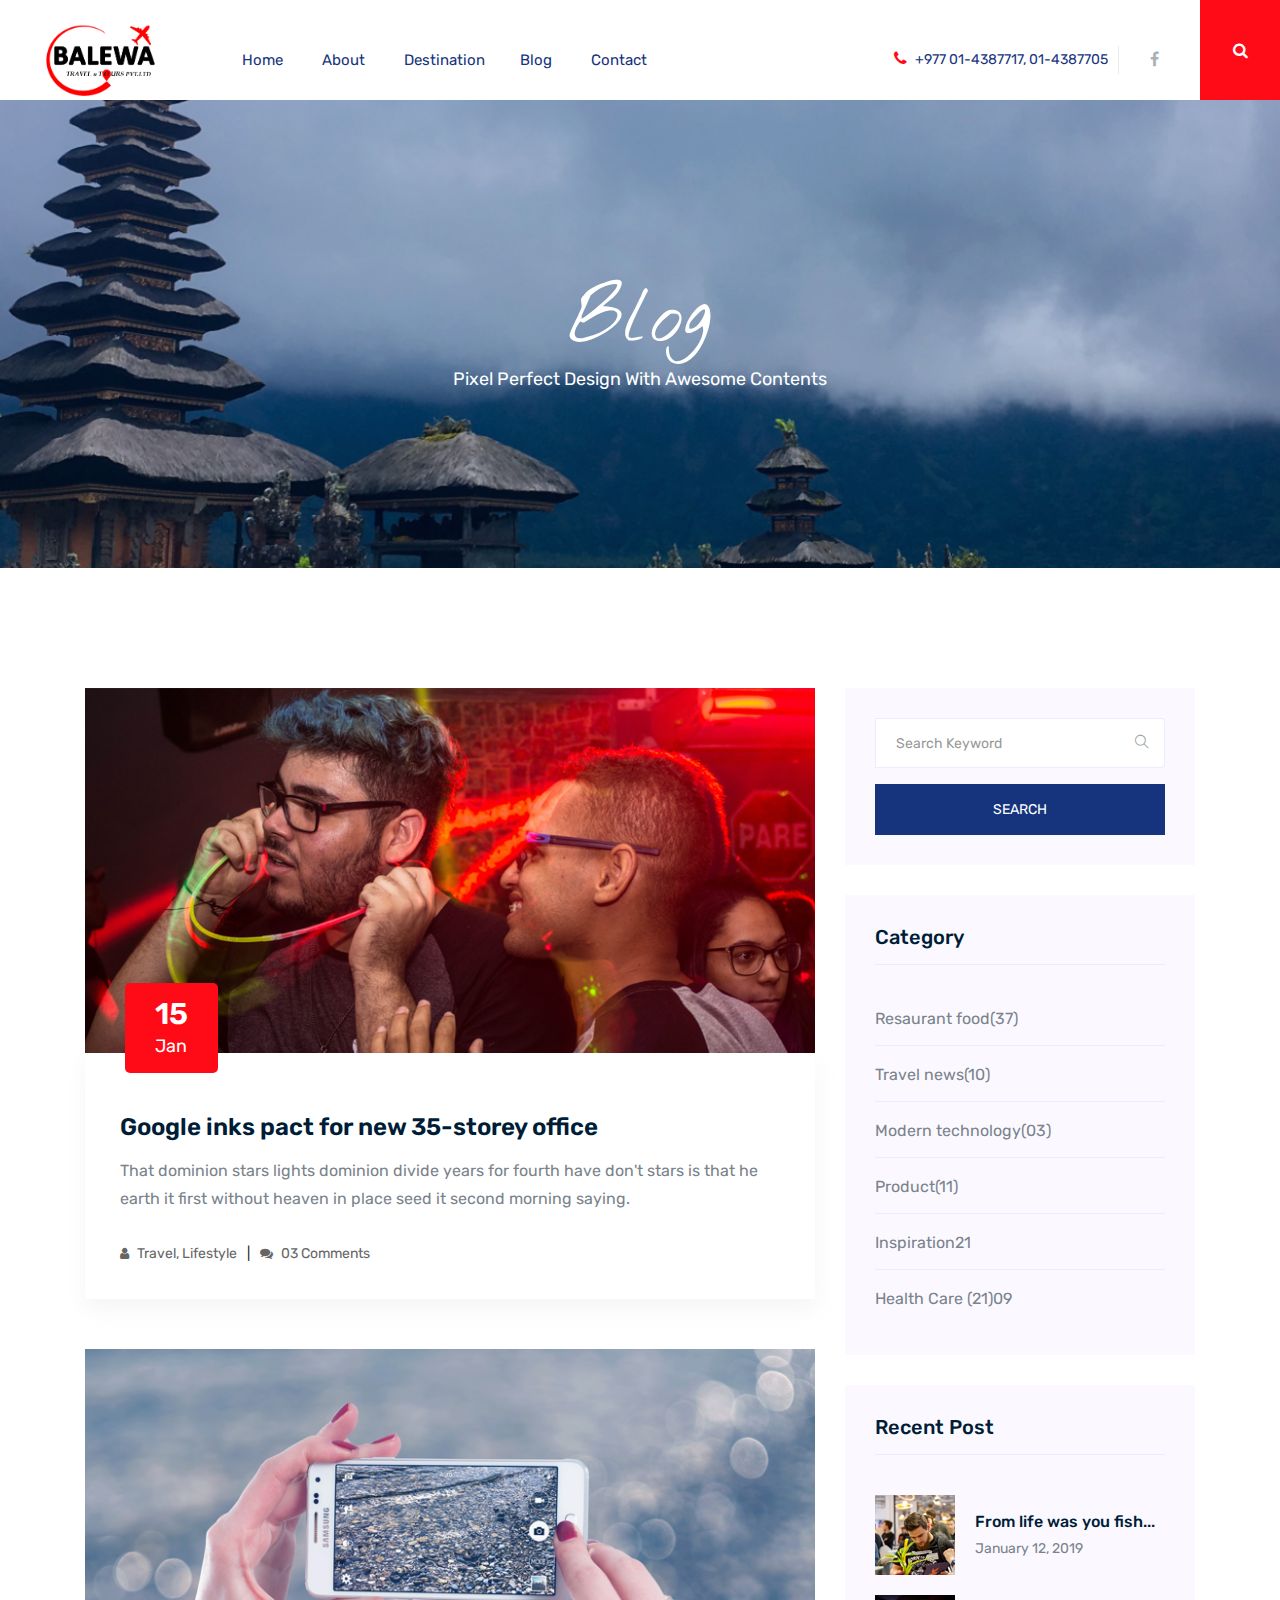
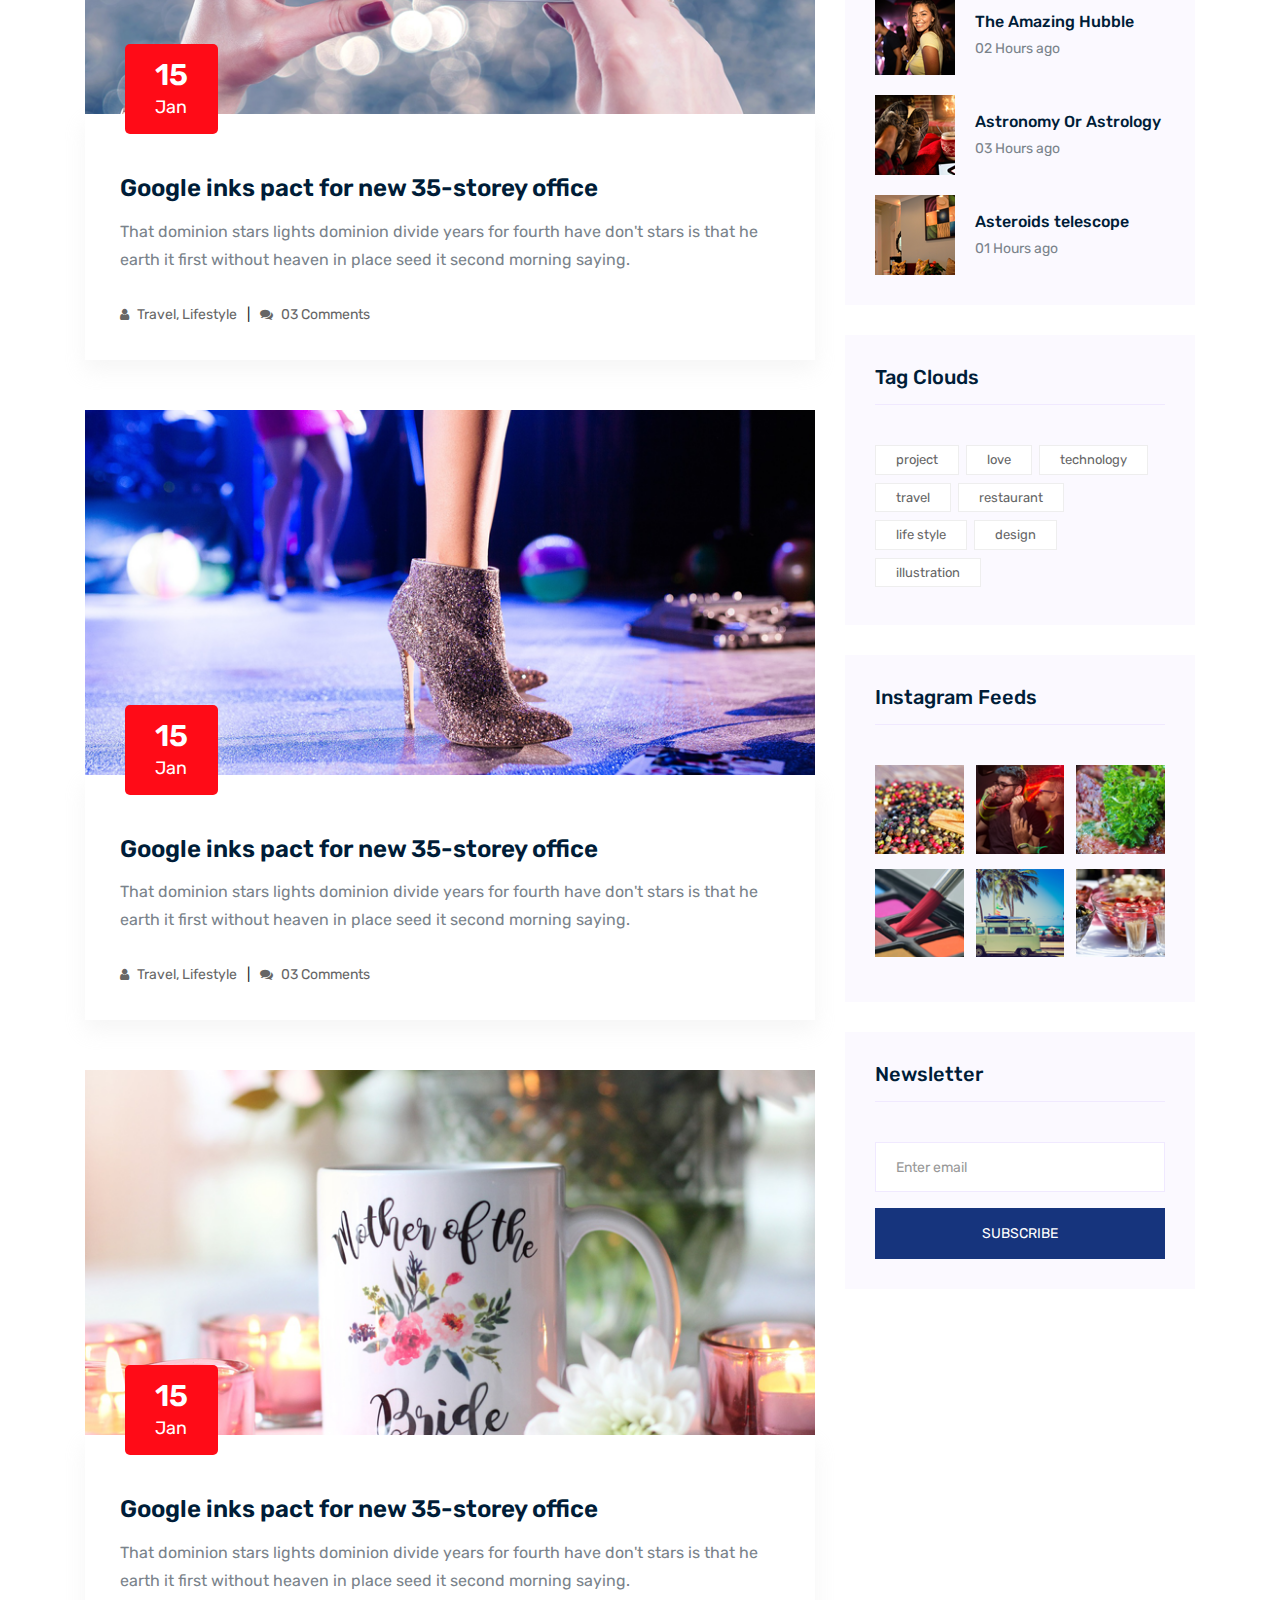
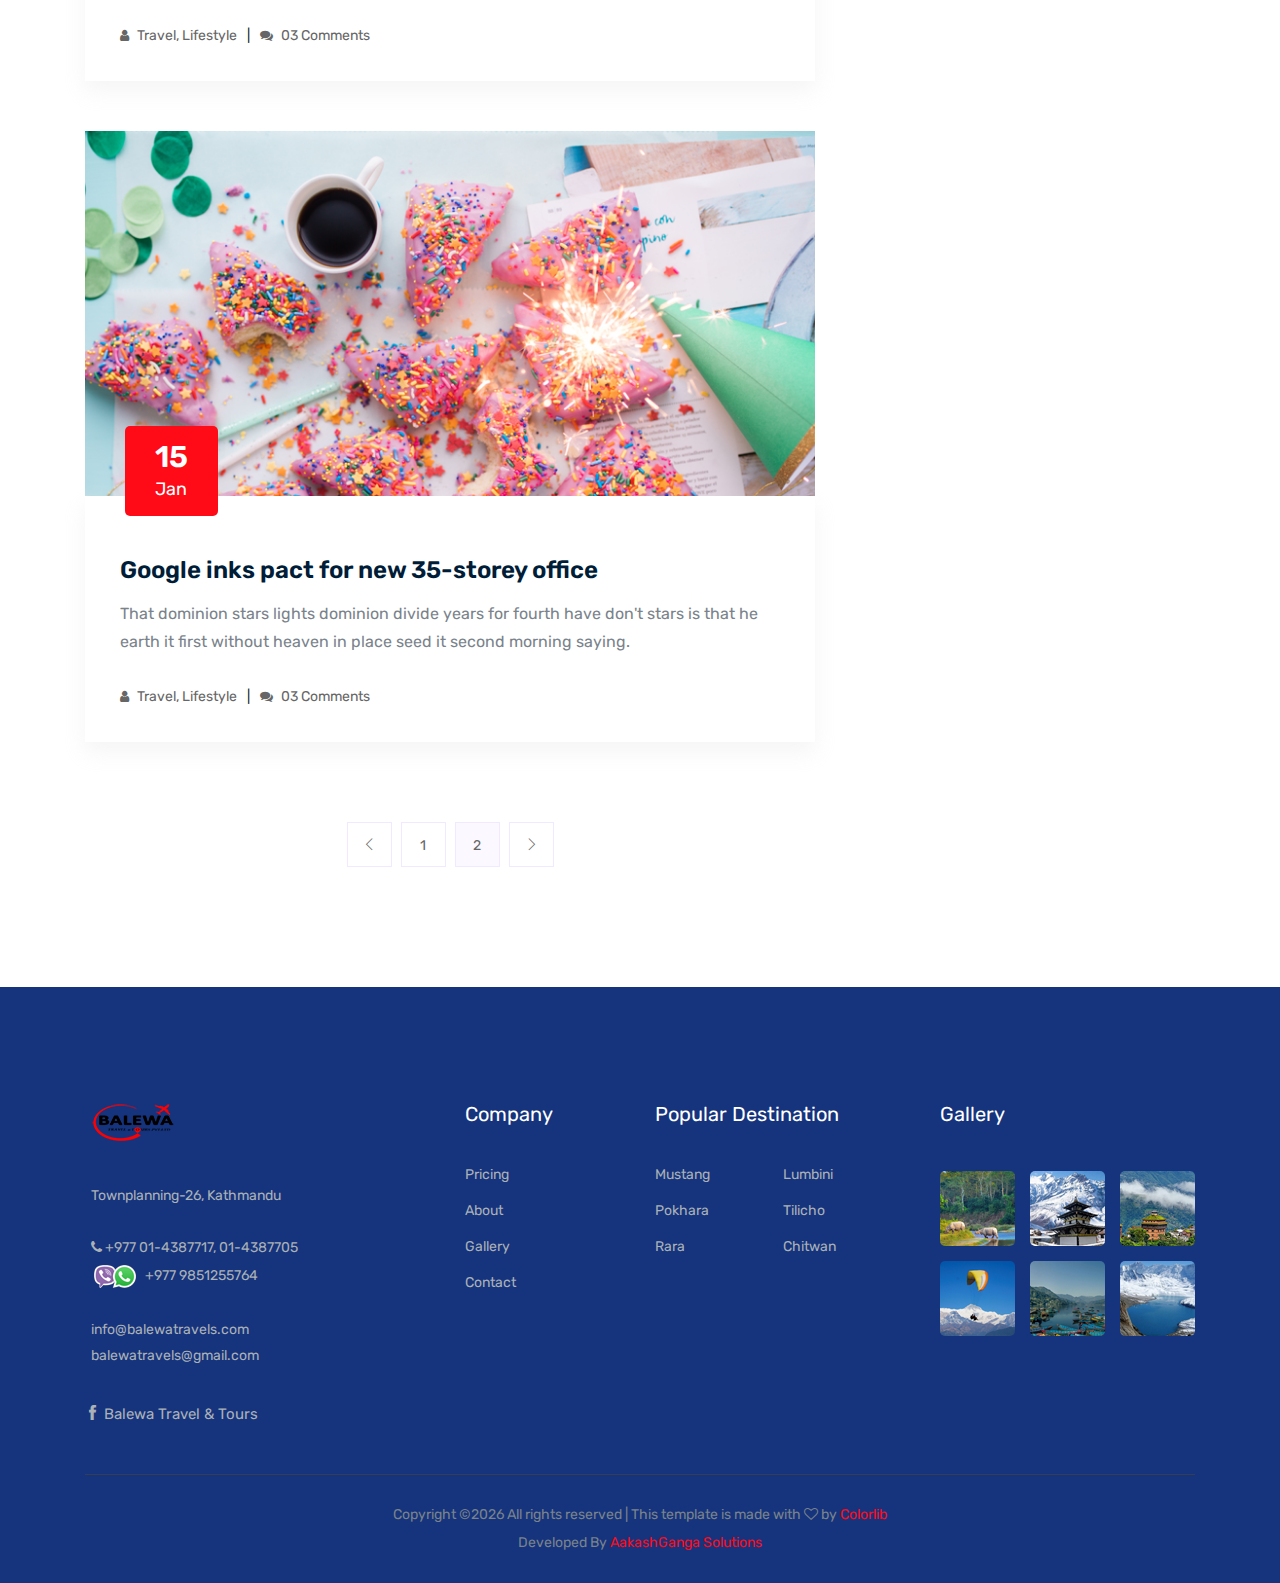
<file: blog.html>
<!doctype html>
<html class="no-js" lang="zxx">

<head>
    <meta charset="utf-8">
    <meta http-equiv="x-ua-compatible" content="ie=edge">
    <title>Balewa Travel and Tours</title>
    <meta name="description" content="">
    <meta name="viewport" content="width=device-width, initial-scale=1">

    <!-- <link rel="manifest" href="site.webmanifest"> -->
    <link rel="shortcut icon" type="image/png" href="img/favicon.png">
    <!-- Place favicon.ico in the root directory -->

    <!-- CSS here -->
    <link rel="stylesheet" href="css/bootstrap.min.css">
    <link rel="stylesheet" href="css/owl.carousel.min.css">
    <link rel="stylesheet" href="css/magnific-popup.css">
    <link rel="stylesheet" href="css/font-awesome.min.css">
    <link rel="stylesheet" href="css/themify-icons.css">
    <link rel="stylesheet" href="css/nice-select.css">
    <link rel="stylesheet" href="css/flaticon.css">
    <link rel="stylesheet" href="css/gijgo.css">
    <link rel="stylesheet" href="css/animate.css">
    <link rel="stylesheet" href="css/slicknav.css">
    <link rel="stylesheet" href="css/style.css">
    <!-- <link rel="stylesheet" href="css/responsive.css"> -->
</head>

<body>
    <!--[if lte IE 9]>
            <p class="browserupgrade">You are using an <strong>outdated</strong> browser. Please <a href="https://browsehappy.com/">upgrade your browser</a> to improve your experience and security.</p>
        <![endif]-->

    <!-- header-start -->
    <header>
        <div class="header-area ">
            <div id="sticky-header" class="main-header-area">
                <div class="container-fluid">
                    <div class="header_bottom_border">
                        <div class="row align-items-center">
                            <div class="col-xl-2 col-lg-2">
                                <div class="logo">
                                    <a href="index.html">
                                        <img src="img/logo.png" style='height:80px; width:auto;' alt="">
                                    </a>
                                </div>
                            </div>
                            <div class="col-xl-6 col-lg-6">
                                <div class="main-menu  d-none d-lg-block">
                                    <nav>
                                        <ul id="navigation">
                                            <li><a class="active" href="index.html">home</a></li>
                                            <li><a href="about.html">About</a></li>
                                            <li><a class="" href="#">Destination</a></l/li>
                                            <!-- <li><a href="#">pages <i class="ti-angle-down"></i></a>
                                                <ul class="submenu">
                                                        <li><a href="destination_details.html">Destinations details</a></li>
                                                        <li><a href="elements.html">elements</a></li>
                                                </ul>
                                            </li> -->
                                            <li><a href="#">blog </i></a>
                                                <!-- <ul class="submenu">
                                                    <li><a href="blog.html">blog</a></li>
                                                    <li><a href="single-blog.html">single-blog</a></li>
                                                </ul> -->
                                            </li>
                                            <li><a href="contact.html">Contact</a></li>
                                        </ul>
                                    </nav>
                                </div>
                            </div>
                            <div class="col-xl-4 col-lg-4 d-none d-lg-block">
                                <div class="social_wrap d-flex align-items-center justify-content-end">
                                    <div class="number">
                                        <p> <i class="fa fa-phone"></i> +977 01-4387717, 01-4387705 </p>
                                    </div>
                                    <div class="social_links d-none d-xl-block">
                                        <ul>
                                            <li>  </li>
                                            <li>  </li>
                                            <li>  </li>
                                            <li> &nbsp; </li>
                                            
                                            <!-- <li><a href="#"> <i class="fa fa-instagram"></i> </a></li> -->
                                            <!-- <li><a href="#"> <i class="fa fa-linkedin"></i> </a></li> -->
                                            <li><a href="https://www.facebook.com/balewatravel/"> <i class="fa fa-facebook"></i> </a></li>
                                            
                                            <li> &nbsp; </li>
                                            <li> &nbsp; </li>

                                            <!-- <li><a href="#"> <i class="fa fa-google-plus"></i> </a></li> -->
                                        </ul>
                                    </div>
                                </div>
                            </div>
                            <div class="seach_icon">
                                <a data-toggle="modal" data-target="#exampleModalCenter" href="#">
                                    <i class="fa fa-search"></i>
                                </a>
                            </div>
                            <div class="col-12">
                                <div class="mobile_menu d-block d-lg-none"></div>
                            </div>
                        </div>
                    </div>

                </div>
            </div>
        </div>
    </header>
    <!-- header-end -->

    <!-- bradcam_area  -->
    <div class="bradcam_area bradcam_bg_4">
        <div class="container">
            <div class="row">
                <div class="col-xl-12">
                    <div class="bradcam_text text-center">
                        <h3>blog</h3>
                        <p>Pixel perfect design with awesome contents</p>
                    </div>
                </div>
            </div>
        </div>
    </div>
    <!--/ bradcam_area  -->


    <!--================Blog Area =================-->
    <section class="blog_area section-padding">
        <div class="container">
            <div class="row">
                <div class="col-lg-8 mb-5 mb-lg-0">
                    <div class="blog_left_sidebar">
                        <article class="blog_item">
                            <div class="blog_item_img">
                                <img class="card-img rounded-0" src="img/blog/single_blog_1.png" alt="">
                                <a href="#" class="blog_item_date">
                                    <h3>15</h3>
                                    <p>Jan</p>
                                </a>
                            </div>

                            <div class="blog_details">
                                <a class="d-inline-block" href="single-blog.html">
                                    <h2>Google inks pact for new 35-storey office</h2>
                                </a>
                                <p>That dominion stars lights dominion divide years for fourth have don't stars is that
                                    he earth it first without heaven in place seed it second morning saying.</p>
                                <ul class="blog-info-link">
                                    <li><a href="#"><i class="fa fa-user"></i> Travel, Lifestyle</a></li>
                                    <li><a href="#"><i class="fa fa-comments"></i> 03 Comments</a></li>
                                </ul>
                            </div>
                        </article>

                        <article class="blog_item">
                            <div class="blog_item_img">
                                <img class="card-img rounded-0" src="img/blog/single_blog_2.png" alt="">
                                <a href="#" class="blog_item_date">
                                    <h3>15</h3>
                                    <p>Jan</p>
                                </a>
                            </div>

                            <div class="blog_details">
                                <a class="d-inline-block" href="single-blog.html">
                                    <h2>Google inks pact for new 35-storey office</h2>
                                </a>
                                <p>That dominion stars lights dominion divide years for fourth have don't stars is that
                                    he earth it first without heaven in place seed it second morning saying.</p>
                                <ul class="blog-info-link">
                                    <li><a href="#"><i class="fa fa-user"></i> Travel, Lifestyle</a></li>
                                    <li><a href="#"><i class="fa fa-comments"></i> 03 Comments</a></li>
                                </ul>
                            </div>
                        </article>

                        <article class="blog_item">
                            <div class="blog_item_img">
                                <img class="card-img rounded-0" src="img/blog/single_blog_3.png" alt="">
                                <a href="#" class="blog_item_date">
                                    <h3>15</h3>
                                    <p>Jan</p>
                                </a>
                            </div>

                            <div class="blog_details">
                                <a class="d-inline-block" href="single-blog.html">
                                    <h2>Google inks pact for new 35-storey office</h2>
                                </a>
                                <p>That dominion stars lights dominion divide years for fourth have don't stars is that
                                    he earth it first without heaven in place seed it second morning saying.</p>
                                <ul class="blog-info-link">
                                    <li><a href="#"><i class="fa fa-user"></i> Travel, Lifestyle</a></li>
                                    <li><a href="#"><i class="fa fa-comments"></i> 03 Comments</a></li>
                                </ul>
                            </div>
                        </article>

                        <article class="blog_item">
                            <div class="blog_item_img">
                                <img class="card-img rounded-0" src="img/blog/single_blog_4.png" alt="">
                                <a href="#" class="blog_item_date">
                                    <h3>15</h3>
                                    <p>Jan</p>
                                </a>
                            </div>

                            <div class="blog_details">
                                <a class="d-inline-block" href="single-blog.html">
                                    <h2>Google inks pact for new 35-storey office</h2>
                                </a>
                                <p>That dominion stars lights dominion divide years for fourth have don't stars is that
                                    he earth it first without heaven in place seed it second morning saying.</p>
                                <ul class="blog-info-link">
                                    <li><a href="#"><i class="fa fa-user"></i> Travel, Lifestyle</a></li>
                                    <li><a href="#"><i class="fa fa-comments"></i> 03 Comments</a></li>
                                </ul>
                            </div>
                        </article>

                        <article class="blog_item">
                            <div class="blog_item_img">
                                <img class="card-img rounded-0" src="img/blog/single_blog_5.png" alt="">
                                <a href="#" class="blog_item_date">
                                    <h3>15</h3>
                                    <p>Jan</p>
                                </a>
                            </div>

                            <div class="blog_details">
                                <a class="d-inline-block" href="single-blog.html">
                                    <h2>Google inks pact for new 35-storey office</h2>
                                </a>
                                <p>That dominion stars lights dominion divide years for fourth have don't stars is that
                                    he earth it first without heaven in place seed it second morning saying.</p>
                                <ul class="blog-info-link">
                                    <li><a href="#"><i class="fa fa-user"></i> Travel, Lifestyle</a></li>
                                    <li><a href="#"><i class="fa fa-comments"></i> 03 Comments</a></li>
                                </ul>
                            </div>
                        </article>

                        <nav class="blog-pagination justify-content-center d-flex">
                            <ul class="pagination">
                                <li class="page-item">
                                    <a href="#" class="page-link" aria-label="Previous">
                                        <i class="ti-angle-left"></i>
                                    </a>
                                </li>
                                <li class="page-item">
                                    <a href="#" class="page-link">1</a>
                                </li>
                                <li class="page-item active">
                                    <a href="#" class="page-link">2</a>
                                </li>
                                <li class="page-item">
                                    <a href="#" class="page-link" aria-label="Next">
                                        <i class="ti-angle-right"></i>
                                    </a>
                                </li>
                            </ul>
                        </nav>
                    </div>
                </div>
                <div class="col-lg-4">
                    <div class="blog_right_sidebar">
                        <aside class="single_sidebar_widget search_widget">
                            <form action="#">
                                <div class="form-group">
                                    <div class="input-group mb-3">
                                        <input type="text" class="form-control" placeholder='Search Keyword'
                                            onfocus="this.placeholder = ''"
                                            onblur="this.placeholder = 'Search Keyword'">
                                        <div class="input-group-append">
                                            <button class="btn" type="button"><i class="ti-search"></i></button>
                                        </div>
                                    </div>
                                </div>
                                <button class="button rounded-0 primary-bg text-white w-100 btn_1 boxed-btn"
                                    type="submit">Search</button>
                            </form>
                        </aside>

                        <aside class="single_sidebar_widget post_category_widget">
                            <h4 class="widget_title">Category</h4>
                            <ul class="list cat-list">
                                <li>
                                    <a href="#" class="d-flex">
                                        <p>Resaurant food</p>
                                        <p>(37)</p>
                                    </a>
                                </li>
                                <li>
                                    <a href="#" class="d-flex">
                                        <p>Travel news</p>
                                        <p>(10)</p>
                                    </a>
                                </li>
                                <li>
                                    <a href="#" class="d-flex">
                                        <p>Modern technology</p>
                                        <p>(03)</p>
                                    </a>
                                </li>
                                <li>
                                    <a href="#" class="d-flex">
                                        <p>Product</p>
                                        <p>(11)</p>
                                    </a>
                                </li>
                                <li>
                                    <a href="#" class="d-flex">
                                        <p>Inspiration</p>
                                        <p>21</p>
                                    </a>
                                </li>
                                <li>
                                    <a href="#" class="d-flex">
                                        <p>Health Care (21)</p>
                                        <p>09</p>
                                    </a>
                                </li>
                            </ul>
                        </aside>

                        <aside class="single_sidebar_widget popular_post_widget">
                            <h3 class="widget_title">Recent Post</h3>
                            <div class="media post_item">
                                <img src="img/post/post_1.png" alt="post">
                                <div class="media-body">
                                    <a href="single-blog.html">
                                        <h3>From life was you fish...</h3>
                                    </a>
                                    <p>January 12, 2019</p>
                                </div>
                            </div>
                            <div class="media post_item">
                                <img src="img/post/post_2.png" alt="post">
                                <div class="media-body">
                                    <a href="single-blog.html">
                                        <h3>The Amazing Hubble</h3>
                                    </a>
                                    <p>02 Hours ago</p>
                                </div>
                            </div>
                            <div class="media post_item">
                                <img src="img/post/post_3.png" alt="post">
                                <div class="media-body">
                                    <a href="single-blog.html">
                                        <h3>Astronomy Or Astrology</h3>
                                    </a>
                                    <p>03 Hours ago</p>
                                </div>
                            </div>
                            <div class="media post_item">
                                <img src="img/post/post_4.png" alt="post">
                                <div class="media-body">
                                    <a href="single-blog.html">
                                        <h3>Asteroids telescope</h3>
                                    </a>
                                    <p>01 Hours ago</p>
                                </div>
                            </div>
                        </aside>
                        <aside class="single_sidebar_widget tag_cloud_widget">
                            <h4 class="widget_title">Tag Clouds</h4>
                            <ul class="list">
                                <li>
                                    <a href="#">project</a>
                                </li>
                                <li>
                                    <a href="#">love</a>
                                </li>
                                <li>
                                    <a href="#">technology</a>
                                </li>
                                <li>
                                    <a href="#">travel</a>
                                </li>
                                <li>
                                    <a href="#">restaurant</a>
                                </li>
                                <li>
                                    <a href="#">life style</a>
                                </li>
                                <li>
                                    <a href="#">design</a>
                                </li>
                                <li>
                                    <a href="#">illustration</a>
                                </li>
                            </ul>
                        </aside>


                        <aside class="single_sidebar_widget instagram_feeds">
                            <h4 class="widget_title">Instagram Feeds</h4>
                            <ul class="instagram_row flex-wrap">
                                <li>
                                    <a href="#">
                                        <img class="img-fluid" src="img/post/post_5.png" alt="">
                                    </a>
                                </li>
                                <li>
                                    <a href="#">
                                        <img class="img-fluid" src="img/post/post_6.png" alt="">
                                    </a>
                                </li>
                                <li>
                                    <a href="#">
                                        <img class="img-fluid" src="img/post/post_7.png" alt="">
                                    </a>
                                </li>
                                <li>
                                    <a href="#">
                                        <img class="img-fluid" src="img/post/post_8.png" alt="">
                                    </a>
                                </li>
                                <li>
                                    <a href="#">
                                        <img class="img-fluid" src="img/post/post_9.png" alt="">
                                    </a>
                                </li>
                                <li>
                                    <a href="#">
                                        <img class="img-fluid" src="img/post/post_10.png" alt="">
                                    </a>
                                </li>
                            </ul>
                        </aside>


                        <aside class="single_sidebar_widget newsletter_widget">
                            <h4 class="widget_title">Newsletter</h4>

                            <form action="#">
                                <div class="form-group">
                                    <input type="email" class="form-control" onfocus="this.placeholder = ''"
                                        onblur="this.placeholder = 'Enter email'" placeholder='Enter email' required>
                                </div>
                                <button class="button rounded-0 primary-bg text-white w-100 btn_1 boxed-btn"
                                    type="submit">Subscribe</button>
                            </form>
                        </aside>
                    </div>
                </div>
            </div>
        </div>
    </section>
    <!--================Blog Area =================-->

    <!-- footer start -->
    <footer class="footer">
        <div class="footer_top">
            <div class="container">
                <div class="row">
                    <div class="col-xl-4 col-md-6 col-lg-4 ">
                        <div class="footer_widget">
                            <div class="footer_logo">
                                <a href="#">
                                    <img src="img/footer_logo.png" alt="">
                                </a>
                            </div>
                            <p>&nbsp;&nbsp;Townplanning-26, Kathmandu <br><br>
                                &nbsp;&nbsp;<i class='fa fa-phone'></i>&nbsp;+977 01-4387717, 01-4387705    <br>
                                <img src='img/viberwhatsapp.png' alt=''><a href="#">+977 9851255764</a> <br><br>
                                
                                &nbsp;&nbsp;<a href="#">info@balewatravels.com</a><br>
                                &nbsp;&nbsp;<a href="#">balewatravels@gmail.com</a><br>
                            </p>
                            <div class="socail_links">
                                <ul>
                                    
                                    <!-- <li>
                                        <a href="#">
                                            <i class="ti-twitter-alt"></i>
                                        </a>
                                    </li>
                                    <li>
                                        <a href="#">
                                            <i class="fa fa-instagram"></i>
                                        </a>
                                    </li> -->
                                    
                                    <li>
                                        <a href="https://www.facebook.com/balewatravel/" class='text-left'>
                                            <i class="ti-facebook"></i>
                                            Balewa Travel & Tours
                                        </a>
                                    </li>
                                    <!-- <li>
                                        <a href="#">
                                            <i class="fa fa-pinterest"></i>
                                        </a>
                                    </li>
                                    <li>
                                        <a href="#">
                                            <i class="fa fa-youtube-play"></i>
                                        </a>
                                    </li> -->
                                </ul>
                            </div>

                        </div>
                    </div>
                    <div class="col-xl-2 col-md-6 col-lg-2">
                        <div class="footer_widget">
                            <h3 class="footer_title">
                                Company
                            </h3>
                            <ul class="links">
                                <li><a href="#">Pricing</a></li>
                                <li><a href="#">About</a></li>
                                <li><a href="#"> Gallery</a></li>
                                <li><a href="#"> Contact</a></li>
                            </ul>
                        </div>
                    </div>
                    <div class="col-xl-3 col-md-6 col-lg-3">
                        <div class="footer_widget">
                            <h3 class="footer_title">
                                Popular destination
                            </h3>
                            <ul class="links double_links">
                                <li><a href="#">Mustang</a></li>
                                <li><a href="#">Lumbini</a></li>
                                <li><a href="#">Pokhara</a></li>
                                <li><a href="#">Tilicho</a></li>
                                <li><a href="#">Rara</a></li>
                                <li><a href="#">Chitwan</a></li>
                            </ul>
                        </div>
                    </div>
                    <div class="col-xl-3 col-md-6 col-lg-3">
                        <div class="footer_widget">
                            <h3 class="footer_title">
                                Gallery
                            </h3>
                            <div class="instagram_feed">
                                <div class="single_insta">
                                    <a href="#">
                                        <img src="img/instagram/1.png" alt="">
                                    </a>
                                </div>
                                <div class="single_insta">
                                    <a href="#">
                                        <img src="img/instagram/2.png" alt="">
                                    </a>
                                </div>
                                <div class="single_insta">
                                    <a href="#">
                                        <img src="img/instagram/3.png" alt="">
                                    </a>
                                </div>
                                <div class="single_insta">
                                    <a href="#">
                                        <img src="img/instagram/4.png" alt="">
                                    </a>
                                </div>
                                <div class="single_insta">
                                    <a href="#">
                                        <img src="img/instagram/5.png" alt="">
                                    </a>
                                </div>
                                <div class="single_insta">
                                    <a href="#">
                                        <img src="img/instagram/6.png" alt="">
                                    </a>
                                </div>
                            </div>
                        </div>
                    </div>
                </div>
            </div>
        </div>
        <div class="copy-right_text">
            <div class="container">
                <div class="footer_border"></div>
                <div class="row">
                    <div class="col-xl-12">
                        <p class="copy_right text-center">
                            <!-- Link back to Colorlib can't be removed. Template is licensed under CC BY 3.0. -->
Copyright &copy;<script>document.write(new Date().getFullYear());</script> All rights reserved | This template is made with <i class="fa fa-heart-o" aria-hidden="true"></i> by <a href="https://colorlib.com" target="_blank">Colorlib</a>
<!-- Link back to Colorlib can't be removed. Template is licensed under CC BY 3.0. -->
                        </p>
                        <p class='copy_right text-center'>Developed By <a href="#"> AakashGanga Solutions</a></p>
                    </div>
                </div>
            </div>
        </div>
    </footer>

    <!--/ footer end  -->

  <!-- Modal -->
  <div class="modal fade custom_search_pop" id="exampleModalCenter" tabindex="-1" role="dialog" aria-labelledby="exampleModalCenterTitle" aria-hidden="true">
    <div class="modal-dialog modal-dialog-centered" role="document">
      <div class="modal-content">
        <div class="serch_form">
            <input type="text" placeholder="Search" >
            <button type="submit">search</button>
        </div>
      </div>
    </div>
  </div>


  <!-- JS here -->
    <script src="js/vendor/modernizr-3.5.0.min.js"></script>
    <script src="js/vendor/jquery-1.12.4.min.js"></script>
    <script src="js/popper.min.js"></script>
    <script src="js/bootstrap.min.js"></script>
    <script src="js/owl.carousel.min.js"></script>
    <script src="js/isotope.pkgd.min.js"></script>
    <script src="js/ajax-form.js"></script>
    <script src="js/waypoints.min.js"></script>
    <script src="js/jquery.counterup.min.js"></script>
    <script src="js/imagesloaded.pkgd.min.js"></script>
    <script src="js/scrollIt.js"></script>
    <script src="js/jquery.scrollUp.min.js"></script>
    <script src="js/wow.min.js"></script>
    <script src="js/nice-select.min.js"></script>
    <script src="js/jquery.slicknav.min.js"></script>
    <script src="js/jquery.magnific-popup.min.js"></script>
    <script src="js/plugins.js"></script>
    <script src="js/gijgo.min.js"></script>

    <!--contact js-->
    <script src="js/contact.js"></script>
    <script src="js/jquery.ajaxchimp.min.js"></script>
    <script src="js/jquery.form.js"></script>
    <script src="js/jquery.validate.min.js"></script>
    <script src="js/mail-script.js"></script>

    <script src="js/main.js"></script>
    <script>
        $('#datepicker').datepicker({
            iconsLibrary: 'fontawesome',
            icons: {
             rightIcon: '<span class="fa fa-caret-down"></span>'
         }
        });
        $('#datepicker2').datepicker({
            iconsLibrary: 'fontawesome',
            icons: {
             rightIcon: '<span class="fa fa-caret-down"></span>'
         }

        });
    </script>
</body>
</html>
</file>
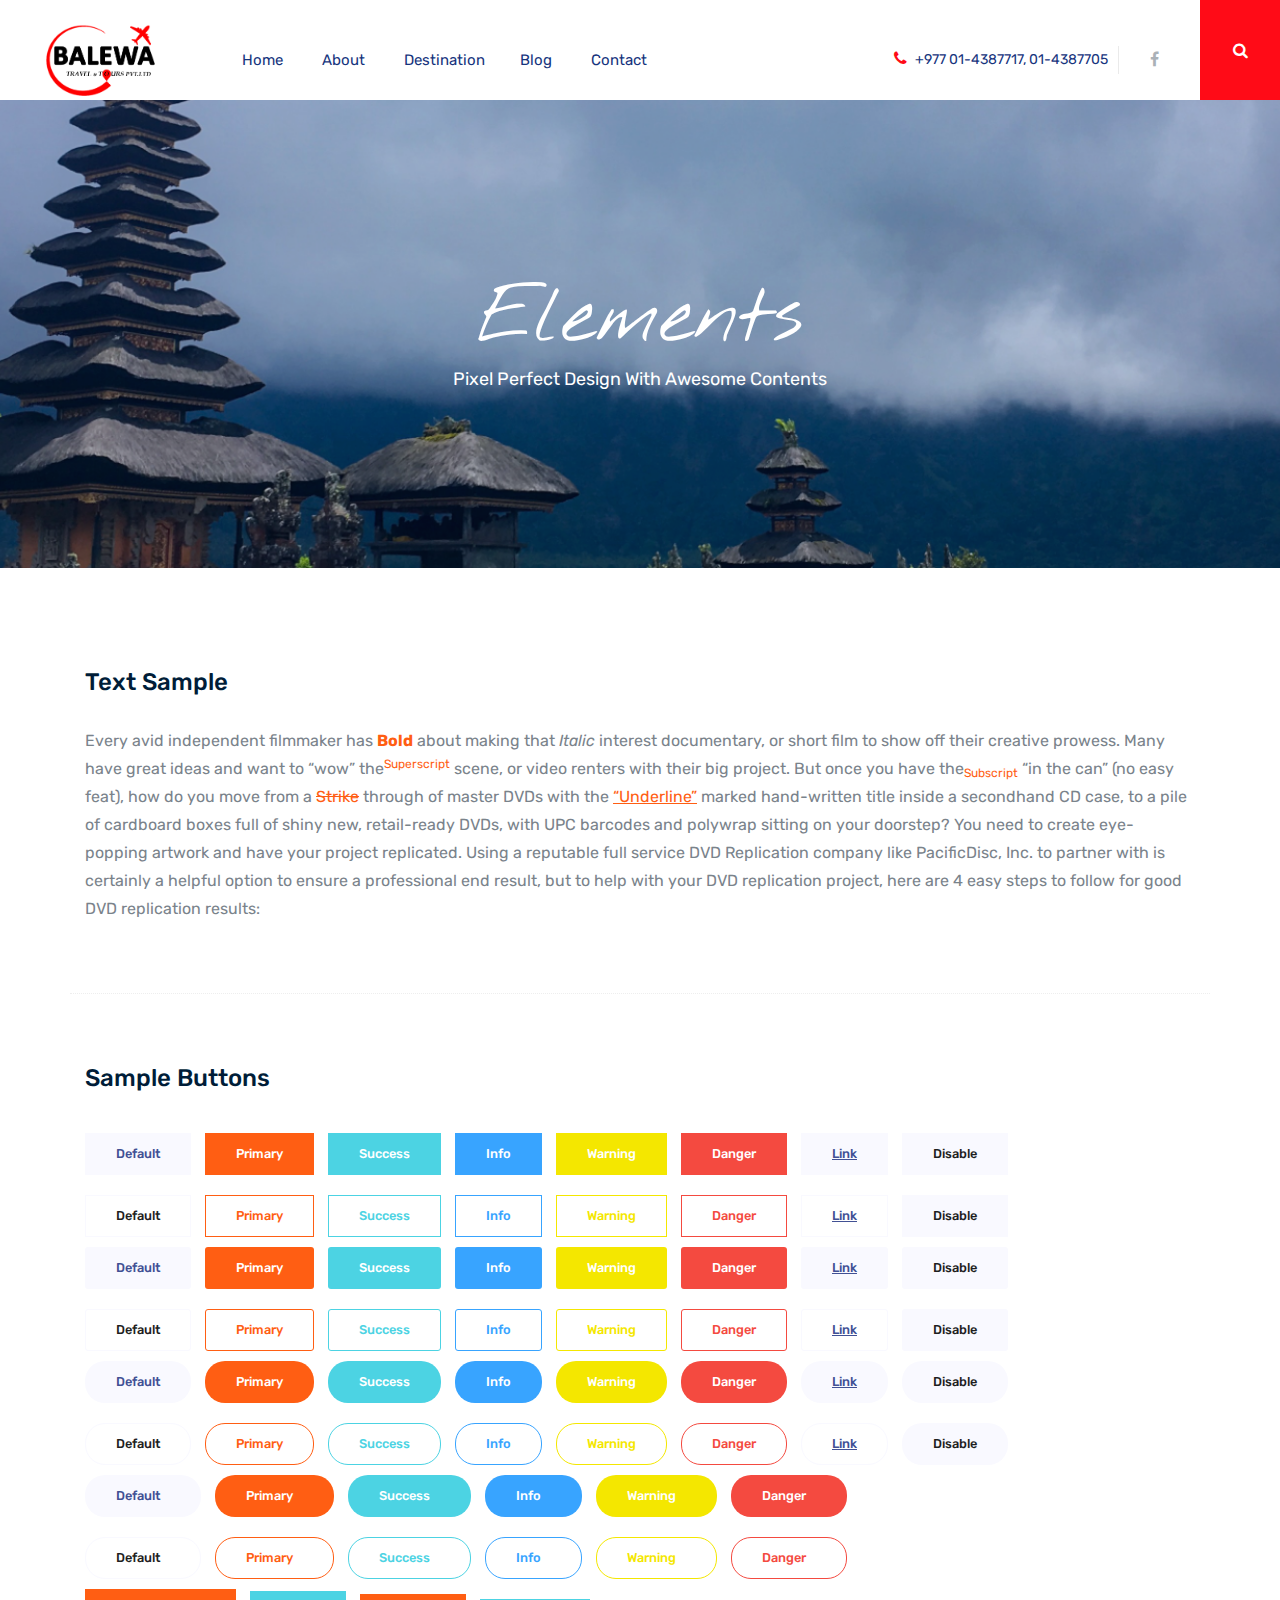
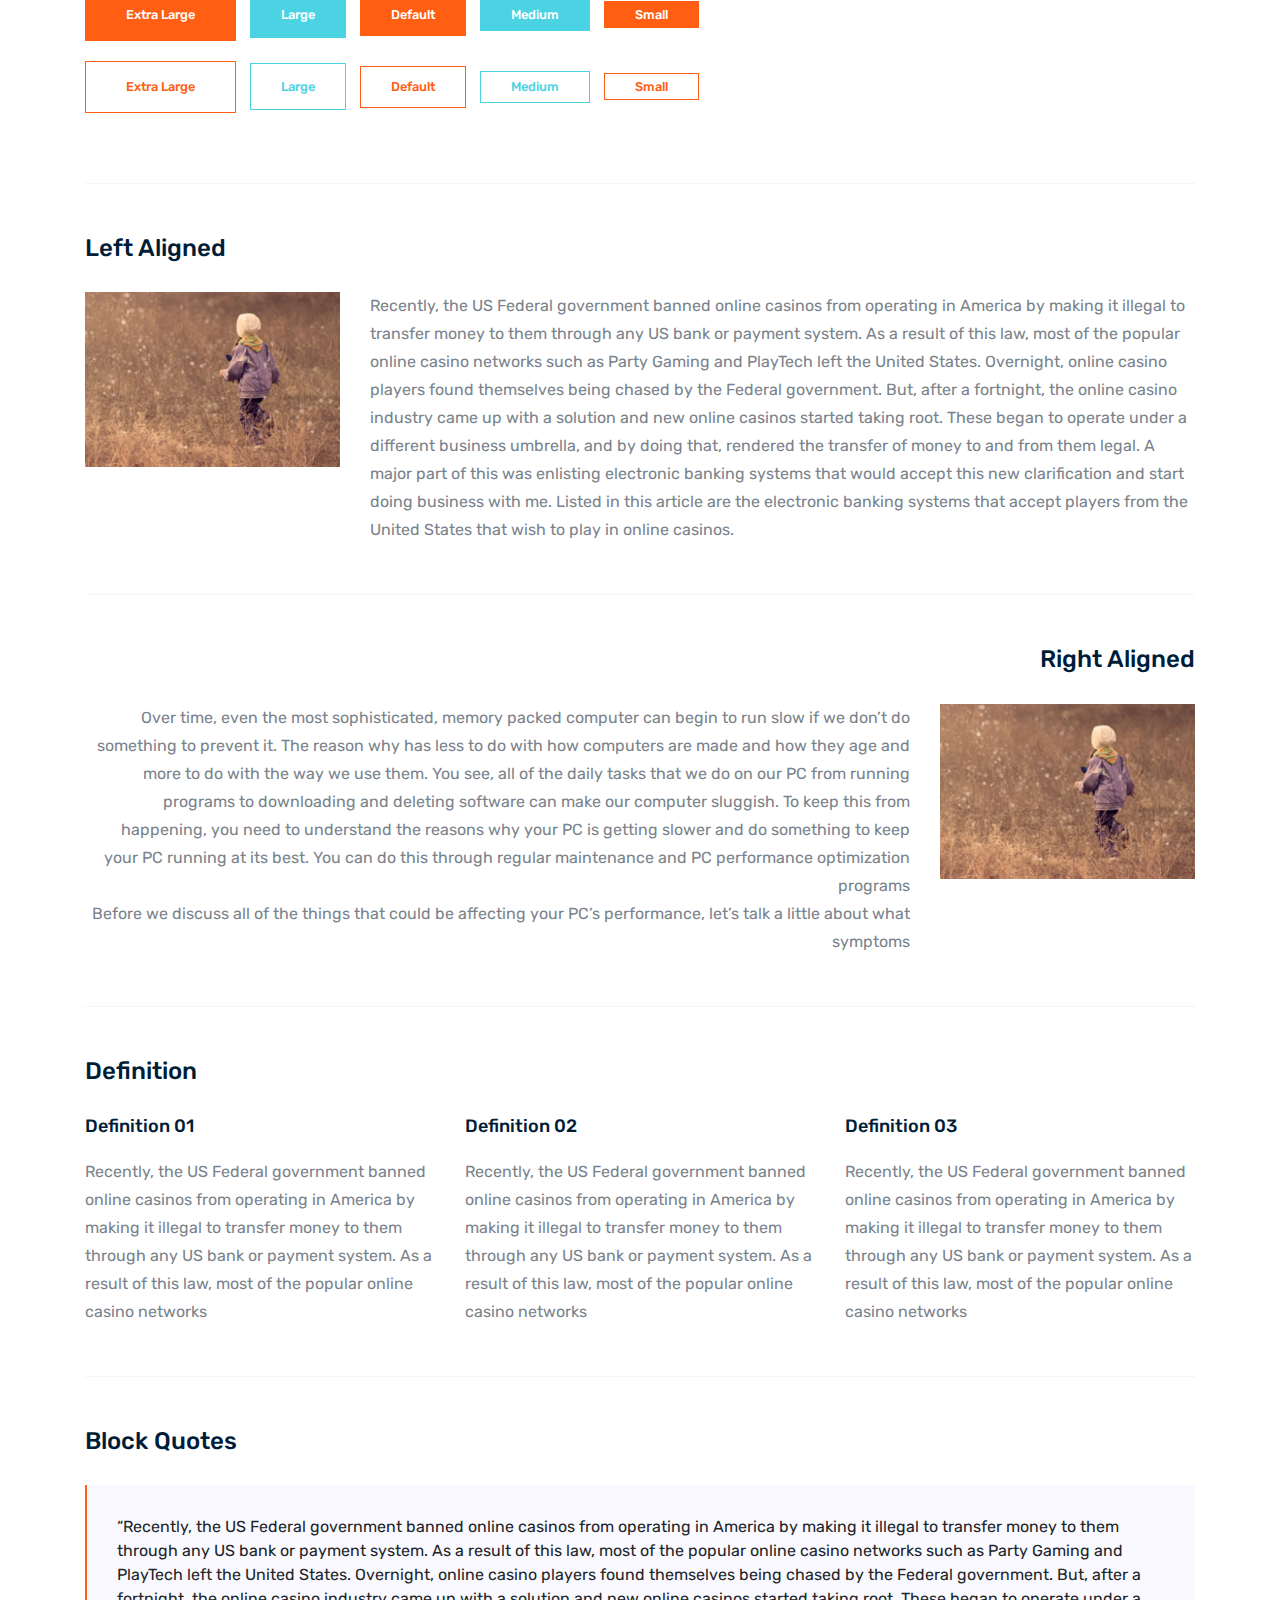
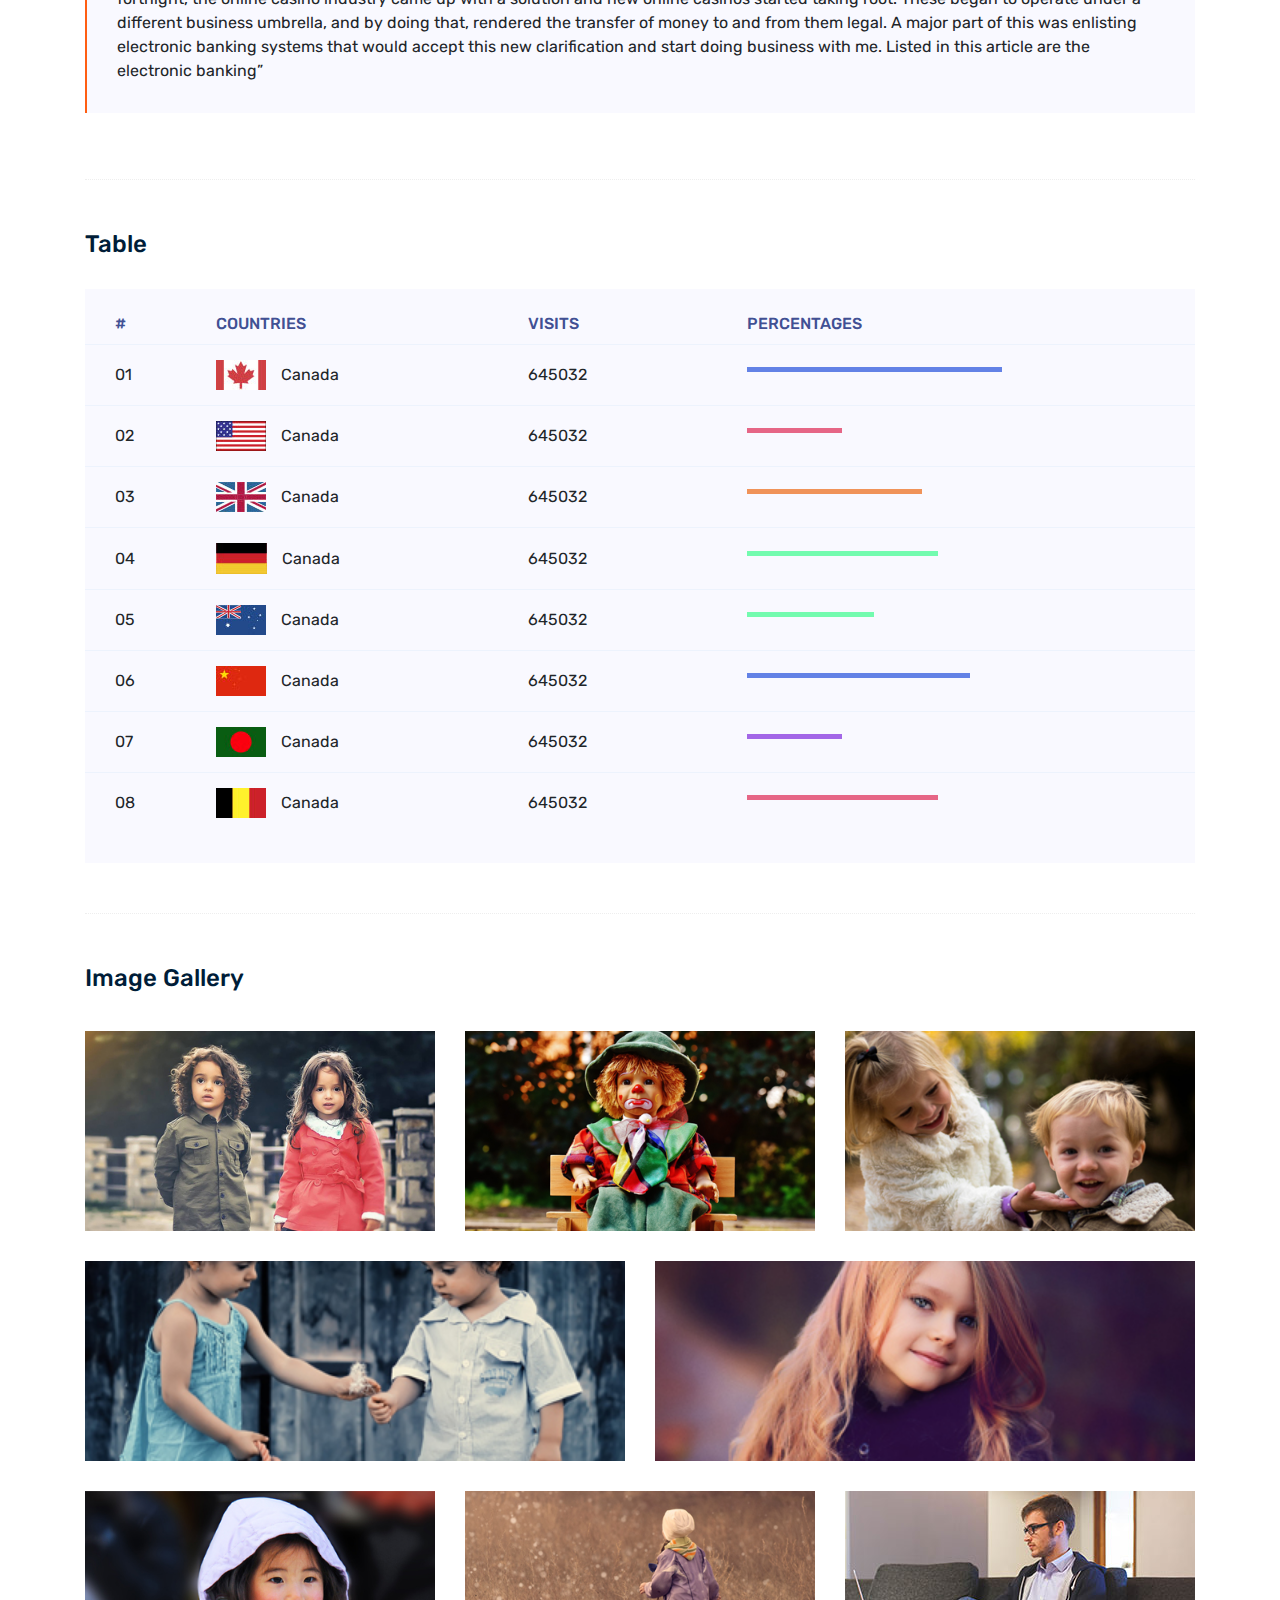
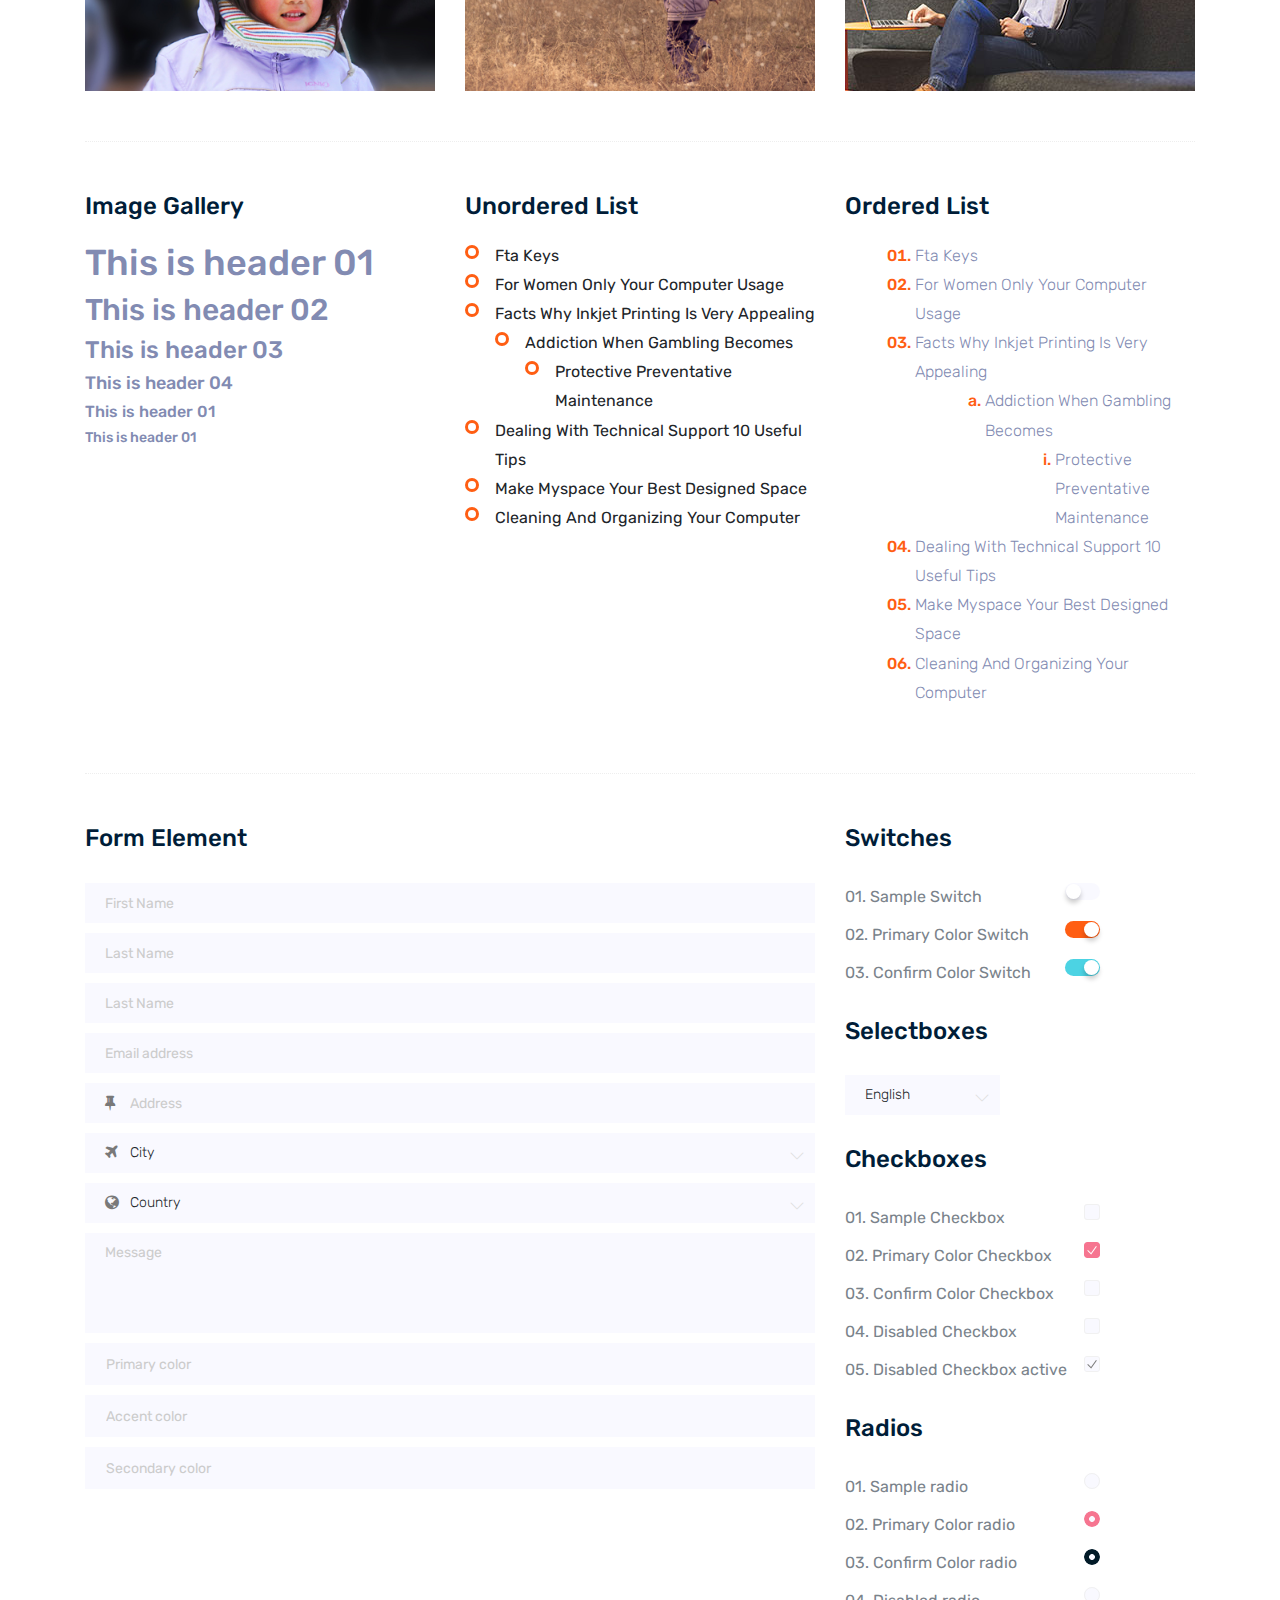
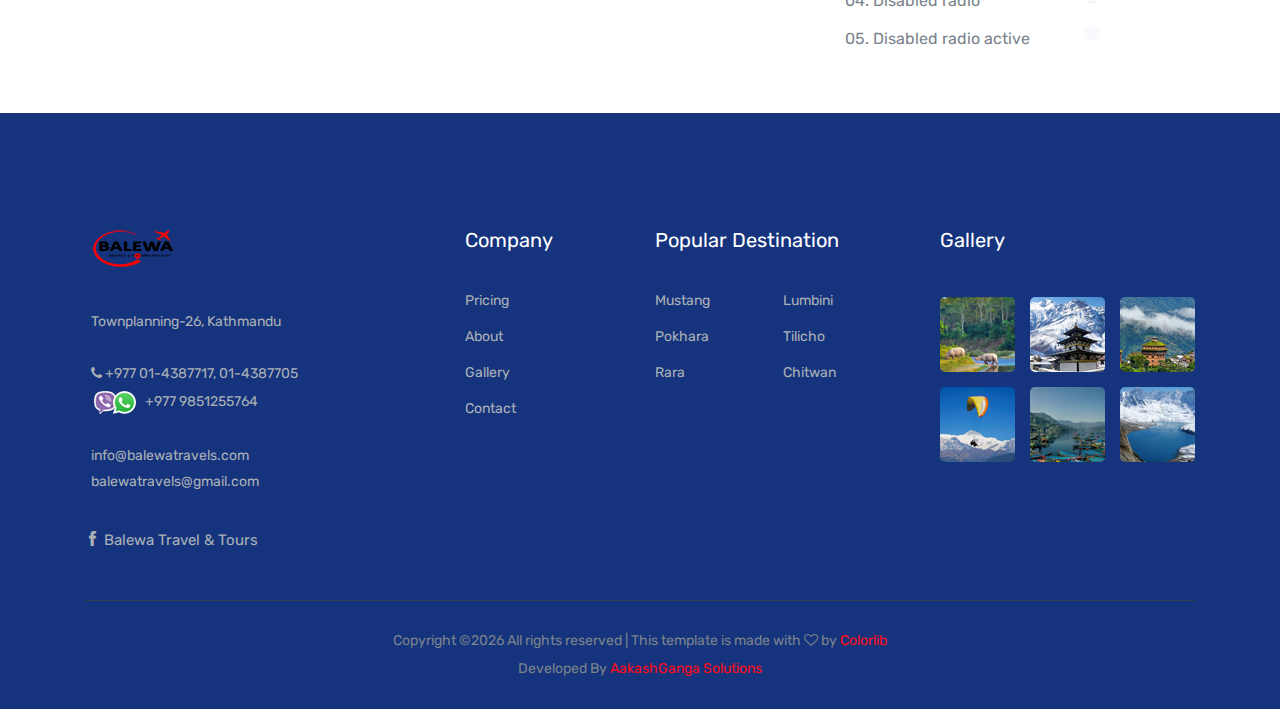
<file: elements.html>
<!doctype html>
<html class="no-js" lang="zxx">

<head>
	<meta charset="utf-8">
	<meta http-equiv="x-ua-compatible" content="ie=edge">
	<title>Balewa Travel and Tours</title>
	<meta name="description" content="">
	<meta name="viewport" content="width=device-width, initial-scale=1">

	<!-- <link rel="manifest" href="site.webmanifest"> -->
	<link rel="shortcut icon" type="image/png" href="img/favicon.png">
	<!-- Place favicon.ico in the root directory -->

	<!-- CSS here -->
	<link rel="stylesheet" href="css/bootstrap.min.css">
	<link rel="stylesheet" href="css/owl.carousel.min.css">
	<link rel="stylesheet" href="css/magnific-popup.css">
	<link rel="stylesheet" href="css/font-awesome.min.css">
	<link rel="stylesheet" href="css/themify-icons.css">
	<link rel="stylesheet" href="css/nice-select.css">
	<link rel="stylesheet" href="css/flaticon.css">
	<link rel="stylesheet" href="css/gijgo.css">
	<link rel="stylesheet" href="css/animate.css">
	<link rel="stylesheet" href="css/slicknav.css">
	<link rel="stylesheet" href="css/style.css">
	<!-- <link rel="stylesheet" href="css/responsive.css"> -->
</head>

<body>
	<!--[if lte IE 9]>
            <p class="browserupgrade">You are using an <strong>outdated</strong> browser. Please <a href="https://browsehappy.com/">upgrade your browser</a> to improve your experience and security.</p>
        <![endif]-->

    <!-- header-start -->
    <header>
        <div class="header-area ">
            <div id="sticky-header" class="main-header-area">
                <div class="container-fluid">
                    <div class="header_bottom_border">
                        <div class="row align-items-center">
                            <div class="col-xl-2 col-lg-2">
                                <div class="logo">
                                    <a href="index.html">
                                        <img src="img/logo.png" style='height:80px; width:auto;' alt="">
                                    </a>
                                </div>
                            </div>
                            <div class="col-xl-6 col-lg-6">
                                <div class="main-menu  d-none d-lg-block">
                                    <nav>
                                        <ul id="navigation">
                                            <li><a class="active" href="index.html">home</a></li>
                                            <li><a href="about.html">About</a></li>
                                            <li><a class="" href="#">Destination</a></l/li>
                                            <!-- <li><a href="#">pages <i class="ti-angle-down"></i></a>
                                                <ul class="submenu">
                                                        <li><a href="destination_details.html">Destinations details</a></li>
                                                        <li><a href="elements.html">elements</a></li>
                                                </ul>
                                            </li> -->
                                            <li><a href="#">blog </i></a>
                                                <!-- <ul class="submenu">
                                                    <li><a href="blog.html">blog</a></li>
                                                    <li><a href="single-blog.html">single-blog</a></li>
                                                </ul> -->
                                            </li>
                                            <li><a href="contact.html">Contact</a></li>
                                        </ul>
                                    </nav>
                                </div>
                            </div>
                            <div class="col-xl-4 col-lg-4 d-none d-lg-block">
                                <div class="social_wrap d-flex align-items-center justify-content-end">
                                    <div class="number">
                                        <p> <i class="fa fa-phone"></i> +977 01-4387717, 01-4387705 </p>
                                    </div>
                                    <div class="social_links d-none d-xl-block">
                                        <ul>
                                            <li>  </li>
                                            <li>  </li>
                                            <li>  </li>
                                            <li> &nbsp; </li>
                                            
                                            <!-- <li><a href="#"> <i class="fa fa-instagram"></i> </a></li> -->
                                            <!-- <li><a href="#"> <i class="fa fa-linkedin"></i> </a></li> -->
                                            <li><a href="https://www.facebook.com/balewatravel/"> <i class="fa fa-facebook"></i> </a></li>
                                            
                                            <li> &nbsp; </li>
                                            <li> &nbsp; </li>

                                            <!-- <li><a href="#"> <i class="fa fa-google-plus"></i> </a></li> -->
                                        </ul>
                                    </div>
                                </div>
                            </div>
                            <div class="seach_icon">
                                <a data-toggle="modal" data-target="#exampleModalCenter" href="#">
                                    <i class="fa fa-search"></i>
                                </a>
                            </div>
                            <div class="col-12">
                                <div class="mobile_menu d-block d-lg-none"></div>
                            </div>
                        </div>
                    </div>

                </div>
            </div>
        </div>
    </header>
    <!-- header-end -->

    <!-- bradcam_area  -->
    <div class="bradcam_area bradcam_bg_4">
        <div class="container">
            <div class="row">
                <div class="col-xl-12">
                    <div class="bradcam_text text-center">
                        <h3>elements</h3>
                        <p>Pixel perfect design with awesome contents</p>
                    </div>
                </div>
            </div>
        </div>
    </div>
    <!--/ bradcam_area  -->

	<!-- Start Sample Area -->
	<section class="sample-text-area">
		<div class="container box_1170">
			<h3 class="text-heading">Text Sample</h3>
			<p class="sample-text">
				Every avid independent filmmaker has <b>Bold</b> about making that <i>Italic</i> interest documentary,
				or short
				film to show off their creative prowess. Many have great ideas and want to “wow”
				the<sup>Superscript</sup> scene,
				or video renters with their big project. But once you have the<sub>Subscript</sub> “in the can” (no easy
				feat), how
				do you move from a <del>Strike</del> through of master DVDs with the <u>“Underline”</u> marked
				hand-written title
				inside a secondhand CD case, to a pile of cardboard boxes full of shiny new, retail-ready DVDs, with UPC
				barcodes
				and polywrap sitting on your doorstep? You need to create eye-popping artwork and have your project
				replicated.
				Using a reputable full service DVD Replication company like PacificDisc, Inc. to partner with is
				certainly a
				helpful option to ensure a professional end result, but to help with your DVD replication project, here
				are 4 easy
				steps to follow for good DVD replication results:

			</p>
		</div>
	</section>
	<!-- End Sample Area -->

	<!-- Start Button -->
	<section class="button-area">
		<div class="container box_1170 border-top-generic">
			<h3 class="text-heading">Sample Buttons</h3>
			<div class="button-group-area">
				<a href="#" class="genric-btn default">Default</a>
				<a href="#" class="genric-btn primary">Primary</a>
				<a href="#" class="genric-btn success">Success</a>
				<a href="#" class="genric-btn info">Info</a>
				<a href="#" class="genric-btn warning">Warning</a>
				<a href="#" class="genric-btn danger">Danger</a>
				<a href="#" class="genric-btn link">Link</a>
				<a href="#" class="genric-btn disable">Disable</a>
			</div>
			<div class="button-group-area mt-10">
				<a href="#" class="genric-btn default-border">Default</a>
				<a href="#" class="genric-btn primary-border">Primary</a>
				<a href="#" class="genric-btn success-border">Success</a>
				<a href="#" class="genric-btn info-border">Info</a>
				<a href="#" class="genric-btn warning-border">Warning</a>
				<a href="#" class="genric-btn danger-border">Danger</a>
				<a href="#" class="genric-btn link-border">Link</a>
				<a href="#" class="genric-btn disable">Disable</a>
			</div>
			<div class="button-group-area mt-40">
				<a href="#" class="genric-btn default radius">Default</a>
				<a href="#" class="genric-btn primary radius">Primary</a>
				<a href="#" class="genric-btn success radius">Success</a>
				<a href="#" class="genric-btn info radius">Info</a>
				<a href="#" class="genric-btn warning radius">Warning</a>
				<a href="#" class="genric-btn danger radius">Danger</a>
				<a href="#" class="genric-btn link radius">Link</a>
				<a href="#" class="genric-btn disable radius">Disable</a>
			</div>
			<div class="button-group-area mt-10">
				<a href="#" class="genric-btn default-border radius">Default</a>
				<a href="#" class="genric-btn primary-border radius">Primary</a>
				<a href="#" class="genric-btn success-border radius">Success</a>
				<a href="#" class="genric-btn info-border radius">Info</a>
				<a href="#" class="genric-btn warning-border radius">Warning</a>
				<a href="#" class="genric-btn danger-border radius">Danger</a>
				<a href="#" class="genric-btn link-border radius">Link</a>
				<a href="#" class="genric-btn disable radius">Disable</a>
			</div>
			<div class="button-group-area mt-40">
				<a href="#" class="genric-btn default circle">Default</a>
				<a href="#" class="genric-btn primary circle">Primary</a>
				<a href="#" class="genric-btn success circle">Success</a>
				<a href="#" class="genric-btn info circle">Info</a>
				<a href="#" class="genric-btn warning circle">Warning</a>
				<a href="#" class="genric-btn danger circle">Danger</a>
				<a href="#" class="genric-btn link circle">Link</a>
				<a href="#" class="genric-btn disable circle">Disable</a>
			</div>
			<div class="button-group-area mt-10">
				<a href="#" class="genric-btn default-border circle">Default</a>
				<a href="#" class="genric-btn primary-border circle">Primary</a>
				<a href="#" class="genric-btn success-border circle">Success</a>
				<a href="#" class="genric-btn info-border circle">Info</a>
				<a href="#" class="genric-btn warning-border circle">Warning</a>
				<a href="#" class="genric-btn danger-border circle">Danger</a>
				<a href="#" class="genric-btn link-border circle">Link</a>
				<a href="#" class="genric-btn disable circle">Disable</a>
			</div>
			<div class="button-group-area mt-40">
				<a href="#" class="genric-btn default circle arrow">Default<span class="lnr lnr-arrow-right"></span></a>
				<a href="#" class="genric-btn primary circle arrow">Primary<span class="lnr lnr-arrow-right"></span></a>
				<a href="#" class="genric-btn success circle arrow">Success<span class="lnr lnr-arrow-right"></span></a>
				<a href="#" class="genric-btn info circle arrow">Info<span class="lnr lnr-arrow-right"></span></a>
				<a href="#" class="genric-btn warning circle arrow">Warning<span class="lnr lnr-arrow-right"></span></a>
				<a href="#" class="genric-btn danger circle arrow">Danger<span class="lnr lnr-arrow-right"></span></a>
			</div>
			<div class="button-group-area mt-10">
				<a href="#" class="genric-btn default-border circle arrow">Default<span
						class="lnr lnr-arrow-right"></span></a>
				<a href="#" class="genric-btn primary-border circle arrow">Primary<span
						class="lnr lnr-arrow-right"></span></a>
				<a href="#" class="genric-btn success-border circle arrow">Success<span
						class="lnr lnr-arrow-right"></span></a>
				<a href="#" class="genric-btn info-border circle arrow">Info<span
						class="lnr lnr-arrow-right"></span></a>
				<a href="#" class="genric-btn warning-border circle arrow">Warning<span
						class="lnr lnr-arrow-right"></span></a>
				<a href="#" class="genric-btn danger-border circle arrow">Danger<span
						class="lnr lnr-arrow-right"></span></a>
			</div>
			<div class="button-group-area mt-40">
				<a href="#" class="genric-btn primary e-large">Extra Large</a>
				<a href="#" class="genric-btn success large">Large</a>
				<a href="#" class="genric-btn primary">Default</a>
				<a href="#" class="genric-btn success medium">Medium</a>
				<a href="#" class="genric-btn primary small">Small</a>
			</div>
			<div class="button-group-area mt-10">
				<a href="#" class="genric-btn primary-border e-large">Extra Large</a>
				<a href="#" class="genric-btn success-border large">Large</a>
				<a href="#" class="genric-btn primary-border">Default</a>
				<a href="#" class="genric-btn success-border medium">Medium</a>
				<a href="#" class="genric-btn primary-border small">Small</a>
			</div>
		</div>
	</section>
	<!-- End Button -->

	<!-- Start Align Area -->
	<div class="whole-wrap">
		<div class="container box_1170">
			<div class="section-top-border">
				<h3 class="mb-30">Left Aligned</h3>
				<div class="row">
					<div class="col-md-3">
						<img src="img/elements/d.jpg" alt="" class="img-fluid">
					</div>
					<div class="col-md-9 mt-sm-20">
						<p>Recently, the US Federal government banned online casinos from operating in America by making
							it illegal to
							transfer money to them through any US bank or payment system. As a result of this law, most
							of the popular
							online casino networks such as Party Gaming and PlayTech left the United States. Overnight,
							online casino
							players found themselves being chased by the Federal government. But, after a fortnight, the
							online casino
							industry came up with a solution and new online casinos started taking root. These began to
							operate under a
							different business umbrella, and by doing that, rendered the transfer of money to and from
							them legal. A major
							part of this was enlisting electronic banking systems that would accept this new
							clarification and start doing
							business with me. Listed in this article are the electronic banking systems that accept
							players from the United
							States that wish to play in online casinos.</p>
					</div>
				</div>
			</div>
			<div class="section-top-border text-right">
				<h3 class="mb-30">Right Aligned</h3>
				<div class="row">
					<div class="col-md-9">
						<p class="text-right">Over time, even the most sophisticated, memory packed computer can begin
							to run slow if we
							don’t do something to prevent it. The reason why has less to do with how computers are made
							and how they age and
							more to do with the way we use them. You see, all of the daily tasks that we do on our PC
							from running programs
							to downloading and deleting software can make our computer sluggish. To keep this from
							happening, you need to
							understand the reasons why your PC is getting slower and do something to keep your PC
							running at its best. You
							can do this through regular maintenance and PC performance optimization programs</p>
						<p class="text-right">Before we discuss all of the things that could be affecting your PC’s
							performance, let’s
							talk a little about what symptoms</p>
					</div>
					<div class="col-md-3">
						<img src="img/elements/d.jpg" alt="" class="img-fluid">
					</div>
				</div>
			</div>
			<div class="section-top-border">
				<h3 class="mb-30">Definition</h3>
				<div class="row">
					<div class="col-md-4">
						<div class="single-defination">
							<h4 class="mb-20">Definition 01</h4>
							<p>Recently, the US Federal government banned online casinos from operating in America by
								making it illegal to
								transfer money to them through any US bank or payment system. As a result of this law,
								most of the popular
								online casino networks</p>
						</div>
					</div>
					<div class="col-md-4">
						<div class="single-defination">
							<h4 class="mb-20">Definition 02</h4>
							<p>Recently, the US Federal government banned online casinos from operating in America by
								making it illegal to
								transfer money to them through any US bank or payment system. As a result of this law,
								most of the popular
								online casino networks</p>
						</div>
					</div>
					<div class="col-md-4">
						<div class="single-defination">
							<h4 class="mb-20">Definition 03</h4>
							<p>Recently, the US Federal government banned online casinos from operating in America by
								making it illegal to
								transfer money to them through any US bank or payment system. As a result of this law,
								most of the popular
								online casino networks</p>
						</div>
					</div>
				</div>
			</div>
			<div class="section-top-border">
				<h3 class="mb-30">Block Quotes</h3>
				<div class="row">
					<div class="col-lg-12">
						<blockquote class="generic-blockquote">
							“Recently, the US Federal government banned online casinos from operating in America by
							making it illegal to
							transfer money to them through any US bank or payment system. As a result of this law, most
							of the popular
							online casino networks such as Party Gaming and PlayTech left the United States. Overnight,
							online casino
							players found themselves being chased by the Federal government. But, after a fortnight, the
							online casino
							industry came up with a solution and new online casinos started taking root. These began to
							operate under a
							different business umbrella, and by doing that, rendered the transfer of money to and from
							them legal. A major
							part of this was enlisting electronic banking systems that would accept this new
							clarification and start doing
							business with me. Listed in this article are the electronic banking”
						</blockquote>
					</div>
				</div>
			</div>
			<div class="section-top-border">
				<h3 class="mb-30">Table</h3>
				<div class="progress-table-wrap">
					<div class="progress-table">
						<div class="table-head">
							<div class="serial">#</div>
							<div class="country">Countries</div>
							<div class="visit">Visits</div>
							<div class="percentage">Percentages</div>
						</div>
						<div class="table-row">
							<div class="serial">01</div>
							<div class="country"> <img src="img/elements/f1.jpg" alt="flag">Canada</div>
							<div class="visit">645032</div>
							<div class="percentage">
								<div class="progress">
									<div class="progress-bar color-1" role="progressbar" style="width: 80%"
										aria-valuenow="80" aria-valuemin="0" aria-valuemax="100"></div>
								</div>
							</div>
						</div>
						<div class="table-row">
							<div class="serial">02</div>
							<div class="country"> <img src="img/elements/f2.jpg" alt="flag">Canada</div>
							<div class="visit">645032</div>
							<div class="percentage">
								<div class="progress">
									<div class="progress-bar color-2" role="progressbar" style="width: 30%"
										aria-valuenow="30" aria-valuemin="0" aria-valuemax="100"></div>
								</div>
							</div>
						</div>
						<div class="table-row">
							<div class="serial">03</div>
							<div class="country"> <img src="img/elements/f3.jpg" alt="flag">Canada</div>
							<div class="visit">645032</div>
							<div class="percentage">
								<div class="progress">
									<div class="progress-bar color-3" role="progressbar" style="width: 55%"
										aria-valuenow="55" aria-valuemin="0" aria-valuemax="100"></div>
								</div>
							</div>
						</div>
						<div class="table-row">
							<div class="serial">04</div>
							<div class="country"> <img src="img/elements/f4.jpg" alt="flag">Canada</div>
							<div class="visit">645032</div>
							<div class="percentage">
								<div class="progress">
									<div class="progress-bar color-4" role="progressbar" style="width: 60%"
										aria-valuenow="60" aria-valuemin="0" aria-valuemax="100"></div>
								</div>
							</div>
						</div>
						<div class="table-row">
							<div class="serial">05</div>
							<div class="country"> <img src="img/elements/f5.jpg" alt="flag">Canada</div>
							<div class="visit">645032</div>
							<div class="percentage">
								<div class="progress">
									<div class="progress-bar color-5" role="progressbar" style="width: 40%"
										aria-valuenow="40" aria-valuemin="0" aria-valuemax="100"></div>
								</div>
							</div>
						</div>
						<div class="table-row">
							<div class="serial">06</div>
							<div class="country"> <img src="img/elements/f6.jpg" alt="flag">Canada</div>
							<div class="visit">645032</div>
							<div class="percentage">
								<div class="progress">
									<div class="progress-bar color-6" role="progressbar" style="width: 70%"
										aria-valuenow="70" aria-valuemin="0" aria-valuemax="100"></div>
								</div>
							</div>
						</div>
						<div class="table-row">
							<div class="serial">07</div>
							<div class="country"> <img src="img/elements/f7.jpg" alt="flag">Canada</div>
							<div class="visit">645032</div>
							<div class="percentage">
								<div class="progress">
									<div class="progress-bar color-7" role="progressbar" style="width: 30%"
										aria-valuenow="30" aria-valuemin="0" aria-valuemax="100"></div>
								</div>
							</div>
						</div>
						<div class="table-row">
							<div class="serial">08</div>
							<div class="country"> <img src="img/elements/f8.jpg" alt="flag">Canada</div>
							<div class="visit">645032</div>
							<div class="percentage">
								<div class="progress">
									<div class="progress-bar color-8" role="progressbar" style="width: 60%"
										aria-valuenow="60" aria-valuemin="0" aria-valuemax="100"></div>
								</div>
							</div>
						</div>
					</div>
				</div>
			</div>
			<div class="section-top-border">
				<h3>Image Gallery</h3>
				<div class="row gallery-item">
					<div class="col-md-4">
						<a href="img/elements/g1.jpg" class="img-pop-up">
							<div class="single-gallery-image" style="background: url(img/elements/g1.jpg);"></div>
						</a>
					</div>
					<div class="col-md-4">
						<a href="img/elements/g2.jpg" class="img-pop-up">
							<div class="single-gallery-image" style="background: url(img/elements/g2.jpg);"></div>
						</a>
					</div>
					<div class="col-md-4">
						<a href="img/elements/g3.jpg" class="img-pop-up">
							<div class="single-gallery-image" style="background: url(img/elements/g3.jpg);"></div>
						</a>
					</div>
					<div class="col-md-6">
						<a href="img/elements/g4.jpg" class="img-pop-up">
							<div class="single-gallery-image" style="background: url(img/elements/g4.jpg);"></div>
						</a>
					</div>
					<div class="col-md-6">
						<a href="img/elements/g5.jpg" class="img-pop-up">
							<div class="single-gallery-image" style="background: url(img/elements/g5.jpg);"></div>
						</a>
					</div>
					<div class="col-md-4">
						<a href="img/elements/g6.jpg" class="img-pop-up">
							<div class="single-gallery-image" style="background: url(img/elements/g6.jpg);"></div>
						</a>
					</div>
					<div class="col-md-4">
						<a href="img/elements/g7.jpg" class="img-pop-up">
							<div class="single-gallery-image" style="background: url(img/elements/g7.jpg);"></div>
						</a>
					</div>
					<div class="col-md-4">
						<a href="img/elements/g8.jpg" class="img-pop-up">
							<div class="single-gallery-image" style="background: url(img/elements/g8.jpg);"></div>
						</a>
					</div>
				</div>
			</div>
			<div class="section-top-border">
				<div class="row">
					<div class="col-md-4">
						<h3 class="mb-20">Image Gallery</h3>
						<div class="typography">
							<h1>This is header 01</h1>
							<h2>This is header 02</h2>
							<h3>This is header 03</h3>
							<h4>This is header 04</h4>
							<h5>This is header 01</h5>
							<h6>This is header 01</h6>
						</div>
					</div>
					<div class="col-md-4 mt-sm-30">
						<h3 class="mb-20">Unordered List</h3>
						<div class="">
							<ul class="unordered-list">
								<li>Fta Keys</li>
								<li>For Women Only Your Computer Usage</li>
								<li>Facts Why Inkjet Printing Is Very Appealing
									<ul>
										<li>Addiction When Gambling Becomes
											<ul>
												<li>Protective Preventative Maintenance</li>
											</ul>
										</li>
									</ul>
								</li>
								<li>Dealing With Technical Support 10 Useful Tips</li>
								<li>Make Myspace Your Best Designed Space</li>
								<li>Cleaning And Organizing Your Computer</li>
							</ul>
						</div>
					</div>
					<div class="col-md-4 mt-sm-30">
						<h3 class="mb-20">Ordered List</h3>
						<div class="">
							<ol class="ordered-list">
								<li><span>Fta Keys</span></li>
								<li><span>For Women Only Your Computer Usage</span></li>
								<li><span>Facts Why Inkjet Printing Is Very Appealing</span>
									<ol class="ordered-list-alpha">
										<li><span>Addiction When Gambling Becomes</span>
											<ol class="ordered-list-roman">
												<li><span>Protective Preventative Maintenance</span></li>
											</ol>
										</li>
									</ol>
								</li>
								<li><span>Dealing With Technical Support 10 Useful Tips</span></li>
								<li><span>Make Myspace Your Best Designed Space</span></li>
								<li><span>Cleaning And Organizing Your Computer</span></li>
							</ol>
						</div>
					</div>
				</div>
			</div>
			<div class="section-top-border">
				<div class="row">
					<div class="col-lg-8 col-md-8">
						<h3 class="mb-30">Form Element</h3>
						<form action="#">
							<div class="mt-10">
								<input type="text" name="first_name" placeholder="First Name"
									onfocus="this.placeholder = ''" onblur="this.placeholder = 'First Name'" required
									class="single-input">
							</div>
							<div class="mt-10">
								<input type="text" name="last_name" placeholder="Last Name"
									onfocus="this.placeholder = ''" onblur="this.placeholder = 'Last Name'" required
									class="single-input">
							</div>
							<div class="mt-10">
								<input type="text" name="last_name" placeholder="Last Name"
									onfocus="this.placeholder = ''" onblur="this.placeholder = 'Last Name'" required
									class="single-input">
							</div>
							<div class="mt-10">
								<input type="email" name="EMAIL" placeholder="Email address"
									onfocus="this.placeholder = ''" onblur="this.placeholder = 'Email address'" required
									class="single-input">
							</div>
							<div class="input-group-icon mt-10">
								<div class="icon"><i class="fa fa-thumb-tack" aria-hidden="true"></i></div>
								<input type="text" name="address" placeholder="Address" onfocus="this.placeholder = ''"
									onblur="this.placeholder = 'Address'" required class="single-input">
							</div>
							<div class="input-group-icon mt-10">
								<div class="icon"><i class="fa fa-plane" aria-hidden="true"></i></div>
								<div class="form-select" id="default-select">
											<select>
												<option value=" 1">City</option>
									<option value="1">Dhaka</option>
									<option value="1">Dilli</option>
									<option value="1">Newyork</option>
									<option value="1">Islamabad</option>
									</select>
								</div>
							</div>
							<div class="input-group-icon mt-10">
								<div class="icon"><i class="fa fa-globe" aria-hidden="true"></i></div>
								<div class="form-select" id="default-select">
											<select>
												<option value=" 1">Country</option>
									<option value="1">Bangladesh</option>
									<option value="1">India</option>
									<option value="1">England</option>
									<option value="1">Srilanka</option>
									</select>
								</div>
							</div>

							<div class="mt-10">
								<textarea class="single-textarea" placeholder="Message" onfocus="this.placeholder = ''"
									onblur="this.placeholder = 'Message'" required></textarea>
							</div>
							<!-- For Gradient Border Use -->
							<!-- <div class="mt-10">
										<div class="primary-input">
											<input id="primary-input" type="text" name="first_name" placeholder="Primary color" onfocus="this.placeholder = ''" onblur="this.placeholder = 'Primary color'">
											<label for="primary-input"></label>
										</div>
									</div> -->
							<div class="mt-10">
								<input type="text" name="first_name" placeholder="Primary color"
									onfocus="this.placeholder = ''" onblur="this.placeholder = 'Primary color'" required
									class="single-input-primary">
							</div>
							<div class="mt-10">
								<input type="text" name="first_name" placeholder="Accent color"
									onfocus="this.placeholder = ''" onblur="this.placeholder = 'Accent color'" required
									class="single-input-accent">
							</div>
							<div class="mt-10">
								<input type="text" name="first_name" placeholder="Secondary color"
									onfocus="this.placeholder = ''" onblur="this.placeholder = 'Secondary color'"
									required class="single-input-secondary">
							</div>
						</form>
					</div>
					<div class="col-lg-3 col-md-4 mt-sm-30">
						<div class="single-element-widget">
							<h3 class="mb-30">Switches</h3>
							<div class="switch-wrap d-flex justify-content-between">
								<p>01. Sample Switch</p>
								<div class="primary-switch">
									<input type="checkbox" id="default-switch">
									<label for="default-switch"></label>
								</div>
							</div>
							<div class="switch-wrap d-flex justify-content-between">
								<p>02. Primary Color Switch</p>
								<div class="primary-switch">
									<input type="checkbox" id="primary-switch" checked>
									<label for="primary-switch"></label>
								</div>
							</div>
							<div class="switch-wrap d-flex justify-content-between">
								<p>03. Confirm Color Switch</p>
								<div class="confirm-switch">
									<input type="checkbox" id="confirm-switch" checked>
									<label for="confirm-switch"></label>
								</div>
							</div>
						</div>
						<div class="single-element-widget mt-30">
							<h3 class="mb-30">Selectboxes</h3>
							<div class="default-select" id="default-select">
										<select>
											<option value=" 1">English</option>
								<option value="1">Spanish</option>
								<option value="1">Arabic</option>
								<option value="1">Portuguise</option>
								<option value="1">Bengali</option>
								</select>
							</div>
						</div>
						<div class="single-element-widget mt-30">
							<h3 class="mb-30">Checkboxes</h3>
							<div class="switch-wrap d-flex justify-content-between">
								<p>01. Sample Checkbox</p>
								<div class="primary-checkbox">
									<input type="checkbox" id="default-checkbox">
									<label for="default-checkbox"></label>
								</div>
							</div>
							<div class="switch-wrap d-flex justify-content-between">
								<p>02. Primary Color Checkbox</p>
								<div class="primary-checkbox">
									<input type="checkbox" id="primary-checkbox" checked>
									<label for="primary-checkbox"></label>
								</div>
							</div>
							<div class="switch-wrap d-flex justify-content-between">
								<p>03. Confirm Color Checkbox</p>
								<div class="confirm-checkbox">
									<input type="checkbox" id="confirm-checkbox">
									<label for="confirm-checkbox"></label>
								</div>
							</div>
							<div class="switch-wrap d-flex justify-content-between">
								<p>04. Disabled Checkbox</p>
								<div class="disabled-checkbox">
									<input type="checkbox" id="disabled-checkbox" disabled>
									<label for="disabled-checkbox"></label>
								</div>
							</div>
							<div class="switch-wrap d-flex justify-content-between">
								<p>05. Disabled Checkbox active</p>
								<div class="disabled-checkbox">
									<input type="checkbox" id="disabled-checkbox-active" checked disabled>
									<label for="disabled-checkbox-active"></label>
								</div>
							</div>
						</div>
						<div class="single-element-widget mt-30">
							<h3 class="mb-30">Radios</h3>
							<div class="switch-wrap d-flex justify-content-between">
								<p>01. Sample radio</p>
								<div class="primary-radio">
									<input type="checkbox" id="default-radio">
									<label for="default-radio"></label>
								</div>
							</div>
							<div class="switch-wrap d-flex justify-content-between">
								<p>02. Primary Color radio</p>
								<div class="primary-radio">
									<input type="checkbox" id="primary-radio" checked>
									<label for="primary-radio"></label>
								</div>
							</div>
							<div class="switch-wrap d-flex justify-content-between">
								<p>03. Confirm Color radio</p>
								<div class="confirm-radio">
									<input type="checkbox" id="confirm-radio" checked>
									<label for="confirm-radio"></label>
								</div>
							</div>
							<div class="switch-wrap d-flex justify-content-between">
								<p>04. Disabled radio</p>
								<div class="disabled-radio">
									<input type="checkbox" id="disabled-radio" disabled>
									<label for="disabled-radio"></label>
								</div>
							</div>
							<div class="switch-wrap d-flex justify-content-between">
								<p>05. Disabled radio active</p>
								<div class="disabled-radio">
									<input type="checkbox" id="disabled-radio-active" checked disabled>
									<label for="disabled-radio-active"></label>
								</div>
							</div>
						</div>
					</div>
				</div>
			</div>
		</div>
	</div>
	<!-- End Align Area -->


    <!-- footer start -->
    <footer class="footer">
        <div class="footer_top">
            <div class="container">
                <div class="row">
                    <div class="col-xl-4 col-md-6 col-lg-4 ">
                        <div class="footer_widget">
                            <div class="footer_logo">
                                <a href="#">
                                    <img src="img/footer_logo.png" alt="">
                                </a>
                            </div>
                            <p>&nbsp;&nbsp;Townplanning-26, Kathmandu <br><br>
                                &nbsp;&nbsp;<i class='fa fa-phone'></i>&nbsp;+977 01-4387717, 01-4387705    <br>
                                <img src='img/viberwhatsapp.png' alt=''><a href="#">+977 9851255764</a> <br><br>
                                
                                &nbsp;&nbsp;<a href="#">info@balewatravels.com</a><br>
                                &nbsp;&nbsp;<a href="#">balewatravels@gmail.com</a><br>
                            </p>
                            <div class="socail_links">
                                <ul>
                                    
                                    <!-- <li>
                                        <a href="#">
                                            <i class="ti-twitter-alt"></i>
                                        </a>
                                    </li>
                                    <li>
                                        <a href="#">
                                            <i class="fa fa-instagram"></i>
                                        </a>
                                    </li> -->
                                    
                                    <li>
                                        <a href="https://www.facebook.com/balewatravel/" class='text-left'>
                                            <i class="ti-facebook"></i>
                                            Balewa Travel & Tours
                                        </a>
                                    </li>
                                    <!-- <li>
                                        <a href="#">
                                            <i class="fa fa-pinterest"></i>
                                        </a>
                                    </li>
                                    <li>
                                        <a href="#">
                                            <i class="fa fa-youtube-play"></i>
                                        </a>
                                    </li> -->
                                </ul>
                            </div>

                        </div>
                    </div>
                    <div class="col-xl-2 col-md-6 col-lg-2">
                        <div class="footer_widget">
                            <h3 class="footer_title">
                                Company
                            </h3>
                            <ul class="links">
                                <li><a href="#">Pricing</a></li>
                                <li><a href="#">About</a></li>
                                <li><a href="#"> Gallery</a></li>
                                <li><a href="#"> Contact</a></li>
                            </ul>
                        </div>
                    </div>
                    <div class="col-xl-3 col-md-6 col-lg-3">
                        <div class="footer_widget">
                            <h3 class="footer_title">
                                Popular destination
                            </h3>
                            <ul class="links double_links">
                                <li><a href="#">Mustang</a></li>
                                <li><a href="#">Lumbini</a></li>
                                <li><a href="#">Pokhara</a></li>
                                <li><a href="#">Tilicho</a></li>
                                <li><a href="#">Rara</a></li>
                                <li><a href="#">Chitwan</a></li>
                            </ul>
                        </div>
                    </div>
                    <div class="col-xl-3 col-md-6 col-lg-3">
                        <div class="footer_widget">
                            <h3 class="footer_title">
                                Gallery
                            </h3>
                            <div class="instagram_feed">
                                <div class="single_insta">
                                    <a href="#">
                                        <img src="img/instagram/1.png" alt="">
                                    </a>
                                </div>
                                <div class="single_insta">
                                    <a href="#">
                                        <img src="img/instagram/2.png" alt="">
                                    </a>
                                </div>
                                <div class="single_insta">
                                    <a href="#">
                                        <img src="img/instagram/3.png" alt="">
                                    </a>
                                </div>
                                <div class="single_insta">
                                    <a href="#">
                                        <img src="img/instagram/4.png" alt="">
                                    </a>
                                </div>
                                <div class="single_insta">
                                    <a href="#">
                                        <img src="img/instagram/5.png" alt="">
                                    </a>
                                </div>
                                <div class="single_insta">
                                    <a href="#">
                                        <img src="img/instagram/6.png" alt="">
                                    </a>
                                </div>
                            </div>
                        </div>
                    </div>
                </div>
            </div>
        </div>
        <div class="copy-right_text">
            <div class="container">
                <div class="footer_border"></div>
                <div class="row">
                    <div class="col-xl-12">
                        <p class="copy_right text-center">
                            <!-- Link back to Colorlib can't be removed. Template is licensed under CC BY 3.0. -->
Copyright &copy;<script>document.write(new Date().getFullYear());</script> All rights reserved | This template is made with <i class="fa fa-heart-o" aria-hidden="true"></i> by <a href="https://colorlib.com" target="_blank">Colorlib</a>
<!-- Link back to Colorlib can't be removed. Template is licensed under CC BY 3.0. -->
                        </p>
                        <p class='copy_right text-center'>Developed By <a href="#"> AakashGanga Solutions</a></p>
                    </div>
                </div>
            </div>
        </div>
    </footer>

    <!--/ footer end  -->

  <!-- Modal -->
  <div class="modal fade custom_search_pop" id="exampleModalCenter" tabindex="-1" role="dialog" aria-labelledby="exampleModalCenterTitle" aria-hidden="true">
    <div class="modal-dialog modal-dialog-centered" role="document">
      <div class="modal-content">
        <div class="serch_form">
            <input type="text" placeholder="Search" >
            <button type="submit">search</button>
        </div>
      </div>
    </div>
  </div>

	<!-- JS here -->
	<script src="js/vendor/modernizr-3.5.0.min.js"></script>
	<script src="js/vendor/jquery-1.12.4.min.js"></script>
	<script src="js/popper.min.js"></script>
	<script src="js/bootstrap.min.js"></script>
	<script src="js/owl.carousel.min.js"></script>
	<script src="js/isotope.pkgd.min.js"></script>
	<script src="js/ajax-form.js"></script>
	<script src="js/waypoints.min.js"></script>
	<script src="js/jquery.counterup.min.js"></script>
	<script src="js/imagesloaded.pkgd.min.js"></script>
	<script src="js/scrollIt.js"></script>
	<script src="js/jquery.scrollUp.min.js"></script>
	<script src="js/wow.min.js"></script>
	<script src="js/nice-select.min.js"></script>
	<script src="js/jquery.slicknav.min.js"></script>
	<script src="js/jquery.magnific-popup.min.js"></script>
	<script src="js/plugins.js"></script>
	<script src="js/gijgo.min.js"></script>

	<!--contact js-->
	<script src="js/contact.js"></script>
	<script src="js/jquery.ajaxchimp.min.js"></script>
	<script src="js/jquery.form.js"></script>
	<script src="js/jquery.validate.min.js"></script>
	<script src="js/mail-script.js"></script>

	<script src="js/main.js"></script>
    <script>
        $('#datepicker').datepicker({
            iconsLibrary: 'fontawesome',
            icons: {
             rightIcon: '<span class="fa fa-caret-down"></span>'
         }
        });
        $('#datepicker2').datepicker({
            iconsLibrary: 'fontawesome',
            icons: {
             rightIcon: '<span class="fa fa-caret-down"></span>'
         }

        });
    </script>
</body>
</html>
</file>
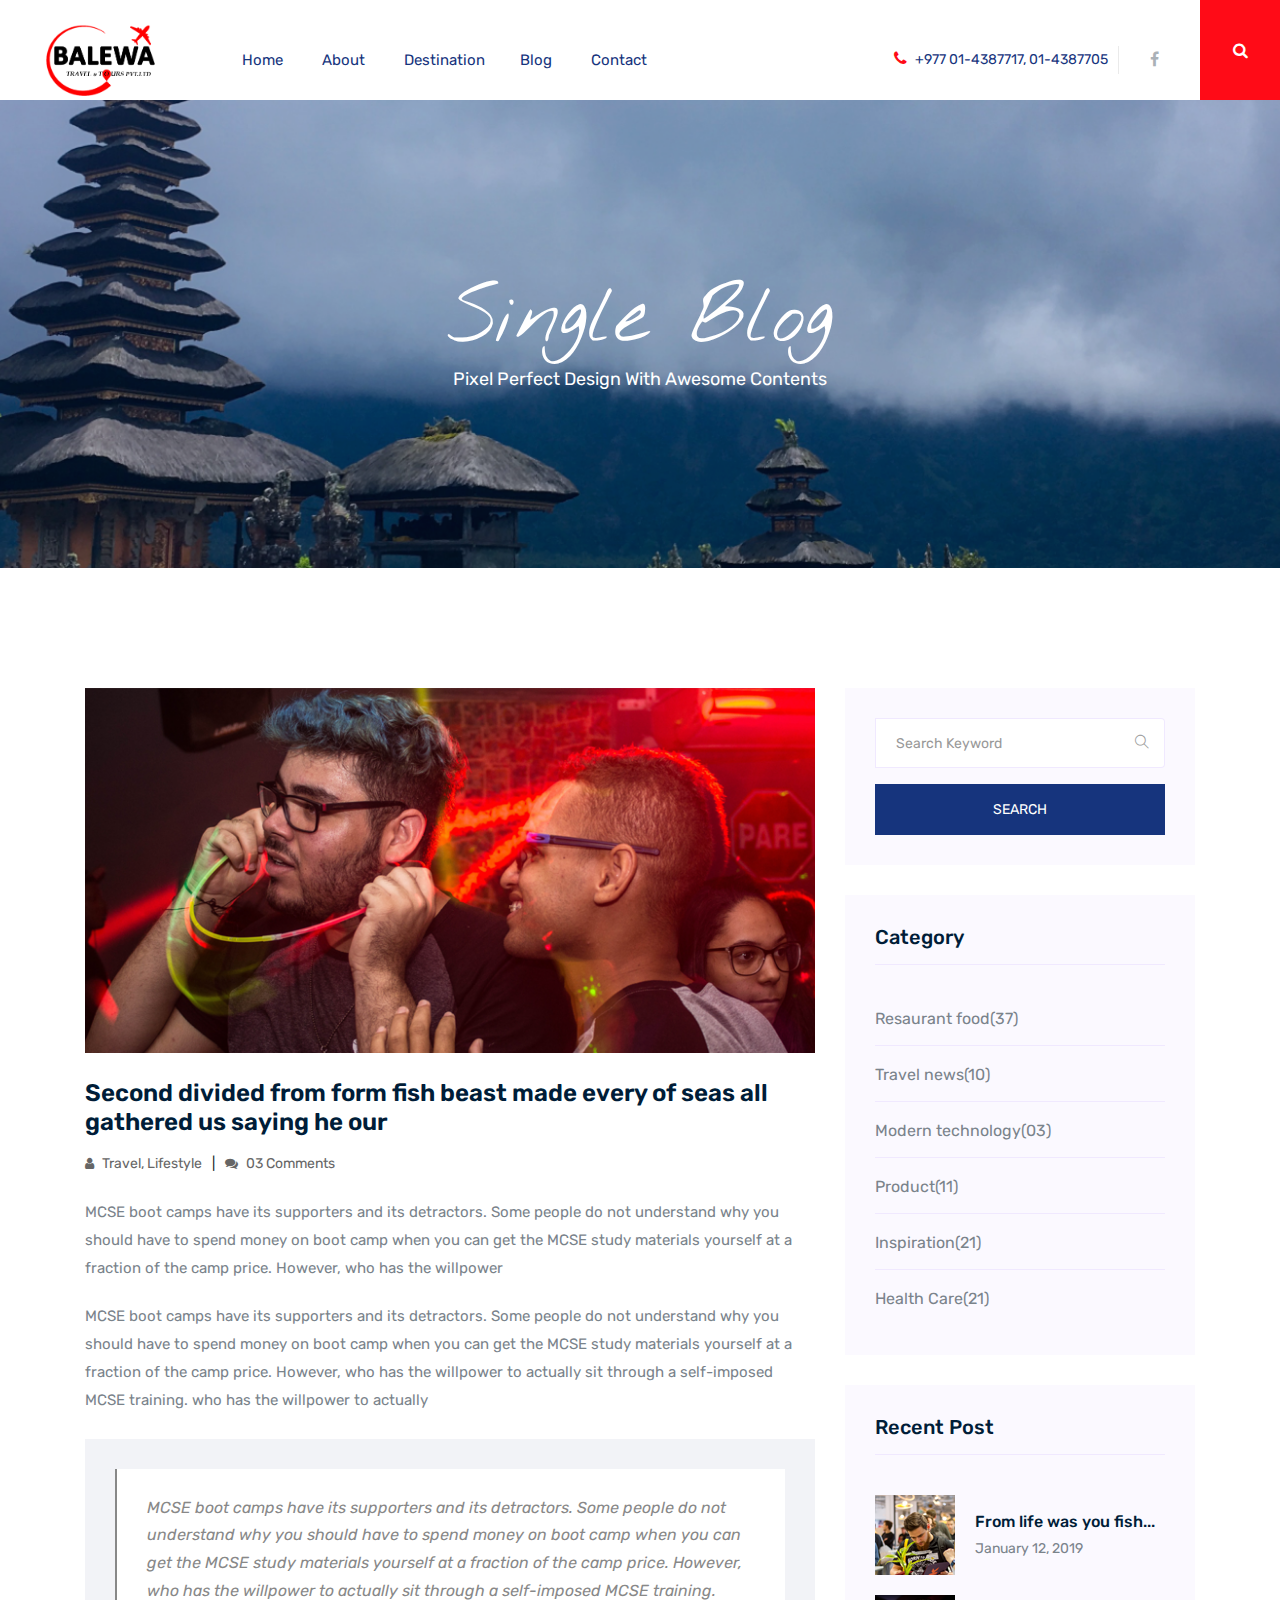
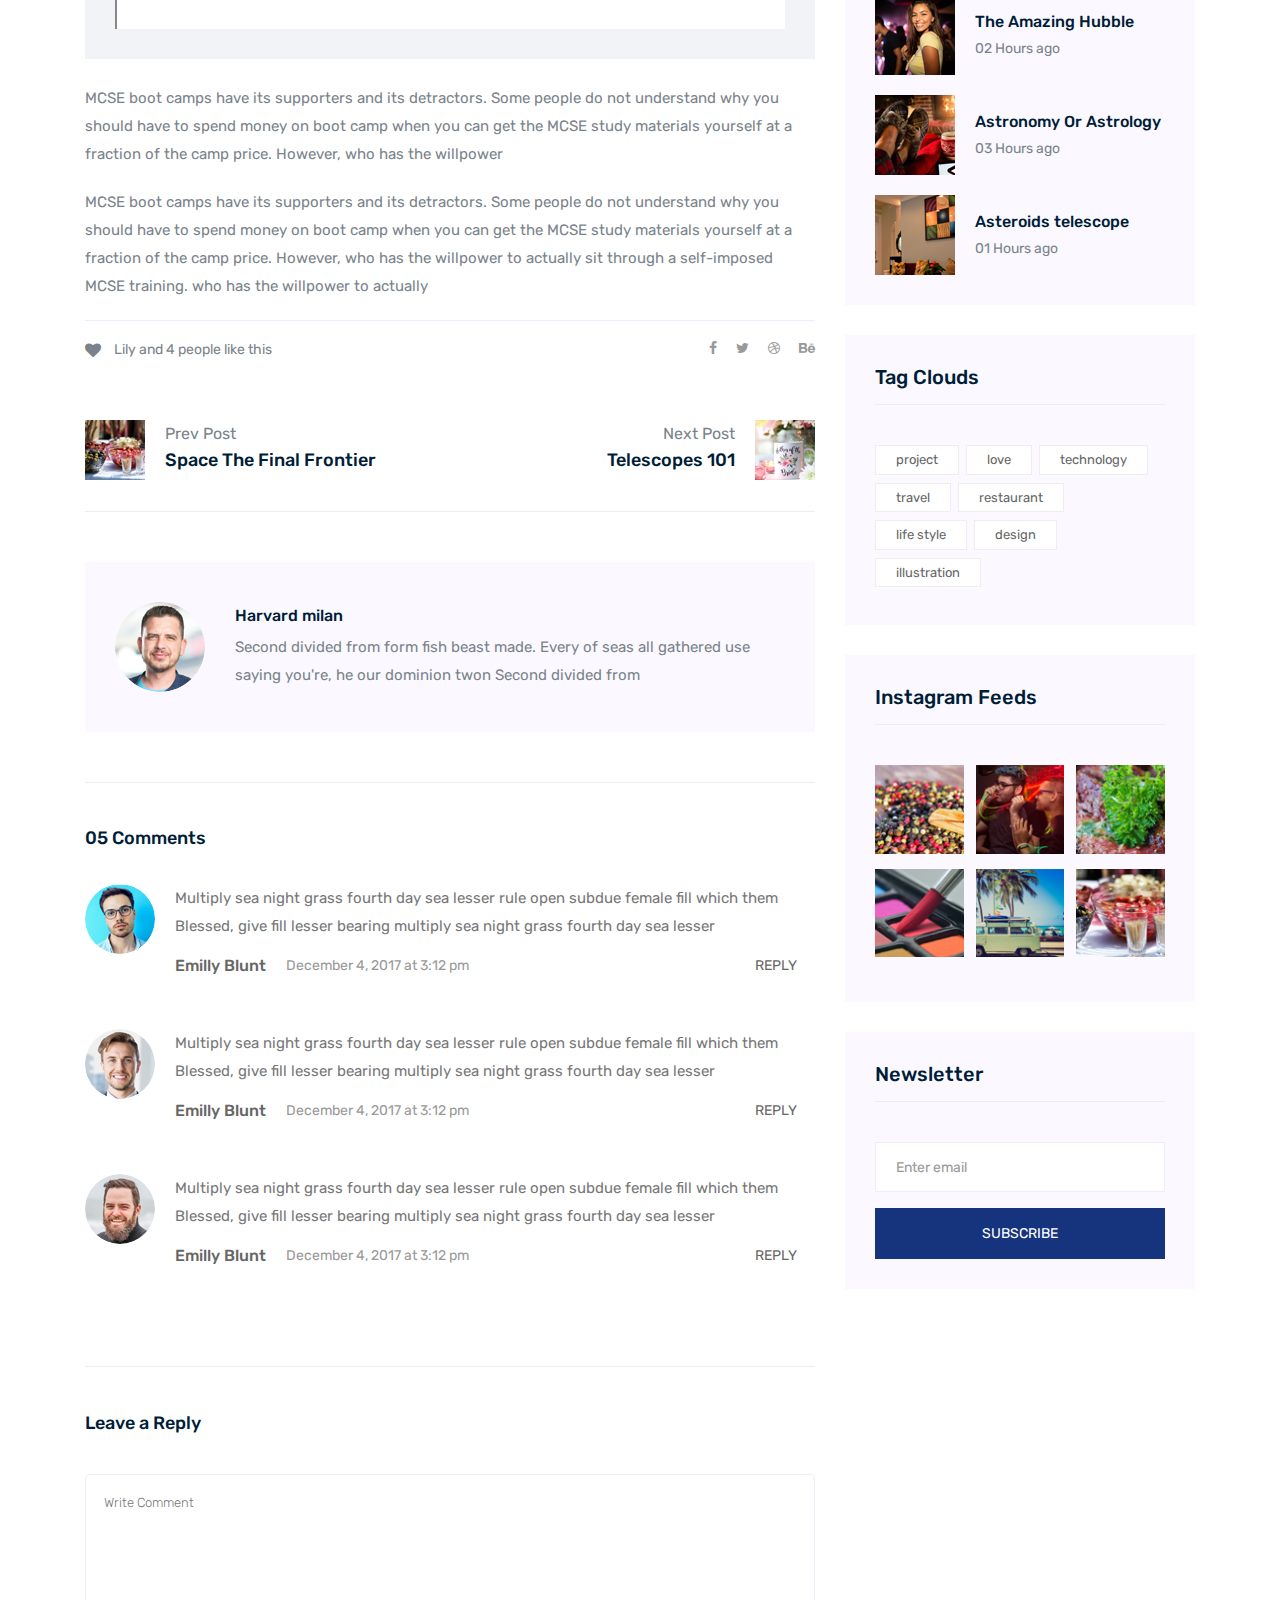
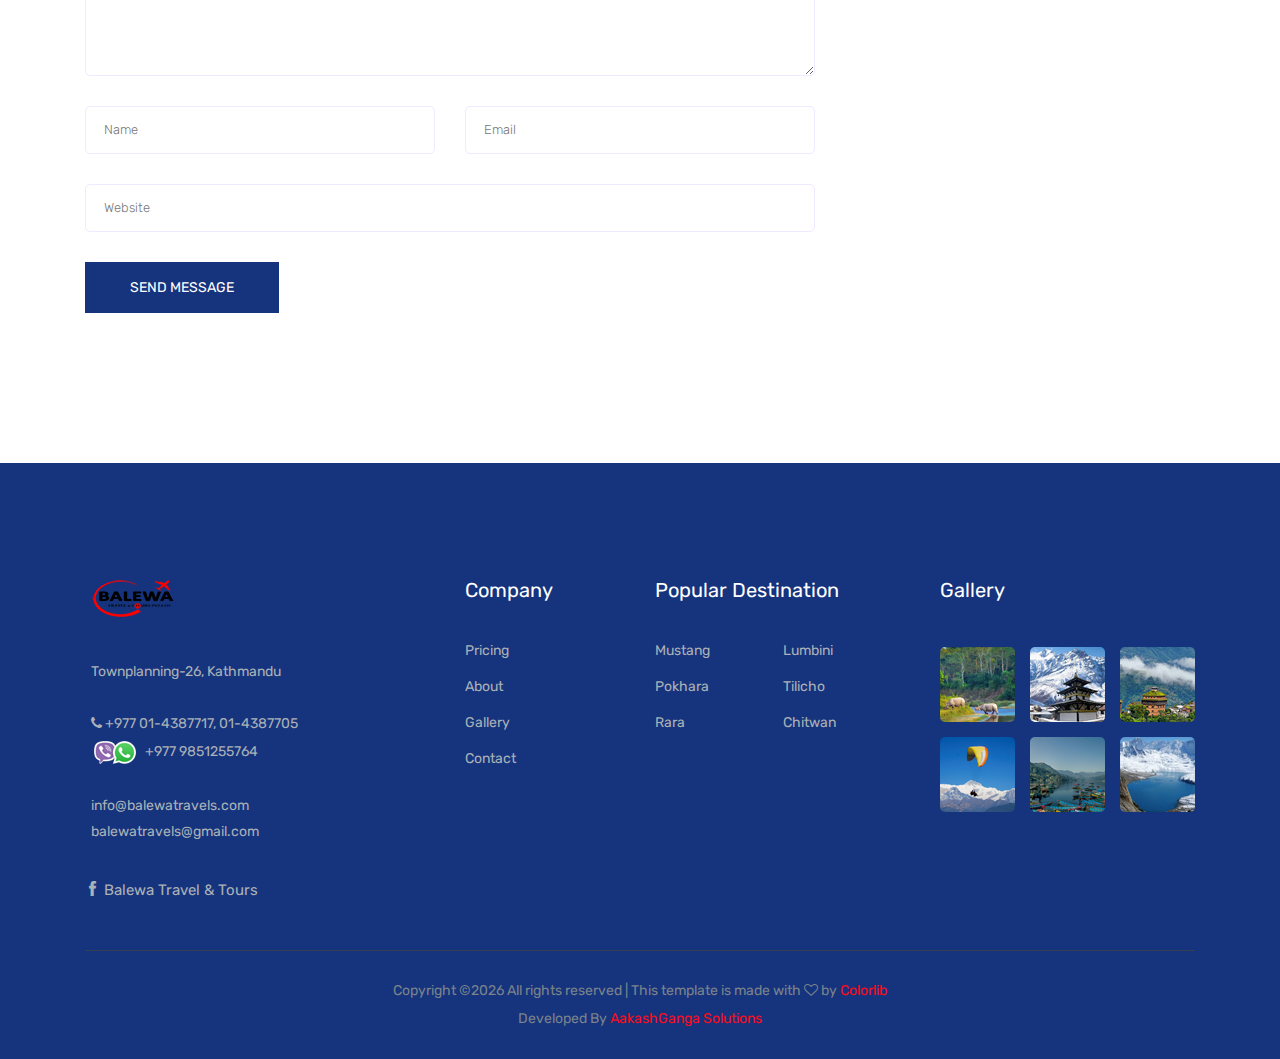
<file: single-blog.html>
<!doctype html>
<html class="no-js" lang="zxx">

<head>
   <meta charset="utf-8">
   <meta http-equiv="x-ua-compatible" content="ie=edge">
   <title>Balewa Travel and Tours</title>
   <meta name="description" content="">
   <meta name="viewport" content="width=device-width, initial-scale=1">

   <!-- <link rel="manifest" href="site.webmanifest"> -->
   <link rel="shortcut icon" type="image/png" href="img/favicon.png">
   <!-- Place favicon.ico in the root directory -->

   <!-- CSS here -->
   <link rel="stylesheet" href="css/bootstrap.min.css">
   <link rel="stylesheet" href="css/owl.carousel.min.css">
   <link rel="stylesheet" href="css/magnific-popup.css">
   <link rel="stylesheet" href="css/font-awesome.min.css">
   <link rel="stylesheet" href="css/themify-icons.css">
   <link rel="stylesheet" href="css/nice-select.css">
   <link rel="stylesheet" href="css/flaticon.css">
   <link rel="stylesheet" href="css/gijgo.css">
   <link rel="stylesheet" href="css/animate.css">
   <link rel="stylesheet" href="css/slicknav.css">
   <link rel="stylesheet" href="css/style.css">
   <!-- <link rel="stylesheet" href="css/responsive.css"> -->
</head>

<body>
   <!--[if lte IE 9]>
            <p class="browserupgrade">You are using an <strong>outdated</strong> browser. Please <a href="https://browsehappy.com/">upgrade your browser</a> to improve your experience and security.</p>
        <![endif]-->
    <!-- header-start -->
    <header>
        <div class="header-area ">
            <div id="sticky-header" class="main-header-area">
                <div class="container-fluid">
                    <div class="header_bottom_border">
                        <div class="row align-items-center">
                            <div class="col-xl-2 col-lg-2">
                                <div class="logo">
                                    <a href="index.html">
                                        <img src="img/logo.png" style='height:80px; width:auto;' alt="">
                                    </a>
                                </div>
                            </div>
                            <div class="col-xl-6 col-lg-6">
                                <div class="main-menu  d-none d-lg-block">
                                    <nav>
                                        <ul id="navigation">
                                            <li><a class="active" href="index.html">home</a></li>
                                            <li><a href="about.html">About</a></li>
                                            <li><a class="" href="#">Destination</a></l/li>
                                            <!-- <li><a href="#">pages <i class="ti-angle-down"></i></a>
                                                <ul class="submenu">
                                                        <li><a href="destination_details.html">Destinations details</a></li>
                                                        <li><a href="elements.html">elements</a></li>
                                                </ul>
                                            </li> -->
                                            <li><a href="#">blog </i></a>
                                                <!-- <ul class="submenu">
                                                    <li><a href="blog.html">blog</a></li>
                                                    <li><a href="single-blog.html">single-blog</a></li>
                                                </ul> -->
                                            </li>
                                            <li><a href="contact.html">Contact</a></li>
                                        </ul>
                                    </nav>
                                </div>
                            </div>
                            <div class="col-xl-4 col-lg-4 d-none d-lg-block">
                                <div class="social_wrap d-flex align-items-center justify-content-end">
                                    <div class="number">
                                        <p> <i class="fa fa-phone"></i> +977 01-4387717, 01-4387705 </p>
                                    </div>
                                    <div class="social_links d-none d-xl-block">
                                        <ul>
                                            <li>  </li>
                                            <li>  </li>
                                            <li>  </li>
                                            <li> &nbsp; </li>
                                            
                                            <!-- <li><a href="#"> <i class="fa fa-instagram"></i> </a></li> -->
                                            <!-- <li><a href="#"> <i class="fa fa-linkedin"></i> </a></li> -->
                                            <li><a href="https://www.facebook.com/balewatravel/"> <i class="fa fa-facebook"></i> </a></li>
                                            
                                            <li> &nbsp; </li>
                                            <li> &nbsp; </li>

                                            <!-- <li><a href="#"> <i class="fa fa-google-plus"></i> </a></li> -->
                                        </ul>
                                    </div>
                                </div>
                            </div>
                            <div class="seach_icon">
                                <a data-toggle="modal" data-target="#exampleModalCenter" href="#">
                                    <i class="fa fa-search"></i>
                                </a>
                            </div>
                            <div class="col-12">
                                <div class="mobile_menu d-block d-lg-none"></div>
                            </div>
                        </div>
                    </div>

                </div>
            </div>
        </div>
    </header>
  <!-- header-end -->

    <!-- bradcam_area  -->
    <div class="bradcam_area bradcam_bg_4">
      <div class="container">
          <div class="row">
              <div class="col-xl-12">
                  <div class="bradcam_text text-center">
                      <h3>Single blog</h3>
                      <p>Pixel perfect design with awesome contents</p>
                  </div>
              </div>
          </div>
      </div>
  </div>
  <!--/ bradcam_area  -->

   <!--================Blog Area =================-->
   <section class="blog_area single-post-area section-padding">
      <div class="container">
         <div class="row">
            <div class="col-lg-8 posts-list">
               <div class="single-post">
                  <div class="feature-img">
                     <img class="img-fluid" src="img/blog/single_blog_1.png" alt="">
                  </div>
                  <div class="blog_details">
                     <h2>Second divided from form fish beast made every of seas
                        all gathered us saying he our
                     </h2>
                     <ul class="blog-info-link mt-3 mb-4">
                        <li><a href="#"><i class="fa fa-user"></i> Travel, Lifestyle</a></li>
                        <li><a href="#"><i class="fa fa-comments"></i> 03 Comments</a></li>
                     </ul>
                     <p class="excert">
                        MCSE boot camps have its supporters and its detractors. Some people do not understand why you
                        should have to spend money on boot camp when you can get the MCSE study materials yourself at a
                        fraction of the camp price. However, who has the willpower
                     </p>
                     <p>
                        MCSE boot camps have its supporters and its detractors. Some people do not understand why you
                        should have to spend money on boot camp when you can get the MCSE study materials yourself at a
                        fraction of the camp price. However, who has the willpower to actually sit through a
                        self-imposed MCSE training. who has the willpower to actually
                     </p>
                     <div class="quote-wrapper">
                        <div class="quotes">
                           MCSE boot camps have its supporters and its detractors. Some people do not understand why you
                           should have to spend money on boot camp when you can get the MCSE study materials yourself at
                           a fraction of the camp price. However, who has the willpower to actually sit through a
                           self-imposed MCSE training.
                        </div>
                     </div>
                     <p>
                        MCSE boot camps have its supporters and its detractors. Some people do not understand why you
                        should have to spend money on boot camp when you can get the MCSE study materials yourself at a
                        fraction of the camp price. However, who has the willpower
                     </p>
                     <p>
                        MCSE boot camps have its supporters and its detractors. Some people do not understand why you
                        should have to spend money on boot camp when you can get the MCSE study materials yourself at a
                        fraction of the camp price. However, who has the willpower to actually sit through a
                        self-imposed MCSE training. who has the willpower to actually
                     </p>
                  </div>
               </div>
               <div class="navigation-top">
                  <div class="d-sm-flex justify-content-between text-center">
                     <p class="like-info"><span class="align-middle"><i class="fa fa-heart"></i></span> Lily and 4
                        people like this</p>
                     <div class="col-sm-4 text-center my-2 my-sm-0">
                        <!-- <p class="comment-count"><span class="align-middle"><i class="fa fa-comment"></i></span> 06 Comments</p> -->
                     </div>
                     <ul class="social-icons">
                        <li><a href="#"><i class="fa fa-facebook-f"></i></a></li>
                        <li><a href="#"><i class="fa fa-twitter"></i></a></li>
                        <li><a href="#"><i class="fa fa-dribbble"></i></a></li>
                        <li><a href="#"><i class="fa fa-behance"></i></a></li>
                     </ul>
                  </div>
                  <div class="navigation-area">
                     <div class="row">
                        <div
                           class="col-lg-6 col-md-6 col-12 nav-left flex-row d-flex justify-content-start align-items-center">
                           <div class="thumb">
                              <a href="#">
                                 <img class="img-fluid" src="img/post/preview.png" alt="">
                              </a>
                           </div>
                           <div class="arrow">
                              <a href="#">
                                 <span class="lnr text-white ti-arrow-left"></span>
                              </a>
                           </div>
                           <div class="detials">
                              <p>Prev Post</p>
                              <a href="#">
                                 <h4>Space The Final Frontier</h4>
                              </a>
                           </div>
                        </div>
                        <div
                           class="col-lg-6 col-md-6 col-12 nav-right flex-row d-flex justify-content-end align-items-center">
                           <div class="detials">
                              <p>Next Post</p>
                              <a href="#">
                                 <h4>Telescopes 101</h4>
                              </a>
                           </div>
                           <div class="arrow">
                              <a href="#">
                                 <span class="lnr text-white ti-arrow-right"></span>
                              </a>
                           </div>
                           <div class="thumb">
                              <a href="#">
                                 <img class="img-fluid" src="img/post/next.png" alt="">
                              </a>
                           </div>
                        </div>
                     </div>
                  </div>
               </div>
               <div class="blog-author">
                  <div class="media align-items-center">
                     <img src="img/blog/author.png" alt="">
                     <div class="media-body">
                        <a href="#">
                           <h4>Harvard milan</h4>
                        </a>
                        <p>Second divided from form fish beast made. Every of seas all gathered use saying you're, he
                           our dominion twon Second divided from</p>
                     </div>
                  </div>
               </div>
               <div class="comments-area">
                  <h4>05 Comments</h4>
                  <div class="comment-list">
                     <div class="single-comment justify-content-between d-flex">
                        <div class="user justify-content-between d-flex">
                           <div class="thumb">
                              <img src="img/comment/comment_1.png" alt="">
                           </div>
                           <div class="desc">
                              <p class="comment">
                                 Multiply sea night grass fourth day sea lesser rule open subdue female fill which them
                                 Blessed, give fill lesser bearing multiply sea night grass fourth day sea lesser
                              </p>
                              <div class="d-flex justify-content-between">
                                 <div class="d-flex align-items-center">
                                    <h5>
                                       <a href="#">Emilly Blunt</a>
                                    </h5>
                                    <p class="date">December 4, 2017 at 3:12 pm </p>
                                 </div>
                                 <div class="reply-btn">
                                    <a href="#" class="btn-reply text-uppercase">reply</a>
                                 </div>
                              </div>
                           </div>
                        </div>
                     </div>
                  </div>
                  <div class="comment-list">
                     <div class="single-comment justify-content-between d-flex">
                        <div class="user justify-content-between d-flex">
                           <div class="thumb">
                              <img src="img/comment/comment_2.png" alt="">
                           </div>
                           <div class="desc">
                              <p class="comment">
                                 Multiply sea night grass fourth day sea lesser rule open subdue female fill which them
                                 Blessed, give fill lesser bearing multiply sea night grass fourth day sea lesser
                              </p>
                              <div class="d-flex justify-content-between">
                                 <div class="d-flex align-items-center">
                                    <h5>
                                       <a href="#">Emilly Blunt</a>
                                    </h5>
                                    <p class="date">December 4, 2017 at 3:12 pm </p>
                                 </div>
                                 <div class="reply-btn">
                                    <a href="#" class="btn-reply text-uppercase">reply</a>
                                 </div>
                              </div>
                           </div>
                        </div>
                     </div>
                  </div>
                  <div class="comment-list">
                     <div class="single-comment justify-content-between d-flex">
                        <div class="user justify-content-between d-flex">
                           <div class="thumb">
                              <img src="img/comment/comment_3.png" alt="">
                           </div>
                           <div class="desc">
                              <p class="comment">
                                 Multiply sea night grass fourth day sea lesser rule open subdue female fill which them
                                 Blessed, give fill lesser bearing multiply sea night grass fourth day sea lesser
                              </p>
                              <div class="d-flex justify-content-between">
                                 <div class="d-flex align-items-center">
                                    <h5>
                                       <a href="#">Emilly Blunt</a>
                                    </h5>
                                    <p class="date">December 4, 2017 at 3:12 pm </p>
                                 </div>
                                 <div class="reply-btn">
                                    <a href="#" class="btn-reply text-uppercase">reply</a>
                                 </div>
                              </div>
                           </div>
                        </div>
                     </div>
                  </div>
               </div>
               <div class="comment-form">
                  <h4>Leave a Reply</h4>
                  <form class="form-contact comment_form" action="#" id="commentForm">
                     <div class="row">
                        <div class="col-12">
                           <div class="form-group">
                              <textarea class="form-control w-100" name="comment" id="comment" cols="30" rows="9"
                                 placeholder="Write Comment"></textarea>
                           </div>
                        </div>
                        <div class="col-sm-6">
                           <div class="form-group">
                              <input class="form-control" name="name" id="name" type="text" placeholder="Name">
                           </div>
                        </div>
                        <div class="col-sm-6">
                           <div class="form-group">
                              <input class="form-control" name="email" id="email" type="email" placeholder="Email">
                           </div>
                        </div>
                        <div class="col-12">
                           <div class="form-group">
                              <input class="form-control" name="website" id="website" type="text" placeholder="Website">
                           </div>
                        </div>
                     </div>
                     <div class="form-group">
                        <button type="submit" class="button button-contactForm btn_1 boxed-btn">Send Message</button>
                     </div>
                  </form>
               </div>
            </div>
            <div class="col-lg-4">
               <div class="blog_right_sidebar">
                  <aside class="single_sidebar_widget search_widget">
                     <form action="#">
                        <div class="form-group">
                           <div class="input-group mb-3">
                              <input type="text" class="form-control" placeholder='Search Keyword'
                                 onfocus="this.placeholder = ''" onblur="this.placeholder = 'Search Keyword'">
                              <div class="input-group-append">
                                 <button class="btn" type="button"><i class="ti-search"></i></button>
                              </div>
                           </div>
                        </div>
                        <button class="button rounded-0 primary-bg text-white w-100 btn_1 boxed-btn"
                           type="submit">Search</button>
                     </form>
                  </aside>
                  <aside class="single_sidebar_widget post_category_widget">
                     <h4 class="widget_title">Category</h4>
                     <ul class="list cat-list">
                        <li>
                           <a href="#" class="d-flex">
                              <p>Resaurant food</p>
                              <p>(37)</p>
                           </a>
                        </li>
                        <li>
                           <a href="#" class="d-flex">
                              <p>Travel news</p>
                              <p>(10)</p>
                           </a>
                        </li>
                        <li>
                           <a href="#" class="d-flex">
                              <p>Modern technology</p>
                              <p>(03)</p>
                           </a>
                        </li>
                        <li>
                           <a href="#" class="d-flex">
                              <p>Product</p>
                              <p>(11)</p>
                           </a>
                        </li>
                        <li>
                           <a href="#" class="d-flex">
                              <p>Inspiration</p>
                              <p>(21)</p>
                           </a>
                        </li>
                        <li>
                           <a href="#" class="d-flex">
                              <p>Health Care</p>
                              <p>(21)</p>
                           </a>
                        </li>
                     </ul>
                  </aside>
                  <aside class="single_sidebar_widget popular_post_widget">
                     <h3 class="widget_title">Recent Post</h3>
                     <div class="media post_item">
                        <img src="img/post/post_1.png" alt="post">
                        <div class="media-body">
                           <a href="single-blog.html">
                              <h3>From life was you fish...</h3>
                           </a>
                           <p>January 12, 2019</p>
                        </div>
                     </div>
                     <div class="media post_item">
                        <img src="img/post/post_2.png" alt="post">
                        <div class="media-body">
                           <a href="single-blog.html">
                              <h3>The Amazing Hubble</h3>
                           </a>
                           <p>02 Hours ago</p>
                        </div>
                     </div>
                     <div class="media post_item">
                        <img src="img/post/post_3.png" alt="post">
                        <div class="media-body">
                           <a href="single-blog.html">
                              <h3>Astronomy Or Astrology</h3>
                           </a>
                           <p>03 Hours ago</p>
                        </div>
                     </div>
                     <div class="media post_item">
                        <img src="img/post/post_4.png" alt="post">
                        <div class="media-body">
                           <a href="single-blog.html">
                              <h3>Asteroids telescope</h3>
                           </a>
                           <p>01 Hours ago</p>
                        </div>
                     </div>
                  </aside>
                  <aside class="single_sidebar_widget tag_cloud_widget">
                     <h4 class="widget_title">Tag Clouds</h4>
                     <ul class="list">
                        <li>
                           <a href="#">project</a>
                        </li>
                        <li>
                           <a href="#">love</a>
                        </li>
                        <li>
                           <a href="#">technology</a>
                        </li>
                        <li>
                           <a href="#">travel</a>
                        </li>
                        <li>
                           <a href="#">restaurant</a>
                        </li>
                        <li>
                           <a href="#">life style</a>
                        </li>
                        <li>
                           <a href="#">design</a>
                        </li>
                        <li>
                           <a href="#">illustration</a>
                        </li>
                     </ul>
                  </aside>
                  <aside class="single_sidebar_widget instagram_feeds">
                     <h4 class="widget_title">Instagram Feeds</h4>
                     <ul class="instagram_row flex-wrap">
                        <li>
                           <a href="#">
                              <img class="img-fluid" src="img/post/post_5.png" alt="">
                           </a>
                        </li>
                        <li>
                           <a href="#">
                              <img class="img-fluid" src="img/post/post_6.png" alt="">
                           </a>
                        </li>
                        <li>
                           <a href="#">
                              <img class="img-fluid" src="img/post/post_7.png" alt="">
                           </a>
                        </li>
                        <li>
                           <a href="#">
                              <img class="img-fluid" src="img/post/post_8.png" alt="">
                           </a>
                        </li>
                        <li>
                           <a href="#">
                              <img class="img-fluid" src="img/post/post_9.png" alt="">
                           </a>
                        </li>
                        <li>
                           <a href="#">
                              <img class="img-fluid" src="img/post/post_10.png" alt="">
                           </a>
                        </li>
                     </ul>
                  </aside>
                  <aside class="single_sidebar_widget newsletter_widget">
                     <h4 class="widget_title">Newsletter</h4>
                     <form action="#">
                        <div class="form-group">
                           <input type="email" class="form-control" onfocus="this.placeholder = ''"
                              onblur="this.placeholder = 'Enter email'" placeholder='Enter email' required>
                        </div>
                        <button class="button rounded-0 primary-bg text-white w-100 btn_1 boxed-btn"
                           type="submit">Subscribe</button>
                     </form>
                  </aside>
               </div>
            </div>
         </div>
      </div>
   </section>
   <!--================ Blog Area end =================-->


    <!-- footer start -->
    <footer class="footer">
        <div class="footer_top">
            <div class="container">
                <div class="row">
                    <div class="col-xl-4 col-md-6 col-lg-4 ">
                        <div class="footer_widget">
                            <div class="footer_logo">
                                <a href="#">
                                    <img src="img/footer_logo.png" alt="">
                                </a>
                            </div>
                            <p>&nbsp;&nbsp;Townplanning-26, Kathmandu <br><br>
                                &nbsp;&nbsp;<i class='fa fa-phone'></i>&nbsp;+977 01-4387717, 01-4387705    <br>
                                <img src='img/viberwhatsapp.png' alt=''><a href="#">+977 9851255764</a> <br><br>
                                
                                &nbsp;&nbsp;<a href="#">info@balewatravels.com</a><br>
                                &nbsp;&nbsp;<a href="#">balewatravels@gmail.com</a><br>
                            </p>
                            <div class="socail_links">
                                <ul>
                                    
                                    <!-- <li>
                                        <a href="#">
                                            <i class="ti-twitter-alt"></i>
                                        </a>
                                    </li>
                                    <li>
                                        <a href="#">
                                            <i class="fa fa-instagram"></i>
                                        </a>
                                    </li> -->
                                    
                                    <li>
                                        <a href="https://www.facebook.com/balewatravel/" class='text-left'>
                                            <i class="ti-facebook"></i>
                                            Balewa Travel & Tours
                                        </a>
                                    </li>
                                    <!-- <li>
                                        <a href="#">
                                            <i class="fa fa-pinterest"></i>
                                        </a>
                                    </li>
                                    <li>
                                        <a href="#">
                                            <i class="fa fa-youtube-play"></i>
                                        </a>
                                    </li> -->
                                </ul>
                            </div>

                        </div>
                    </div>
                    <div class="col-xl-2 col-md-6 col-lg-2">
                        <div class="footer_widget">
                            <h3 class="footer_title">
                                Company
                            </h3>
                            <ul class="links">
                                <li><a href="#">Pricing</a></li>
                                <li><a href="#">About</a></li>
                                <li><a href="#"> Gallery</a></li>
                                <li><a href="#"> Contact</a></li>
                            </ul>
                        </div>
                    </div>
                    <div class="col-xl-3 col-md-6 col-lg-3">
                        <div class="footer_widget">
                            <h3 class="footer_title">
                                Popular destination
                            </h3>
                            <ul class="links double_links">
                                <li><a href="#">Mustang</a></li>
                                <li><a href="#">Lumbini</a></li>
                                <li><a href="#">Pokhara</a></li>
                                <li><a href="#">Tilicho</a></li>
                                <li><a href="#">Rara</a></li>
                                <li><a href="#">Chitwan</a></li>
                            </ul>
                        </div>
                    </div>
                    <div class="col-xl-3 col-md-6 col-lg-3">
                        <div class="footer_widget">
                            <h3 class="footer_title">
                                Gallery
                            </h3>
                            <div class="instagram_feed">
                                <div class="single_insta">
                                    <a href="#">
                                        <img src="img/instagram/1.png" alt="">
                                    </a>
                                </div>
                                <div class="single_insta">
                                    <a href="#">
                                        <img src="img/instagram/2.png" alt="">
                                    </a>
                                </div>
                                <div class="single_insta">
                                    <a href="#">
                                        <img src="img/instagram/3.png" alt="">
                                    </a>
                                </div>
                                <div class="single_insta">
                                    <a href="#">
                                        <img src="img/instagram/4.png" alt="">
                                    </a>
                                </div>
                                <div class="single_insta">
                                    <a href="#">
                                        <img src="img/instagram/5.png" alt="">
                                    </a>
                                </div>
                                <div class="single_insta">
                                    <a href="#">
                                        <img src="img/instagram/6.png" alt="">
                                    </a>
                                </div>
                            </div>
                        </div>
                    </div>
                </div>
            </div>
        </div>
        <div class="copy-right_text">
            <div class="container">
                <div class="footer_border"></div>
                <div class="row">
                    <div class="col-xl-12">
                        <p class="copy_right text-center">
                            <!-- Link back to Colorlib can't be removed. Template is licensed under CC BY 3.0. -->
Copyright &copy;<script>document.write(new Date().getFullYear());</script> All rights reserved | This template is made with <i class="fa fa-heart-o" aria-hidden="true"></i> by <a href="https://colorlib.com" target="_blank">Colorlib</a>
<!-- Link back to Colorlib can't be removed. Template is licensed under CC BY 3.0. -->
                        </p>
                        <p class='copy_right text-center'>Developed By <a href="#"> AakashGanga Solutions</a></p>
                    </div>
                </div>
            </div>
        </div>
    </footer>

  <!--/ footer end  -->

      <!-- Modal -->
      <div class="modal fade custom_search_pop" id="exampleModalCenter" tabindex="-1" role="dialog" aria-labelledby="exampleModalCenterTitle" aria-hidden="true">
      <div class="modal-dialog modal-dialog-centered" role="document">
         <div class="modal-content">
            <div class="serch_form">
               <input type="text" placeholder="Search" >
               <button type="submit">search</button>
            </div>
         </div>
      </div>
      </div>

   <!-- JS here -->
   <script src="js/vendor/modernizr-3.5.0.min.js"></script>
   <script src="js/vendor/jquery-1.12.4.min.js"></script>
   <script src="js/popper.min.js"></script>
   <script src="js/bootstrap.min.js"></script>
   <script src="js/owl.carousel.min.js"></script>
   <script src="js/isotope.pkgd.min.js"></script>
   <script src="js/ajax-form.js"></script>
   <script src="js/waypoints.min.js"></script>
   <script src="js/jquery.counterup.min.js"></script>
   <script src="js/imagesloaded.pkgd.min.js"></script>
   <script src="js/scrollIt.js"></script>
   <script src="js/jquery.scrollUp.min.js"></script>
   <script src="js/wow.min.js"></script>
   <script src="js/nice-select.min.js"></script>
   <script src="js/jquery.slicknav.min.js"></script>
   <script src="js/jquery.magnific-popup.min.js"></script>
   <script src="js/plugins.js"></script>
   <script src="js/gijgo.min.js"></script>

   <!--contact js-->
   <script src="js/contact.js"></script>
   <script src="js/jquery.ajaxchimp.min.js"></script>
   <script src="js/jquery.form.js"></script>
   <script src="js/jquery.validate.min.js"></script>
   <script src="js/mail-script.js"></script>

   <script src="js/main.js"></script>

</body>

</html>
</file>
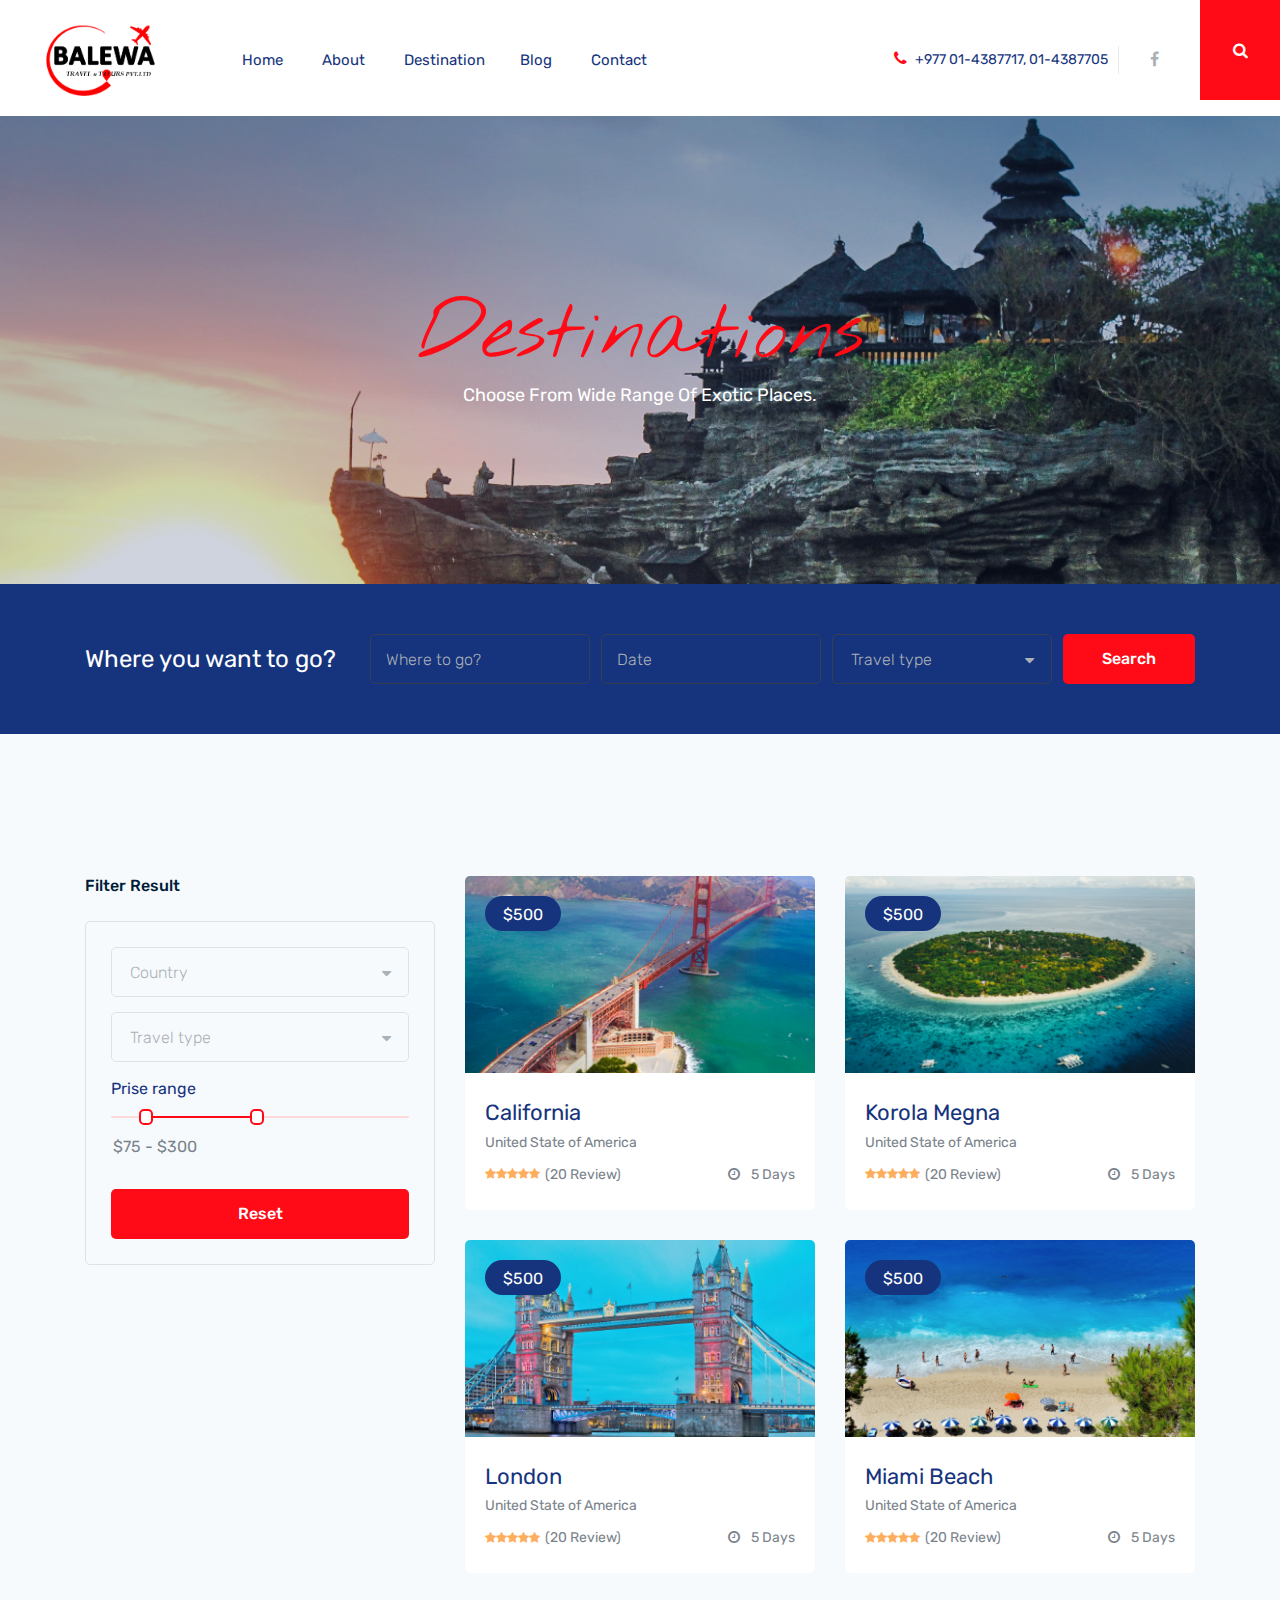
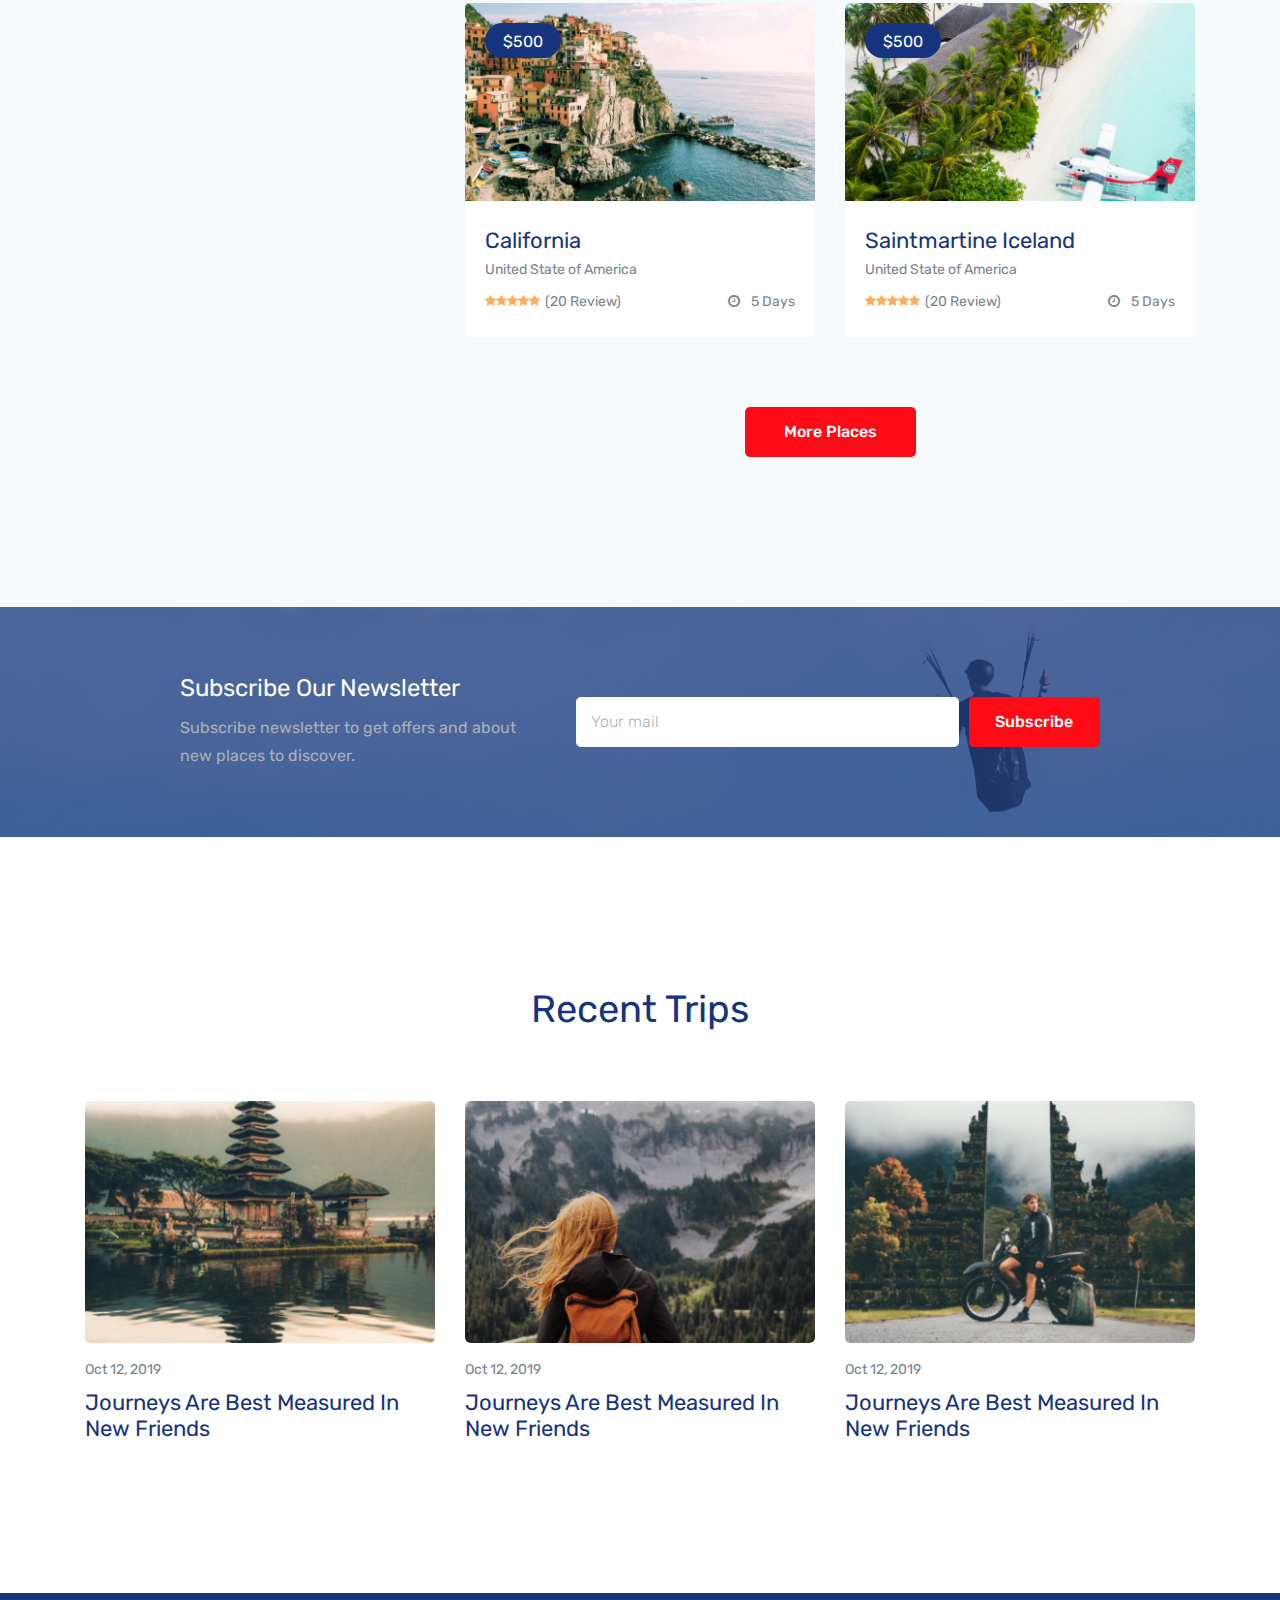
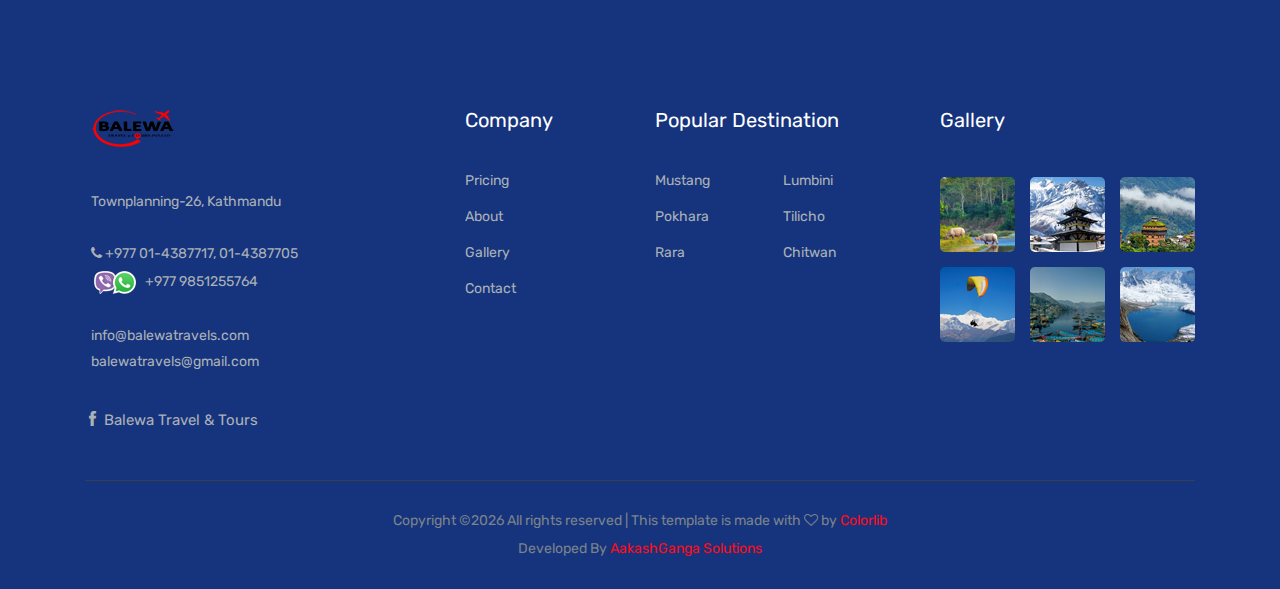
<file: travel_destination.html>
<!doctype html>
<html class="no-js" lang="zxx">

<head>
    <meta charset="utf-8">
    <meta http-equiv="x-ua-compatible" content="ie=edge">
    <title>Balewa Travel and Tours</title>
    <meta name="description" content="">
    <meta name="viewport" content="width=device-width, initial-scale=1">

    <!-- <link rel="manifest" href="site.webmanifest"> -->
    <link rel="shortcut icon" type="image/png" href="img/favicon.png">
    <!-- Place favicon.ico in the root directory -->

    <!-- CSS here -->
    <link rel="stylesheet" href="css/bootstrap.min.css">
    <link rel="stylesheet" href="css/owl.carousel.min.css">
    <link rel="stylesheet" href="css/magnific-popup.css">
    <link rel="stylesheet" href="css/font-awesome.min.css">
    <link rel="stylesheet" href="css/themify-icons.css">
    <link rel="stylesheet" href="css/nice-select.css">
    <link rel="stylesheet" href="css/flaticon.css">
    <link rel="stylesheet" href="css/jquery-ui.css">
    <link rel="stylesheet" href="css/gijgo.css">
    <link rel="stylesheet" href="css/animate.css">
    <link rel="stylesheet" href="css/slick.css">
    <link rel="stylesheet" href="css/slicknav.css">

    <link rel="stylesheet" href="css/style.css">
    <!-- <link rel="stylesheet" href="css/responsive.css"> -->
</head>

<body>
    <!--[if lte IE 9]>
            <p class="browserupgrade">You are using an <strong>outdated</strong> browser. Please <a href="https://browsehappy.com/">upgrade your browser</a> to improve your experience and security.</p>
        <![endif]-->

    <!-- header-start -->
    <!-- header-start -->
    <header>
        <div class="header-area ">
            <div id="sticky-header" class="main-header-area">
                <div class="container-fluid">
                    <div class="header_bottom_border">
                        <div class="row align-items-center">
                            <div class="col-xl-2 col-lg-2">
                                <div class="logo">
                                    <a href="index.html">
                                        <img src="img/logo.png" style='height:80px; width:auto;' alt="">
                                    </a>
                                </div>
                            </div>
                            <div class="col-xl-6 col-lg-6">
                                <div class="main-menu  d-none d-lg-block">
                                    <nav>
                                        <ul id="navigation">
                                            <li><a class="active" href="index.html">home</a></li>
                                            <li><a href="about.html">About</a></li>
                                            <li><a class="" href="#">Destination</a></l/li>
                                            <!-- <li><a href="#">pages <i class="ti-angle-down"></i></a>
                                                <ul class="submenu">
                                                        <li><a href="destination_details.html">Destinations details</a></li>
                                                        <li><a href="elements.html">elements</a></li>
                                                </ul>
                                            </li> -->
                                            <li><a href="#">blog </i></a>
                                                <!-- <ul class="submenu">
                                                    <li><a href="blog.html">blog</a></li>
                                                    <li><a href="single-blog.html">single-blog</a></li>
                                                </ul> -->
                                            </li>
                                            <li><a href="contact.html">Contact</a></li>
                                        </ul>
                                    </nav>
                                </div>
                            </div>
                            <div class="col-xl-4 col-lg-4 d-none d-lg-block">
                                <div class="social_wrap d-flex align-items-center justify-content-end">
                                    <div class="number">
                                        <p> <i class="fa fa-phone"></i> +977 01-4387717, 01-4387705 </p>
                                    </div>
                                    <div class="social_links d-none d-xl-block">
                                        <ul>
                                            <li>  </li>
                                            <li>  </li>
                                            <li>  </li>
                                            <li> &nbsp; </li>
                                            
                                            <!-- <li><a href="#"> <i class="fa fa-instagram"></i> </a></li> -->
                                            <!-- <li><a href="#"> <i class="fa fa-linkedin"></i> </a></li> -->
                                            <li><a href="https://www.facebook.com/balewatravel/"> <i class="fa fa-facebook"></i> </a></li>
                                            
                                            <li> &nbsp; </li>
                                            <li> &nbsp; </li>

                                            <!-- <li><a href="#"> <i class="fa fa-google-plus"></i> </a></li> -->
                                        </ul>
                                    </div>
                                </div>
                            </div>
                            <div class="seach_icon">
                                <a data-toggle="modal" data-target="#exampleModalCenter" href="#">
                                    <i class="fa fa-search"></i>
                                </a>
                            </div>
                            <div class="col-12">
                                <div class="mobile_menu d-block d-lg-none"></div>
                            </div>
                        </div>
                    </div>

                </div>
            </div>
        </div>
    </header>
    <!-- header-end -->

    <!-- bradcam_area  -->
    <div class="bradcam_area bradcam_bg_2 mt-3">
        <div class="container">
            <div class="row">
                <div class="col-xl-12">
                    <div class="bradcam_text text-center">
                        <h3 style='color:rgb(255, 11, 23)'>Destinations</h3>
                                <p>Choose from wide range of exotic places.</p>
                    </div>
                </div>
            </div>
        </div>
    </div>
    <!--/ bradcam_area  -->

    <!-- where_togo_area_start  -->
    <div class="where_togo_area">
        <div class="container">
            <div class="row align-items-center">
                <div class="col-lg-3">
                    <div class="form_area">
                        <h3>Where you want to go?</h3>
                    </div>
                </div>
                <div class="col-lg-9">
                    <div class="search_wrap">
                        <form class="search_form" action="#">
                            <div class="input_field">
                                <input type="text" placeholder="Where to go?">
                            </div>
                            <div class="input_field">
                                <input id="datepicker" placeholder="Date">
                            </div>
                            <div class="input_field">
                                <select>
                                    <option data-display="Travel type">Travel type</option>
                                    <option value="1">Some option</option>
                                    <option value="2">Another option</option>
                                </select>
                            </div>
                            <div class="search_btn">
                                <button class="boxed-btn4 " type="submit" >Search</button>
                            </div>
                        </form>
                    </div>
                </div>
            </div>
        </div>
    </div>
    <!-- where_togo_area_end  -->


    <div class="popular_places_area">
        <div class="container">
            <div class="row">
                <div class="col-lg-4">
                    <div class="filter_result_wrap">
                        <h3>Filter Result</h3>
                        <div class="filter_bordered">
                            <div class="filter_inner">
                                <div class="row">
                                    <div class="col-lg-12">
                                        <div class="single_select">
                                            <select>
                                                <option data-display="Country">Country</option>
                                                <option value="1">Africa</option>
                                                <option value="2">canada</option>
                                                <option value="4">USA</option>
                                              </select>
                                        </div>
                                    </div>
                                    <div class="col-lg-12">
                                        <div class="single_select">
                                            <select>
                                                <option data-display="Travel type">Travel type</option>
                                                <option value="1">advance</option>
                                                <option value="2">advance</option>
                                                <option value="4">premium</option>
                                              </select>
                                        </div>
                                    </div>
                                    <div class="col-lg-12">
                                        <div class="range_slider_wrap">
                                            <span class="range">Prise range</span>
                                            <div id="slider-range"></div>
                                            <p>
                                                <input type="text" id="amount" readonly style="border:0; color:#7A838B; font-weight:400;">
                                            </p>
                                        </div>
                                    </div>
                                </div>


                            </div>

                            <div class="reset_btn">
                                <button class="boxed-btn4" type="submit">Reset</button>
                            </div>
                        </div>
                    </div>
                </div>
                <div class="col-lg-8">
                    <div class="row">
                        <div class="col-lg-6 col-md-6">
                            <div class="single_place">
                                <div class="thumb">
                                    <img src="img/place/1.png" alt="">
                                    <a href="#" class="prise">$500</a>
                                </div>
                                <div class="place_info">
                                    <a href="destination_details.html"><h3>California</h3></a>
                                    <p>United State of America</p>
                                    <div class="rating_days d-flex justify-content-between">
                                        <span class="d-flex justify-content-center align-items-center">
                                             <i class="fa fa-star"></i> 
                                             <i class="fa fa-star"></i> 
                                             <i class="fa fa-star"></i> 
                                             <i class="fa fa-star"></i> 
                                             <i class="fa fa-star"></i>
                                             <a href="#">(20 Review)</a>
                                        </span>
                                        <div class="days">
                                            <i class="fa fa-clock-o"></i>
                                            <a href="#">5 Days</a>
                                        </div>
                                    </div>
                                </div>
                            </div>
                        </div>
                        <div class="col-lg-6 col-md-6">
                            <div class="single_place">
                                <div class="thumb">
                                    <img src="img/place/2.png" alt="">
                                    <a href="#" class="prise">$500</a>
                                </div>
                                <div class="place_info">
                                    <a href="destination_details.html"><h3>Korola Megna</h3></a>
                                    <p>United State of America</p>
                                    <div class="rating_days d-flex justify-content-between">
                                        <span class="d-flex justify-content-center align-items-center">
                                             <i class="fa fa-star"></i> 
                                             <i class="fa fa-star"></i> 
                                             <i class="fa fa-star"></i> 
                                             <i class="fa fa-star"></i> 
                                             <i class="fa fa-star"></i>
                                             <a href="#">(20 Review)</a>
                                        </span>
                                        <div class="days">
                                            <i class="fa fa-clock-o"></i>
                                            <a href="#">5 Days</a>
                                        </div>
                                    </div>
                                </div>
                            </div>
                        </div>
                        <div class="col-lg-6 col-md-6">
                            <div class="single_place">
                                <div class="thumb">
                                    <img src="img/place/3.png" alt="">
                                    <a href="#" class="prise">$500</a>
                                </div>
                                <div class="place_info">
                                    <a href="destination_details.html"><h3>London</h3></a>
                                    <p>United State of America</p>
                                    <div class="rating_days d-flex justify-content-between">
                                        <span class="d-flex justify-content-center align-items-center">
                                             <i class="fa fa-star"></i> 
                                             <i class="fa fa-star"></i> 
                                             <i class="fa fa-star"></i> 
                                             <i class="fa fa-star"></i> 
                                             <i class="fa fa-star"></i>
                                             <a href="#">(20 Review)</a>
                                        </span>
                                        <div class="days">
                                            <i class="fa fa-clock-o"></i>
                                            <a href="#">5 Days</a>
                                        </div>
                                    </div>
                                </div>
                            </div>
                        </div>
                        <div class="col-lg-6 col-md-6">
                            <div class="single_place">
                                <div class="thumb">
                                    <img src="img/place/4.png" alt="">
                                    <a href="#" class="prise">$500</a>
                                </div>
                                <div class="place_info">
                                    <a href="destination_details.html"><h3>Miami Beach</h3></a>
                                    <p>United State of America</p>
                                    <div class="rating_days d-flex justify-content-between">
                                        <span class="d-flex justify-content-center align-items-center">
                                             <i class="fa fa-star"></i> 
                                             <i class="fa fa-star"></i> 
                                             <i class="fa fa-star"></i> 
                                             <i class="fa fa-star"></i> 
                                             <i class="fa fa-star"></i>
                                             <a href="#">(20 Review)</a>
                                        </span>
                                        <div class="days">
                                            <i class="fa fa-clock-o"></i>
                                            <a href="#">5 Days</a>
                                        </div>
                                    </div>
                                </div>
                            </div>
                        </div>
                        <div class="col-lg-6 col-md-6">
                            <div class="single_place">
                                <div class="thumb">
                                    <img src="img/place/5.png" alt="">
                                    <a href="#" class="prise">$500</a>
                                </div>
                                <div class="place_info">
                                    <a href="destination_details.html"><h3>California</h3></a>
                                    <p>United State of America</p>
                                    <div class="rating_days d-flex justify-content-between">
                                        <span class="d-flex justify-content-center align-items-center">
                                             <i class="fa fa-star"></i> 
                                             <i class="fa fa-star"></i> 
                                             <i class="fa fa-star"></i> 
                                             <i class="fa fa-star"></i> 
                                             <i class="fa fa-star"></i>
                                             <a href="#">(20 Review)</a>
                                        </span>
                                        <div class="days">
                                            <i class="fa fa-clock-o"></i>
                                            <a href="#">5 Days</a>
                                        </div>
                                    </div>
                                </div>
                            </div>
                        </div>
                        <div class="col-lg-6 col-md-6">
                            <div class="single_place">
                                <div class="thumb">
                                    <img src="img/place/6.png" alt="">
                                    <a href="#" class="prise">$500</a>
                                </div>
                                <div class="place_info">
                                    <a href="destination_details.html"><h3>Saintmartine Iceland</h3></a>
                                    <p>United State of America</p>
                                    <div class="rating_days d-flex justify-content-between">
                                        <span class="d-flex justify-content-center align-items-center">
                                             <i class="fa fa-star"></i> 
                                             <i class="fa fa-star"></i> 
                                             <i class="fa fa-star"></i> 
                                             <i class="fa fa-star"></i> 
                                             <i class="fa fa-star"></i>
                                             <a href="#">(20 Review)</a>
                                        </span>
                                        <div class="days">
                                            <i class="fa fa-clock-o"></i>
                                            <a href="#">5 Days</a>
                                        </div>
                                    </div>
                                </div>
                            </div>
                        </div>
                    </div>
                    <div class="row">
                        <div class="col-lg-12">
                            <div class="more_place_btn text-center">
                                <a class="boxed-btn4" href="#">More Places</a>
                            </div>
                        </div>
                    </div>
                </div>
            </div>
        </div>
    </div>

        <!-- newletter_area_start  -->
        <div class="newletter_area overlay">
            <div class="container">
                <div class="row justify-content-center align-items-center">
                    <div class="col-lg-10">
                        <div class="row align-items-center">
                            <div class="col-lg-5">
                                <div class="newsletter_text">
                                    <h4>Subscribe Our Newsletter</h4>
                                    <p>Subscribe newsletter to get offers and about
                                        new places to discover.</p>
                                </div>
                            </div>
                            <div class="col-lg-7">
                                <div class="mail_form">
                                    <div class="row no-gutters">
                                        <div class="col-lg-9 col-md-8">
                                            <div class="newsletter_field">
                                                <input type="email" placeholder="Your mail" >
                                            </div>
                                        </div>
                                        <div class="col-lg-3 col-md-4">
                                            <div class="newsletter_btn">
                                                <button class="boxed-btn4 " type="submit" >Subscribe</button>
                                            </div>
                                        </div>
                                    </div>
                                </div>
                            </div>
                        </div>
                    </div>
                </div>
            </div>
        </div>
        <!-- newletter_area_end  -->
    <div class="recent_trip_area">
        <div class="container">
            <div class="row justify-content-center">
                <div class="col-lg-6">
                    <div class="section_title text-center mb_70">
                        <h3>Recent Trips</h3>
                    </div>
                </div>
            </div>
            <div class="row">
                <div class="col-lg-4 col-md-6">
                    <div class="single_trip">
                        <div class="thumb">
                            <img src="img/trip/1.png" alt="">
                        </div>
                        <div class="info">
                            <div class="date">
                                <span>Oct 12, 2019</span>
                            </div>
                            <a href="#">
                                <h3>Journeys Are Best Measured In
                                    New Friends</h3>
                            </a>
                        </div>
                    </div>
                </div>
                <div class="col-lg-4 col-md-6">
                    <div class="single_trip">
                        <div class="thumb">
                            <img src="img/trip/2.png" alt="">
                        </div>
                        <div class="info">
                            <div class="date">
                                <span>Oct 12, 2019</span>
                            </div>
                            <a href="#">
                                <h3>Journeys Are Best Measured In
                                    New Friends</h3>
                            </a>
                        </div>
                    </div>
                </div>
                <div class="col-lg-4 col-md-6">
                    <div class="single_trip">
                        <div class="thumb">
                            <img src="img/trip/3.png" alt="">
                        </div>
                        <div class="info">
                            <div class="date">
                                <span>Oct 12, 2019</span>
                            </div>
                            <a href="#">
                                <h3>Journeys Are Best Measured In
                                    New Friends</h3>
                            </a>
                        </div>
                    </div>
                </div>
            </div>
        </div>
    </div>


    <footer class="footer">
        <div class="footer_top">
            <div class="container">
                <div class="row">
                    <div class="col-xl-4 col-md-6 col-lg-4 ">
                        <div class="footer_widget">
                            <div class="footer_logo">
                                <a href="#">
                                    <img src="img/footer_logo.png" alt="">
                                </a>
                            </div>
                            <p>&nbsp;&nbsp;Townplanning-26, Kathmandu <br><br>
                                &nbsp;&nbsp;<i class='fa fa-phone'></i>&nbsp;+977 01-4387717, 01-4387705    <br>
                                <img src='img/viberwhatsapp.png' alt=''><a href="#">+977 9851255764</a> <br><br>
                                
                                &nbsp;&nbsp;<a href="#">info@balewatravels.com</a><br>
                                &nbsp;&nbsp;<a href="#">balewatravels@gmail.com</a><br>
                            </p>
                            <div class="socail_links">
                                <ul>
                                    
                                    <!-- <li>
                                        <a href="#">
                                            <i class="ti-twitter-alt"></i>
                                        </a>
                                    </li>
                                    <li>
                                        <a href="#">
                                            <i class="fa fa-instagram"></i>
                                        </a>
                                    </li> -->
                                    
                                    <li>
                                        <a href="https://www.facebook.com/balewatravel/" class='text-left'>
                                            <i class="ti-facebook"></i>
                                            Balewa Travel & Tours
                                        </a>
                                    </li>
                                    <!-- <li>
                                        <a href="#">
                                            <i class="fa fa-pinterest"></i>
                                        </a>
                                    </li>
                                    <li>
                                        <a href="#">
                                            <i class="fa fa-youtube-play"></i>
                                        </a>
                                    </li> -->
                                </ul>
                            </div>

                        </div>
                    </div>
                    <div class="col-xl-2 col-md-6 col-lg-2">
                        <div class="footer_widget">
                            <h3 class="footer_title">
                                Company
                            </h3>
                            <ul class="links">
                                <li><a href="#">Pricing</a></li>
                                <li><a href="#">About</a></li>
                                <li><a href="#"> Gallery</a></li>
                                <li><a href="#"> Contact</a></li>
                            </ul>
                        </div>
                    </div>
                    <div class="col-xl-3 col-md-6 col-lg-3">
                        <div class="footer_widget">
                            <h3 class="footer_title">
                                Popular destination
                            </h3>
                            <ul class="links double_links">
                                <li><a href="#">Mustang</a></li>
                                <li><a href="#">Lumbini</a></li>
                                <li><a href="#">Pokhara</a></li>
                                <li><a href="#">Tilicho</a></li>
                                <li><a href="#">Rara</a></li>
                                <li><a href="#">Chitwan</a></li>
                            </ul>
                        </div>
                    </div>
                    <div class="col-xl-3 col-md-6 col-lg-3">
                        <div class="footer_widget">
                            <h3 class="footer_title">
                                Gallery
                            </h3>
                            <div class="instagram_feed">
                                <div class="single_insta">
                                    <a href="#">
                                        <img src="img/instagram/1.png" alt="">
                                    </a>
                                </div>
                                <div class="single_insta">
                                    <a href="#">
                                        <img src="img/instagram/2.png" alt="">
                                    </a>
                                </div>
                                <div class="single_insta">
                                    <a href="#">
                                        <img src="img/instagram/3.png" alt="">
                                    </a>
                                </div>
                                <div class="single_insta">
                                    <a href="#">
                                        <img src="img/instagram/4.png" alt="">
                                    </a>
                                </div>
                                <div class="single_insta">
                                    <a href="#">
                                        <img src="img/instagram/5.png" alt="">
                                    </a>
                                </div>
                                <div class="single_insta">
                                    <a href="#">
                                        <img src="img/instagram/6.png" alt="">
                                    </a>
                                </div>
                            </div>
                        </div>
                    </div>
                </div>
            </div>
        </div>
        <div class="copy-right_text">
            <div class="container">
                <div class="footer_border"></div>
                <div class="row">
                    <div class="col-xl-12">
                        <p class="copy_right text-center">
                            <!-- Link back to Colorlib can't be removed. Template is licensed under CC BY 3.0. -->
Copyright &copy;<script>document.write(new Date().getFullYear());</script> All rights reserved | This template is made with <i class="fa fa-heart-o" aria-hidden="true"></i> by <a href="https://colorlib.com" target="_blank">Colorlib</a>
<!-- Link back to Colorlib can't be removed. Template is licensed under CC BY 3.0. -->
                        </p>
                        <p class='copy_right text-center'>Developed By <a href="#"> AakashGanga Solutions</a></p>
                    </div>
                </div>
            </div>
        </div>
    </footer>

  <!-- Modal -->
  <div class="modal fade custom_search_pop" id="exampleModalCenter" tabindex="-1" role="dialog" aria-labelledby="exampleModalCenterTitle" aria-hidden="true">
    <div class="modal-dialog modal-dialog-centered" role="document">
      <div class="modal-content">
        <div class="serch_form">
            <input type="text" placeholder="Search" >
            <button type="submit">search</button>
        </div>
      </div>
    </div>
  </div>
    <!-- link that opens popup -->
    

    <!-- JS here -->
    <script src="js/vendor/modernizr-3.5.0.min.js"></script>
    <script src="js/vendor/jquery-1.12.4.min.js"></script>
    <script src="js/popper.min.js"></script>
    <script src="js/bootstrap.min.js"></script>
    <script src="js/owl.carousel.min.js"></script>
    <script src="js/isotope.pkgd.min.js"></script>
    <script src="js/ajax-form.js"></script>
    <script src="js/waypoints.min.js"></script>
    <script src="js/jquery.counterup.min.js"></script>
    <script src="js/imagesloaded.pkgd.min.js"></script>
    <script src="js/scrollIt.js"></script>
    <script src="js/jquery.scrollUp.min.js"></script>
    <script src="js/wow.min.js"></script>
    <script src="js/jquery-ui.min.js"> </script>
    <script src="js/nice-select.min.js"></script>
    <script src="js/jquery.slicknav.min.js"></script>
    <script src="js/jquery.magnific-popup.min.js"></script>
    <script src="js/plugins.js"></script>
    <script src="js/range.js"></script>
        <!-- <script src="js/gijgo.min.js"></script> -->
    <script src="js/slick.min.js"></script>
   

    
    <!--contact js-->
    <script src="js/contact.js"></script>
    <script src="js/jquery.ajaxchimp.min.js"></script>
    <script src="js/jquery.form.js"></script>
    <script src="js/jquery.validate.min.js"></script>
    <script src="js/mail-script.js"></script>


    <script src="js/main.js"></script>
    <script>
        $('#datepicker').datepicker({
            iconsLibrary: 'fontawesome',
            icons: {
             rightIcon: '<span class="fa fa-caret-down"></span>'
         }
        });
    </script>
    </script>
    
</body>

</html>
</file>
<file: css/themify-icons.css>
@font-face {
	font-family: 'themify';
	src:url('../fonts/themify.eot?-fvbane');
	src:url('../fonts/themify.eot?#iefix-fvbane') format('embedded-opentype'),
		url('../fonts/themify.woff?-fvbane') format('woff'),
		url('../fonts/themify.ttf?-fvbane') format('truetype'),
		url('../fonts/themify.svg?-fvbane#themify') format('svg');
	font-weight: normal;
	font-style: normal;
}

[class^="ti-"], [class*=" ti-"] {
	font-family: 'themify';
	/* speak: none; */
	font-style: normal;
	font-weight: normal;
	font-variant: normal;
	text-transform: none;
	line-height: 1;

	/* Better Font Rendering =========== */
	-webkit-font-smoothing: antialiased;
	-moz-osx-font-smoothing: grayscale;
}

.ti-wand:before {
	content: "\e600";
}
.ti-volume:before {
	content: "\e601";
}
.ti-user:before {
	content: "\e602";
}
.ti-unlock:before {
	content: "\e603";
}
.ti-unlink:before {
	content: "\e604";
}
.ti-trash:before {
	content: "\e605";
}
.ti-thought:before {
	content: "\e606";
}
.ti-target:before {
	content: "\e607";
}
.ti-tag:before {
	content: "\e608";
}
.ti-tablet:before {
	content: "\e609";
}
.ti-star:before {
	content: "\e60a";
}
.ti-spray:before {
	content: "\e60b";
}
.ti-signal:before {
	content: "\e60c";
}
.ti-shopping-cart:before {
	content: "\e60d";
}
.ti-shopping-cart-full:before {
	content: "\e60e";
}
.ti-settings:before {
	content: "\e60f";
}
.ti-search:before {
	content: "\e610";
}
.ti-zoom-in:before {
	content: "\e611";
}
.ti-zoom-out:before {
	content: "\e612";
}
.ti-cut:before {
	content: "\e613";
}
.ti-ruler:before {
	content: "\e614";
}
.ti-ruler-pencil:before {
	content: "\e615";
}
.ti-ruler-alt:before {
	content: "\e616";
}
.ti-bookmark:before {
	content: "\e617";
}
.ti-bookmark-alt:before {
	content: "\e618";
}
.ti-reload:before {
	content: "\e619";
}
.ti-plus:before {
	content: "\e61a";
}
.ti-pin:before {
	content: "\e61b";
}
.ti-pencil:before {
	content: "\e61c";
}
.ti-pencil-alt:before {
	content: "\e61d";
}
.ti-paint-roller:before {
	content: "\e61e";
}
.ti-paint-bucket:before {
	content: "\e61f";
}
.ti-na:before {
	content: "\e620";
}
.ti-mobile:before {
	content: "\e621";
}
.ti-minus:before {
	content: "\e622";
}
.ti-medall:before {
	content: "\e623";
}
.ti-medall-alt:before {
	content: "\e624";
}
.ti-marker:before {
	content: "\e625";
}
.ti-marker-alt:before {
	content: "\e626";
}
.ti-arrow-up:before {
	content: "\e627";
}
.ti-arrow-right:before {
	content: "\e628";
}
.ti-arrow-left:before {
	content: "\e629";
}
.ti-arrow-down:before {
	content: "\e62a";
}
.ti-lock:before {
	content: "\e62b";
}
.ti-location-arrow:before {
	content: "\e62c";
}
.ti-link:before {
	content: "\e62d";
}
.ti-layout:before {
	content: "\e62e";
}
.ti-layers:before {
	content: "\e62f";
}
.ti-layers-alt:before {
	content: "\e630";
}
.ti-key:before {
	content: "\e631";
}
.ti-import:before {
	content: "\e632";
}
.ti-image:before {
	content: "\e633";
}
.ti-heart:before {
	content: "\e634";
}
.ti-heart-broken:before {
	content: "\e635";
}
.ti-hand-stop:before {
	content: "\e636";
}
.ti-hand-open:before {
	content: "\e637";
}
.ti-hand-drag:before {
	content: "\e638";
}
.ti-folder:before {
	content: "\e639";
}
.ti-flag:before {
	content: "\e63a";
}
.ti-flag-alt:before {
	content: "\e63b";
}
.ti-flag-alt-2:before {
	content: "\e63c";
}
.ti-eye:before {
	content: "\e63d";
}
.ti-export:before {
	content: "\e63e";
}
.ti-exchange-vertical:before {
	content: "\e63f";
}
.ti-desktop:before {
	content: "\e640";
}
.ti-cup:before {
	content: "\e641";
}
.ti-crown:before {
	content: "\e642";
}
.ti-comments:before {
	content: "\e643";
}
.ti-comment:before {
	content: "\e644";
}
.ti-comment-alt:before {
	content: "\e645";
}
.ti-close:before {
	content: "\e646";
}
.ti-clip:before {
	content: "\e647";
}
.ti-angle-up:before {
	content: "\e648";
}
.ti-angle-right:before {
	content: "\e649";
}
.ti-angle-left:before {
	content: "\e64a";
}
.ti-angle-down:before {
	content: "\e64b";
}
.ti-check:before {
	content: "\e64c";
}
.ti-check-box:before {
	content: "\e64d";
}
.ti-camera:before {
	content: "\e64e";
}
.ti-announcement:before {
	content: "\e64f";
}
.ti-brush:before {
	content: "\e650";
}
.ti-briefcase:before {
	content: "\e651";
}
.ti-bolt:before {
	content: "\e652";
}
.ti-bolt-alt:before {
	content: "\e653";
}
.ti-blackboard:before {
	content: "\e654";
}
.ti-bag:before {
	content: "\e655";
}
.ti-move:before {
	content: "\e656";
}
.ti-arrows-vertical:before {
	content: "\e657";
}
.ti-arrows-horizontal:before {
	content: "\e658";
}
.ti-fullscreen:before {
	content: "\e659";
}
.ti-arrow-top-right:before {
	content: "\e65a";
}
.ti-arrow-top-left:before {
	content: "\e65b";
}
.ti-arrow-circle-up:before {
	content: "\e65c";
}
.ti-arrow-circle-right:before {
	content: "\e65d";
}
.ti-arrow-circle-left:before {
	content: "\e65e";
}
.ti-arrow-circle-down:before {
	content: "\e65f";
}
.ti-angle-double-up:before {
	content: "\e660";
}
.ti-angle-double-right:before {
	content: "\e661";
}
.ti-angle-double-left:before {
	content: "\e662";
}
.ti-angle-double-down:before {
	content: "\e663";
}
.ti-zip:before {
	content: "\e664";
}
.ti-world:before {
	content: "\e665";
}
.ti-wheelchair:before {
	content: "\e666";
}
.ti-view-list:before {
	content: "\e667";
}
.ti-view-list-alt:before {
	content: "\e668";
}
.ti-view-grid:before {
	content: "\e669";
}
.ti-uppercase:before {
	content: "\e66a";
}
.ti-upload:before {
	content: "\e66b";
}
.ti-underline:before {
	content: "\e66c";
}
.ti-truck:before {
	content: "\e66d";
}
.ti-timer:before {
	content: "\e66e";
}
.ti-ticket:before {
	content: "\e66f";
}
.ti-thumb-up:before {
	content: "\e670";
}
.ti-thumb-down:before {
	content: "\e671";
}
.ti-text:before {
	content: "\e672";
}
.ti-stats-up:before {
	content: "\e673";
}
.ti-stats-down:before {
	content: "\e674";
}
.ti-split-v:before {
	content: "\e675";
}
.ti-split-h:before {
	content: "\e676";
}
.ti-smallcap:before {
	content: "\e677";
}
.ti-shine:before {
	content: "\e678";
}
.ti-shift-right:before {
	content: "\e679";
}
.ti-shift-left:before {
	content: "\e67a";
}
.ti-shield:before {
	content: "\e67b";
}
.ti-notepad:before {
	content: "\e67c";
}
.ti-server:before {
	content: "\e67d";
}
.ti-quote-right:before {
	content: "\e67e";
}
.ti-quote-left:before {
	content: "\e67f";
}
.ti-pulse:before {
	content: "\e680";
}
.ti-printer:before {
	content: "\e681";
}
.ti-power-off:before {
	content: "\e682";
}
.ti-plug:before {
	content: "\e683";
}
.ti-pie-chart:before {
	content: "\e684";
}
.ti-paragraph:before {
	content: "\e685";
}
.ti-panel:before {
	content: "\e686";
}
.ti-package:before {
	content: "\e687";
}
.ti-music:before {
	content: "\e688";
}
.ti-music-alt:before {
	content: "\e689";
}
.ti-mouse:before {
	content: "\e68a";
}
.ti-mouse-alt:before {
	content: "\e68b";
}
.ti-money:before {
	content: "\e68c";
}
.ti-microphone:before {
	content: "\e68d";
}
.ti-menu:before {
	content: "\e68e";
}
.ti-menu-alt:before {
	content: "\e68f";
}
.ti-map:before {
	content: "\e690";
}
.ti-map-alt:before {
	content: "\e691";
}
.ti-loop:before {
	content: "\e692";
}
.ti-location-pin:before {
	content: "\e693";
}
.ti-list:before {
	content: "\e694";
}
.ti-light-bulb:before {
	content: "\e695";
}
.ti-Italic:before {
	content: "\e696";
}
.ti-info:before {
	content: "\e697";
}
.ti-infinite:before {
	content: "\e698";
}
.ti-id-badge:before {
	content: "\e699";
}
.ti-hummer:before {
	content: "\e69a";
}
.ti-home:before {
	content: "\e69b";
}
.ti-help:before {
	content: "\e69c";
}
.ti-headphone:before {
	content: "\e69d";
}
.ti-harddrives:before {
	content: "\e69e";
}
.ti-harddrive:before {
	content: "\e69f";
}
.ti-gift:before {
	content: "\e6a0";
}
.ti-game:before {
	content: "\e6a1";
}
.ti-filter:before {
	content: "\e6a2";
}
.ti-files:before {
	content: "\e6a3";
}
.ti-file:before {
	content: "\e6a4";
}
.ti-eraser:before {
	content: "\e6a5";
}
.ti-envelope:before {
	content: "\e6a6";
}
.ti-download:before {
	content: "\e6a7";
}
.ti-direction:before {
	content: "\e6a8";
}
.ti-direction-alt:before {
	content: "\e6a9";
}
.ti-dashboard:before {
	content: "\e6aa";
}
.ti-control-stop:before {
	content: "\e6ab";
}
.ti-control-shuffle:before {
	content: "\e6ac";
}
.ti-control-play:before {
	content: "\e6ad";
}
.ti-control-pause:before {
	content: "\e6ae";
}
.ti-control-forward:before {
	content: "\e6af";
}
.ti-control-backward:before {
	content: "\e6b0";
}
.ti-cloud:before {
	content: "\e6b1";
}
.ti-cloud-up:before {
	content: "\e6b2";
}
.ti-cloud-down:before {
	content: "\e6b3";
}
.ti-clipboard:before {
	content: "\e6b4";
}
.ti-car:before {
	content: "\e6b5";
}
.ti-calendar:before {
	content: "\e6b6";
}
.ti-book:before {
	content: "\e6b7";
}
.ti-bell:before {
	content: "\e6b8";
}
.ti-basketball:before {
	content: "\e6b9";
}
.ti-bar-chart:before {
	content: "\e6ba";
}
.ti-bar-chart-alt:before {
	content: "\e6bb";
}
.ti-back-right:before {
	content: "\e6bc";
}
.ti-back-left:before {
	content: "\e6bd";
}
.ti-arrows-corner:before {
	content: "\e6be";
}
.ti-archive:before {
	content: "\e6bf";
}
.ti-anchor:before {
	content: "\e6c0";
}
.ti-align-right:before {
	content: "\e6c1";
}
.ti-align-left:before {
	content: "\e6c2";
}
.ti-align-justify:before {
	content: "\e6c3";
}
.ti-align-center:before {
	content: "\e6c4";
}
.ti-alert:before {
	content: "\e6c5";
}
.ti-alarm-clock:before {
	content: "\e6c6";
}
.ti-agenda:before {
	content: "\e6c7";
}
.ti-write:before {
	content: "\e6c8";
}
.ti-window:before {
	content: "\e6c9";
}
.ti-widgetized:before {
	content: "\e6ca";
}
.ti-widget:before {
	content: "\e6cb";
}
.ti-widget-alt:before {
	content: "\e6cc";
}
.ti-wallet:before {
	content: "\e6cd";
}
.ti-video-clapper:before {
	content: "\e6ce";
}
.ti-video-camera:before {
	content: "\e6cf";
}
.ti-vector:before {
	content: "\e6d0";
}
.ti-themify-logo:before {
	content: "\e6d1";
}
.ti-themify-favicon:before {
	content: "\e6d2";
}
.ti-themify-favicon-alt:before {
	content: "\e6d3";
}
.ti-support:before {
	content: "\e6d4";
}
.ti-stamp:before {
	content: "\e6d5";
}
.ti-split-v-alt:before {
	content: "\e6d6";
}
.ti-slice:before {
	content: "\e6d7";
}
.ti-shortcode:before {
	content: "\e6d8";
}
.ti-shift-right-alt:before {
	content: "\e6d9";
}
.ti-shift-left-alt:before {
	content: "\e6da";
}
.ti-ruler-alt-2:before {
	content: "\e6db";
}
.ti-receipt:before {
	content: "\e6dc";
}
.ti-pin2:before {
	content: "\e6dd";
}
.ti-pin-alt:before {
	content: "\e6de";
}
.ti-pencil-alt2:before {
	content: "\e6df";
}
.ti-palette:before {
	content: "\e6e0";
}
.ti-more:before {
	content: "\e6e1";
}
.ti-more-alt:before {
	content: "\e6e2";
}
.ti-microphone-alt:before {
	content: "\e6e3";
}
.ti-magnet:before {
	content: "\e6e4";
}
.ti-line-double:before {
	content: "\e6e5";
}
.ti-line-dotted:before {
	content: "\e6e6";
}
.ti-line-dashed:before {
	content: "\e6e7";
}
.ti-layout-width-full:before {
	content: "\e6e8";
}
.ti-layout-width-default:before {
	content: "\e6e9";
}
.ti-layout-width-default-alt:before {
	content: "\e6ea";
}
.ti-layout-tab:before {
	content: "\e6eb";
}
.ti-layout-tab-window:before {
	content: "\e6ec";
}
.ti-layout-tab-v:before {
	content: "\e6ed";
}
.ti-layout-tab-min:before {
	content: "\e6ee";
}
.ti-layout-slider:before {
	content: "\e6ef";
}
.ti-layout-slider-alt:before {
	content: "\e6f0";
}
.ti-layout-sidebar-right:before {
	content: "\e6f1";
}
.ti-layout-sidebar-none:before {
	content: "\e6f2";
}
.ti-layout-sidebar-left:before {
	content: "\e6f3";
}
.ti-layout-placeholder:before {
	content: "\e6f4";
}
.ti-layout-menu:before {
	content: "\e6f5";
}
.ti-layout-menu-v:before {
	content: "\e6f6";
}
.ti-layout-menu-separated:before {
	content: "\e6f7";
}
.ti-layout-menu-full:before {
	content: "\e6f8";
}
.ti-layout-media-right-alt:before {
	content: "\e6f9";
}
.ti-layout-media-right:before {
	content: "\e6fa";
}
.ti-layout-media-overlay:before {
	content: "\e6fb";
}
.ti-layout-media-overlay-alt:before {
	content: "\e6fc";
}
.ti-layout-media-overlay-alt-2:before {
	content: "\e6fd";
}
.ti-layout-media-left-alt:before {
	content: "\e6fe";
}
.ti-layout-media-left:before {
	content: "\e6ff";
}
.ti-layout-media-center-alt:before {
	content: "\e700";
}
.ti-layout-media-center:before {
	content: "\e701";
}
.ti-layout-list-thumb:before {
	content: "\e702";
}
.ti-layout-list-thumb-alt:before {
	content: "\e703";
}
.ti-layout-list-post:before {
	content: "\e704";
}
.ti-layout-list-large-image:before {
	content: "\e705";
}
.ti-layout-line-solid:before {
	content: "\e706";
}
.ti-layout-grid4:before {
	content: "\e707";
}
.ti-layout-grid3:before {
	content: "\e708";
}
.ti-layout-grid2:before {
	content: "\e709";
}
.ti-layout-grid2-thumb:before {
	content: "\e70a";
}
.ti-layout-cta-right:before {
	content: "\e70b";
}
.ti-layout-cta-left:before {
	content: "\e70c";
}
.ti-layout-cta-center:before {
	content: "\e70d";
}
.ti-layout-cta-btn-right:before {
	content: "\e70e";
}
.ti-layout-cta-btn-left:before {
	content: "\e70f";
}
.ti-layout-column4:before {
	content: "\e710";
}
.ti-layout-column3:before {
	content: "\e711";
}
.ti-layout-column2:before {
	content: "\e712";
}
.ti-layout-accordion-separated:before {
	content: "\e713";
}
.ti-layout-accordion-merged:before {
	content: "\e714";
}
.ti-layout-accordion-list:before {
	content: "\e715";
}
.ti-ink-pen:before {
	content: "\e716";
}
.ti-info-alt:before {
	content: "\e717";
}
.ti-help-alt:before {
	content: "\e718";
}
.ti-headphone-alt:before {
	content: "\e719";
}
.ti-hand-point-up:before {
	content: "\e71a";
}
.ti-hand-point-right:before {
	content: "\e71b";
}
.ti-hand-point-left:before {
	content: "\e71c";
}
.ti-hand-point-down:before {
	content: "\e71d";
}
.ti-gallery:before {
	content: "\e71e";
}
.ti-face-smile:before {
	content: "\e71f";
}
.ti-face-sad:before {
	content: "\e720";
}
.ti-credit-card:before {
	content: "\e721";
}
.ti-control-skip-forward:before {
	content: "\e722";
}
.ti-control-skip-backward:before {
	content: "\e723";
}
.ti-control-record:before {
	content: "\e724";
}
.ti-control-eject:before {
	content: "\e725";
}
.ti-comments-smiley:before {
	content: "\e726";
}
.ti-brush-alt:before {
	content: "\e727";
}
.ti-youtube:before {
	content: "\e728";
}
.ti-vimeo:before {
	content: "\e729";
}
.ti-twitter:before {
	content: "\e72a";
}
.ti-time:before {
	content: "\e72b";
}
.ti-tumblr:before {
	content: "\e72c";
}
.ti-skype:before {
	content: "\e72d";
}
.ti-share:before {
	content: "\e72e";
}
.ti-share-alt:before {
	content: "\e72f";
}
.ti-rocket:before {
	content: "\e730";
}
.ti-pinterest:before {
	content: "\e731";
}
.ti-new-window:before {
	content: "\e732";
}
.ti-microsoft:before {
	content: "\e733";
}
.ti-list-ol:before {
	content: "\e734";
}
.ti-linkedin:before {
	content: "\e735";
}
.ti-layout-sidebar-2:before {
	content: "\e736";
}
.ti-layout-grid4-alt:before {
	content: "\e737";
}
.ti-layout-grid3-alt:before {
	content: "\e738";
}
.ti-layout-grid2-alt:before {
	content: "\e739";
}
.ti-layout-column4-alt:before {
	content: "\e73a";
}
.ti-layout-column3-alt:before {
	content: "\e73b";
}
.ti-layout-column2-alt:before {
	content: "\e73c";
}
.ti-instagram:before {
	content: "\e73d";
}
.ti-google:before {
	content: "\e73e";
}
.ti-github:before {
	content: "\e73f";
}
.ti-flickr:before {
	content: "\e740";
}
.ti-facebook:before {
	content: "\e741";
}
.ti-dropbox:before {
	content: "\e742";
}
.ti-dribbble:before {
	content: "\e743";
}
.ti-apple:before {
	content: "\e744";
}
.ti-android:before {
	content: "\e745";
}
.ti-save:before {
	content: "\e746";
}
.ti-save-alt:before {
	content: "\e747";
}
.ti-yahoo:before {
	content: "\e748";
}
.ti-wordpress:before {
	content: "\e749";
}
.ti-vimeo-alt:before {
	content: "\e74a";
}
.ti-twitter-alt:before {
	content: "\e74b";
}
.ti-tumblr-alt:before {
	content: "\e74c";
}
.ti-trello:before {
	content: "\e74d";
}
.ti-stack-overflow:before {
	content: "\e74e";
}
.ti-soundcloud:before {
	content: "\e74f";
}
.ti-sharethis:before {
	content: "\e750";
}
.ti-sharethis-alt:before {
	content: "\e751";
}
.ti-reddit:before {
	content: "\e752";
}
.ti-pinterest-alt:before {
	content: "\e753";
}
.ti-microsoft-alt:before {
	content: "\e754";
}
.ti-linux:before {
	content: "\e755";
}
.ti-jsfiddle:before {
	content: "\e756";
}
.ti-joomla:before {
	content: "\e757";
}
.ti-html5:before {
	content: "\e758";
}
.ti-flickr-alt:before {
	content: "\e759";
}
.ti-email:before {
	content: "\e75a";
}
.ti-drupal:before {
	content: "\e75b";
}
.ti-dropbox-alt:before {
	content: "\e75c";
}
.ti-css3:before {
	content: "\e75d";
}
.ti-rss:before {
	content: "\e75e";
}
.ti-rss-alt:before {
	content: "\e75f";
}
</file>
<file: css/nice-select.css>
.nice-select {
  -webkit-tap-highlight-color: transparent;
  background-color: #fff;
  border-radius: 5px;
  border: solid 1px #e8e8e8;
  box-sizing: border-box;
  clear: both;
  cursor: pointer;
  display: block;
  float: left;
  font-family: inherit;
  font-size: 14px;
  font-weight: normal;
  height: 42px;
  line-height: 40px;
  outline: none;
  padding-left: 18px;
  padding-right: 30px;
  position: relative;
  text-align: left !important;
  -webkit-transition: all 0.2s ease-in-out;
  transition: all 0.2s ease-in-out;
  -webkit-user-select: none;
     -moz-user-select: none;
      -ms-user-select: none;
          user-select: none;
  white-space: nowrap;
  width: auto; }
  .nice-select:hover {
    border-color: #dbdbdb; }
  .nice-select:active, .nice-select.open, .nice-select:focus {
    border-color: #999; }


  .nice-select.disabled {
    border-color: #ededed;
    color: #999;
    pointer-events: none; }
    .nice-select.disabled:after {
      border-color: #cccccc; }
  .nice-select.wide {
    width: 100%; }
    .nice-select.wide .list {
      left: 0 !important;
      right: 0 !important; }
  .nice-select.right {
    float: right; }
    .nice-select.right .list {
      left: auto;
      right: 0; }
  .nice-select.small {
    font-size: 12px;
    height: 36px;
    line-height: 34px; }
    .nice-select.small:after {
      height: 4px;
      width: 4px; }
    .nice-select.small .option {
      line-height: 34px;
      min-height: 34px; }
  .nice-select .list {
    background-color: #fff;
    border-radius: 5px;
    box-shadow: 0 0 0 1px rgba(68, 68, 68, 0.11);
    box-sizing: border-box;
    margin-top: 4px;
    opacity: 0;
    overflow: hidden;
    padding: 0;
    pointer-events: none;
    position: absolute;
    top: 100%;
    left: 0;
    -webkit-transform-origin: 50% 0;
        -ms-transform-origin: 50% 0;
            transform-origin: 50% 0;
    -webkit-transform: scale(0.75) translateY(-21px);
        -ms-transform: scale(0.75) translateY(-21px);
            transform: scale(0.75) translateY(-21px);
    -webkit-transition: all 0.2s cubic-bezier(0.5, 0, 0, 1.25), opacity 0.15s ease-out;
    transition: all 0.2s cubic-bezier(0.5, 0, 0, 1.25), opacity 0.15s ease-out;
    z-index: 9; }
    .nice-select .list:hover .option:not(:hover) {
      background-color: transparent !important; }
  .nice-select .option {
    cursor: pointer;
    font-weight: 400;
    line-height: 40px;
    list-style: none;
    min-height: 40px;
    outline: none;
    padding-left: 18px;
    padding-right: 29px;
    text-align: left;
    -webkit-transition: all 0.2s;
    transition: all 0.2s; }
    .nice-select .option:hover, .nice-select .option.focus, .nice-select .option.selected.focus {
      background-color: #f6f6f6; }
    .nice-select .option.selected {
      font-weight: bold; }
    .nice-select .option.disabled {
      background-color: transparent;
      color: #999;
      cursor: default; }

.no-csspointerevents .nice-select .list {
  display: none; }

.no-csspointerevents .nice-select.open .list {
  display: block; }





  /* ,,,,,,,,,,,,,,,, */


  .nice-select:after {
    content: "\e64b";
    display: block;
    height: 5px;
    margin-top: -5px;
    pointer-events: none;
    position: absolute;
    right: 30px;
    top: 8px;
    transition: all 0.15s ease-in-out;
    width: 5px;
    font-family: 'themify';
    color: #ddd; }

    .nice-select.open:after {
 }
    .nice-select.open .list {
      opacity: 1;
      pointer-events: auto;
      -webkit-transform: scale(1) translateY(0);
          -ms-transform: scale(1) translateY(0);
              transform: scale(1) translateY(0); }
</file>
<file: css/flaticon.css>
/*
  	Flaticon icon font: Flaticon
  	Creation date: 19/12/2019 08:27
  	*/

@font-face {
  font-family: "Flaticon";
  src: url("../fonts/Flaticon.eot");
  src: url("../fonts/Flaticon.eot?#iefix") format("embedded-opentype"),
       url("../fonts/Flaticon.woff2") format("woff2"),
       url("../fonts/Flaticon.woff") format("woff"),
       url("../fonts/Flaticon.ttf") format("truetype"),
       url("../fonts/Flaticon.svg#Flaticon") format("svg");
  font-weight: normal;
  font-style: normal;
}

@media screen and (-webkit-min-device-pixel-ratio:0) {
  @font-face {
    font-family: "Flaticon";
    src: url("../fonts/Flaticon.svg#Flaticon") format("svg");
  }
}

[class^="flaticon-"]:before, [class*=" flaticon-"]:before,
[class^="flaticon-"]:after, [class*=" flaticon-"]:after {   
  font-family: Flaticon;
font-style: normal;
}

.flaticon-quote:before { content: "\f100"; }
</file>
<file: css/gijgo.css>
.gj-button {
    background-color: #f5f5f5;
    border: 1px solid #ddd;
    color: #000;
    border-radius: 3px;
    padding: 6px 10px;
    cursor: pointer;
}

.gj-unselectable {
    -webkit-touch-callout: none;
    -webkit-user-select: none;
    -khtml-user-select: none;
    -moz-user-select: none;
    -ms-user-select: none;
    user-select: none;
}

.gj-row {
    display: -webkit-box;
    display: -ms-flexbox;
    display: flex;
    -ms-flex-wrap: wrap;
    flex-wrap: wrap;
}

.gj-margin-left-5 {
    margin-left: 5px;
}

.gj-margin-left-10 {
    margin-left: 10px;
}

.gj-width-full {
    width: 100%;
}

.gj-cursor-pointer {
    cursor: pointer;
}

.gj-text-align-center {
    text-align: center;
}

.gj-font-size-16 {
    font-size: 16px;
}

.gj-hidden {
    display: none;
}

/** Material Design */
.gj-button-md {
    background: 0 0;
    border: none;
    border-radius: 2px;
    color: rgba(0, 0, 0, 0.87);
    position: relative;
    height: 36px;
    margin: 0;
    min-width: 64px;
    padding: 0 16px;
    display: inline-block;
    font-family: "Roboto","Helvetica","Arial",sans-serif;
    font-size: 1rem;
    font-weight: 500;
    text-transform: uppercase;
    letter-spacing: 0;
    overflow: hidden;
    will-change: box-shadow;
    transition: box-shadow .2s cubic-bezier(.4,0,1,1),background-color .2s cubic-bezier(.4,0,.2,1),color .2s cubic-bezier(.4,0,.2,1);
    outline: none;
    cursor: pointer;
    text-decoration: none;
    text-align: center;
    line-height: 36px;
    vertical-align: middle;
    overflow: hidden;
    -webkit-user-select: none;
    -moz-user-select: none;
    -ms-user-select: none;
    user-select: none;
}

.gj-button-md:hover {
    background-color: rgba(158,158,158,.2);
}

.gj-button-md:disabled {
    color: rgba(0,0,0,.26);
    background: 0 0;
}

.gj-button-md .material-icons,
.gj-button-md .gj-icon {
    vertical-align: middle;
    /*font-size: 1.3rem;
    margin-right: 4px;*/
}

.gj-button-md.gj-button-md-icon {
    width: 24px;
    height: 31px;
    min-width: 24px;
    padding: 0px;
    display: table;
}

.gj-button-md.gj-button-md-icon .material-icons,
.gj-button-md.gj-button-md-icon .gj-icon {
    display: table-cell;
    margin-right: 0px;
    width: 24px;
    height: 24px;
}

.gj-button-md.active {
    background-color: rgba(158,158,158,.4);
}

.gj-button-md-group {
    position: relative;
    display: inline-block;
    vertical-align: middle;
}

.gj-textbox-md {
    border: none;
    border-bottom: 1px solid rgba(0,0,0,.42);
    display: block;
    font-family: "Helvetica","Arial",sans-serif;
    font-size: 16px;
    line-height: 16px;
    padding: 4px 0px;
    margin: 0;
    width: 100%;
    background: 0 0;
    text-align: left;
    color: rgba(0,0,0,.87);
}

.gj-textbox-md:focus,
.gj-textbox-md:active {
    border-bottom: 2px solid rgba(0,0,0,.42);
    outline: none;
}

.gj-textbox-md::placeholder {
    color: #8e8e8e;
}

.gj-textbox-md:-ms-input-placeholder {
    color: #8e8e8e;
}

.gj-textbox-md::-ms-input-placeholder {
    color: #8e8e8e;
}

.gj-md-spacer-24 {
    min-width: 24px;
    width: 24px;
    display: inline-block;
}

.gj-md-spacer-32 {
    min-width: 32px;
    width: 32px;
    display: inline-block;
}

.gj-modal {
    position: fixed;
    top: 0;
    right: 0;
    bottom: 0;
    left: 0;
    z-index: 1203;
    display: none;
    overflow: hidden;
    -webkit-overflow-scrolling: touch;
    outline: 0;
    background-color: rgba(0, 0, 0, 0.54118);
    transition: 200ms ease opacity;
    will-change: opacity;
}

/* List */
ul.gj-list li [data-role="wrapper"] {
    display: table;
    width: 100%;
}

ul.gj-list li [data-role="checkbox"] {
    display: table-cell;
    vertical-align:middle;
    text-align:center;
}

ul.gj-list li [data-role="image"] {
    display: table-cell;
    vertical-align:middle;
    text-align:center;
}

ul.gj-list li [data-role="display"] {
    display: table-cell;
    vertical-align:middle;
    cursor: pointer;
}

ul.gj-list li [data-role="display"]:empty:before {
  content: "\200b"; /* unicode zero width space character */
}

/* List - Bootstrap */
ul.gj-list-bootstrap {
    padding-left: 0px;
    margin-bottom: 0px;
}

ul.gj-list-bootstrap li {
    padding: 0px;
}

ul.gj-list-bootstrap li [data-role="wrapper"] {
    padding: 0px 10px;
}

ul.gj-list-bootstrap li [data-role="checkbox"] {
    width: 24px;
    padding: 3px;
}

ul.gj-list-bootstrap li [data-role="image"] {
    width: 24px;
    height: 24px;
}

ul.gj-list-bootstrap li [data-role="display"] {
    padding: 8px 0px 8px 4px;
}

.list-group-item.active ul li, .list-group-item.active:focus ul li, .list-group-item.active:hover ul li {
    text-shadow: none;
    color:initial;
}

/* List - Material Design */
ul.gj-list-md {
    padding: 0px;
    list-style: none;
    list-style-type: none;
    line-height: 24px;
    letter-spacing: 0;
    color: #616161; /* Gray 700 */
}

ul.gj-list-md li {
    display: list-item;
    list-style-type: none;
    padding: 0px;
    min-height: unset;
    box-sizing: border-box;
    align-items: center;
    cursor: default;
    overflow: hidden;

    font-family: "Roboto","Helvetica","Arial",sans-serif;
    font-size: 16px;
    font-weight: 400;
    letter-spacing: .04em;
    line-height: 1;
    
    -webkit-flex-direction: row;
    -ms-flex-direction: row;
    flex-direction: row;
    -webkit-flex-wrap: nowrap;
    -ms-flex-wrap: nowrap;
    flex-wrap: nowrap;
}

ul.gj-list-md li [data-role="checkbox"] {
    height: 24px;
    width: 24px;
}

ul.gj-list-md li [data-role="image"] {
    height: 24px;
    width: 24px;
}

ul.gj-list-md li [data-role="display"] {
    padding: 8px 0px 8px 5px;
    order: 0;
    flex-grow: 2;
    text-decoration: none;
    box-sizing: border-box;
    align-items: center;
    text-align: left;
    color: rgba(0,0,0,.87);
}

ul.gj-list-md li.disabled>[data-role="wrapper"]>[data-role="display"] {
    color: #9E9E9E; /* Gray 500 */
}

.gj-list-md-active {
    background: #e0e0e0;
    color: #3f51b5;
}


/* Picker */
.gj-picker {
    position: absolute;
    z-index: 1203;
    background-color: #fff;
}

.gj-picker .selected {
    color: #fff;
}

/* Material Design */
.gj-picker-md {
    font-family: "Roboto","Helvetica","Arial",sans-serif;
    font-size: 16px;
    font-weight: 400;
    letter-spacing: .04em;
    line-height: 1;
    color: rgba(0,0,0,.87);
    border: 1px solid #E0E0E0;
}

.gj-modal .gj-picker-md {
    border: 0px;
}

.gj-picker-md [role="header"] {
    color: rgba(255, 255, 255, 0.54);
    display: flex;
    background: #2196f3;
    align-items: baseline;
    user-select: none;
    justify-content: center;
}

.gj-picker-md [role="footer"] {
    float: right;
    padding: 10px;
}

.gj-picker-md [role="footer"] button.gj-button-md {
    color: #2196f3;
    font-weight: bold;
    font-size: 13px;
}

/* Bootstrap */
.gj-picker-bootstrap {
    border-radius: 4px;
    border: 1px solid #E0E0E0;
}

.gj-picker-bootstrap .selected {
    color: #888;
}

.gj-picker-bootstrap [role="header"] {
    background: #eee;
    color: #AAA;
}
@font-face {
    font-family: 'gijgo-material';
    src: url('../fonts/gijgo-material.eot?235541');
    src: url('../fonts/gijgo-material.eot?235541#iefix') format('embedded-opentype'), url('../fonts/gijgo-material.ttf?235541') format('truetype'), url('../fonts/gijgo-material.woff?235541') format('woff'), url('../fonts/gijgo-material.svg?235541#gijgo-material') format('svg');
    font-weight: normal;
    font-style: normal;
}

.gj-icon {
    /* use !important to prevent issues with browser extensions that change fonts */
    font-family: 'gijgo-material' !important;
    font-size: 24px;
    speak: none;
    font-style: normal;
    font-weight: normal;
    font-variant: normal;
    text-transform: none;
    line-height: 1;
    /* Enable Ligatures ================ */
    letter-spacing: 0;
    -webkit-font-feature-settings: "liga";
    -moz-font-feature-settings: "liga=1";
    -moz-font-feature-settings: "liga";
    -ms-font-feature-settings: "liga" 1;
    font-feature-settings: "liga";
    -webkit-font-variant-ligatures: discretionary-ligatures;
    font-variant-ligatures: discretionary-ligatures;
    /* Better Font Rendering =========== */
    -webkit-font-smoothing: antialiased;
    -moz-osx-font-smoothing: grayscale;
}

.gj-icon.undo:before {
    content: "\e900";
}

.gj-icon.vertical-align-top:before {
    content: "\e901";
}

.gj-icon.vertical-align-center:before {
    content: "\e902";
}

.gj-icon.vertical-align-bottom:before {
    content: "\e903";
}

.gj-icon.arrow-dropup:before {
    content: "\e904";
}

.gj-icon.clock:before {
    content: "\e905";
}

.gj-icon.refresh:before {
    content: "\e906";
}

.gj-icon.last-page:before {
    content: "\e907";
}

.gj-icon.first-page:before {
    content: "\e908";
}

.gj-icon.cancel:before {
    content: "\e909";
}

.gj-icon.clear:before {
    content: "\e90a";
}

.gj-icon.check-circle:before {
    content: "\e90b";
}

.gj-icon.delete:before {
    content: "\e90c";
}

.gj-icon.arrow-upward:before {
    content: "\e90d";
}

.gj-icon.arrow-forward:before {
    content: "\e90e";
}

.gj-icon.arrow-downward:before {
    content: "\e90f";
}

.gj-icon.arrow-back:before {
    content: "\e910";
}

.gj-icon.list-numbered:before {
    content: "\e911";
}

.gj-icon.list-bulleted:before {
    content: "\e912";
}

.gj-icon.indent-increase:before {
    content: "\e913";
}

.gj-icon.indent-decrease:before {
    content: "\e914";
}

.gj-icon.redo:before {
    content: "\e915";
}

.gj-icon.align-right:before {
    content: "\e916";
}

.gj-icon.align-left:before {
    content: "\e917";
}

.gj-icon.align-justify:before {
    content: "\e918";
}

.gj-icon.align-center:before {
    content: "\e919";
}

.gj-icon.strikethrough:before {
    content: "\e91a";
}

.gj-icon.italic:before {
    content: "\e91b";
}

.gj-icon.underlined:before {
    content: "\e91c";
}

.gj-icon.bold:before {
    content: "\e91d";
}

.gj-icon.arrow-dropdown:before {
    content: "\e91e";
}

.gj-icon.done:before {
    content: "\e91f";
}

.gj-icon.pencil:before {
    content: "\e920";
}

.gj-icon.minus:before {
    content: "\e921";
}

.gj-icon.plus:before {
    content: "\e922";
}

.gj-icon.chevron-up:before {
    content: "\e923";
}

.gj-icon.chevron-right:before {
    content: "\e924";
}

.gj-icon.chevron-down:before {
    content: "\e925";
}

.gj-icon.chevron-left:before {
    content: "\e926";
}

.gj-icon.event:before {
    content: "\e927";
}
.gj-draggable {
    cursor: move;
}
.gj-resizable-handle {
    position: absolute;
    font-size: 0.1px;
    display: block;
    -ms-touch-action: none;
    touch-action: none;
    z-index: 1203;
}

.gj-resizable-n {
    cursor: n-resize;
    height: 7px;
    width: 100%;
    top: -5px;
    left: 0;
}
.gj-resizable-e {
    cursor: e-resize;
    width: 7px;
    right: -5px;
    top: 0;
    height: 100%;
}
.gj-resizable-s {
    cursor: s-resize;
    height: 7px;
    width: 100%;
    bottom: -5px;
    left: 0;
}
.gj-resizable-w {
	cursor: w-resize;
	width: 7px;
	left: -5px;
	top: 0;
	height: 100%;
}
.gj-resizable-se {
	cursor: se-resize;
	width: 12px;
	height: 12px;
	right: 1px;
	bottom: 1px;
}
.gj-resizable-sw {
	cursor: sw-resize;
	width: 9px;
	height: 9px;
	left: -5px;
	bottom: -5px;
}
.gj-resizable-nw {
	cursor: nw-resize;
	width: 9px;
	height: 9px;
	left: -5px;
	top: -5px;
}
.gj-resizable-ne {
	cursor: ne-resize;
	width: 9px;
	height: 9px;
	right: -5px;
	top: -5px;
}

.gj-dialog-footer {
    position: absolute;
    bottom: 0px;
    width: 100%;
    margin-top: 0px;
}

.gj-dialog-scrollable [data-role="body"] {
    overflow-x: hidden;
    overflow-y: scroll;
}

/** Bootstrap 3 **/
.gj-dialog-bootstrap {
    overflow: hidden;
    z-index: 1202;
}

.gj-dialog-bootstrap [data-role="title"] {
    display: inline;
}
.gj-dialog-bootstrap [data-role="close"] {
    line-height: 1.42857143;
}

/** Bootstrap 4 **/
.gj-dialog-bootstrap4 {
    overflow: hidden;
    z-index: 1202;
}

.gj-dialog-bootstrap4 [data-role="title"] {
    display: inline;
}
.gj-dialog-bootstrap4 [data-role="close"] {
    line-height: 1.5;
}

/** Material Design **/
.gj-dialog-md {
    background-color: #FFF;
    overflow: hidden;
    border: none;
    box-shadow: 0 11px 15px -7px rgba(0,0,0,.2), 0 24px 38px 3px rgba(0,0,0,.14), 0 9px 46px 8px rgba(0,0,0,.12);
    box-sizing: border-box;
    position: relative;
    display: -webkit-box;
    display: -webkit-flex;
    display: -ms-flexbox;
    display: flex;
    -webkit-box-orient: vertical;
    -webkit-box-direction: normal;
    -webkit-flex-direction: column;
    -ms-flex-direction: column;
    flex-direction: column;
    -webkit-background-clip: padding-box;
    background-clip: padding-box;
    outline: 0;
    z-index: 1202;
}

.gj-dialog-md-header {
    padding: 24px 24px 0px 24px;
    font-family: "Roboto","Helvetica","Arial",sans-serif;
}

.gj-dialog-md-title {
    margin: 0;
    font-weight: 400;
    display: inline;
    line-height: 28px;
    font-size: 20px;
}

.gj-dialog-md-close {
    -webkit-appearance: none;
    padding: 0;
    cursor: pointer;
    background: 0 0;
    border: 0;
    float: right;
    line-height: 28px;
    font-size: 28px;
}

.gj-dialog-md-body {
    padding: 20px 24px 24px 24px;
    color: rgba(0,0,0,.54);
    font-family: "Helvetica","Arial",sans-serif;
    font-size: 14px;
    font-weight: 400;
    line-height: 20px;
}

.gj-dialog-md-footer {
    padding: 8px 8px 8px 24px;
    display: -webkit-flex;
    display: -ms-flexbox;
    display: flex;
    -webkit-flex-direction: row-reverse;
    -ms-flex-direction: row-reverse;
    flex-direction: row-reverse;
    -webkit-flex-wrap: wrap;
    -ms-flex-wrap: wrap;
    flex-wrap: wrap;

    box-sizing: border-box;
}

.gj-dialog-md-footer>*:first-child {
    margin-right: 0;
}

.gj-dialog-md-footer>* {
    margin-right: 8px;
    height: 36px;
}
DIV.gj-grid-wrapper {
    margin: auto;
    position: relative;
    clear:both;
    z-index: 1;
}

TABLE.gj-grid {
    margin: auto;    
    border-collapse: collapse;
    width: 100%;
    table-layout: fixed;
}

TABLE.gj-grid THEAD TH [data-role="selectAll"] {
    margin: auto;
}

TABLE.gj-grid THEAD TH [data-role="title"] {
    display: inline-block;
}

TABLE.gj-grid THEAD TH [data-role="sorticon"] {
    display: inline-block;
}

TABLE.gj-grid THEAD TH {
    overflow: hidden;
    text-overflow: ellipsis;
}

TABLE.gj-grid.autogrow-header-row THEAD TH {
    overflow: auto;
    text-overflow: initial;
    white-space: pre-wrap;
    -ms-word-break: break-word;
    word-break: break-word;
}

TABLE.gj-grid > tbody > tr > td {
    overflow: hidden;
    position: relative;
}

table.gj-grid tbody div[data-role="display"] {
    vertical-align: middle;
    text-indent: 0;
    white-space: pre-wrap;
    -ms-word-break: break-word;
    word-break: break-word;
}

table.gj-grid.fixed-body-rows tbody div[data-role="display"] {
    overflow: hidden;
    text-overflow: ellipsis;
    white-space: nowrap;
    -ms-word-break: initial;
    word-break: initial;
}

table.gj-grid tfoot DIV[data-role="display"] {
    vertical-align: middle;
    text-indent: 0;
    display: flex;
}

TABLE.gj-grid .fa {
    padding: 2px;
}

TABLE.gj-grid > tbody > tr > td > div {
    padding: 2px;
    overflow: hidden;
}

DIV.gj-grid-wrapper DIV.gj-grid-loading-cover
{
    background: #BBBBBB;
    opacity: 0.5;
    position: absolute;
    vertical-align: middle;
}

DIV.gj-grid-wrapper DIV.gj-grid-loading-text
{
    position: absolute;
    font-weight: bold;
}

/* Bootstrap Theme */
table.gj-grid-bootstrap thead th {
    background-color: #f5f5f5;
    vertical-align:middle;
}

table.gj-grid-bootstrap thead th [data-role="sorticon"] {
    margin-left: 5px;
}

table.gj-grid-bootstrap thead th [data-role="sorticon"] i.gj-icon,
table.gj-grid-bootstrap thead th [data-role="sorticon"] i.material-icons {
    position: absolute;
    font-size: 20px;
    top: 15px;
}

table.gj-grid-bootstrap tbody tr td div[data-role="display"] {
    padding: 0px;
}

.gj-grid-bootstrap-4 .gj-checkbox-bootstrap {
    display: inline-block;
    padding-top: 2px;
}

.gj-grid-bootstrap-4 tbody tr.active {
    background-color: rgba(0,0,0,.075);
}

/* Material Design Theme */
.gj-grid-md {
    position: relative;
    border: 1px solid #e0e0e0;
    border-collapse: collapse;
    white-space: nowrap;
    font-size: 13px;
    font-family: "Roboto","Helvetica","Arial",sans-serif;
    background-color: #fff;
}

.gj-grid-md td:first-of-type, .gj-grid-md th:first-of-type {
    padding-left: 24px;
}

.gj-grid-md th {
    position: relative;
    vertical-align: bottom;
    font-weight: 700;
    line-height: 31px;
    letter-spacing: 0;
    height: 56px;
    font-size: 12px;
    color: rgba(0,0,0,.54);
    padding-bottom: 8px;
    box-sizing: border-box;
    padding: 12px 18px;
    text-align: right;
}

.gj-grid-md td {
    position: relative;
    height: 48px;
    border-top: 1px solid #e0e0e0;
    border-bottom: 1px solid #e0e0e0;
    padding: 12px 18px;
    box-sizing: border-box;
    text-align: left;
    color: rgba(0,0,0,.87);
}

.gj-grid-md tbody tr {
    position: relative;
    height: 48px;
    transition-duration: .28s;
    transition-timing-function: cubic-bezier(.4,0,.2,1);
    transition-property: background-color;
}

.gj-grid-md tbody tr:hover {
    background-color: #EEEEEE; /* Gray 200 */
}

.gj-grid-md tbody tr.gj-grid-md-select {
    background-color: #F5F5F5; /* Grey 100 */
}


table.gj-grid-md thead th [data-role="sorticon"] {
    margin-left: 5px;
}

table.gj-grid-md thead th [data-role="sorticon"] i.gj-icon,
table.gj-grid-md thead th [data-role="sorticon"] i.material-icons {
    position: absolute;
    font-size: 16px;
    top: 19px;
}

table.gj-grid-md thead th.gj-grid-select-all {
    padding-bottom: 3px;
}
/* Hide all prioritized columns by default */
@media only all {
	th.display-1120,
	td.display-1120,
	th.display-960,
	td.display-960,
	th.display-800,
	td.display-800,
	th.display-640,
	td.display-640,
	th.display-480,
	td.display-480,
	th.display-320,
	td.display-320 {
		display: none;
	}
}

/* Show at 320px (20em x 16px) */
@media screen and (min-width: 20em) {
	TABLE.gj-grid-bootstrap th.display-320,
	TABLE.gj-grid-bootstrap td.display-320 {
		display: table-cell;
	}
}
/* Show at 480px (30em x 16px) */
@media screen and (min-width: 30em) {
	TABLE.gj-grid-bootstrap th.display-480,
	TABLE.gj-grid-bootstrap td.display-480 {
		display: table-cell;
	}
}
/* Show at 640px (40em x 16px) */
@media screen and (min-width: 40em) {
	TABLE.gj-grid-bootstrap th.display-640,
	TABLE.gj-grid-bootstrap td.display-640 {
		display: table-cell;
	}
}
/* Show at 800px (50em x 16px) */
@media screen and (min-width: 50em) {
	TABLE.gj-grid-bootstrap th.display-800,
	TABLE.gj-grid-bootstrap td.display-800 {
		display: table-cell;
	}
}
/* Show at 960px (60em x 16px) */
@media screen and (min-width: 60em) {
	TABLE.gj-grid-bootstrap th.display-960,
	TABLE.gj-grid-bootstrap td.display-960 {
		display: table-cell;
	}
}
/* Show at 1,120px (70em x 16px) */
@media screen and (min-width: 70em) {
	TABLE.gj-grid-bootstrap th.display-1120,
	TABLE.gj-grid-bootstrap td.display-1120 {
		display: table-cell;
	}
}

/* Material Design Theme */
.gj-grid-md tfoot tr th {
    padding-right: 14px;
}

.gj-grid-md tfoot tr[data-role="pager"] .gj-grid-mdl-pager-label {
    padding-left: 5px;
    padding-right: 5px;
}

.gj-grid-md tfoot tr[data-role="pager"] .gj-dropdown-md {
    margin-left: 12px;
}

.gj-grid-md tfoot tr[data-role="pager"] .gj-dropdown-md [role="presenter"] {
    font-size: 12px;
    font-weight: bold;
    color: rgba(0,0,0,.54);
}

.gj-grid-md tfoot tr[data-role="pager"] .gj-dropdown-md [role="presenter"] [role="display"] {
    text-align: right;
}

.gj-grid-md tfoot tr[data-role="pager"] .gj-grid-md-limit-select {
    margin-left: 10px;
    font-size: 12px;
    font-weight: bold;
    color: rgba(0,0,0,.54);
}

/* Bootstrap */
.gj-grid-bootstrap tfoot tr[data-role="pager"] th {
    line-height: 30px;
    background-color: #f5f5f5;
}

.gj-grid-bootstrap tfoot tr[data-role="pager"] th > div > div {
    margin-right: 5px;
}

.gj-grid-bootstrap tfoot tr[data-role="pager"] th > div > button {
    margin-right: 5px;
}

.gj-grid-bootstrap-4 tfoot tr[data-role="pager"] th > div button {
    height: 34px;
}

.gj-grid-bootstrap-4 tfoot tr[data-role="pager"] th div .gj-dropdown-bootstrap-4 .gj-dropdown-expander-mi .gj-icon {
    top: 5px;
}

.gj-grid-bootstrap-3 tfoot tr[data-role="pager"] th > div > input {
    margin-right: 5px;
    width: 40px;
    text-align: right;
    display: inline-block;
    font-weight: bold;
}

.gj-grid-bootstrap-4 tfoot tr[data-role="pager"] th > div > div.input-group {
    width: 40px;
}

.gj-grid-bootstrap-4 tfoot tr[data-role="pager"] th > div > div.input-group input {
    text-align: right;
    font-weight: bold;
    height: 34px;
    padding-top: 2px;
    padding-bottom: 6px;
}

.gj-grid-bootstrap tfoot tr[data-role="pager"] th > div > select {
    display: inline-block;
    margin-right: 5px;
    width: 60px;
}

.gj-grid-bootstrap tfoot tr[data-role="pager"] th .gj-dropdown-bootstrap .gj-list-bootstrap [data-role="display"] {
    line-height: 14px;
}

.gj-grid-bootstrap tfoot tr[data-role="pager"] th .gj-dropdown-bootstrap [role="presenter"] [role="display"] {
    font-weight: bold;
}

.gj-grid-bootstrap tfoot tr[data-role="pager"] th .gj-dropdown-bootstrap-3 [role="presenter"] {
    padding: 2px 8px;
}

.gj-grid-bootstrap tfoot tr[data-role="pager"] th .gj-dropdown-bootstrap-4 [role="presenter"] {
    padding: 1px 8px;
}
.gj-grid thead tr th div.gj-grid-column-resizer-wrapper {
    position: relative;
    width: 100%;
    height: 0px; 
    top: 0px; 
    left: 0px; 
    padding: 0px;
}

span.gj-grid-column-resizer {
    position: absolute;
    right: 0px;
    width: 10px;
    top: -100px;
    height: 300px;
    z-index: 1203;
    cursor: e-resize;
}

.gj-grid-resize-cursor {
    cursor: e-resize;
}
.gj-grid-md tbody tr.gj-grid-top-border td {
  border-top: 2px solid #777;
}
.gj-grid-md tbody tr.gj-grid-bottom-border td {
  border-bottom: 2px solid #777;
}

.gj-grid-bootstrap tbody tr.gj-grid-top-border td {
  border-top: 2px solid #777;
}
.gj-grid-bootstrap tbody tr.gj-grid-bottom-border td {
  border-bottom: 2px solid #777;
}
.gj-grid-md thead tr th.gj-grid-left-border,
.gj-grid-md tbody tr td.gj-grid-left-border
{
    border-left: 3px solid #777;
}
.gj-grid-md thead tr th.gj-grid-right-border,
.gj-grid-md tbody tr td.gj-grid-right-border
{
    border-right: 3px solid #777;
}

.gj-grid-bootstrap thead tr th.gj-grid-left-border,
.gj-grid-bootstrap tbody tr td.gj-grid-left-border
{
    border-left: 5px solid #ddd;
}
.gj-grid-bootstrap thead tr th.gj-grid-right-border,
.gj-grid-bootstrap tbody tr td.gj-grid-right-border
{
    border-right: 5px solid #ddd;
}
.gj-dirty {
    position: absolute;
    top: 0px;
    left: 0px;
    border-style: solid;
    border-width: 3px;
    border-color: #f00 transparent transparent #f00;
    padding: 0;
    overflow: hidden;
    vertical-align: top;
}

/* Material Design */
.gj-grid-md tbody tr td.gj-grid-management-column {
    padding: 3px;
}

.gj-grid-md tbody tr td[data-mode="edit"] {
    padding: 0px 18px;
}

.gj-grid-md tbody .gj-dropdown-md [role="presenter"] [role="display"] {
    padding: 0px;
}

/* Bootstrap */
.gj-grid-bootstrap tbody tr td[data-mode="edit"] {
    padding: 0px;
}

.gj-grid-bootstrap tbody tr td[data-mode="edit"] [data-role="edit"] {
    padding: 0px;
}

/* Bootstrap 3 */
.gj-grid-bootstrap-3 tbody tr td.gj-grid-management-column {
    padding: 3px;
}

.gj-grid-bootstrap-3 tbody tr td[data-mode="edit"] {
    height: 38px;
}

.gj-grid-bootstrap-3 tbody tr td[data-mode="edit"] [data-role="edit"] input[type="text"] {
    height: 37px;
    padding: 8px;
}

.gj-grid-bootstrap-3 tbody tr td[data-mode="edit"] .gj-dropdown-bootstrap [role="presenter"] {
    border: 0px;
    border-radius: 0px;
    height: 37px;
    padding-left: 8px;
}

.gj-grid-bootstrap-3 tbody tr td[data-mode="edit"] .gj-datepicker-bootstrap {
    height: 37px;
}

.gj-grid-bootstrap-3 tbody tr td[data-mode="edit"] .gj-datepicker-bootstrap [role="input"] {
    height: 37px;
    border:0px;
    border-radius: 0px;
}

.gj-grid-bootstrap-3 tbody tr td[data-mode="edit"] .gj-datepicker-bootstrap [role="right-icon"] {
    border:0px;
    border-radius: 0px;
}

.gj-grid-bootstrap-3 tbody tr td[data-mode="edit"] .gj-checkbox-bootstrap {
    display: inline-block;
    padding-top: 10px;
    height: 32px;
}

/* Bootstrap 4 */
.gj-grid-bootstrap-4 tbody tr td.gj-grid-management-column {
    padding: 6px;
}

.gj-grid-bootstrap-4 tbody tr td[data-mode="edit"] [data-role="edit"] input[type="text"] {
    height: 48px;
    padding-left: 12px;
}

.gj-grid-bootstrap-4 tbody tr td[data-mode="edit"] .gj-dropdown-bootstrap [role="presenter"] {
    border: 0px;
    border-radius: 0px;
    height: 48px;
    padding-left: 12px;
    font-family: -apple-system,system-ui,BlinkMacSystemFont,"Segoe UI",Roboto,"Helvetica Neue",Arial,sans-serif;
}

.gj-grid-bootstrap-4 tbody tr td[data-mode="edit"] .gj-dropdown-bootstrap-4 [role="expander"].gj-dropdown-expander-mi .gj-icon,
.gj-grid-bootstrap-4 tbody tr td[data-mode="edit"] .gj-dropdown-bootstrap-4 [role="expander"].gj-dropdown-expander-mi .material-icons {
    top: 13px;
}

.gj-grid-bootstrap-4 tbody tr td[data-mode="edit"] .gj-datepicker-bootstrap {
    height: 48px;
}

.gj-grid-bootstrap-4 tbody tr td[data-mode="edit"] .gj-datepicker-bootstrap [role="input"] {
    height: 48px;
    border:0px;
    border-radius: 0px;
}

.gj-grid-bootstrap-4 tbody tr td[data-mode="edit"] .gj-datepicker-bootstrap [role="right-icon"] {
    background-color: #fff;
}

.gj-grid-bootstrap-4 tbody tr td[data-mode="edit"] .gj-datepicker-bootstrap [role="right-icon"] button {
    border: 0px;
    border-radius: 0px;
    width: 43px;
    position: relative;
}

.gj-grid-bootstrap-4 tbody tr td[data-mode="edit"] .gj-datepicker-bootstrap [role="right-icon"] .gj-icon,
.gj-grid-bootstrap-4 tbody tr td[data-mode="edit"] .gj-datepicker-bootstrap [role="right-icon"] .material-icons {
    top: 13px;
    left: 10px;
    font-size: 24px;
}

.gj-grid-bootstrap-4 tbody tr td[data-mode="edit"] .gj-checkbox-bootstrap {
    display: inline-block;
    padding-top: 15px;
    height: 42px;
}
.gj-grid-md thead tr[data-role="filter"] th {
    border-top: 1px solid #e0e0e0;
}

div.gj-grid-wrapper div.gj-grid-bootstrap-toolbar {
    background-color: #f5f5f5;
    padding: 8px;
    font-weight: bold;
    border: 1px solid #ddd;
}

div.gj-grid-wrapper div.gj-grid-bootstrap-4-toolbar {
    background-color: #f5f5f5;
    padding: 12px;
    font-weight: bold;
    border: 1px solid #ddd;
}

div.gj-grid-wrapper div.gj-grid-md-toolbar {
    font-weight: bold;
    font-size: 24px;
    font-family: "Helvetica","Arial",sans-serif;
    background-color: rgb(255, 255, 255);
    
    border-top: 1px solid #e0e0e0;
    border-left: 1px solid #e0e0e0;
    border-right: 1px solid #e0e0e0;
    border-bottom: 0px;
    border-collapse: collapse;

    padding: 0 18px 0px 18px;
    line-height: 56px;
}
table.gj-grid-scrollable tbody {
    overflow-y: auto;
    overflow-x: hidden;
    display: block;
}

/* Material Design */
table.gj-grid-md.gj-grid-scrollable {
    border-bottom: 0px;
}

table.gj-grid-md.gj-grid-scrollable tbody {
    border-right: 1px solid #e0e0e0;
    border-bottom: 1px solid #e0e0e0;
}

table.gj-grid-md.gj-grid-scrollable tfoot {
    border-bottom: 1px solid #e0e0e0;
}

/* Bootstrap 3 */
table.gj-grid-bootstrap.gj-grid-scrollable {
    border-bottom: 0px;
}

table.gj-grid-bootstrap.gj-grid-scrollable tbody {
    border-right: 1px solid #ddd;
    border-bottom: 1px solid #ddd;
}

table.gj-grid-bootstrap.gj-grid-scrollable tbody tr[data-role="row"]:first-child td {
    border-top: 0px;
}

table.gj-grid-bootstrap.gj-grid-scrollable tbody tr[data-role="row"] td:first-child {
    border-left: 0px;
}

table.gj-grid-bootstrap.gj-grid-scrollable tbody tr[data-role="row"] td:last-child {
    border-right: 0px;
}

table.gj-grid-bootstrap.gj-grid-scrollable tfoot {
    border-bottom: 1px solid #ddd;
}

ul.gj-list li [data-role="spacer"] {
    display: table-cell;
}

ul.gj-list li [data-role="expander"] {
    display: table-cell;
    vertical-align:middle;
    text-align:center;
    cursor: pointer;
}

[data-type="tree"] ul li [data-role="expander"].gj-tree-material-icons-expander {
    width: 24px;
}

[data-type="tree"] ul li [data-role="expander"].gj-tree-font-awesome-expander {
    width: 24px;
}

[data-type="tree"] ul li [data-role="expander"].gj-tree-glyphicons-expander {
    width: 24px;
}

[data-type="tree"] ul li [data-role="expander"].gj-tree-glyphicons-expander .glyphicon {
    top: 4px;
    height: 24px;
}

/* Bootstrap Theme */
.gj-tree-bootstrap-3 ul.gj-list-bootstrap li {
    border: 0px;
    border-radius: 0px;
    color: #333;
}

.gj-tree-bootstrap-3 ul.gj-list-bootstrap li.active {
    color: #fff;
}

.gj-tree-bootstrap-3 ul.gj-list-bootstrap li.disabled {
    color: #777;
    background-color: #eee;
}

.gj-tree-bootstrap-4 ul.gj-list-bootstrap li {
    border: 0px;
    border-radius: 0px;
    color: #212529;
}

.gj-tree-bootstrap-4 ul.gj-list-bootstrap li.active {
    color: #fff;
}

.gj-tree-bootstrap-4 ul.gj-list-bootstrap li.disabled {
    color: #868e96;
}

.gj-tree-bootstrap-4 ul.gj-list-bootstrap li ul.gj-list-bootstrap {
    width: 100%;
}

.gj-tree-bootstrap-border ul.gj-list-bootstrap li {
    border: 1px solid #ddd;
}

.gj-tree-bootstrap-border ul.gj-list-bootstrap li ul.gj-list-bootstrap li {
    border-left: 0px;
    border-right: 0px;
}

.gj-tree-bootstrap-border ul.gj-list-bootstrap li:first-child {
    border-top-left-radius: 4px;
    border-top-right-radius: 4px;
}

.gj-tree-bootstrap-border ul.gj-list-bootstrap li:last-child {
    border-bottom-left-radius: 4px;
    border-bottom-right-radius: 4px;
}

.gj-tree-bootstrap-border ul.gj-list-bootstrap li ul.gj-list-bootstrap li:first-child {
    border-top-left-radius: 0px;
    border-top-right-radius: 0px;
}

.gj-tree-bootstrap-border ul.gj-list-bootstrap li ul.gj-list-bootstrap li:last-child {
    border-bottom: 0px;
    border-bottom-left-radius: 0px;
    border-bottom-right-radius: 0px;
}

ul.gj-list-bootstrap li [data-role="expander"].gj-tree-material-icons-expander {
    padding-top: 8px;
    padding-bottom: 4px;
}

ul.gj-list-bootstrap li [data-role="expander"].gj-tree-material-icons-expander .gj-icon {
    width: 24px;
    height: 24px;
}

/* Material Design Theme */
ul.gj-list-md li.disabled > [data-role="wrapper"] > [data-role="expander"] {
    color: #9E9E9E; /* Gray 500 */
}

.gj-tree-md-border ul.gj-list-md li {
    border: 1px solid #616161; /* Gray 700 */
    margin-bottom: -1px;
}

.gj-tree-md-border ul.gj-list-md li ul.gj-list-md li {
    border-left: 0px;
    border-right: 0px;
}

.gj-tree-md-border ul.gj-list-md li ul.gj-list-md li:last-child {
    border-bottom: 0px;
}
.gj-tree-drop-above {    
    border-top: 1px solid #000;
}

.gj-tree-drop-below {
    border-bottom: 1px solid #000;
}

.gj-tree-bootstrap-3 ul.gj-list-bootstrap li [data-role="wrapper"].drop-above {
    border-top: 2px solid #000;
}

.gj-tree-bootstrap-3 ul.gj-list-bootstrap li [data-role="wrapper"].drop-below {
    border-bottom: 2px solid #000;
}

.gj-tree-bootstrap-4 ul.gj-list-bootstrap li [data-role="wrapper"].drop-above {
    border-top: 2px solid #000;
}

.gj-tree-bootstrap-4 ul.gj-list-bootstrap li [data-role="wrapper"].drop-below {
    border-bottom: 2px solid #000;
}

.gj-tree-drag-el {
    padding: 0px;
    margin: 0px;
    z-index: 1203;
}

.gj-tree-drag-el li {
    padding: 0px;
    margin: 0px;
}

.gj-tree-drag-el [data-role="wrapper"] {
    cursor: move;
    display: table;
}

.gj-tree-drag-el [data-role="indicator"] {
    width: 14px;
    padding: 0px 3px;
    display: table-cell;
    vertical-align: middle;
    text-align: center;
}

.gj-tree-bootstrap-drag-el li.list-group-item {
    border: 0px;
    background: unset;
}

.gj-tree-bootstrap-drag-el [data-role="indicator"] {
    width: 24px;
    height: 24px;
    padding: 0px;
}

.gj-tree-md-drag-el [data-role="indicator"] {
    width: 24px;
    height: 24px;
    padding: 0px;
}
/* Bootstrap */
.gj-checkbox-bootstrap {
    min-width: 0;
    font-size: 0;
    font-weight: normal;
    margin: 0px;
    text-align: center;
    width: 18px;
    height: 18px;
    position: relative;
    display: inline;
}

.gj-checkbox-bootstrap input[type="checkbox"] {
    display: none;
    margin-bottom: -12px;
}

.gj-checkbox-bootstrap span {
    background: #fff;
    display: block;
    content: " ";
    width: 18px;
    height: 18px;
    line-height: 11px;
    font-size: 11px;
    padding: 2px;
    color: #555555;
    border: 1px solid #CCCCCC;
    border-radius: 3px;
    transition: box-shadow 0.2s linear, border-color 0.2s linear;
    cursor: pointer;
    margin: auto;
}

.gj-checkbox-bootstrap input[type="checkbox"]:focus + span:before {
    outline: 0;
    box-shadow: 0 0 0 0 #66afe9, 0 0 6px rgba(102, 175, 233, .6);
    border-color: #66afe9;
}

.gj-checkbox-bootstrap input[type="checkbox"][disabled] + span {
    opacity: 0.6;
    cursor: not-allowed;
}

/* Bootstrap 4 */
.gj-checkbox-bootstrap.gj-checkbox-bootstrap-4 span {
    line-height: 16px;
    padding: 0px;
}

.gj-checkbox-bootstrap-4.gj-checkbox-material-icons input[type="checkbox"]:checked + span:after {
    font-size: 16px;
}

.gj-checkbox-bootstrap-4.gj-checkbox-material-icons input[type="checkbox"]:indeterminate + span:after {
    font-size: 16px;
}

/* Material Design */
.gj-checkbox-md {
    min-width: 0;
    font-size: 0;
    font-weight: normal;
    margin: 0px;
    text-align: center;
    width: 16px;
    height: 16px;
    position: relative;
}

.gj-checkbox-md input[type="checkbox"] {
    display: none;
    margin-bottom: -12px;
}

.gj-checkbox-md span {
    display: inline-block;
    box-sizing: border-box;
    width: 16px;
    height: 16px;
    margin: 0;
    cursor: pointer;
    overflow: hidden;
    border: 2px solid #616161; /* Gray 700 */
    border-radius: 2px;
    z-index: 2;
}

.gj-checkbox-md input[type="checkbox"]:checked + span {
    border: 2px solid #536DFE; /* Indigo A200 */
}

.gj-checkbox-md input[type="checkbox"]:checked + span:after {
    color: #FFF;
    background-color: #536DFE; /* Indigo A200 */
    position: absolute;
    left: 1px;
    top: -15px;
}

.gj-checkbox-md input[type="checkbox"]:indeterminate + span {
    border: 2px solid #616161; /* Gray 700 */
}

.gj-checkbox-md input[type="checkbox"]:indeterminate + span:after {    
    color: #616161;/*color: rgba(0, 0, 0, 1);*/
    position: absolute;
    left: 1px;
    top: -15px;
}

.gj-checkbox-md input[type="checkbox"][disabled] + span {
    border: 2px solid #9E9E9E;
}

.gj-checkbox-md input[type="checkbox"][disabled] + span:after {
    background-color: #9E9E9E;
}

.gj-checkbox-md input[type="checkbox"][disabled]:indeterminate + span:after {
    color: #FFFFFF;
}

/* Material Icons */
.gj-checkbox-material-icons input[type="checkbox"]:checked + span:after {
    content: "\e91f";
    font-size: 14px;
    font-weight: bold;
    white-space: pre;
}

.gj-checkbox-material-icons input[type="checkbox"]:indeterminate + span:after {
    content: "\e921";
    font-size: 14px;
    font-weight: bold;
    white-space: pre;
}

/* Glyphicons */
.gj-checkbox-glyphicons input[type="checkbox"]:checked + span:after {
    display: inline-block;
    font-family: 'Glyphicons Halflings';
    content: "\e013 ";
}

.gj-checkbox-glyphicons input[type="checkbox"]:indeterminate + span:after {
    display: inline-block;
    font-family: 'Glyphicons Halflings';
    content: "\2212 ";
    padding-right: 1px;
}

/* fontawesome */
.gj-checkbox-fontawesome .fa {
    font-size: 14px;
}
.gj-checkbox-bootstrap.gj-checkbox-fontawesome .fa {
    line-height: 18px;
}

.gj-checkbox-fontawesome input[type="checkbox"]:checked + span:before {
    content: "\f00c ";
}

.gj-checkbox-fontawesome input[type="checkbox"]:indeterminate + span:before {
    content: "\f068 ";
}
.gj-editor [role="body"] {
    overflow: auto;
    outline: 0px solid transparent;
    box-sizing: border-box;
}

/* Material Design */
.gj-editor-md {
    padding: 7px;
    font-family: "Roboto","Helvetica","Arial",sans-serif;
    font-size: 14px;
    font-weight: 500;
    letter-spacing: 0;
    border: 1px solid rgba(158,158,158,.2);
}

.gj-editor-md [role="toolbar"] {
    margin-bottom: 7px;
}

.gj-editor-md [role="toolbar"] .gj-button-md {
    min-width: 54px;
    margin-right: 5px;
}

.gj-editor-md [role="toolbar"] .gj-button-md .gj-icon {
    width: 24px;
    height: 24px;
}

.gj-editor-md [role="body"] {
    border: 1px solid rgba(158,158,158,.2);
}

.gj-editor-md p {
    margin: 0;
    padding: 0;
}

.gj-editor-md blockquote {
    font-size: 14px;
}

/* Bootstrap */
.gj-editor-bootstrap {
    padding: 7px;
    border: 1px solid #eceeef;
}

.gj-editor-bootstrap [role="toolbar"] {
    margin-bottom: 7px;
}

.gj-editor-bootstrap [role="toolbar"] .btn-group {
    margin-right: 10px;
}

.gj-editor-bootstrap [role="toolbar"] button {
    height: 36px;
}

.gj-editor-bootstrap [role="body"] {
    border: 1px solid #eceeef;
}

.gj-editor-bootstrap p {
    margin: 0;
    padding: 0;
}

.gj-editor-bootstrap blockquote {
    font-size: 14px;
}
.gj-dropdown {
    position: relative;
    border-collapse: separate;
}

.gj-dropdown [role="presenter"] {
    display: table;
    cursor: pointer;
    outline: none;
    position: relative;
}

.gj-dropdown [role="presenter"] [role="display"] {
    display: table-cell;
    text-align: left;
    width: 100%;
}

.gj-dropdown [role="presenter"] [role="expander"] {
    display: table-cell;
    vertical-align:middle;
    text-align:center;
    width: 24px;
    height: 24px;
}

/* Material Design */
.gj-dropdown-md [role="presenter"] {
    font-family: "Roboto","Helvetica","Arial",sans-serif;
    font-size: 16px;
    font-weight: 400;
    letter-spacing: .04em;
    line-height: 1;
    color: rgba(0,0,0,.87);
    padding: 0px;
    border: 0px;
    border-bottom: 1px solid rgba(0,0,0,.42);
    background: transparent;
}

.gj-dropdown-md [role="presenter"]:focus,
.gj-dropdown-md [role="presenter"]:active {
    border-bottom: 2px solid rgba(0,0,0,.42);
}

.gj-dropdown-md [role="presenter"] [role="display"] {
    padding: 4px 0px;
    line-height: 18px;
}

.gj-dropdown-md [role="presenter"] [role="display"] .placeholder {
    color: #8e8e8e;
}

.gj-dropdown-list-md {
    position: absolute;
    top: 0px;
    left: 0px;
    background-color: #f5f5f5;
    color: #000;
    margin: 0px;
    z-index: 1203;
}

.gj-dropdown-list-md li:hover, .gj-dropdown-list-md li.active {
    background-color: #eee;
}

/* Bootstrap */
.gj-dropdown-bootstrap [role="presenter"] [role="display"] {
    padding-right: 5px;
}

.gj-dropdown-bootstrap [role="presenter"] [role="expander"] {
    padding-left: 5px;
}

.gj-dropdown-bootstrap [role="presenter"] [role="expander"].gj-dropdown-expander-mi {
    width: 24px;
}

.gj-dropdown-bootstrap-3 [role="presenter"] [role="display"] {
    line-height: 20px;
}

.gj-dropdown-bootstrap-3 [role="presenter"] [role="display"] .placeholder {
    color: #9999b3;
}

.gj-dropdown-bootstrap-3 [role="presenter"] [role="expander"] {
    width: 20px;
    height: 20px;
}

.gj-dropdown-bootstrap-3 [role="presenter"] [role="expander"].gj-dropdown-expander-mi .gj-icon,
.gj-dropdown-bootstrap-3 [role="presenter"] [role="expander"].gj-dropdown-expander-mi .material-icons {
    top: 5px;
    right: 10px;
    position: absolute;
}

.gj-dropdown-bootstrap-4 [role="presenter"] {
    border: 1px solid #ced4da;
}

.gj-dropdown-bootstrap-4 [role="presenter"] [role="display"] {
    line-height: 24px;
}

.gj-dropdown-bootstrap-4 [role="presenter"] [role="expander"].gj-dropdown-expander-mi .gj-icon,
.gj-dropdown-bootstrap-4 [role="presenter"] [role="expander"].gj-dropdown-expander-mi .material-icons {
    top: 7px;
    right: 10px;
    position: absolute;
}

.gj-dropdown-list-bootstrap {
    position: absolute;
    top: 32px;
    left: 0px;
    margin: 0px;
    z-index: 1203;
}
.gj-datepicker [role="input"]::-ms-clear {
    display: none;
}

.gj-datepicker [role="right-icon"] {
    cursor: pointer;
}

.gj-picker div[role="navigator"] {
    display: -webkit-box;
    display: -ms-flexbox;
    display: flex;
    -ms-flex-wrap: wrap;
    flex-wrap: wrap;
}

.gj-picker div[role="navigator"] div {
    cursor: pointer;
    position: relative;
    flex-basis: 0;
    -webkit-box-flex: 1;
    -ms-flex-positive: 1;
    flex-grow: 1;
    max-width: 100%;
}

.gj-picker div[role="navigator"] div[role="period"] {
    width: 100%;
    text-align: center;
}

/* Material Design */
.gj-datepicker-md {
    font-family: "Roboto","Helvetica","Arial",sans-serif;
    font-size: 16px;
    font-weight: 400;
    letter-spacing: .04em;
    line-height: 1;
    color: rgba(0,0,0,.87);
    position: relative;
}

.gj-datepicker-md [role="right-icon"] {
    position: absolute;
    right: 0px;
    top: 0px;
    font-size: 24px;
}

.gj-datepicker-md.small .gj-textbox-md {
    font-size: 14px;
}

.gj-datepicker-md.small .gj-icon {
    font-size: 22px;
}

.gj-datepicker-md.large .gj-textbox-md {
    font-size: 18px;
}

.gj-datepicker-md.large .gj-icon {
    font-size: 28px;
}

.gj-picker-md.datepicker [role="header"] {
    padding: 20px 20px;
    display: block;
}

.gj-picker-md.datepicker [role="header"] [role="year"] {
    font-size: 17px;
    padding-bottom: 5px;
    cursor: pointer;
}

.gj-picker-md.datepicker [role="header"] [role="date"] {
    font-size: 36px;
    cursor: pointer;
}

.gj-picker-md div[role="navigator"] {
    height: 42px;
    line-height: 42px;
}

.gj-picker div[role="navigator"] div[role="period"] {
    font-weight: bold;
    font-size: 15px;
}

.gj-picker-md div[role="navigator"] div:first-child {
    max-width: 42px;
}

.gj-picker-md div[role="navigator"] div:last-child {
    max-width: 42px;
}

.gj-picker-md div[role="navigator"] div i.gj-icon,
.gj-picker-md div[role="navigator"] div i.material-icons {
    position: absolute;
    top: 8px;
}

.gj-picker-md div[role="navigator"] div:first-child i.gj-icon,
.gj-picker-md div[role="navigator"] div:first-child i.material-icons {
    left: 10px;
}

.gj-picker-md div[role="navigator"] div:last-child i.gj-icon,
.gj-picker-md div[role="navigator"] div:last-child i.material-icons {
    right: 11px;
}

.gj-picker-md table thead {
    color: #9E9E9E; /* Gray 500 */
}

.gj-picker-md table tr th div,
.gj-picker-md table tr td div {
    display: block;
    width: 40px;
    height: 40px;
    line-height: 40px;
    font-size: 13px;
    text-align: center;
    vertical-align: middle;
}

[type="year"].gj-picker-md table tr td div,
[type="decade"].gj-picker-md table tr td div,
[type="century"].gj-picker-md table tr td div {
    width: 73px;
    height: 73px;
    line-height: 73px;
    cursor: pointer;
}

.gj-picker-md table tr td.gj-cursor-pointer div:hover {
    background: #EEEEEE;
    border-radius: 50%;
    color: rgba(0,0,0,.87);
}

.gj-picker-md table tr td.other-month div,
.gj-picker-md table tr td.disabled div {
    color: #BDBDBD; /* Gray 400 */
}

.gj-picker-md table tr td.focused div {
    background: #E0E0E0; /* Gray 300 */
    border-radius: 50%;
}

.gj-picker-md table tr td.today div {
    color: #1976D2;
}

.gj-picker-md table tr td.selected.gj-cursor-pointer div {
    color: #FFFFFF;
    background: #1976D2; /* Blue 700 */
    border-radius: 50%;
}

.gj-picker-md table tr td.calendar-week div {
    font-weight: bold;
}

/* Bootstrap */
.gj-datepicker-bootstrap :focus,
.gj-datepicker-bootstrap :active {
    box-shadow: none;
}

.gj-picker-bootstrap {
    border: 1px solid rgba(0,0,0,0.15);
    border-radius: 4px;
    padding: 4px;
}

.gj-modal .gj-picker-bootstrap {
    padding: 0px;
}

.gj-picker-bootstrap.datepicker [role="header"] {
    padding: 10px 20px;
    display: block;
}

.gj-picker-bootstrap.datepicker [role="header"] [role="year"] {
    font-size: 15px;
    cursor: pointer;
}

.gj-picker-bootstrap [role="header"] [role="date"] {
    font-size: 24px;
    cursor: pointer;
}

.gj-modal .gj-picker-bootstrap.datepicker [role="body"] {
    padding: 15px;
}

.gj-picker-bootstrap div[role="navigator"] {
    height: 30px;
    line-height: 30px;
    text-align: center;
}

.gj-picker-bootstrap div[role="navigator"] div:first-child {
    max-width: 30px;
}

.gj-picker-bootstrap div[role="navigator"] div:last-child {
    max-width: 30px;
}

.gj-picker-bootstrap table tr td div,
.gj-picker-bootstrap table tr th div {
    display: block;
    width: 30px;
    height: 30px;
    line-height: 30px;
    text-align: center;
    vertical-align: middle;
}

[type="year"].gj-picker-bootstrap table tr td div,
[type="decade"].gj-picker-bootstrap table tr td div,
[type="century"].gj-picker-bootstrap table tr td div {
    width: 53px;
    height: 53px;
    line-height: 53px;
    cursor: pointer;
}

.gj-picker-bootstrap table tr th div i,
.gj-picker-bootstrap table tr th div span {
    line-height: 30px;
}

.gj-picker-bootstrap div[role="navigator"] .gj-icon,
.gj-picker-bootstrap div[role="navigator"] .material-icons {
    margin: 3px;
}

.gj-picker-bootstrap table tr td.focused div,
.gj-picker-bootstrap table tr td.gj-cursor-pointer div:hover {
    background: #EEEEEE;
    border-radius: 4px;
    color: #212529;
}

.gj-picker-bootstrap table tr td.today div {
    color: #204d74;
    font-weight: bold;
}

.gj-picker-bootstrap table tr td.selected.gj-cursor-pointer div {
    color: #fff;
    background-color: #204d74;
    border-color: #122b40;
    border-radius: 4px;
}

.gj-picker-bootstrap table tr td.other-month div,
.gj-picker-bootstrap table tr td.disabled div {
    color: #777;
}

/* Bootstrap 3 */
.gj-datepicker-bootstrap span[role="right-icon"].input-group-addon {
    border-top-left-radius: 0px;
    border-bottom-left-radius: 0px;
    border-top-right-radius: 4px;
    border-bottom-right-radius: 4px;
    border-left: 0px;
    position: relative;
    /*width: 38px;*/
}

.gj-datepicker-bootstrap span[role="right-icon"].input-group-addon .gj-icon,
.gj-datepicker-bootstrap span[role="right-icon"].input-group-addon .material-icons {
    position: absolute;
    top: 7px;
    left: 7px;
}

/* Bootstrap 4 */
.gj-datepicker-bootstrap [role="right-icon"] button {
    width: 38px;
    position: relative;
    border: 1px solid #ced4da;
}

.gj-datepicker-bootstrap [role="right-icon"] button:hover {
    color: #6c757d;
    background-color: transparent;
}

.gj-datepicker-bootstrap.input-group-sm [role="right-icon"] button {
    width: 30px;
}

.gj-datepicker-bootstrap.input-group-lg [role="right-icon"] button {
    width: 48px;
}

.gj-datepicker-bootstrap [role="right-icon"] button .gj-icon,
.gj-datepicker-bootstrap [role="right-icon"] button .material-icons {
    position: absolute;
    font-size: 21px;
    top: 9px;
    left: 9px;
}

.gj-datepicker-bootstrap.input-group-sm [role="right-icon"] button .gj-icon,
.gj-datepicker-bootstrap.input-group-sm [role="right-icon"] button .material-icons {
    top: 6px;
    left: 6px;
    font-size: 19px;
}

.gj-datepicker-bootstrap.input-group-lg [role="right-icon"] button .gj-icon,
.gj-datepicker-bootstrap.input-group-lg [role="right-icon"] button .material-icons {
    font-size: 27px;
    top: 10px;
    left: 10px;
}
.gj-timepicker [role="input"]::-ms-clear {
    display: none;
}

.gj-timepicker [role="right-icon"] {
    cursor: pointer;
}

.gj-picker.timepicker [role="header"] {
    font-size: 58px;
    padding: 20px 0;
    line-height: 58px;

    display: flex;
    align-items: baseline;
    user-select: none;
    justify-content: center;
}

.gj-picker.timepicker [role="header"] div {
    cursor: pointer;
    width: 66px;
    text-align: right;
}

.gj-picker [role="header"] [role="mode"] {
    position: relative;
    width: 0px;
}

.gj-picker [role="header"] [role="mode"] span {
    position: absolute;
    left: 7px;
    line-height: 18px;
    font-size: 18px;
}

.gj-picker [role="header"] [role="mode"] span[role="am"] {
    top: 7px;
}

.gj-picker [role="header"] [role="mode"] span[role="pm"] {
    bottom: 7px;
}

.gj-picker [role="body"] [role="dial"] {
    width: 256px;
    color: rgba(0, 0, 0, 0.87);
    height: 256px;
    position: relative;
    background: #eeeeee;
    border-radius: 50%;
    margin: 10px;
}

.gj-picker [role="body"] [role="hour"] {
    top: calc(50% - 16px);
    left: calc(50% - 16px);
    width: 32px;
    height: 32px;
    cursor: pointer;
    position: absolute;
    font-size: 14px;
    text-align: center;
    line-height: 32px;
    user-select: none;
    pointer-events: none;
}

.gj-picker [role="body"] [role="hour"].selected {
    color: rgba(255, 255, 255, 1);
}

.gj-picker [role="body"] [role="arrow"] {
    top: calc(50% - 1px);
    left: 50%;
    width: calc(50% - 20px);
    height: 2px;
    position: absolute;
    pointer-events: none;
    transform-origin: left center;
    transition: all 250ms cubic-bezier(0.4, 0, 0.2, 1);
    width: calc(50% - 52px);
}

.gj-picker .arrow-begin {
    top: -3px;
    left: -4px;
    width: 8px;
    height: 8px;
    position: absolute;
    border-radius: 50%;
}

.gj-picker .arrow-end {
    top: -15px;
    right: -16px;
    width: 0;
    height: 0;
    position: absolute;
    box-sizing: content-box;
    border-width: 16px;
    border-radius: 50%;
}

/* Material Design */
.gj-timepicker-md {
    font-family: "Roboto","Helvetica","Arial",sans-serif;
    font-size: 16px;
    font-weight: 400;
    letter-spacing: .04em;
    line-height: 1;
    color: rgba(0,0,0,.87);
    position: relative;
}

.gj-timepicker-md.small .gj-textbox-md {
    font-size: 14px;
}

.gj-timepicker-md.small .gj-icon {
    font-size: 22px;
}

.gj-timepicker-md.large .gj-textbox-md {
    font-size: 18px;
}

.gj-timepicker-md.large .gj-icon {
    font-size: 28px;
}

.gj-timepicker-md [role="right-icon"] {
    cursor: pointer;
    position: absolute;
    right: 0px;
    top: 0px;
    font-size: 24px;
}

.gj-picker-md .arrow-begin {
    background-color: #2196f3;
}
.gj-picker-md .arrow-end {
    border: 16px solid #2196f3;
}

.gj-picker-md [role="body"] [role="arrow"] {
    background-color: #2196f3;
}

/* Bootstrap */
.gj-timepicker-bootstrap :focus,
.gj-timepicker-bootstrap :active {
    box-shadow: none;
}

.gj-picker-bootstrap [role="body"] [role="arrow"] {
    background-color: #888;
}

.gj-picker-bootstrap .arrow-begin {
    background-color: #888;
}

.gj-picker-bootstrap .arrow-end {
    border: 16px solid #888;
}

/* Bootstrap 3 */
.gj-timepicker-bootstrap .input-group-addon {
    border-top-left-radius: 0px;
    border-bottom-left-radius: 0px;
    border-top-right-radius: 4px;
    border-bottom-right-radius: 4px;
    border-left: 0px;
    position: relative;
    width: 38px;
}

.gj-timepicker-bootstrap.input-group-sm .input-group-addon {
    width: 30px;
}

.gj-timepicker-bootstrap.input-group-lg .input-group-addon {
    width: 46px;
}

.gj-timepicker-bootstrap .input-group-addon .gj-icon,
.gj-timepicker-bootstrap .input-group-addon .material-icons {
    position: absolute;
    font-size: 21px;
    top: 6px;
    left: 8px;
}

.gj-timepicker-bootstrap.input-group-sm .input-group-addon .gj-icon,
.gj-timepicker-bootstrap.input-group-sm .input-group-addon .material-icons {
    font-size: 19px;
    top: 5px;
    left: 5px;
}

.gj-timepicker-bootstrap.input-group-lg .input-group-addon .gj-icon,
.gj-timepicker-bootstrap.input-group-lg .input-group-addon .material-icons {
    font-size: 27px;
    top: 10px;
    left: 10px;
}

/* Bootstrap 4 */
.gj-timepicker-bootstrap [role="right-icon"] button {
    width: 38px;
    position: relative;
}

.gj-timepicker-bootstrap.input-group-sm [role="right-icon"] button {
    width: 30px;
}

.gj-timepicker-bootstrap.input-group-lg [role="right-icon"] button {
    width: 48px;
}

.gj-timepicker-bootstrap [role="right-icon"] button .gj-icon,
.gj-timepicker-bootstrap [role="right-icon"] button .material-icons {
    position: absolute;
    font-size: 21px;
    top: 7px;
    left: 9px;
}

.gj-timepicker-bootstrap.input-group-sm [role="right-icon"] button .gj-icon,
.gj-timepicker-bootstrap.input-group-sm [role="right-icon"] button .material-icons {
    top: 4px;
    left: 6px;
    font-size: 19px;
}

.gj-timepicker-bootstrap.input-group-lg [role="right-icon"] button .gj-icon,
.gj-timepicker-bootstrap.input-group-lg [role="right-icon"] button .material-icons {
    font-size: 27px;
    top: 8px;
    left: 10px;
}
.gj-picker.datetimepicker [role="header"] [role="date"] {
    padding-bottom: 5px;
    text-align: center;
    cursor: pointer;
}

.gj-picker [role="switch"] {
    align-items: baseline;
    user-select: none;
    position: relative;
}

.gj-picker [role="switch"] [role="calendarMode"] {
    cursor: pointer;
    position: absolute;
    bottom: 2px;
    left: 0px;
}

.gj-picker [role="switch"] [role="time"] {
    width: 100%;
    text-align: center;
}

.gj-picker [role="switch"] [role="time"] div {
    display: inline;
    cursor: pointer;
}

.gj-picker [role="switch"] [role="calendarMode"] {
    cursor: pointer;
}

.gj-picker [role="switch"] [role="clockMode"] {
    position: absolute;
    right: 0px;
    bottom: 3px;
    cursor: pointer;
}

/* Material Design */
.gj-picker-md.datetimepicker [role="header"] {
    font-size: 36px;
    padding: 10px 20px;
    display: block;
}

.gj-picker-md [role="switch"] {
    color: rgba(255, 255, 255, 0.54);
    background: #2196f3;
    font-size: 32px;
}

/* Bootstrap */
.gj-picker-bootstrap.datetimepicker [role="header"] {
    font-size: 36px;
    padding: 10px 20px;
    display: block;
}

.gj-picker-bootstrap.datetimepicker [role="header"] [role="time"] {
    font-size: 22px;
}

.gj-slider {
    position: relative;
    padding: 8px 6px;
}

.gj-slider [role="track"] {
    width: 100%;
}

.gj-slider [role="progress"] {
    position: absolute;
    z-index: 1203;
}

.gj-slider [role="handle"] {
    position: absolute;
}

.gj-slider-md [role="track"] {
    display: -webkit-box;
    display: -ms-flexbox;
    display: flex;
    -webkit-box-orient: vertical;
    -webkit-box-direction: normal;
    -ms-flex-direction: column;
    flex-direction: column;
    -webkit-box-pack: center;
    -ms-flex-pack: center;
    justify-content: center;
    color: #fff;
    text-align: center;
    background-color: #e9ecef;
    height: 2px;
    background-color: rgba(0,0,0,.26);
}

.gj-slider-md [role="progress"] {
    display: -webkit-box;
    display: -ms-flexbox;
    display: flex;
    -webkit-box-orient: vertical;
    -webkit-box-direction: normal;
    -ms-flex-direction: column;
    flex-direction: column;
    -webkit-box-pack: center;
    -ms-flex-pack: center;
    justify-content: center;
    color: #fff;
    text-align: center;
    height: 2px;
    background-color: #536DFE; /* Indigo A200 */
    top: 8px;
    left: 6px;
}

.gj-slider-md [role="handle"] {
    top: 3px;
    left: 0px;
    width: 12px;
    height: 12px;
    background-color: #536DFE; /* Indigo A200 */
    filter: progid:DXImageTransform.Microsoft.gradient(startColorstr='#ff337ab7', endColorstr='#ff2e6da4', GradientType=0);
    filter: none;
    -webkit-box-shadow: inset 0 1px 0 rgba(255,255,255,.2), 0 1px 2px rgba(0,0,0,.05);
    box-shadow: inset 0 1px 0 rgba(255,255,255,.2), 0 1px 2px rgba(0,0,0,.05);
    border: 0px solid transparent;
    border-radius: 50%;
    cursor: pointer;
    z-index: 1204;
}

/* Bootstrap */
.gj-slider-bootstrap [role="track"] {
    border-radius: 4px;
    height: 10px;
}

.gj-slider-bootstrap [role="progress"] {
    height: 10px;
    border-radius: 4px;
    top: 8px;
    left: 6px;
    transition: none;
}

.gj-slider-bootstrap [role="handle"] {
    top: 2px;
    left: 0px;
    width: 20px;
    height: 20px;
    filter: progid:DXImageTransform.Microsoft.gradient(startColorstr='#ff337ab7', endColorstr='#ff2e6da4', GradientType=0);
    filter: none;
    -webkit-box-shadow: inset 0 1px 0 rgba(255,255,255,.2), 0 1px 2px rgba(0,0,0,.05);
    box-shadow: inset 0 1px 0 rgba(255,255,255,.2), 0 1px 2px rgba(0,0,0,.05);
    border: 0px solid transparent;
    border-radius: 50%;
    cursor: pointer;
    z-index: 1204;
}

.gj-slider-bootstrap-3 [role="handle"] {
    background-color: #337ab7;
    background-image: -webkit-linear-gradient(top, #337ab7 0%, #2e6da4 100%);
    background-image: -o-linear-gradient(top, #337ab7 0%, #2e6da4 100%);
    background-image: linear-gradient(to bottom, #337ab7 0%, #2e6da4 100%);
    background-repeat: repeat-x;
}

.gj-slider-bootstrap-4 [role="handle"] {
    background-color: #007bff;
    background-image: -webkit-linear-gradient(top, #007bff 0%, #2e6da4 100%);
    background-image: -o-linear-gradient(top, #007bff 0%, #2e6da4 100%);
    background-image: linear-gradient(to bottom, #007bff 0%, #2e6da4 100%);
    background-repeat: repeat-x;
}


.gj-colorpicker [role="right-icon"] {
    cursor: pointer;
}


/* Material Design */
.gj-colorpicker-md {
    font-family: "Roboto","Helvetica","Arial",sans-serif;
    font-size: 16px;
    font-weight: 400;
    letter-spacing: .04em;
    line-height: 1;
    color: rgba(0,0,0,.87);
    position: relative;
}

.gj-colorpicker-md [role="right-icon"] {
    position: absolute;
    right: 0px;
    top: 0px;
    font-size: 24px;
}

/* ...........
 */
 .gj-datepicker-md [role="right-icon"] {
    position: absolute;
    right: 0px;
    top: 0px;
    font-size: 16px;
    color: #919191;
    margin-right: 15px;
}
</file>
<file: css/style.css>
@import url("https://fonts.googleapis.com/css?family=Nothing+You+Could+Do|Rubik:300,300i,400,400i,500,500i,700,700i,900,900i&display=swap");
@import url("https://fonts.googleapis.com/css?family=Nothing+You+Could+Do|Rubik:300,300i,400,400i,500,500i,700,700i,900,900i&display=swap");
/* line 1, ../../Arafath/CL/December/231. Travel-02/HTML/scss/_extend.scss */
.flex-center-start {
  display: -webkit-box;
  display: -ms-flexbox;
  display: flex;
  -webkit-box-align: center;
  -ms-flex-align: center;
  align-items: center;
  -webkit-box-pack: start;
  -ms-flex-pack: start;
  justify-content: start;
}

/* Normal desktop :1200px. */
/* Normal desktop :992px. */
/* Tablet desktop :768px. */
/* small mobile :320px. */
/* Large Mobile :480px. */
/* 1. Theme default css */
/* Normal desktop :1200px. */
/* Normal desktop :992px. */
/* Tablet desktop :768px. */
/* small mobile :320px. */
/* Large Mobile :480px. */
/* line 6, ../../Arafath/CL/December/231. Travel-02/HTML/scss/theme-default.scss */
body {
  font-family: "Rubik", sans-serif;
  font-weight: normal;
  font-style: normal;
}

/* line 13, ../../Arafath/CL/December/231. Travel-02/HTML/scss/theme-default.scss */
.img {
  max-width: 100%;
  -webkit-transition: 0.3s;
  -moz-transition: 0.3s;
  -o-transition: 0.3s;
  transition: 0.3s;
}

/* line 17, ../../Arafath/CL/December/231. Travel-02/HTML/scss/theme-default.scss */
a,
.button {
  -webkit-transition: 0.3s;
  -moz-transition: 0.3s;
  -o-transition: 0.3s;
  transition: 0.3s;
}

/* line 21, ../../Arafath/CL/December/231. Travel-02/HTML/scss/theme-default.scss */
a:focus,
.button:focus, button:focus {
  text-decoration: none;
  outline: none;
}

/* line 26, ../../Arafath/CL/December/231. Travel-02/HTML/scss/theme-default.scss */
a:focus {
  text-decoration: none;
}

/* line 29, ../../Arafath/CL/December/231. Travel-02/HTML/scss/theme-default.scss */
a:focus,
a:hover,
.portfolio-cat a:hover,
.footer -menu li a:hover {
  text-decoration: none;
}

/* line 35, ../../Arafath/CL/December/231. Travel-02/HTML/scss/theme-default.scss */
a,
button {
  color: #1F1F1F;
  outline: medium none;
}

/* line 40, ../../Arafath/CL/December/231. Travel-02/HTML/scss/theme-default.scss */
h1, h2, h3, h4, h5 {
  font-family: "Rubik", sans-serif;
  color: #001D38;
}

/* line 44, ../../Arafath/CL/December/231. Travel-02/HTML/scss/theme-default.scss */
h1 a,
h2 a,
h3 a,
h4 a,
h5 a,
h6 a {
  color: inherit;
}

/* line 53, ../../Arafath/CL/December/231. Travel-02/HTML/scss/theme-default.scss */
ul {
  margin: 0px;
  padding: 0px;
}

/* line 57, ../../Arafath/CL/December/231. Travel-02/HTML/scss/theme-default.scss */
li {
  list-style: none;
}

/* line 60, ../../Arafath/CL/December/231. Travel-02/HTML/scss/theme-default.scss */
p {
  font-size: 16px;
  font-weight: 400;
  line-height: 28px;
  color: #7A838B;
  margin-bottom: 0px;
  font-family: "Rubik", sans-serif;
}

/* line 69, ../../Arafath/CL/December/231. Travel-02/HTML/scss/theme-default.scss */
label {
  color: #7e7e7e;
  cursor: pointer;
  font-size: 14px;
  font-weight: 400;
}

/* line 75, ../../Arafath/CL/December/231. Travel-02/HTML/scss/theme-default.scss */
*::-moz-selection {
  background: #444;
  color: #fff;
  text-shadow: none;
}

/* line 80, ../../Arafath/CL/December/231. Travel-02/HTML/scss/theme-default.scss */
::-moz-selection {
  background: #444;
  color: #fff;
  text-shadow: none;
}

/* line 85, ../../Arafath/CL/December/231. Travel-02/HTML/scss/theme-default.scss */
::selection {
  background: #444;
  color: #fff;
  text-shadow: none;
}

/* line 90, ../../Arafath/CL/December/231. Travel-02/HTML/scss/theme-default.scss */
*::-webkit-input-placeholder {
  color: #cccccc;
  font-size: 14px;
  opacity: 1;
}

/* line 95, ../../Arafath/CL/December/231. Travel-02/HTML/scss/theme-default.scss */
*:-ms-input-placeholder {
  color: #cccccc;
  font-size: 14px;
  opacity: 1;
}

/* line 100, ../../Arafath/CL/December/231. Travel-02/HTML/scss/theme-default.scss */
*::-ms-input-placeholder {
  color: #cccccc;
  font-size: 14px;
  opacity: 1;
}

/* line 105, ../../Arafath/CL/December/231. Travel-02/HTML/scss/theme-default.scss */
*::placeholder {
  color: #cccccc;
  font-size: 14px;
  opacity: 1;
}

/* line 111, ../../Arafath/CL/December/231. Travel-02/HTML/scss/theme-default.scss */
h3 {
  font-size: 24px;
}

/* line 115, ../../Arafath/CL/December/231. Travel-02/HTML/scss/theme-default.scss */
.mb-65 {
  margin-bottom: 67px;
}

/* line 119, ../../Arafath/CL/December/231. Travel-02/HTML/scss/theme-default.scss */
.black-bg {
  background: #020c26 !important;
}

/* line 123, ../../Arafath/CL/December/231. Travel-02/HTML/scss/theme-default.scss */
.white-bg {
  background: #ffffff;
}

/* line 126, ../../Arafath/CL/December/231. Travel-02/HTML/scss/theme-default.scss */
.gray-bg {
  background: #f5f5f5;
}

/* line 131, ../../Arafath/CL/December/231. Travel-02/HTML/scss/theme-default.scss */
.bg-img-1 {
  background-image: url(../img/slider/slider-img-1.jpg);
}

/* line 134, ../../Arafath/CL/December/231. Travel-02/HTML/scss/theme-default.scss */
.bg-img-2 {
  background-image: url(../img/background-img/bg-img-2.jpg);
}

/* line 137, ../../Arafath/CL/December/231. Travel-02/HTML/scss/theme-default.scss */
.cta-bg-1 {
  background-image: url(../img/background-img/bg-img-3.jpg);
}

/* line 142, ../../Arafath/CL/December/231. Travel-02/HTML/scss/theme-default.scss */
.overlay {
  position: relative;
  z-index: 0;
}

/* line 146, ../../Arafath/CL/December/231. Travel-02/HTML/scss/theme-default.scss */
.overlay::before {
  position: absolute;
  content: "";
  background-color: #16347d;
  top: 0;
  left: 0;
  width: 100%;
  height: 100%;
  z-index: -1;
  opacity: .1;
}

/* line 158, ../../Arafath/CL/December/231. Travel-02/HTML/scss/theme-default.scss */
.overlay2 {
  position: relative;
  z-index: 0;
}

/* line 162, ../../Arafath/CL/December/231. Travel-02/HTML/scss/theme-default.scss */
.overlay2::before {
  position: absolute;
  content: "";
  background-color: #001D38;
  top: 0;
  left: 0;
  width: 100%;
  height: 100%;
  z-index: -1;
  opacity: 0.6;
}

/* line 174, ../../Arafath/CL/December/231. Travel-02/HTML/scss/theme-default.scss */
.overlay_03 {
  position: relative;
  z-index: 0;
}

/* line 178, ../../Arafath/CL/December/231. Travel-02/HTML/scss/theme-default.scss */
.overlay_03::before {
  position: absolute;
  width: 100%;
  height: 100%;
  left: 0;
  top: 0;
  background: #001D38;
  opacity: .6;
  content: '';
  z-index: -1;
}

/* line 191, ../../Arafath/CL/December/231. Travel-02/HTML/scss/theme-default.scss */
.bradcam_overlay {
  position: relative;
  z-index: 0;
}

/* line 195, ../../Arafath/CL/December/231. Travel-02/HTML/scss/theme-default.scss */
.bradcam_overlay::before {
  position: absolute;
  content: "";
  /* Permalink - use to edit and share this gradient: https://colorzilla.com/gradient-editor/#5db2ff+0,7db9e8+100&1+24,0+96 */
  background: -moz-linear-gradient(left, #5db2ff 0%, #65b4f9 24%, rgba(124, 185, 233, 0) 96%, rgba(125, 185, 232, 0) 100%);
  /* FF3.6-15 */
  background: -webkit-linear-gradient(left, #5db2ff 0%, #65b4f9 24%, rgba(124, 185, 233, 0) 96%, rgba(125, 185, 232, 0) 100%);
  /* Chrome10-25,Safari5.1-6 */
  background: linear-gradient(to right, #5db2ff 0%, #65b4f9 24%, rgba(124, 185, 233, 0) 96%, rgba(125, 185, 232, 0) 100%);
  /* W3C, IE10+, FF16+, Chrome26+, Opera12+, Safari7+ */
  filter: progid:DXImageTransform.Microsoft.gradient( startColorstr='#5db2ff', endColorstr='#007db9e8',GradientType=1 );
  /* IE6-9 */
  top: 0;
  left: 0;
  width: 100%;
  height: 100%;
  z-index: -1;
  opacity: 1;
}

/* line 211, ../../Arafath/CL/December/231. Travel-02/HTML/scss/theme-default.scss */
.section-padding {
  padding-top: 120px;
  padding-bottom: 120px;
}

/* line 215, ../../Arafath/CL/December/231. Travel-02/HTML/scss/theme-default.scss */
.pt-120 {
  padding-top: 120px;
}

/* button style */
/* line 221, ../../Arafath/CL/December/231. Travel-02/HTML/scss/theme-default.scss */
.owl-carousel .owl-nav div {
  background: transparent;
  height: 50px;
  left: 0px;
  position: absolute;
  text-align: center;
  top: 50%;
  -webkit-transform: translateY(-50%);
  -ms-transform: translateY(-50%);
  transform: translateY(-50%);
  -webkit-transition: all 0.3s ease 0s;
  -o-transition: all 0.3s ease 0s;
  transition: all 0.3s ease 0s;
  width: 50px;
  color: #707070;
  background-color: transparent;
  -webkit-border-radius: 50%;
  -moz-border-radius: 50%;
  border-radius: 50%;
  left: 50px;
  font-size: 15px;
  line-height: 50px;
  border: 1px solid #4D6174;
  left: 150px;
  color: #fff;
}

/* line 249, ../../Arafath/CL/December/231. Travel-02/HTML/scss/theme-default.scss */
.owl-carousel .owl-nav div.owl-next {
  left: auto;
  right: 150px;
}

/* line 254, ../../Arafath/CL/December/231. Travel-02/HTML/scss/theme-default.scss */
.owl-carousel .owl-nav div.owl-next i {
  position: relative;
  right: 0;
}

/* line 261, ../../Arafath/CL/December/231. Travel-02/HTML/scss/theme-default.scss */
.owl-carousel .owl-nav div.owl-prev i {
  position: relative;
  top: 0px;
}

/* line 271, ../../Arafath/CL/December/231. Travel-02/HTML/scss/theme-default.scss */
.owl-carousel:hover .owl-nav div {
  opacity: 1;
  visibility: visible;
}

/* line 274, ../../Arafath/CL/December/231. Travel-02/HTML/scss/theme-default.scss */
.owl-carousel:hover .owl-nav div:hover {
  color: #fff;
  background: #001D38;
  border: 1px solid transparent;
}

/* line 284, ../../Arafath/CL/December/231. Travel-02/HTML/scss/theme-default.scss */
.mb-20px {
  margin-bottom: 20px;
}

/* line 288, ../../Arafath/CL/December/231. Travel-02/HTML/scss/theme-default.scss */
.mb-55 {
  margin-bottom: 55px;
}

/* line 291, ../../Arafath/CL/December/231. Travel-02/HTML/scss/theme-default.scss */
.mb-40 {
  margin-bottom: 40px;
}

/* line 294, ../../Arafath/CL/December/231. Travel-02/HTML/scss/theme-default.scss */
.mb-20 {
  margin-bottom: 20px;
}

/* line 299, ../../Arafath/CL/December/231. Travel-02/HTML/scss/theme-default.scss */
.mb-60 {
  margin-bottom: 50px !important;
}

/* line 303, ../../Arafath/CL/December/231. Travel-02/HTML/scss/theme-default.scss */
.modal-backdrop {
  position: fixed;
  top: 0;
  right: 0;
  bottom: 0;
  left: 0;
  z-index: 999;
  background-color: #000;
}

/* line 315, ../../Arafath/CL/December/231. Travel-02/HTML/scss/theme-default.scss */
.custom_search_pop .modal-content .serch_form {
  position: relative;
}

/* line 317, ../../Arafath/CL/December/231. Travel-02/HTML/scss/theme-default.scss */
.custom_search_pop .modal-content .serch_form input {
  width: 100%;
  height: 70px;
  background: #fff;
  border: none;
  padding-left: 20px;
  color: #000;
  font-size: 15px;
  padding-right: 120px;
}

@media (max-width: 767px) {
  /* line 317, ../../Arafath/CL/December/231. Travel-02/HTML/scss/theme-default.scss */
  .custom_search_pop .modal-content .serch_form input {
    height: 50px;
  }
}

/* line 329, ../../Arafath/CL/December/231. Travel-02/HTML/scss/theme-default.scss */
.custom_search_pop .modal-content .serch_form input::placeholder {
  color: #000;
  font-size: 15px;
}

/* line 333, ../../Arafath/CL/December/231. Travel-02/HTML/scss/theme-default.scss */
.custom_search_pop .modal-content .serch_form input:focus {
  outline: none;
}

/* line 337, ../../Arafath/CL/December/231. Travel-02/HTML/scss/theme-default.scss */
.custom_search_pop .modal-content .serch_form button {
  position: absolute;
  right: 0;
  top: 0;
  font-size: 18px;
  height: 100%;
  padding: 20px;
  color: #fff;
  background: #ff0b17;
  display: inline-block;
  border: none;
  line-height: 50px;
  height: 70px;
  padding: 0 30px;
  cursor: pointer;
}

@media (max-width: 767px) {
  /* line 337, ../../Arafath/CL/December/231. Travel-02/HTML/scss/theme-default.scss */
  .custom_search_pop .modal-content .serch_form button {
    height: 50px;
  }
}

/* line 359, ../../Arafath/CL/December/231. Travel-02/HTML/scss/theme-default.scss */
.modal::before {
  left: 0;
  top: 0;
  width: 100%;
  height: 100%;
  background: #000;
  z-index: 1062;
  opacity: 1;
  position: fixed;
  content: '';
  opacity: .8;
  z-index: -1;
}

/* line 1, ../../Arafath/CL/December/231. Travel-02/HTML/scss/_btn.scss */
.boxed-btn {
  background: #16347d;
  color: #fff;
  display: inline-block;
  padding: 14px 44px;
  font-family: "Rubik", sans-serif;
  font-size: 14px;
  font-weight: 400;
  border: 0;
  border: 1px solid #16347d;
  text-align: center;
  color: #fff !important;
  text-transform: uppercase;
  cursor: pointer;
}

/* line 16, ../../Arafath/CL/December/231. Travel-02/HTML/scss/_btn.scss */
.boxed-btn:hover {
  background: #ff0b17;
  color: #fff !important;
  border: 1px solid #ff0b17;
}

/* line 21, ../../Arafath/CL/December/231. Travel-02/HTML/scss/_btn.scss */
.boxed-btn:focus {
  outline: none;
}

/* line 24, ../../Arafath/CL/December/231. Travel-02/HTML/scss/_btn.scss */
.boxed-btn.large-width {
  width: 220px;
}

/* line 28, ../../Arafath/CL/December/231. Travel-02/HTML/scss/_btn.scss */
.boxed-btn3 {
  background: #16347d;
  color: #fff;
  display: inline-block;
  padding: 18px 41px;
  font-family: "Rubik", sans-serif;
  font-size: 16px;
  font-weight: 500;
  border: 0;
  -webkit-border-radius: 5px;
  -moz-border-radius: 5px;
  border-radius: 5px;
  text-align: center;
  text-transform: capitalize;
  -webkit-transition: 0.3s;
  -moz-transition: 0.3s;
  -o-transition: 0.3s;
  transition: 0.3s;
  cursor: pointer;
}

/* line 42, ../../Arafath/CL/December/231. Travel-02/HTML/scss/_btn.scss */
.boxed-btn3:hover {
  background: rgb(255, 11, 23);
  color: #fff !important;
}

/* line 46, ../../Arafath/CL/December/231. Travel-02/HTML/scss/_btn.scss */
.boxed-btn3:focus {
  outline: none;
}

/* line 49, ../../Arafath/CL/December/231. Travel-02/HTML/scss/_btn.scss */
.boxed-btn3.large-width {
  width: 220px;
}

/* line 53, ../../Arafath/CL/December/231. Travel-02/HTML/scss/_btn.scss */
.boxed-btn4 {
  background: #ff0b17;
  color: #fff;
  display: inline-block;
  padding: 13px 39px;
  font-family: "Rubik", sans-serif;
  font-size: 16px;
  font-weight: 500;
  border: 0;
  -webkit-border-radius: 5px;
  -moz-border-radius: 5px;
  border-radius: 5px;
  text-align: center;
  text-transform: capitalize;
  -webkit-transition: 0.3s;
  -moz-transition: 0.3s;
  -o-transition: 0.3s;
  transition: 0.3s;
  cursor: pointer;
}

/* line 67, ../../Arafath/CL/December/231. Travel-02/HTML/scss/_btn.scss */
.boxed-btn4:hover {
  background: #16347d;
  color: #fff !important;
}

/* line 71, ../../Arafath/CL/December/231. Travel-02/HTML/scss/_btn.scss */
.boxed-btn4:focus {
  outline: none;
}

/* line 74, ../../Arafath/CL/December/231. Travel-02/HTML/scss/_btn.scss */
.boxed-btn4.large-width {
  width: 220px;
}

/* line 2, ../../Arafath/CL/December/231. Travel-02/HTML/scss/_section_title.scss */
.section_title h3 {
  font-size: 38px;
  font-weight: 400;
  color: #16347d;
  position: relative;
  z-index: 0;
  padding-bottom: 7px;
}

@media (max-width: 767px) {
  /* line 2, ../../Arafath/CL/December/231. Travel-02/HTML/scss/_section_title.scss */
  .section_title h3 {
    font-size: 30px;
    line-height: 36px;
  }
}

@media (min-width: 768px) and (max-width: 991px) {
  /* line 2, ../../Arafath/CL/December/231. Travel-02/HTML/scss/_section_title.scss */
  .section_title h3 {
    font-size: 36px;
    line-height: 42px;
  }
}

@media (min-width: 992px) and (max-width: 1200px) {
  /* line 2, ../../Arafath/CL/December/231. Travel-02/HTML/scss/_section_title.scss */
  .section_title h3 {
    font-size: 35px;
    line-height: 42px;
  }
}

@media (max-width: 767px) {
  /* line 22, ../../Arafath/CL/December/231. Travel-02/HTML/scss/_section_title.scss */
  .section_title h3 br {
    display: none;
  }
}

@media (min-width: 768px) and (max-width: 991px) {
  /* line 22, ../../Arafath/CL/December/231. Travel-02/HTML/scss/_section_title.scss */
  .section_title h3 br {
    display: none;
  }
}

@media (min-width: 992px) and (max-width: 1200px) {
  /* line 22, ../../Arafath/CL/December/231. Travel-02/HTML/scss/_section_title.scss */
  .section_title h3 br {
    display: none;
  }
}

/* line 34, ../../Arafath/CL/December/231. Travel-02/HTML/scss/_section_title.scss */
.section_title p {
  font-size: 16px;
  color: #7A838B;
  line-height: 28px;
  margin-bottom: 0;
  font-weight: 400;
}

@media (max-width: 767px) {
  /* line 40, ../../Arafath/CL/December/231. Travel-02/HTML/scss/_section_title.scss */
  .section_title p br {
    display: none;
  }
}

/* line 48, ../../Arafath/CL/December/231. Travel-02/HTML/scss/_section_title.scss */
.section_title h4 {
  font-size: 22px;
  font-weight: 500;
  color: #001D38;
  padding-bottom: 21px;
}

/* line 54, ../../Arafath/CL/December/231. Travel-02/HTML/scss/_section_title.scss */
.mb-50 {
  margin-bottom: 50px;
}

@media (max-width: 767px) {
  /* line 54, ../../Arafath/CL/December/231. Travel-02/HTML/scss/_section_title.scss */
  .mb-50 {
    margin-bottom: 40px;
  }
}

/* line 61, ../../Arafath/CL/December/231. Travel-02/HTML/scss/_section_title.scss */
.mb_70 {
  margin-bottom: 62px;
}

@media (max-width: 767px) {
  /* line 61, ../../Arafath/CL/December/231. Travel-02/HTML/scss/_section_title.scss */
  .mb_70 {
    margin-bottom: 40px;
  }
}

@media (min-width: 768px) and (max-width: 991px) {
  /* line 61, ../../Arafath/CL/December/231. Travel-02/HTML/scss/_section_title.scss */
  .mb_70 {
    margin-bottom: 40px;
  }
}

@media (max-width: 767px) {
  /* line 4, ../../Arafath/CL/December/231. Travel-02/HTML/scss/_slick-nav.scss */
  .mobile_menu {
    position: absolute;
    right: 0px;
    width: 100%;
    z-index: 9;
  }
}

/* line 13, ../../Arafath/CL/December/231. Travel-02/HTML/scss/_slick-nav.scss */
.slicknav_menu .slicknav_nav {
  background: #fff;
  float: right;
  margin-top: 0;
  padding: 0;
  width: 95%;
  padding: 0;
  border-radius: 0px;
  margin-top: 5px;
  position: absolute;
  left: 0;
  right: 0;
  margin: auto;
  top: 11px;
}

/* line 28, ../../Arafath/CL/December/231. Travel-02/HTML/scss/_slick-nav.scss */
.slicknav_menu .slicknav_nav a:hover {
  background: transparent;
  color: #ff0b17;
}

/* line 32, ../../Arafath/CL/December/231. Travel-02/HTML/scss/_slick-nav.scss */
.slicknav_menu .slicknav_nav a.active {
  color: #ff0b17;
}

@media (max-width: 767px) {
  /* line 35, ../../Arafath/CL/December/231. Travel-02/HTML/scss/_slick-nav.scss */
  .slicknav_menu .slicknav_nav a i {
    display: none;
  }
}

@media (min-width: 768px) and (max-width: 991px) {
  /* line 35, ../../Arafath/CL/December/231. Travel-02/HTML/scss/_slick-nav.scss */
  .slicknav_menu .slicknav_nav a i {
    display: none;
  }
}

/* line 44, ../../Arafath/CL/December/231. Travel-02/HTML/scss/_slick-nav.scss */
.slicknav_menu .slicknav_nav .slicknav_btn {
  background-color: transparent;
  cursor: pointer;
  margin-bottom: 10px;
  margin-top: -40px;
  position: relative;
  z-index: 99;
  border: 1px solid #ddd;
  top: 3px;
  right: 5px;
  top: -36px;
}

/* line 55, ../../Arafath/CL/December/231. Travel-02/HTML/scss/_slick-nav.scss */
.slicknav_menu .slicknav_nav .slicknav_btn .slicknav_icon {
  margin-right: 6px;
  margin-top: 3px;
  position: relative;
  padding-bottom: 3px;
  top: -11px;
  right: -5px;
}

@media (max-width: 767px) {
  /* line 12, ../../Arafath/CL/December/231. Travel-02/HTML/scss/_slick-nav.scss */
  .slicknav_menu {
    margin-right: 0px;
  }
}

/* line 72, ../../Arafath/CL/December/231. Travel-02/HTML/scss/_slick-nav.scss */
.slicknav_nav .slicknav_arrow {
  float: right;
  font-size: 22px;
  position: relative;
  top: -9px;
}

/* line 78, ../../Arafath/CL/December/231. Travel-02/HTML/scss/_slick-nav.scss */
.slicknav_btn {
  background-color: transparent;
  cursor: pointer;
  margin-bottom: 10px;
  position: relative;
  z-index: 99;
  border: none;
  border-radius: 3px;
  top: 5px;
  padding: 5px;
  right: 5px;
  margin-top: -5px;
  top: -31px;
}

/* line 92, ../../Arafath/CL/December/231. Travel-02/HTML/scss/_slick-nav.scss */
.slicknav_btn {
  background-color: transparent;
  cursor: pointer;
  margin-bottom: 10px;
  position: relative;
  z-index: 99;
  border: none;
  border-radius: 3px;
  top: 5px;
  padding: 5px;
  right: 0;
  margin-top: -5px;
  top: -33px;
}

/* line 1, ../../Arafath/CL/December/231. Travel-02/HTML/scss/_header.scss */
.header-area {
  left: 0;
  right: 0;
  width: 100%;
  height: 100px;
  top: 0;
  z-index: 9;
  position: relative;
}

@media (max-width: 767px) {
  /* line 1, ../../Arafath/CL/December/231. Travel-02/HTML/scss/_header.scss */
  .header-area {
    padding-top: 0;
  }
}

@media (min-width: 768px) and (max-width: 991px) {
  /* line 1, ../../Arafath/CL/December/231. Travel-02/HTML/scss/_header.scss */
  .header-area {
    padding-top: 0;
  }
}

/* line 17, ../../Arafath/CL/December/231. Travel-02/HTML/scss/_header.scss */
.header-area .main-header-area {
  background: #fff;
  background: transparent;
  padding: 25px 100px 25px 35px;
}

/* line 21, ../../Arafath/CL/December/231. Travel-02/HTML/scss/_header.scss */
.header-area .main-header-area.details_nav_bg {
  background: #727272;
  padding-bottom: 0;
}

@media (max-width: 767px) {
  /* line 21, ../../Arafath/CL/December/231. Travel-02/HTML/scss/_header.scss */
  .header-area .main-header-area.details_nav_bg {
    padding-bottom: 10px;
  }
}

/* line 28, ../../Arafath/CL/December/231. Travel-02/HTML/scss/_header.scss */
.header-area .main-header-area.details_nav {
  background: #001D38;
}

@media (max-width: 767px) {
  /* line 17, ../../Arafath/CL/December/231. Travel-02/HTML/scss/_header.scss */
  .header-area .main-header-area {
    padding: 10px 10px;
  }
}

@media (min-width: 768px) and (max-width: 991px) {
  /* line 17, ../../Arafath/CL/December/231. Travel-02/HTML/scss/_header.scss */
  .header-area .main-header-area {
    padding: 10px 10px;
  }
}

@media (min-width: 992px) and (max-width: 1200px) {
  /* line 17, ../../Arafath/CL/December/231. Travel-02/HTML/scss/_header.scss */
  .header-area .main-header-area {
    padding: 20px 20px;
  }
}

/* @media (min-width: 1200px) and (max-width: 1500px) {
  /* line 17, ../../Arafath/CL/December/231. Travel-02/HTML/scss/_header.scss */
  .header-area .main-header-area {
    padding: 20px 20px;
  }


/* line 45, ../../Arafath/CL/December/231. Travel-02/HTML/scss/_header.scss */
.header-area .main-header-area .logo-img {
  text-align: center;
}

@media (max-width: 767px) {
  /* line 45, ../../Arafath/CL/December/231. Travel-02/HTML/scss/_header.scss */
  .header-area .main-header-area .logo-img {
    text-align: left;
  }
}

@media (min-width: 768px) and (max-width: 991px) {
  /* line 45, ../../Arafath/CL/December/231. Travel-02/HTML/scss/_header.scss */
  .header-area .main-header-area .logo-img {
    text-align: left;
  }
}

@media (min-width: 992px) and (max-width: 1200px) {
  /* line 45, ../../Arafath/CL/December/231. Travel-02/HTML/scss/_header.scss */
  .header-area .main-header-area .logo-img {
    text-align: left;
  }
}

@media (max-width: 767px) {
  /* line 59, ../../Arafath/CL/December/231. Travel-02/HTML/scss/_header.scss */
  .header-area .main-header-area .logo-img img {
    width: 70px;
  }
}

@media (min-width: 768px) and (max-width: 991px) {
  /* line 59, ../../Arafath/CL/December/231. Travel-02/HTML/scss/_header.scss */
  .header-area .main-header-area .logo-img img {
    width: 70px;
  }
}

/* line 72, ../../Arafath/CL/December/231. Travel-02/HTML/scss/_header.scss */
.header-area .main-header-area .main-menu {
  padding: 12px 0;
  position: relative;
}

/* line 75, ../../Arafath/CL/December/231. Travel-02/HTML/scss/_header.scss */
.header-area .main-header-area .main-menu::before {
  position: absolute;
  left: 0;
  height: 35px;
  top: 50%;
  -webkit-transform: translateY(-50%);
  -moz-transform: translateY(-50%);
  -ms-transform: translateY(-50%);
  transform: translateY(-50%);
  width: 1px;
  background: #EAEAEA;
  content: '';
  left: -10%;
}

@media (min-width: 992px) and (max-width: 1200px) {
  /* line 75, ../../Arafath/CL/December/231. Travel-02/HTML/scss/_header.scss */
  .header-area .main-header-area .main-menu::before {
    display: none;
  }
}

@media (min-width: 1200px) and (max-width: 1500px) {
  /* line 75, ../../Arafath/CL/December/231. Travel-02/HTML/scss/_header.scss */
  .header-area .main-header-area .main-menu::before {
    display: none;
  }
}

/* line 93, ../../Arafath/CL/December/231. Travel-02/HTML/scss/_header.scss */
.header-area .main-header-area .main-menu ul li {
  display: inline-block;
  position: relative;
  margin: 0 35px 0 0;
}

@media (min-width: 992px) and (max-width: 1200px) {
  /* line 93, ../../Arafath/CL/December/231. Travel-02/HTML/scss/_header.scss */
  .header-area .main-header-area .main-menu ul li {
    margin-right: 15px;
  }
}

/* line 103, ../../Arafath/CL/December/231. Travel-02/HTML/scss/_header.scss */
.header-area .main-header-area .main-menu ul li a {
  color: #16347d;
  font-size: 16px;
  text-transform: capitalize;
  font-weight: 400;
  display: inline-block;
  padding: 0px 0px 0px 0px;
  font-family: "Rubik", sans-serif;
  position: relative;
  text-transform: capitalize;
}

/* line 113, ../../Arafath/CL/December/231. Travel-02/HTML/scss/_header.scss */
.header-area .main-header-area .main-menu ul li a:hover {
  color: #16347d;
}

@media (min-width: 992px) and (max-width: 1200px) {
  /* line 103, ../../Arafath/CL/December/231. Travel-02/HTML/scss/_header.scss */
  .header-area .main-header-area .main-menu ul li a {
    font-size: 15px;
  }
}

@media (min-width: 1200px) and (max-width: 1500px) {
  /* line 103, ../../Arafath/CL/December/231. Travel-02/HTML/scss/_header.scss */
  .header-area .main-header-area .main-menu ul li a {
    font-size: 15px;
  }
}

/* line 124, ../../Arafath/CL/December/231. Travel-02/HTML/scss/_header.scss */
.header-area .main-header-area .main-menu ul li a i {
  font-size: 9px;
}

@media (max-width: 767px) {
  /* line 124, ../../Arafath/CL/December/231. Travel-02/HTML/scss/_header.scss */
  .header-area .main-header-area .main-menu ul li a i {
    display: none !important;
  }
}

@media (min-width: 768px) and (max-width: 991px) {
  /* line 124, ../../Arafath/CL/December/231. Travel-02/HTML/scss/_header.scss */
  .header-area .main-header-area .main-menu ul li a i {
    display: none !important;
  }
}

/* line 165, ../../Arafath/CL/December/231. Travel-02/HTML/scss/_header.scss */
.header-area .main-header-area .main-menu ul li .submenu {
  position: absolute;
  left: 0;
  top: 160%;
  background: #fff;
  width: 200px;
  z-index: 2;
  box-shadow: 0 0 10px rgba(0, 0, 0, 0.02);
  opacity: 0;
  visibility: hidden;
  text-align: left;
  -webkit-transition: 0.6s;
  -moz-transition: 0.6s;
  -o-transition: 0.6s;
  transition: 0.6s;
}

/* line 177, ../../Arafath/CL/December/231. Travel-02/HTML/scss/_header.scss */
.header-area .main-header-area .main-menu ul li .submenu li {
  display: block;
}

/* line 179, ../../Arafath/CL/December/231. Travel-02/HTML/scss/_header.scss */
.header-area .main-header-area .main-menu ul li .submenu li a {
  padding: 10px 15px;
  position: inherit;
  -webkit-transition: 0.3s;
  -moz-transition: 0.3s;
  -o-transition: 0.3s;
  transition: 0.3s;
  display: block;
  color: #16347d;
  font-size: 14px;
}

/* line 186, ../../Arafath/CL/December/231. Travel-02/HTML/scss/_header.scss */
.header-area .main-header-area .main-menu ul li .submenu li a::before {
  display: none;
}

/* line 190, ../../Arafath/CL/December/231. Travel-02/HTML/scss/_header.scss */
.header-area .main-header-area .main-menu ul li .submenu li:hover a {
  color: #000;
}

/* line 195, ../../Arafath/CL/December/231. Travel-02/HTML/scss/_header.scss */
.header-area .main-header-area .main-menu ul li:hover > .submenu {
  opacity: 1;
  visibility: visible;
  top: 225%;
}

/* line 200, ../../Arafath/CL/December/231. Travel-02/HTML/scss/_header.scss */
.header-area .main-header-area .main-menu ul li:hover > a::before {
  opacity: 1;
  transform: scaleX(1);
}

/* line 204, ../../Arafath/CL/December/231. Travel-02/HTML/scss/_header.scss */
.header-area .main-header-area .main-menu ul li:first-child a {
  padding-left: 0;
}

/* line 210, ../../Arafath/CL/December/231. Travel-02/HTML/scss/_header.scss */
.header-area .main-header-area.sticky {
  box-shadow: 0px 3px 16px 0px rgba(0, 0, 0, 0.1);
  position: fixed;
  width: 100%;
  top: -70px;
  left: 0;
  right: 0;
  z-index: 990;
  transform: translateY(70px);
  transition: transform 500ms ease, background 500ms ease;
  -webkit-transition: transform 500ms ease, background 500ms ease;
  box-shadow: 0px 3px 16px 0px rgba(0, 0, 0, 0.1);
  background: rgba(255, 255, 255, 0.96);
}

@media (max-width: 767px) {
  /* line 210, ../../Arafath/CL/December/231. Travel-02/HTML/scss/_header.scss */
  .header-area .main-header-area.sticky {
    padding: 10px 10px;
  }
}

@media (min-width: 992px) and (max-width: 1200px) {
  /* line 210, ../../Arafath/CL/December/231. Travel-02/HTML/scss/_header.scss */
  .header-area .main-header-area.sticky {
    padding: 10px 10px;
  }
}

@media (min-width: 1200px) and (max-width: 1500px) {
  /* line 210, ../../Arafath/CL/December/231. Travel-02/HTML/scss/_header.scss */
  .header-area .main-header-area.sticky {
    padding: 10px 10px;
  }
}

/* line 237, ../../Arafath/CL/December/231. Travel-02/HTML/scss/_header.scss */
.header-area .main-header-area.sticky .main-menu {
  padding: 0;
}

/* line 240, ../../Arafath/CL/December/231. Travel-02/HTML/scss/_header.scss */
.header-area .main-header-area.sticky .header_bottom_border {
  border-bottom: none;
}

/* line 243, ../../Arafath/CL/December/231. Travel-02/HTML/scss/_header.scss */
.header-area .main-header-area.sticky .header_bottom_border.white_border {
  border-bottom: none !important;
}

@media (min-width: 992px) and (max-width: 1200px) {
  /* line 267, ../../Arafath/CL/December/231. Travel-02/HTML/scss/_header.scss */
  .header-area .social_wrap {
    margin-right: 100px;
  }
}

@media (min-width: 1200px) and (max-width: 1500px) {
  /* line 267, ../../Arafath/CL/December/231. Travel-02/HTML/scss/_header.scss */
  .header-area .social_wrap {
    margin-right: 55px;
  }
}

/* line 276, ../../Arafath/CL/December/231. Travel-02/HTML/scss/_header.scss */
.header-area .social_wrap .social_links {
  margin-right: 4px;
}

/* line 279, ../../Arafath/CL/December/231. Travel-02/HTML/scss/_header.scss */
.header-area .social_wrap .social_links li {
  display: inline-block;
}

/* line 281, ../../Arafath/CL/December/231. Travel-02/HTML/scss/_header.scss */
.header-area .social_wrap .social_links li a {
  display: inline-block;
  color: #AAB1B7;
  font-size: 16px;
  margin: 0 11px;
}

/* line 286, ../../Arafath/CL/December/231. Travel-02/HTML/scss/_header.scss */
.header-area .social_wrap .social_links li a:hover {
  color: #ff0b17;
}

/* line 292, ../../Arafath/CL/December/231. Travel-02/HTML/scss/_header.scss */
.header-area .social_wrap .number {
  margin-right: 20px;
  padding-right: 20px;
  border-right: 1px solid #EAEAEA;
}

@media (min-width: 1200px) and (max-width: 1500px) {
  /* line 292, ../../Arafath/CL/December/231. Travel-02/HTML/scss/_header.scss */
  .header-area .social_wrap .number {
    margin-right: 0;
    padding-right: 10px;
  }
}

@media (min-width: 768px) and (max-width: 991px) {
  /* line 292, ../../Arafath/CL/December/231. Travel-02/HTML/scss/_header.scss */
  .header-area .social_wrap .number {
    border-right: 1px solid transparent;
  }
}

@media (min-width: 992px) and (max-width: 1200px) {
  /* line 292, ../../Arafath/CL/December/231. Travel-02/HTML/scss/_header.scss */
  .header-area .social_wrap .number {
    border-right: 1px solid transparent;
  }
}

/* line 306, ../../Arafath/CL/December/231. Travel-02/HTML/scss/_header.scss */
.header-area .social_wrap .number p {
  font-size: 16px;
  color: #16347d;
  margin-bottom: 0;
  font-weight: 400;
}

@media (min-width: 1200px) and (max-width: 1500px) {
  /* line 306, ../../Arafath/CL/December/231. Travel-02/HTML/scss/_header.scss */
  .header-area .social_wrap .number p {
    font-size: 14px;
  }
}

/* line 315, ../../Arafath/CL/December/231. Travel-02/HTML/scss/_header.scss */
.header-area .social_wrap .number p i {
  color: #ff0b17;
  font-size: 16px;
  margin-right: 5px;
}

.red{
  color: #16347d
}

/* line 324, ../../Arafath/CL/December/231. Travel-02/HTML/scss/_header.scss */
.header-area .seach_icon {
  position: absolute;
  right: 0;
  top: 0;
  bottom: 0;
  z-index: 9;
  background: rgb(255, 11, 23);
  width: 100px;
}

@media (max-width: 767px) {
  /* line 324, ../../Arafath/CL/December/231. Travel-02/HTML/scss/_header.scss */
  .header-area .seach_icon {
    width: 50px;
    right: 60px;
  }
}

@media (min-width: 768px) and (max-width: 991px) {
  /* line 324, ../../Arafath/CL/December/231. Travel-02/HTML/scss/_header.scss */
  .header-area .seach_icon {
    width: 100px;
    right: 85px;
  }
}

@media (min-width: 1200px) and (max-width: 1500px) {
  /* line 324, ../../Arafath/CL/December/231. Travel-02/HTML/scss/_header.scss */
  .header-area .seach_icon {
    width: 80px;
  }
}

/* line 343, ../../Arafath/CL/December/231. Travel-02/HTML/scss/_header.scss */
.header-area .seach_icon a {
  text-align: center;
  color: #fff;
  width: 100%;
  height: 100%;
  display: block;
}

/* line 349, ../../Arafath/CL/December/231. Travel-02/HTML/scss/_header.scss */
.header-area .seach_icon a i {
  position: absolute;
  left: 50%;
  top: 50%;
  transform: translate(-50%, -50%);
}

/* line 1, ../../Arafath/CL/December/231. Travel-02/HTML/scss/_slider.scss */
.slider_bg_1 {
  background-image: url(../img/banner/banner.png);
}

/* line 4, ../../Arafath/CL/December/231. Travel-02/HTML/scss/_slider.scss */
.slider_bg_2 {
  background-image: url(../img/banner/banner2.png);
}

/* line 7, ../../Arafath/CL/December/231. Travel-02/HTML/scss/_slider.scss */
.slider_bg_3 {
  background-image: url(../img/banner/banner3.png);
}

/* line 10, ../../Arafath/CL/December/231. Travel-02/HTML/scss/_slider.scss */
.slider_area {
  position: relative;
  z-index: 0;
}

/* line 23, ../../Arafath/CL/December/231. Travel-02/HTML/scss/_slider.scss */
.slider_area .single_slider {
  height: 650px;
  background-size: cover;
  background-repeat: no-repeat;
  background-position: center center;
}

@media (max-width: 767px) {
  /* line 23, ../../Arafath/CL/December/231. Travel-02/HTML/scss/_slider.scss */
  .slider_area .single_slider {
    height: auto;
  }
}

@media (min-width: 768px) and (max-width: 991px) {
  /* line 23, ../../Arafath/CL/December/231. Travel-02/HTML/scss/_slider.scss */
  .slider_area .single_slider {
    height: 600px;
  }
}

@media (max-width: 767px) {
  /* line 34, ../../Arafath/CL/December/231. Travel-02/HTML/scss/_slider.scss */
  .slider_area .single_slider .slider_text {
    margin: 100px 0 50px 0;
  }
}

/* line 38, ../../Arafath/CL/December/231. Travel-02/HTML/scss/_slider.scss */
.slider_area .single_slider .slider_text h3 {
  font-family: "Nothing You Could Do", cursive;
  font-size: 150px;
  text-transform: capitalize;
  font-weight: 400;
  line-height: .5;
  color: #fff;
  margin-bottom: 0;
}

@media (max-width: 767px) {
  /* line 38, ../../Arafath/CL/December/231. Travel-02/HTML/scss/_slider.scss */
  .slider_area .single_slider .slider_text h3 {
    font-size: 50px;
  }
}

@media (min-width: 768px) and (max-width: 991px) {
  /* line 38, ../../Arafath/CL/December/231. Travel-02/HTML/scss/_slider.scss */
  .slider_area .single_slider .slider_text h3 {
    font-size: 94px;
  }
}

@media (min-width: 992px) and (max-width: 1200px) {
  /* line 38, ../../Arafath/CL/December/231. Travel-02/HTML/scss/_slider.scss */
  .slider_area .single_slider .slider_text h3 {
    font-size: 100px;
  }
}

@media (min-width: 1200px) and (max-width: 1500px) {
  /* line 38, ../../Arafath/CL/December/231. Travel-02/HTML/scss/_slider.scss */
  .slider_area .single_slider .slider_text h3 {
    font-size: 120px;
  }
}

/* line 62, ../../Arafath/CL/December/231. Travel-02/HTML/scss/_slider.scss */
.slider_area .single_slider .slider_text p {
  font-size: 20px;
  font-weight: 400;
  color: #FFF;
  margin-top: 33px;
  margin-bottom: 49px;
}

@media (max-width: 767px) {
  /* line 62, ../../Arafath/CL/December/231. Travel-02/HTML/scss/_slider.scss */
  .slider_area .single_slider .slider_text p {
    font-size: 18px;
    margin-top: 20px;
    margin-bottom: 20px;
  }
}

/* line 79, ../../Arafath/CL/December/231. Travel-02/HTML/scss/_slider.scss */
.slider_area .owl-carousel .owl-nav div {
  height: 120px;
  left: 0px;
  width: 50px;
  color: #fff;
  background-color: transparent;
  -webkit-border-radius: 0;
  -moz-border-radius: 0;
  border-radius: 0;
  left: 50px;
  font-size: 14px;
  border: none;
  left: 150px;
  line-height: 120px;
  background: rgba(255, 255, 255, 0.2);
  left: 0;
  border: none !important;
}

/* line 94, ../../Arafath/CL/December/231. Travel-02/HTML/scss/_slider.scss */
.slider_area .owl-carousel .owl-nav div.owl-next {
  right: 0;
  left: auto;
}

/* line 98, ../../Arafath/CL/December/231. Travel-02/HTML/scss/_slider.scss */
.slider_area .owl-carousel .owl-nav div:hover {
  background: white;
  color: #001D38;
  border: none;
}

/* line 105, ../../Arafath/CL/December/231. Travel-02/HTML/scss/_slider.scss */
.property_bg {
  background-image: url(../img/banner/property.png);
}

/* line 1, ../../Arafath/CL/December/231. Travel-02/HTML/scss/_about.scss */
.about_story {
  padding-top: 145px;
  padding-bottom: 115px;
}

@media (max-width: 767px) {
  /* line 1, ../../Arafath/CL/December/231. Travel-02/HTML/scss/_about.scss */
  .about_story {
    padding-top: 60px;
    padding-bottom: 30px;
  }
}

@media (min-width: 768px) and (max-width: 991px) {
  /* line 1, ../../Arafath/CL/December/231. Travel-02/HTML/scss/_about.scss */
  .about_story {
    padding-top: 90px;
    padding-bottom: 60px;
  }
}

/* line 13, ../../Arafath/CL/December/231. Travel-02/HTML/scss/_about.scss */
.about_story .story_heading h3 {
  font-size: 38px;
  font-weight: 400;
  color: #16347d;
  margin-bottom: 60px;
}

@media (max-width: 767px) {
  /* line 13, ../../Arafath/CL/December/231. Travel-02/HTML/scss/_about.scss */
  .about_story .story_heading h3 {
    margin-bottom: 30px;
  }
}

/* line 23, ../../Arafath/CL/December/231. Travel-02/HTML/scss/_about.scss */
.about_story .story_info {
  margin-bottom: 52px;
}

/* line 25, ../../Arafath/CL/December/231. Travel-02/HTML/scss/_about.scss */
.about_story .story_info p {
  margin-bottom: 18px;
}

/* line 29, ../../Arafath/CL/December/231. Travel-02/HTML/scss/_about.scss */
.about_story .story_thumb {
  margin-bottom: 60px;
}

@media (max-width: 767px) {
  /* line 31, ../../Arafath/CL/December/231. Travel-02/HTML/scss/_about.scss */
  .about_story .story_thumb .thumb {
    margin-bottom: 30px;
  }
}

/* line 35, ../../Arafath/CL/December/231. Travel-02/HTML/scss/_about.scss */
.about_story .story_thumb .thumb.padd_1 {
  padding-right: 58px;
}

@media (max-width: 767px) {
  /* line 35, ../../Arafath/CL/December/231. Travel-02/HTML/scss/_about.scss */
  .about_story .story_thumb .thumb.padd_1 {
    padding-right: 0;
  }
}

@media (min-width: 768px) and (max-width: 991px) {
  /* line 35, ../../Arafath/CL/December/231. Travel-02/HTML/scss/_about.scss */
  .about_story .story_thumb .thumb.padd_1 {
    padding-right: 0;
  }
}

/* line 44, ../../Arafath/CL/December/231. Travel-02/HTML/scss/_about.scss */
.about_story .story_thumb .thumb img {
  width: 100%;
  height: 250px;
}

/* line 2, ../../Arafath/CL/December/231. Travel-02/HTML/scss/_counter.scss */
.counter_wrap .single_counter {
  margin-bottom: 30px;
}

@media (max-width: 767px) {
  /* line 2, ../../Arafath/CL/December/231. Travel-02/HTML/scss/_counter.scss */
  .counter_wrap .single_counter {
    text-align: center;
  }
}

/* line 7, ../../Arafath/CL/December/231. Travel-02/HTML/scss/_counter.scss */
.counter_wrap .single_counter h3 {
  color: #ff0b17;
  font-weight: 400;
  font-size: 60px;
  margin-bottom: 17px;
}

/* line 18, ../../Arafath/CL/December/231. Travel-02/HTML/scss/_counter.scss */
.counter_wrap .single_counter p {
  color: #7A838B;
  font-size: 16px;
  font-weight: 400;
  margin-bottom: 0;
  line-height: 28px;
}

/* line 1, ../../Arafath/CL/December/231. Travel-02/HTML/scss/_team.scss */
.team_area {
  padding-top: 180px;
  padding-bottom: 150px;
}

/* line 4, ../../Arafath/CL/December/231. Travel-02/HTML/scss/_team.scss */
.team_area .single_team {
  margin-bottom: 30px;
}

/* line 6, ../../Arafath/CL/December/231. Travel-02/HTML/scss/_team.scss */
.team_area .single_team .team_thumb {
  overflow: hidden;
  margin-bottom: 26px;
}

/* line 9, ../../Arafath/CL/December/231. Travel-02/HTML/scss/_team.scss */
.team_area .single_team .team_thumb img {
  width: 100%;
  -webkit-transform: scale(1);
  -moz-transform: scale(1);
  -ms-transform: scale(1);
  transform: scale(1);
  -webkit-transition: 0.3s;
  -moz-transition: 0.3s;
  -o-transition: 0.3s;
  transition: 0.3s;
}

/* line 16, ../../Arafath/CL/December/231. Travel-02/HTML/scss/_team.scss */
.team_area .single_team .team_info h3 {
  font-size: 24px;
  font-weight: 300;
  color: #2C2C2C;
  margin-bottom: 0;
}

/* line 22, ../../Arafath/CL/December/231. Travel-02/HTML/scss/_team.scss */
.team_area .single_team .team_info p {
  font-size: 13px;
  font-weight: 300;
  color: #2C2C2C;
  margin-top: 6px;
  margin-bottom: 8px;
}

/* line 30, ../../Arafath/CL/December/231. Travel-02/HTML/scss/_team.scss */
.team_area .single_team .team_info .social_link li {
  display: inline-block;
}

/* line 32, ../../Arafath/CL/December/231. Travel-02/HTML/scss/_team.scss */
.team_area .single_team .team_info .social_link li a {
  font-size: 15px;
  color: #C7C7C7;
  margin: 0 5px;
}

/* line 36, ../../Arafath/CL/December/231. Travel-02/HTML/scss/_team.scss */
.team_area .single_team .team_info .social_link li a:hover {
  color: #FFD35A;
}

/* line 45, ../../Arafath/CL/December/231. Travel-02/HTML/scss/_team.scss */
.team_area .single_team:hover .team_thumb img {
  width: 100%;
  -webkit-transform: scale(1.1);
  -moz-transform: scale(1.1);
  -ms-transform: scale(1.1);
  transform: scale(1.1);
  -webkit-transition: 0.3s;
  -moz-transition: 0.3s;
  -o-transition: 0.3s;
  transition: 0.3s;
}

/* line 2, ../../Arafath/CL/December/231. Travel-02/HTML/scss/_testmonial.scss */
.testimonial_area {
  background-size: cover;
  background-position: center center;
  background-repeat: no-repeat;
  position: relative;
  padding: 100px 0 118px 0;
  background: #f7fafd;
}

@media (max-width: 767px) {
  /* line 2, ../../Arafath/CL/December/231. Travel-02/HTML/scss/_testmonial.scss */
  .testimonial_area {
    padding: 50px 0;
  }
}

/* line 12, ../../Arafath/CL/December/231. Travel-02/HTML/scss/_testmonial.scss */
.testimonial_area .single_testmonial {
  margin-bottom: 20px;
}

/* line 14, ../../Arafath/CL/December/231. Travel-02/HTML/scss/_testmonial.scss */
.testimonial_area .single_testmonial p {
  color: #16347d;
  font-weight: 400;
  font-size: 18px;
  line-height: 32px;
  margin: 34px 0 10px 0;
}

/* line 22, ../../Arafath/CL/December/231. Travel-02/HTML/scss/_testmonial.scss */
.testimonial_area .single_testmonial .author_thumb {
  width: 106px;
  height: 106px;
  -webkit-border-radius: 50%;
  -moz-border-radius: 50%;
  border-radius: 50%;
  margin: auto;
  margin: auto auto 15px auto;
  position: relative;
}

/* line 29, ../../Arafath/CL/December/231. Travel-02/HTML/scss/_testmonial.scss */
.testimonial_area .single_testmonial .author_thumb::before {
  position: absolute;
  right: -15px;
  bottom: -12px;
  width: 50px;
  height: 50px;
  content: "\f100";
  font-family: "Flaticon";
  text-align: center;
  line-height: 50px;
  background: #16347d;
  -webkit-border-radius: 50%;
  -moz-border-radius: 50%;
  border-radius: 50%;
  color: #fff;
  font-size: 17px;
}

/* line 46, ../../Arafath/CL/December/231. Travel-02/HTML/scss/_testmonial.scss */
.testimonial_area .single_testmonial .testmonial_author h3 {
  color: #7A838B;
  font-size: 16px;
  font-weight: 400;
}

/* line 53, ../../Arafath/CL/December/231. Travel-02/HTML/scss/_testmonial.scss */
.testimonial_area .owl-carousel .owl-item img {
  display: inline-block;
  width: auto;
}

/* line 57, ../../Arafath/CL/December/231. Travel-02/HTML/scss/_testmonial.scss */
.testimonial_area .owl-carousel .owl-nav div.owl-next {
  left: auto;
  right: 0;
}

/* line 61, ../../Arafath/CL/December/231. Travel-02/HTML/scss/_testmonial.scss */
.testimonial_area .owl-carousel .owl-nav div {
  left: 0;
}

/* line 64, ../../Arafath/CL/December/231. Travel-02/HTML/scss/_testmonial.scss */
.testimonial_area .owl-dots {
  position: absolute;
  left: 0;
  right: 0;
  text-align: center;
}

/* line 70, ../../Arafath/CL/December/231. Travel-02/HTML/scss/_testmonial.scss */
.testimonial_area .owl-dots .owl-dot {
  width: 12px;
  height: 12px;
  background: #AAB1B7;
  display: inline-block;
  border-radius: 50%;
  margin: 0 5px;
}

/* line 77, ../../Arafath/CL/December/231. Travel-02/HTML/scss/_testmonial.scss */
.testimonial_area .owl-dots .owl-dot.active {
  background: #ff0b17;
}

/* line 1, ../../Arafath/CL/December/231. Travel-02/HTML/scss/_footer.scss */
.footer {
  background-repeat: no-repeat;
  background-position: center center;
  background-repeat: no-repeat;
  background-size: cover;
  background: #16347d;
  position: relative;
  z-index: 0;
}

/* line 9, ../../Arafath/CL/December/231. Travel-02/HTML/scss/_footer.scss */
.footer .footer_top {
  padding-top: 115px;
  padding-bottom: 40px;
}

@media (max-width: 767px) {
  /* line 9, ../../Arafath/CL/December/231. Travel-02/HTML/scss/_footer.scss */
  .footer .footer_top {
    padding-top: 60px;
    padding-bottom: 30px;
  }
}

@media (max-width: 767px) {
  /* line 16, ../../Arafath/CL/December/231. Travel-02/HTML/scss/_footer.scss */
  .footer .footer_top .footer_widget {
    margin-bottom: 30px;
  }
}

@media (min-width: 768px) and (max-width: 991px) {
  /* line 16, ../../Arafath/CL/December/231. Travel-02/HTML/scss/_footer.scss */
  .footer .footer_top .footer_widget {
    margin-bottom: 30px;
  }
}

/* line 23, ../../Arafath/CL/December/231. Travel-02/HTML/scss/_footer.scss */
.footer .footer_top .footer_widget .links {
  position: relative;
  top: -14px;
}

/* line 27, ../../Arafath/CL/December/231. Travel-02/HTML/scss/_footer.scss */
.footer .footer_top .footer_widget .links.double_links li {
  width: 50%;
  float: left;
}

/* line 33, ../../Arafath/CL/December/231. Travel-02/HTML/scss/_footer.scss */
.footer .footer_top .footer_widget .footer_title {
  font-size: 20px;
  font-weight: 400;
  color: #fff;
  text-transform: capitalize;
  margin-bottom: 45px;
  font-family: "Rubik", sans-serif;
}

@media (max-width: 767px) {
  /* line 33, ../../Arafath/CL/December/231. Travel-02/HTML/scss/_footer.scss */
  .footer .footer_top .footer_widget .footer_title {
    margin-bottom: 20px;
  }
}

/* line 44, ../../Arafath/CL/December/231. Travel-02/HTML/scss/_footer.scss */
.footer .footer_top .footer_widget .footer_logo {
  font-size: 22px;
  font-weight: 400;
  color: #fff;
  text-transform: capitalize;
  margin-bottom: 40px;
}

@media (max-width: 767px) {
  /* line 44, ../../Arafath/CL/December/231. Travel-02/HTML/scss/_footer.scss */
  .footer .footer_top .footer_widget .footer_logo {
    margin-bottom: 20px;
  }
}

/* line 54, ../../Arafath/CL/December/231. Travel-02/HTML/scss/_footer.scss */
.footer .footer_top .footer_widget p {
  color: #AAB1B7;
  font-size: 14px;
  font-weight: 400;
  line-height: 26px;
  color: #AAB1B7;
}

/* line 61, ../../Arafath/CL/December/231. Travel-02/HTML/scss/_footer.scss */
.footer .footer_top .footer_widget p a {
  color: #AAB1B7;
}

/* line 63, ../../Arafath/CL/December/231. Travel-02/HTML/scss/_footer.scss */
.footer .footer_top .footer_widget p a:hover {
  color: #ff0b17;
}

/* line 69, ../../Arafath/CL/December/231. Travel-02/HTML/scss/_footer.scss */
.footer .footer_top .footer_widget p.footer_text {
  font-size: 16px;
  color: #B2B2B2;
  margin-bottom: 23px;
  font-weight: 400;
  line-height: 26px;
}

/* line 75, ../../Arafath/CL/December/231. Travel-02/HTML/scss/_footer.scss */
.footer .footer_top .footer_widget p.footer_text a.domain {
  color: #B2B2B2;
  font-weight: 400;
}

/* line 78, ../../Arafath/CL/December/231. Travel-02/HTML/scss/_footer.scss */
.footer .footer_top .footer_widget p.footer_text a.domain:hover {
  color: #ff0b17;
  border-bottom: 1px solid #ff0b17;
}

/* line 84, ../../Arafath/CL/December/231. Travel-02/HTML/scss/_footer.scss */
.footer .footer_top .footer_widget p.footer_text.doanar a {
  font-weight: 500;
  color: #B2B2B2;
}

/* line 88, ../../Arafath/CL/December/231. Travel-02/HTML/scss/_footer.scss */
.footer .footer_top .footer_widget p.footer_text.doanar a:hover {
  color: #ff0b17;
  border-bottom: 1px solid #ff0b17;
}

/* line 92, ../../Arafath/CL/December/231. Travel-02/HTML/scss/_footer.scss */
.footer .footer_top .footer_widget p.footer_text.doanar a.first {
  margin-bottom: 10px;
}

/* line 100, ../../Arafath/CL/December/231. Travel-02/HTML/scss/_footer.scss */
.footer .footer_top .footer_widget ul li {
  color: #ACACAC;
  font-size: 14px;
  line-height: 36px;
}

/* line 104, ../../Arafath/CL/December/231. Travel-02/HTML/scss/_footer.scss */
.footer .footer_top .footer_widget ul li a {
  color: #AAB1B7;
  font-weight: 400;
  font-family: "Rubik", sans-serif;
}

/* line 108, ../../Arafath/CL/December/231. Travel-02/HTML/scss/_footer.scss */
.footer .footer_top .footer_widget ul li a:hover {
  color: #ff0b17;
}

/* line 114, ../../Arafath/CL/December/231. Travel-02/HTML/scss/_footer.scss */
.footer .footer_top .footer_widget .newsletter_form {
  position: relative;
  margin-bottom: 20px;
}

/* line 117, ../../Arafath/CL/December/231. Travel-02/HTML/scss/_footer.scss */
.footer .footer_top .footer_widget .newsletter_form input {
  width: 100%;
  height: 50px;
  background: #F5FBFF;
  padding-left: 20px;
  font-size: 15px;
  color: #000;
  border: none;
  border: 1px solid #E8E8E8;
  border-radius: 30px;
  font-family: "Rubik", sans-serif;
  padding-right: 120px;
}

/* line 129, ../../Arafath/CL/December/231. Travel-02/HTML/scss/_footer.scss */
.footer .footer_top .footer_widget .newsletter_form input::placeholder {
  font-size: 15px;
  color: #AAB1B7;
}

/* line 133, ../../Arafath/CL/December/231. Travel-02/HTML/scss/_footer.scss */
.footer .footer_top .footer_widget .newsletter_form input:focus {
  outline: none;
}

/* line 137, ../../Arafath/CL/December/231. Travel-02/HTML/scss/_footer.scss */
.footer .footer_top .footer_widget .newsletter_form button {
  position: absolute;
  top: 0;
  right: 0;
  height: 40px;
  border: none;
  font-size: 14px;
  color: #fff;
  background: #ff0b17;
  padding: 10px;
  padding: 0 22px;
  cursor: pointer;
  border-radius: 30px;
  top: 5px;
  right: 5px;
  font-size: 14px;
  font-weight: 500;
  font-family: "Rubik", sans-serif;
}

/* line 157, ../../Arafath/CL/December/231. Travel-02/HTML/scss/_footer.scss */
.footer .footer_top .footer_widget .newsletter_text {
  font-size: 14px;
  color: #AAB1B7;
  line-height: 26px;
  font-family: "Rubik", sans-serif;
}

/* line 163, ../../Arafath/CL/December/231. Travel-02/HTML/scss/_footer.scss */
.footer .footer_top .footer_widget .instagram_feed {
  margin: -7.5px -7.5px 0 -7.5px;
}

/* line 165, ../../Arafath/CL/December/231. Travel-02/HTML/scss/_footer.scss */
.footer .footer_top .footer_widget .instagram_feed .single_insta {
  width: 33.33%;
  float: left;
  padding: 7.5px;
  overflow: hidden;
}

/* line 171, ../../Arafath/CL/December/231. Travel-02/HTML/scss/_footer.scss */
.footer .footer_top .footer_widget .instagram_feed .single_insta img {
  width: 100%;
  -webkit-border-radius: 5px;
  -moz-border-radius: 5px;
  border-radius: 5px;
}

/* line 179, ../../Arafath/CL/December/231. Travel-02/HTML/scss/_footer.scss */
.footer .copy-right_text {
  padding-bottom: 26px;
}

/* line 181, ../../Arafath/CL/December/231. Travel-02/HTML/scss/_footer.scss */
.footer .copy-right_text .footer_border {
  border-top: 1px solid #363E52;
  padding-bottom: 26px;
}

/* line 185, ../../Arafath/CL/December/231. Travel-02/HTML/scss/_footer.scss */
.footer .copy-right_text .copy_right {
  font-size: 14px;
  color: #7A838B;
  margin-bottom: 0;
  font-weight: 400;
}

@media (max-width: 767px) {
  /* line 185, ../../Arafath/CL/December/231. Travel-02/HTML/scss/_footer.scss */
  .footer .copy-right_text .copy_right {
    font-size: 14px;
  }
}

/* line 193, ../../Arafath/CL/December/231. Travel-02/HTML/scss/_footer.scss */
.footer .copy-right_text .copy_right a {
  color: #ff0b17;
}

/* line 198, ../../Arafath/CL/December/231. Travel-02/HTML/scss/_footer.scss */
.footer .socail_links {
  margin-top: 25px;
}

@media (max-width: 767px) {
  /* line 198, ../../Arafath/CL/December/231. Travel-02/HTML/scss/_footer.scss */
  .footer .socail_links {
    margin-top: 30px;
  }
}

/* line 204, ../../Arafath/CL/December/231. Travel-02/HTML/scss/_footer.scss */
.footer .socail_links ul li {
  display: inline-block;
}

/* line 207, ../../Arafath/CL/December/231. Travel-02/HTML/scss/_footer.scss */
.footer .socail_links ul li a {
  font-size: 15px;
  color: #C3B2F0;
  width: 190px;
  display: inline-block;
  text-align: center;
  background: transparent;
  margin-right: 7px;
  color: #FFFFFF;
  line-height: 40px !important;
  color: #E8E8E8;
}

/* line 222, ../../Arafath/CL/December/231. Travel-02/HTML/scss/_footer.scss */
.footer .socail_links ul li a:hover {
  color: #ff0b17 !important;
  border-color: transparent;
}

/* line 1, ../../Arafath/CL/December/231. Travel-02/HTML/scss/_bradcam.scss */
.bradcam_bg_1 {
  background-image: url(../img/banner/bradcam.png);
}

/* line 4, ../../Arafath/CL/December/231. Travel-02/HTML/scss/_bradcam.scss */
.bradcam_bg_2 {
  background-image: url(../img/banner/bradcam2.png);
}

/* line 7, ../../Arafath/CL/December/231. Travel-02/HTML/scss/_bradcam.scss */
.bradcam_bg_3 {
  background-image: url(../img/banner/bradcam3.png);
}

/* line 10, ../../Arafath/CL/December/231. Travel-02/HTML/scss/_bradcam.scss */
.bradcam_bg_4 {
  background-image: url(../img/banner/bradcam4.png);
}

/* line 13, ../../Arafath/CL/December/231. Travel-02/HTML/scss/_bradcam.scss */
.bradcam_area {
  background-size: cover;
  background-position: center center;
  padding: 175px 0;
  background-repeat: no-repeat;
  position: relative;
  z-index: 0;
}

@media (min-width: 768px) and (max-width: 991px) {
  /* line 13, ../../Arafath/CL/December/231. Travel-02/HTML/scss/_bradcam.scss */
  .bradcam_area {
    padding: 120px 0;
  }
}

/* line 23, ../../Arafath/CL/December/231. Travel-02/HTML/scss/_bradcam.scss */
.bradcam_area::before {
  position: absolute;
  left: 0;
  top: 0;
  width: 100%;
  height: 100%;
  background: #16347d;
  opacity: .1;
  z-index: -1;
  content: '';
}

@media (max-width: 767px) {
  /* line 13, ../../Arafath/CL/December/231. Travel-02/HTML/scss/_bradcam.scss */
  .bradcam_area {
    padding: 150px 0;
  }
}

/* line 37, ../../Arafath/CL/December/231. Travel-02/HTML/scss/_bradcam.scss */
.bradcam_area h3 {
  font-size: 80px;
  color: #fff;
  font-weight: 500;
  margin-bottom: 0;
  line-height: 90px;
  text-transform: capitalize;
  font-family: "Nothing You Could Do", cursive;
}

@media (max-width: 767px) {
  /* line 37, ../../Arafath/CL/December/231. Travel-02/HTML/scss/_bradcam.scss */
  .bradcam_area h3 {
    font-size: 40px;
  }
}

/* line 49, ../../Arafath/CL/December/231. Travel-02/HTML/scss/_bradcam.scss */
.bradcam_area p {
  font-size: 18px;
  color: #fff;
  font-weight: 400;
  text-transform: capitalize;
}

/* line 54, ../../Arafath/CL/December/231. Travel-02/HTML/scss/_bradcam.scss */
.bradcam_area p a {
  color: #fff;
}

/* line 56, ../../Arafath/CL/December/231. Travel-02/HTML/scss/_bradcam.scss */
.bradcam_area p a:hover {
  color: #fff;
}

/* line 62, ../../Arafath/CL/December/231. Travel-02/HTML/scss/_bradcam.scss */
.bradcam_area .bradcam_text2 h3 {
  font-size: 50px;
  margin-bottom: 14px;
}

@media (max-width: 767px) {
  /* line 62, ../../Arafath/CL/December/231. Travel-02/HTML/scss/_bradcam.scss */
  .bradcam_area .bradcam_text2 h3 {
    font-size: 30px;
  }
}

/* line 69, ../../Arafath/CL/December/231. Travel-02/HTML/scss/_bradcam.scss */
.bradcam_area .bradcam_text2 p {
  font-size: 20px;
  margin-bottom: 0;
}

/* line 74, ../../Arafath/CL/December/231. Travel-02/HTML/scss/_bradcam.scss */
.bradcam_area.Extra_padding {
  padding: 399px 0;
}

@media (max-width: 767px) {
  /* line 74, ../../Arafath/CL/December/231. Travel-02/HTML/scss/_bradcam.scss */
  .bradcam_area.Extra_padding {
    padding: 150px 0;
  }
}

@media (min-width: 768px) and (max-width: 991px) {
  /* line 74, ../../Arafath/CL/December/231. Travel-02/HTML/scss/_bradcam.scss */
  .bradcam_area.Extra_padding {
    padding: 150px 0;
  }
}

@media (min-width: 992px) and (max-width: 1200px) {
  /* line 74, ../../Arafath/CL/December/231. Travel-02/HTML/scss/_bradcam.scss */
  .bradcam_area.Extra_padding {
    padding: 150px 0;
  }
}

/* line 88, ../../Arafath/CL/December/231. Travel-02/HTML/scss/_bradcam.scss */
.popup_box {
  background: #fff;
  display: inline-block;
  z-index: 9;
  width: 558px;
}

/* line 95, ../../Arafath/CL/December/231. Travel-02/HTML/scss/_bradcam.scss */
.popup_box .boxed-btn3 {
  width: 100%;
  text-transform: capitalize;
}

/* line 99, ../../Arafath/CL/December/231. Travel-02/HTML/scss/_bradcam.scss */
.popup_box .popup_header {
  background: #F5FBFF;
  padding: 28px 0;
  display: block;
}

/* line 103, ../../Arafath/CL/December/231. Travel-02/HTML/scss/_bradcam.scss */
.popup_box .popup_header h3 {
  text-align: center;
  font-size: 20px;
  color: #2C2C2C;
  margin-bottom: 0;
  font-weight: 400;
}

/* line 111, ../../Arafath/CL/December/231. Travel-02/HTML/scss/_bradcam.scss */
.popup_box .custom_form {
  padding: 60px 68px;
}

/* line 115, ../../Arafath/CL/December/231. Travel-02/HTML/scss/_bradcam.scss */
.popup_box input {
  width: 100%;
  height: 50px;
  border: none;
  border-bottom: 1px solid #C7C7C7;
  padding: 15px 0;
  margin-bottom: 20px;
}

/* line 122, ../../Arafath/CL/December/231. Travel-02/HTML/scss/_bradcam.scss */
.popup_box input::placeholder {
  color: #919191;
  font-weight: 400;
}

/* line 126, ../../Arafath/CL/December/231. Travel-02/HTML/scss/_bradcam.scss */
.popup_box input:focus {
  outline: none;
}

/* line 130, ../../Arafath/CL/December/231. Travel-02/HTML/scss/_bradcam.scss */
.popup_box textarea {
  width: 100%;
  border: none;
  margin-top: 112px;
  border-bottom: 1px solid #C7C7C7;
  padding: 15px 0;
  margin-bottom: 20px;
  height: 55px;
  resize: none;
  margin-bottom: 40px;
}

/* line 141, ../../Arafath/CL/December/231. Travel-02/HTML/scss/_bradcam.scss */
.popup_box textarea::placeholder {
  color: #919191;
  font-weight: 400;
}

/* line 145, ../../Arafath/CL/December/231. Travel-02/HTML/scss/_bradcam.scss */
.popup_box textarea:focus {
  outline: none;
}

/* line 149, ../../Arafath/CL/December/231. Travel-02/HTML/scss/_bradcam.scss */
.popup_box .nice-select {
  -webkit-tap-highlight-color: transparent;
  background-color: #fff;
  /* border-radius: 5px; */
  border: solid 1px #E2E2E2;
  box-sizing: border-box;
  clear: both;
  cursor: pointer;
  display: block;
  float: left;
  font-family: "Rubik", sans-serif;
  font-weight: normal;
  width: 100% !important;
  /* height: 42px; */
  line-height: 50px;
  outline: none;
  padding-left: 18px;
  padding-right: 30px;
  position: relative;
  text-align: left !important;
  -webkit-transition: all 0.2s ease-in-out;
  transition: all 0.2s ease-in-out;
  -webkit-user-select: none;
  -moz-user-select: none;
  -ms-user-select: none;
  user-select: none;
  white-space: nowrap;
  width: auto;
  border-radius: 0;
  margin-bottom: 30px;
  height: 50px !important;
  font-size: 16px;
  font-weight: 400;
  color: #919191;
}

/* line 183, ../../Arafath/CL/December/231. Travel-02/HTML/scss/_bradcam.scss */
.popup_box .nice-select::after {
  content: "\f0d7";
  display: block;
  height: 5px;
  margin-top: -5px;
  pointer-events: none;
  position: absolute;
  right: 17px;
  top: 3px;
  transition: all 0.15s ease-in-out;
  width: 5px;
  font-family: fontawesome;
  color: #919191;
  font-size: 15px;
}

/* line 198, ../../Arafath/CL/December/231. Travel-02/HTML/scss/_bradcam.scss */
.popup_box .nice-select.open .list {
  opacity: 1;
  pointer-events: auto;
  -webkit-transform: scale(1) translateY(0);
  -ms-transform: scale(1) translateY(0);
  transform: scale(1) translateY(0);
  height: 200px;
  overflow-y: scroll;
}

/* line 207, ../../Arafath/CL/December/231. Travel-02/HTML/scss/_bradcam.scss */
.popup_box .nice-select.list {
  height: 200px;
  overflow-y: scroll;
}

/* line 213, ../../Arafath/CL/December/231. Travel-02/HTML/scss/_bradcam.scss */
#test-form {
  display: inline-block;
  margin: auto;
  text-align: center;
  position: absolute;
  left: 50%;
  top: 50%;
  -webkit-transform: translate(-50%, -50%);
  -moz-transform: translate(-50%, -50%);
  -ms-transform: translate(-50%, -50%);
  transform: translate(-50%, -50%);
}

/* line 221, ../../Arafath/CL/December/231. Travel-02/HTML/scss/_bradcam.scss */
#test-form .mfp-close-btn-in .mfp-close {
  color: #333;
  display: none !important;
}

/* line 226, ../../Arafath/CL/December/231. Travel-02/HTML/scss/_bradcam.scss */
#test-form button.mfp-close {
  display: none !important;
}

/* line 231, ../../Arafath/CL/December/231. Travel-02/HTML/scss/_bradcam.scss */
.mfp-bg {
  top: 0;
  left: 0;
  width: 100%;
  height: 100%;
  z-index: 1042;
  overflow: hidden;
  position: fixed;
  background: #000000;
  opacity: .7;
}

/* line 1, ../../Arafath/CL/December/231. Travel-02/HTML/scss/_service.scss */
.service_area {
  padding-top: 100px;
  padding-bottom: 70px;
}

/* line 4, ../../Arafath/CL/December/231. Travel-02/HTML/scss/_service.scss */
.service_area.minus_padding {
  padding-bottom: 0;
}

/* line 7, ../../Arafath/CL/December/231. Travel-02/HTML/scss/_service.scss */
.service_area .single_service {
  padding: 30px;
  border: 1px solid #E8E8E8;
  -webkit-transition: 0.3s;
  -moz-transition: 0.3s;
  -o-transition: 0.3s;
  transition: 0.3s;
  margin-bottom: 30px;
}

/* line 13, ../../Arafath/CL/December/231. Travel-02/HTML/scss/_service.scss */
.service_area .single_service .service_icon {
  line-height: 94px;
  text-align: center;
  width: 98px;
  height: 98px;
  margin: auto;
  -webkit-border-radius: 50%;
  -moz-border-radius: 50%;
  border-radius: 50%;
  /* Permalink - use to edit and share this gradient: https://colorzilla.com/gradient-editor/#0181f5+0,5db2ff+100 */
  background: #0181f5;
  /* Old browsers */
  background: -moz-linear-gradient(top, #0181f5 0%, #5db2ff 100%);
  /* FF3.6-15 */
  background: -webkit-linear-gradient(top, #0181f5 0%, #5db2ff 100%);
  /* Chrome10-25,Safari5.1-6 */
  background: linear-gradient(to bottom, #0181f5 0%, #5db2ff 100%);
  /* W3C, IE10+, FF16+, Chrome26+, Opera12+, Safari7+ */
  filter: progid:DXImageTransform.Microsoft.gradient( startColorstr='#0181f5', endColorstr='#5db2ff',GradientType=0 );
  /* IE6-9 */
}

/* line 27, ../../Arafath/CL/December/231. Travel-02/HTML/scss/_service.scss */
.service_area .single_service h3 {
  font-size: 22px;
  color: #001D38;
  font-weight: 300;
  margin-top: 35px;
  margin-bottom: 23px;
}

/* line 34, ../../Arafath/CL/December/231. Travel-02/HTML/scss/_service.scss */
.service_area .single_service p {
  font-size: 15px;
  font-weight: 400;
  color: #727272;
  line-height: 28px;
  margin-bottom: 6px;
}

/* line 41, ../../Arafath/CL/December/231. Travel-02/HTML/scss/_service.scss */
.service_area .single_service a.learn_more {
  color: #5DB2FF;
  font-weight: 400;
  font-size: 15px;
}

/* line 46, ../../Arafath/CL/December/231. Travel-02/HTML/scss/_service.scss */
.service_area .single_service:hover {
  box-shadow: 0 10px 20px rgba(0, 0, 0, 0.04);
  border-color: transparent;
}

/* line 51, ../../Arafath/CL/December/231. Travel-02/HTML/scss/_service.scss */
.service_area .col-xl-4:nth-child(2) .single_service .service_icon {
  /* Permalink - use to edit and share this gradient: https://colorzilla.com/gradient-editor/#00d363+0,37ef8d+100 */
  background: #00d363;
  /* Old browsers */
  background: -moz-linear-gradient(top, #00d363 0%, #37ef8d 100%);
  /* FF3.6-15 */
  background: -webkit-linear-gradient(top, #00d363 0%, #37ef8d 100%);
  /* Chrome10-25,Safari5.1-6 */
  background: linear-gradient(to bottom, #00d363 0%, #37ef8d 100%);
  /* W3C, IE10+, FF16+, Chrome26+, Opera12+, Safari7+ */
  filter: progid:DXImageTransform.Microsoft.gradient( startColorstr='#00d363', endColorstr='#37ef8d',GradientType=0 );
  /* IE6-9 */
}

/* line 60, ../../Arafath/CL/December/231. Travel-02/HTML/scss/_service.scss */
.service_area .col-xl-4:nth-child(3) .single_service .service_icon {
  /* Permalink - use to edit and share this gradient: https://colorzilla.com/gradient-editor/#fd8e5e+0,fd8e5e+100 */
  background: #fd8e5e;
  /* Old browsers */
  background: -moz-linear-gradient(top, #fd8e5e 0%, #fd8e5e 100%);
  /* FF3.6-15 */
  background: -webkit-linear-gradient(top, #fd8e5e 0%, #fd8e5e 100%);
  /* Chrome10-25,Safari5.1-6 */
  background: linear-gradient(to bottom, #fd8e5e 0%, #fd8e5e 100%);
  /* W3C, IE10+, FF16+, Chrome26+, Opera12+, Safari7+ */
  filter: progid:DXImageTransform.Microsoft.gradient( startColorstr='#fd8e5e', endColorstr='#fd8e5e',GradientType=0 );
  /* IE6-9 */
}

/* line 69, ../../Arafath/CL/December/231. Travel-02/HTML/scss/_service.scss */
.service_area .col-xl-4:nth-child(4) .single_service .service_icon {
  /* Permalink - use to edit and share this gradient: https://colorzilla.com/gradient-editor/#615cfd+0,d465ef+100 */
  background: #615cfd;
  /* Old browsers */
  background: -moz-linear-gradient(top, #615cfd 0%, #d465ef 100%);
  /* FF3.6-15 */
  background: -webkit-linear-gradient(top, #615cfd 0%, #d465ef 100%);
  /* Chrome10-25,Safari5.1-6 */
  background: linear-gradient(to bottom, #615cfd 0%, #d465ef 100%);
  /* W3C, IE10+, FF16+, Chrome26+, Opera12+, Safari7+ */
  filter: progid:DXImageTransform.Microsoft.gradient( startColorstr='#615cfd', endColorstr='#d465ef',GradientType=0 );
  /* IE6-9 */
}

/* line 81, ../../Arafath/CL/December/231. Travel-02/HTML/scss/_service.scss */
.service_area .col-xl-4:nth-child(6) .single_service .service_icon {
  /* Permalink - use to edit and share this gradient: https://colorzilla.com/gradient-editor/#a64eee+0,3c35ce+100 */
  background: #a64eee;
  /* Old browsers */
  background: -moz-linear-gradient(top, #a64eee 0%, #3c35ce 100%);
  /* FF3.6-15 */
  background: -webkit-linear-gradient(top, #a64eee 0%, #3c35ce 100%);
  /* Chrome10-25,Safari5.1-6 */
  background: linear-gradient(to bottom, #a64eee 0%, #3c35ce 100%);
  /* W3C, IE10+, FF16+, Chrome26+, Opera12+, Safari7+ */
  filter: progid:DXImageTransform.Microsoft.gradient( startColorstr='#a64eee', endColorstr='#3c35ce',GradientType=0 );
  /* IE6-9 */
}

/* line 1, ../../Arafath/CL/December/231. Travel-02/HTML/scss/_where_to_go.scss */
.where_togo_area {
  background: #16347d;
  padding: 50px 0;
}

/* line 5, ../../Arafath/CL/December/231. Travel-02/HTML/scss/_where_to_go.scss */
.where_togo_area .form_area h3 {
  font-size: 24px;
  color: #fff;
  font-weight: 400;
  margin-bottom: 0;
}

@media (max-width: 767px) {
  /* line 5, ../../Arafath/CL/December/231. Travel-02/HTML/scss/_where_to_go.scss */
  .where_togo_area .form_area h3 {
    margin-bottom: 15px;
  }
}

@media (min-width: 768px) and (max-width: 991px) {
  /* line 5, ../../Arafath/CL/December/231. Travel-02/HTML/scss/_where_to_go.scss */
  .where_togo_area .form_area h3 {
    margin-bottom: 30px;
  }
}

@media (min-width: 992px) and (max-width: 1200px) {
  /* line 5, ../../Arafath/CL/December/231. Travel-02/HTML/scss/_where_to_go.scss */
  .where_togo_area .form_area h3 {
    font-size: 18px;
  }
}

/* line 22, ../../Arafath/CL/December/231. Travel-02/HTML/scss/_where_to_go.scss */
.where_togo_area .search_wrap .search_form {
  display: -webkit-box;
  display: -moz-box;
  display: -ms-flexbox;
  display: -webkit-flex;
  display: flex;
  -webkit-justify-content: space-between;
  -moz-justify-content: space-between;
  -ms-justify-content: space-between;
  justify-content: space-between;
  -ms-flex-pack: space-between;
}

@media (max-width: 767px) {
  /* line 22, ../../Arafath/CL/December/231. Travel-02/HTML/scss/_where_to_go.scss */
  .where_togo_area .search_wrap .search_form {
    display: block !important;
  }
}

/* line 29, ../../Arafath/CL/December/231. Travel-02/HTML/scss/_where_to_go.scss */
.where_togo_area .search_wrap .input_field {
  width: 220px;
}

@media (min-width: 768px) and (max-width: 991px) {
  /* line 29, ../../Arafath/CL/December/231. Travel-02/HTML/scss/_where_to_go.scss */
  .where_togo_area .search_wrap .input_field {
    max-width: 150px;
  }
}

@media (min-width: 992px) and (max-width: 1200px) {
  /* line 29, ../../Arafath/CL/December/231. Travel-02/HTML/scss/_where_to_go.scss */
  .where_togo_area .search_wrap .input_field {
    max-width: 170px;
  }
}

@media (max-width: 767px) {
  /* line 29, ../../Arafath/CL/December/231. Travel-02/HTML/scss/_where_to_go.scss */
  .where_togo_area .search_wrap .input_field {
    width: 100%;
    margin-bottom: 15px;
  }
}

/* line 41, ../../Arafath/CL/December/231. Travel-02/HTML/scss/_where_to_go.scss */
.where_togo_area .search_wrap .input_field input {
  width: 100%;
  height: 50px;
  background: transparent;
  border: 1px solid #363E52;
  padding-left: 15px;
  -webkit-border-radius: 5px;
  -moz-border-radius: 5px;
  border-radius: 5px;
  color: #fff;
}

/* line 49, ../../Arafath/CL/December/231. Travel-02/HTML/scss/_where_to_go.scss */
.where_togo_area .search_wrap .input_field input::placeholder {
  font-size: 16px;
  color: #AAB1B7;
  font-weight: 300;
}

/* line 55, ../../Arafath/CL/December/231. Travel-02/HTML/scss/_where_to_go.scss */
.where_togo_area .search_wrap .input_field input:focus {
  outline: none;
}

/* line 59, ../../Arafath/CL/December/231. Travel-02/HTML/scss/_where_to_go.scss */
.where_togo_area .search_wrap .input_field .nice-select {
  width: 100%;
  height: 50px;
  line-height: 50px;
  font-size: 16px;
  color: #AAB1B7;
  font-weight: 300;
  background: transparent;
  border: 1px solid #363E52;
}

@media (max-width: 767px) {
  /* line 59, ../../Arafath/CL/December/231. Travel-02/HTML/scss/_where_to_go.scss */
  .where_togo_area .search_wrap .input_field .nice-select {
    margin-bottom: 15px;
  }
}

/* line 71, ../../Arafath/CL/December/231. Travel-02/HTML/scss/_where_to_go.scss */
.where_togo_area .search_wrap .input_field .nice-select::after {
  content: '\f0d7 ';
  right: 21px;
  top: 5px;
  font-family: 'fontawesome';
  color: #AAB1B7;
  font-size: 16px;
}

/* line 79, ../../Arafath/CL/December/231. Travel-02/HTML/scss/_where_to_go.scss */
.where_togo_area .search_wrap .input_field .nice-select .option {
  cursor: pointer;
  font-weight: 400;
  line-height: 40px;
  list-style: none;
  min-height: 40px;
  outline: none;
  padding-left: 18px;
  padding-right: 29px;
  text-align: left;
  -webkit-transition: all 0.2s;
  transition: all 0.2s;
  color: #000;
  font-weight: 400;
}

/* line 94, ../../Arafath/CL/December/231. Travel-02/HTML/scss/_where_to_go.scss */
.where_togo_area .search_wrap .input_field .nice-select.open .list {
  width: 100%;
}

/* line 103, ../../Arafath/CL/December/231. Travel-02/HTML/scss/_where_to_go.scss */
.gj-datepicker-md [role="right-icon"] {
  position: absolute;
  right: 0px;
  top: 0px;
  font-size: 16px;
  color: #919191;
  margin-right: 15px;
  position: absolute;
  top: 16px;
  right: 10px;
  color: #AAB1B7;
}

/* line 115, ../../Arafath/CL/December/231. Travel-02/HTML/scss/_where_to_go.scss */
.gj-picker-md div[role="navigator"] {
  padding-left: 30px !important;
}

/* line 1, ../../Arafath/CL/December/231. Travel-02/HTML/scss/_destination.scss */
.popular_destination_area {
  padding-top: 140px;
  padding-bottom: 120px;
}

@media (max-width: 767px) {
  /* line 1, ../../Arafath/CL/December/231. Travel-02/HTML/scss/_destination.scss */
  .popular_destination_area {
    padding-top: 60px;
    padding-bottom: 30px;
  }
}

/* line 8, ../../Arafath/CL/December/231. Travel-02/HTML/scss/_destination.scss */
.popular_destination_area .single_destination {
  position: relative;
  margin-bottom: 30px;
  border-radius: 5px;
  overflow: hidden;
  -webkit-transition: 0.3s;
  -moz-transition: 0.3s;
  -o-transition: 0.3s;
  transition: 0.3s;
}

/* line 14, ../../Arafath/CL/December/231. Travel-02/HTML/scss/_destination.scss */
.popular_destination_area .single_destination:before {
  /* Permalink - use to edit and share this gradient: https://colorzilla.com/gradient-editor/#16347d+0,040e27+100&0+0,0.7+100 */
  background: -moz-linear-gradient(top, rgba(4, 14, 39, 0) 0%, rgba(4, 14, 39, 0.7) 100%);
  /* FF3.6-15 */
  background: -webkit-linear-gradient(top, rgba(4, 14, 39, 0) 0%, rgba(4, 14, 39, 0.7) 100%);
  /* Chrome10-25,Safari5.1-6 */
  background: linear-gradient(to bottom, rgba(4, 14, 39, 0) 0%, rgba(4, 14, 39, 0.7) 100%);
  /* W3C, IE10+, FF16+, Chrome26+, Opera12+, Safari7+ */
  filter: progid:DXImageTransform.Microsoft.gradient( startColorstr='#00040e27', endColorstr='#b3040e27',GradientType=0 );
  /* IE6-9 */
  content: '';
  left: 0;
  top: 0;
  width: 100%;
  height: 100%;
  z-index: 2;
  position: absolute;
}

/* line 30, ../../Arafath/CL/December/231. Travel-02/HTML/scss/_destination.scss */
.popular_destination_area .single_destination .thumb img {
  width: 100%;
  -webkit-border-radius: 5px;
  -moz-border-radius: 5px;
  border-radius: 5px;
}

/* line 35, ../../Arafath/CL/December/231. Travel-02/HTML/scss/_destination.scss */
.popular_destination_area .single_destination .content {
  position: absolute;
  left: 30px;
  bottom: 30px;
  z-index: 7;
}

/* line 40, ../../Arafath/CL/December/231. Travel-02/HTML/scss/_destination.scss */
.popular_destination_area .single_destination .content p {
  margin-bottom: 0;
  font-size: 22px;
  color: #fff;
  font-weight: 400;
  font-family: "Rubik", sans-serif;
  -webkit-transition: 0.3s;
  -moz-transition: 0.3s;
  -o-transition: 0.3s;
  transition: 0.3s;
}

/* line 47, ../../Arafath/CL/December/231. Travel-02/HTML/scss/_destination.scss */
.popular_destination_area .single_destination .content p a {
  display: inline-block;
  background: #16347d;
  font-size: 12px;
  border-radius: 30px;
  font-weight: 400;
  padding: 0px 12px;
  height: 25px;
  line-height: 25px;
  color: #fff;
  margin-left: 10px;
  -webkit-transition: 0.3s;
  -moz-transition: 0.3s;
  -o-transition: 0.3s;
  transition: 0.3s;
}

/* line 62, ../../Arafath/CL/December/231. Travel-02/HTML/scss/_destination.scss */
.popular_destination_area .single_destination:hover {
  -webkit-transform: translateY(-10px);
  -moz-transform: translateY(-10px);
  -ms-transform: translateY(-10px);
  transform: translateY(-10px);
}

/* line 65, ../../Arafath/CL/December/231. Travel-02/HTML/scss/_destination.scss */
.popular_destination_area .single_destination:hover .content p {
  color: #ff0b17;
  -webkit-transition: 0.3s;
  -moz-transition: 0.3s;
  -o-transition: 0.3s;
  transition: 0.3s;
}

/* line 68, ../../Arafath/CL/December/231. Travel-02/HTML/scss/_destination.scss */
.popular_destination_area .single_destination:hover .content p a {
  background: #ff0b17;
  color: #fff;
}

/* line 80, ../../Arafath/CL/December/231. Travel-02/HTML/scss/_destination.scss */
.destination_banner_wrap {
  background-image: url(../img/banner/destination.png);
  padding: 340px 0;
  background-size: cover;
  background-position: center center;
}

@media (max-width: 767px) {
  /* line 80, ../../Arafath/CL/December/231. Travel-02/HTML/scss/_destination.scss */
  .destination_banner_wrap {
    padding: 150px 0;
  }
}

@media (min-width: 768px) and (max-width: 991px) {
  /* line 80, ../../Arafath/CL/December/231. Travel-02/HTML/scss/_destination.scss */
  .destination_banner_wrap {
    padding: 250px 0;
  }
}

/* line 91, ../../Arafath/CL/December/231. Travel-02/HTML/scss/_destination.scss */
.destination_banner_wrap.overlay:before {
  opacity: .3;
}

/* line 95, ../../Arafath/CL/December/231. Travel-02/HTML/scss/_destination.scss */
.destination_banner_wrap .destination_text h3 {
  font-size: 80px;
  line-height: 90px;
  color: #fff;
  font-family: "Nothing You Could Do", cursive;
  margin-bottom: 0;
}

@media (max-width: 767px) {
  /* line 95, ../../Arafath/CL/December/231. Travel-02/HTML/scss/_destination.scss */
  .destination_banner_wrap .destination_text h3 {
    font-size: 40px;
    line-height: 50px;
  }
}

@media (min-width: 768px) and (max-width: 991px) {
  /* line 95, ../../Arafath/CL/December/231. Travel-02/HTML/scss/_destination.scss */
  .destination_banner_wrap .destination_text h3 {
    font-size: 60px;
    line-height: 70px;
  }
}

/* line 110, ../../Arafath/CL/December/231. Travel-02/HTML/scss/_destination.scss */
.destination_banner_wrap .destination_text p {
  font-size: 20px;
  font-weight: 400;
  color: #fff;
}

/* line 118, ../../Arafath/CL/December/231. Travel-02/HTML/scss/_destination.scss */
.destination_details_info {
  padding-bottom: 150px;
  padding-top: 70px;
}

@media (max-width: 767px) {
  /* line 118, ../../Arafath/CL/December/231. Travel-02/HTML/scss/_destination.scss */
  .destination_details_info {
    padding-top: 70px;
    padding-bottom: 70px;
  }
}

@media (min-width: 768px) and (max-width: 991px) {
  /* line 118, ../../Arafath/CL/December/231. Travel-02/HTML/scss/_destination.scss */
  .destination_details_info {
    padding-top: 70px;
    padding-bottom: 70px;
  }
}

/* line 129, ../../Arafath/CL/December/231. Travel-02/HTML/scss/_destination.scss */
.destination_details_info .bordered_1px {
  border-top: 1px solid #E4E6E8;
  margin-top: 65px;
  padding-bottom: 65px;
}

/* line 135, ../../Arafath/CL/December/231. Travel-02/HTML/scss/_destination.scss */
.destination_details_info .destination_info h3 {
  font-size: 24px;
  font-weight: 500;
  color: #001D38;
  margin-bottom: 25px;
}

/* line 142, ../../Arafath/CL/December/231. Travel-02/HTML/scss/_destination.scss */
.destination_details_info .destination_info p {
  margin-bottom: 20px;
}

/* line 145, ../../Arafath/CL/December/231. Travel-02/HTML/scss/_destination.scss */
.destination_details_info .destination_info .single_destination {
  margin-bottom: 22px;
}

/* line 147, ../../Arafath/CL/December/231. Travel-02/HTML/scss/_destination.scss */
.destination_details_info .destination_info .single_destination h4 {
  font-size: 16px;
  font-weight: 500;
}

/* line 157, ../../Arafath/CL/December/231. Travel-02/HTML/scss/_destination.scss */
.destination_details_info .contact_join h3 {
  font-size: 24px;
  font-weight: 500;
  color: #001D38;
  margin-bottom: 32px;
}

/* line 163, ../../Arafath/CL/December/231. Travel-02/HTML/scss/_destination.scss */
.destination_details_info .contact_join .single_input {
  margin-bottom: 20px;
}

/* line 165, ../../Arafath/CL/December/231. Travel-02/HTML/scss/_destination.scss */
.destination_details_info .contact_join .single_input input, .destination_details_info .contact_join .single_input textarea {
  width: 100%;
  background: #F4F4F4;
  height: 50px;
  -webkit-border-radius: 5px;
  -moz-border-radius: 5px;
  border-radius: 5px;
  color: #000;
  padding-left: 15px;
  border: none;
}

/* line 173, ../../Arafath/CL/December/231. Travel-02/HTML/scss/_destination.scss */
.destination_details_info .contact_join .single_input input::placeholder, .destination_details_info .contact_join .single_input textarea::placeholder {
  color: #727272;
  font-size: 14px;
  font-weight: 300;
}

/* line 179, ../../Arafath/CL/December/231. Travel-02/HTML/scss/_destination.scss */
.destination_details_info .contact_join .single_input input:focus, .destination_details_info .contact_join .single_input textarea:focus {
  outline: none;
}

/* line 183, ../../Arafath/CL/December/231. Travel-02/HTML/scss/_destination.scss */
.destination_details_info .contact_join .single_input textarea {
  height: 115px;
  padding: 15px;
}

/* line 189, ../../Arafath/CL/December/231. Travel-02/HTML/scss/_destination.scss */
.destination_details_info .contact_join .submit_btn button {
  width: 100%;
  text-align: center;
}

/* line 1, ../../Arafath/CL/December/231. Travel-02/HTML/scss/_newsletter.scss */
.newletter_area {
  background-image: url(../img/banner/newsletter.png);
  background-repeat: no-repeat;
  background-position: center center;
  background-size: cover;
  padding: 67px 0;
}

/* line 7, ../../Arafath/CL/December/231. Travel-02/HTML/scss/_newsletter.scss */
.newletter_area.overlay::before {
  opacity: .7;
}

@media (max-width: 767px) {
  /* line 10, ../../Arafath/CL/December/231. Travel-02/HTML/scss/_newsletter.scss */
  .newletter_area .newsletter_text {
    margin-bottom: 20px;
  }
}

@media (min-width: 768px) and (max-width: 991px) {
  /* line 10, ../../Arafath/CL/December/231. Travel-02/HTML/scss/_newsletter.scss */
  .newletter_area .newsletter_text {
    margin-bottom: 20px;
  }
}

/* line 17, ../../Arafath/CL/December/231. Travel-02/HTML/scss/_newsletter.scss */
.newletter_area .newsletter_text h4 {
  font-size: 24px;
  font-weight: 400;
  color: #fff;
  margin-bottom: 0;
  margin-bottom: 11px;
}

/* line 24, ../../Arafath/CL/December/231. Travel-02/HTML/scss/_newsletter.scss */
.newletter_area .newsletter_text p {
  color: #AAB1B7;
  font-size: 16px;
  line-height: 28px;
  margin-bottom: 0;
}

/* line 32, ../../Arafath/CL/December/231. Travel-02/HTML/scss/_newsletter.scss */
.newletter_area .mail_form .newsletter_field {
  margin-right: 10px;
}

@media (max-width: 767px) {
  /* line 32, ../../Arafath/CL/December/231. Travel-02/HTML/scss/_newsletter.scss */
  .newletter_area .mail_form .newsletter_field {
    margin-right: 0;
    margin-bottom: 15px;
  }
}

/* line 38, ../../Arafath/CL/December/231. Travel-02/HTML/scss/_newsletter.scss */
.newletter_area .mail_form .newsletter_field input {
  width: 100%;
  height: 50px;
  background: #fff;
  -webkit-border-radius: 5px;
  -moz-border-radius: 5px;
  border-radius: 5px;
  border: 0;
  padding-left: 15px;
  color: #000;
  font-size: 16px;
  font-family: "Rubik", sans-serif;
  font-weight: 300;
}

/* line 49, ../../Arafath/CL/December/231. Travel-02/HTML/scss/_newsletter.scss */
.newletter_area .mail_form .newsletter_field input::placeholder {
  color: #AAB1B7;
  font-size: 16px;
  font-family: "Rubik", sans-serif;
  font-weight: 300;
}

/* line 55, ../../Arafath/CL/December/231. Travel-02/HTML/scss/_newsletter.scss */
.newletter_area .mail_form .newsletter_field input:focus {
  outline: none;
}

/* line 61, ../../Arafath/CL/December/231. Travel-02/HTML/scss/_newsletter.scss */
.newletter_area .mail_form .newsletter_btn button {
  width: 100%;
  text-align: center;
  padding: 13px 10px;
}

@media (min-width: 768px) and (max-width: 991px) {
  /* line 61, ../../Arafath/CL/December/231. Travel-02/HTML/scss/_newsletter.scss */
  .newletter_area .mail_form .newsletter_btn button {
    width: auto;
    padding: 13px 40px;
  }
}

/* line 1, ../../Arafath/CL/December/231. Travel-02/HTML/scss/_popular_place.scss */
.popular_places_area {
  padding-top: 142px;
  padding-bottom: 150px;
  background: #F7FAFD;
}

@media (max-width: 767px) {
  /* line 1, ../../Arafath/CL/December/231. Travel-02/HTML/scss/_popular_place.scss */
  .popular_places_area {
    padding-top: 60px;
    padding-bottom: 60px;
  }
}

/* line 9, ../../Arafath/CL/December/231. Travel-02/HTML/scss/_popular_place.scss */
.popular_places_area .single_place {
  background: #fff;
  -webkit-border-radius: 5px;
  -moz-border-radius: 5px;
  border-radius: 5px;
  overflow: hidden;
  -webkit-transition: 0.3s;
  -moz-transition: 0.3s;
  -o-transition: 0.3s;
  transition: 0.3s;
  margin-bottom: 30px;
}

/* line 15, ../../Arafath/CL/December/231. Travel-02/HTML/scss/_popular_place.scss */
.popular_places_area .single_place .thumb {
  position: relative;
  overflow: hidden;
}

/* line 18, ../../Arafath/CL/December/231. Travel-02/HTML/scss/_popular_place.scss */
.popular_places_area .single_place .thumb img {
  width: 100%;
}

/* line 21, ../../Arafath/CL/December/231. Travel-02/HTML/scss/_popular_place.scss */
.popular_places_area .single_place .thumb .prise {
  position: absolute;
  background: #16347d;
  padding: 7px 18px 4px 18px;
  display: inline-block;
  top: 20px;
  left: 20px;
  -webkit-border-radius: 18px;
  -moz-border-radius: 18px;
  border-radius: 18px;
  color: #fff;
  font-size: 16px;
  -webkit-transition: 0.3s;
  -moz-transition: 0.3s;
  -o-transition: 0.3s;
  transition: 0.3s;
}

/* line 34, ../../Arafath/CL/December/231. Travel-02/HTML/scss/_popular_place.scss */
.popular_places_area .single_place .place_info {
  padding: 27px 20px 25px 20px;
}

/* line 36, ../../Arafath/CL/December/231. Travel-02/HTML/scss/_popular_place.scss */
.popular_places_area .single_place .place_info h3 {
  font-size: 22px;
  font-weight: 400;
  color: #16347d;
  margin-bottom: 0;
  -webkit-transition: 0.3s;
  -moz-transition: 0.3s;
  -o-transition: 0.3s;
  transition: 0.3s;
}

/* line 43, ../../Arafath/CL/December/231. Travel-02/HTML/scss/_popular_place.scss */
.popular_places_area .single_place .place_info p {
  font-size: 14px;
  font-weight: 400;
  color: #7A838B;
  margin-top: 2px;
  margin-bottom: 7px;
}

/* line 52, ../../Arafath/CL/December/231. Travel-02/HTML/scss/_popular_place.scss */
.popular_places_area .single_place .place_info .rating_days span i {
  font-size: 12px;
  color: #FDAE5C;
}

/* line 56, ../../Arafath/CL/December/231. Travel-02/HTML/scss/_popular_place.scss */
.popular_places_area .single_place .place_info .rating_days span a {
  font-size: 14px;
  color: #7A838B;
  margin-left: 5px;
}

/* line 62, ../../Arafath/CL/December/231. Travel-02/HTML/scss/_popular_place.scss */
.popular_places_area .single_place .place_info .rating_days .days {
  font-size: 14px;
  font-weight: 400;
  color: #7A838B;
}

/* line 66, ../../Arafath/CL/December/231. Travel-02/HTML/scss/_popular_place.scss */
.popular_places_area .single_place .place_info .rating_days .days i {
  margin-right: 8px;
}

/* line 69, ../../Arafath/CL/December/231. Travel-02/HTML/scss/_popular_place.scss */
.popular_places_area .single_place .place_info .rating_days .days a {
  font-size: 14px;
  color: #7A838B;
}

/* line 76, ../../Arafath/CL/December/231. Travel-02/HTML/scss/_popular_place.scss */
.popular_places_area .single_place:hover {
  -webkit-box-shadow: 0 10px 20px rgba(0, 0, 0, 0.05);
  -moz-box-shadow: 0 10px 20px rgba(0, 0, 0, 0.05);
  box-shadow: 0 10px 20px rgba(0, 0, 0, 0.05);
}

/* line 79, ../../Arafath/CL/December/231. Travel-02/HTML/scss/_popular_place.scss */
.popular_places_area .single_place:hover .place_info h3 {
  color: #ff0b17;
}

/* line 85, ../../Arafath/CL/December/231. Travel-02/HTML/scss/_popular_place.scss */
.popular_places_area .single_place:hover .thumb .prise {
  background: #ff0b17;
}

/* line 91, ../../Arafath/CL/December/231. Travel-02/HTML/scss/_popular_place.scss */
.popular_places_area .more_place_btn {
  margin-top: 40px;
}

/* line 97, ../../Arafath/CL/December/231. Travel-02/HTML/scss/_popular_place.scss */
.filter_result_wrap h3 {
  font-size: 16px;
  font-weight: 500;
  color: #001D38;
  margin-bottom: 26px;
}

/* line 103, ../../Arafath/CL/December/231. Travel-02/HTML/scss/_popular_place.scss */
.filter_result_wrap .filter_bordered {
  border: 1px solid #DEE2E7;
  -webkit-border-radius: 5px;
  -moz-border-radius: 5px;
  border-radius: 5px;
  padding: 25px;
}

@media (max-width: 767px) {
  /* line 103, ../../Arafath/CL/December/231. Travel-02/HTML/scss/_popular_place.scss */
  .filter_result_wrap .filter_bordered {
    margin-bottom: 30px;
  }
}

@media (min-width: 768px) and (max-width: 991px) {
  /* line 103, ../../Arafath/CL/December/231. Travel-02/HTML/scss/_popular_place.scss */
  .filter_result_wrap .filter_bordered {
    margin-bottom: 30px;
  }
}

/* line 114, ../../Arafath/CL/December/231. Travel-02/HTML/scss/_popular_place.scss */
.filter_result_wrap .filter_inner {
  display: block;
  overflow: visible;
}

/* line 118, ../../Arafath/CL/December/231. Travel-02/HTML/scss/_popular_place.scss */
.filter_result_wrap .filter_inner .nice-select {
  width: 100%;
  height: 50px;
  line-height: 50px;
  font-size: 16px;
  color: #AAB1B7;
  font-weight: 300;
  background: transparent;
  border: 1px solid #DEE2E7;
  margin-bottom: 15px;
}

/* line 128, ../../Arafath/CL/December/231. Travel-02/HTML/scss/_popular_place.scss */
.filter_result_wrap .filter_inner .nice-select::after {
  content: '\f0d7 ';
  right: 21px;
  top: 5px;
  font-family: 'fontawesome';
  color: #AAB1B7;
  font-size: 16px;
}

/* line 136, ../../Arafath/CL/December/231. Travel-02/HTML/scss/_popular_place.scss */
.filter_result_wrap .filter_inner .nice-select .option {
  cursor: pointer;
  font-weight: 400;
  line-height: 40px;
  list-style: none;
  min-height: 40px;
  outline: none;
  padding-left: 18px;
  padding-right: 29px;
  text-align: left;
  -webkit-transition: all 0.2s;
  transition: all 0.2s;
  color: #000;
  font-weight: 400;
}

/* line 151, ../../Arafath/CL/December/231. Travel-02/HTML/scss/_popular_place.scss */
.filter_result_wrap .filter_inner .nice-select.open .list {
  width: 100%;
}

/* line 157, ../../Arafath/CL/December/231. Travel-02/HTML/scss/_popular_place.scss */
.filter_result_wrap .range_slider_wrap span.range {
  color: #16347d;
  font-size: 16px;
  font-weight: 400;
  display: block;
  margin-bottom: 15px;
}

/* line 164, ../../Arafath/CL/December/231. Travel-02/HTML/scss/_popular_place.scss */
.filter_result_wrap .range_slider_wrap p {
  margin-top: 14px;
  margin-bottom: 27px;
}

/* line 167, ../../Arafath/CL/December/231. Travel-02/HTML/scss/_popular_place.scss */
.filter_result_wrap .range_slider_wrap p input {
  background-color: transparent;
}

/* line 171, ../../Arafath/CL/December/231. Travel-02/HTML/scss/_popular_place.scss */
.filter_result_wrap .range_slider_wrap .ui-widget.ui-widget-content {
  border: 0;
  background: #FFD8DA;
}

/* line 175, ../../Arafath/CL/December/231. Travel-02/HTML/scss/_popular_place.scss */
.filter_result_wrap .range_slider_wrap .ui-slider-horizontal {
  height: 2px;
}

/* line 178, ../../Arafath/CL/December/231. Travel-02/HTML/scss/_popular_place.scss */
.filter_result_wrap .range_slider_wrap .ui-state-default, .filter_result_wrap .range_slider_wrap .ui-widget-content .ui-state-default, .filter_result_wrap .range_slider_wrap .ui-widget-header .ui-state-default, .filter_result_wrap .range_slider_wrap .ui-button, .filter_result_wrap .range_slider_wrap html .ui-button.ui-state-disabled:hover, .filter_result_wrap .range_slider_wrap html .ui-button.ui-state-disabled:active {
  border: 2px solid #ff0b17;
  background: #fff;
  font-weight: normal;
  width: 14px;
  height: 16px;
  border-radius: 5px;
}

/* line 186, ../../Arafath/CL/December/231. Travel-02/HTML/scss/_popular_place.scss */
.filter_result_wrap .range_slider_wrap .ui-widget-header {
  background: #ff0b17;
}

/* line 189, ../../Arafath/CL/December/231. Travel-02/HTML/scss/_popular_place.scss */
.filter_result_wrap .range_slider_wrap .ui-slider-horizontal .ui-slider-handle {
  top: -7px;
  margin-left: -.6em;
}

/* line 195, ../../Arafath/CL/December/231. Travel-02/HTML/scss/_popular_place.scss */
.filter_result_wrap .reset_btn button {
  width: 100%;
}

/* line 1, ../../Arafath/CL/December/231. Travel-02/HTML/scss/_video.scss */
.video_bg {
  background-image: url(../img/banner/video.png);
}

/* line 4, ../../Arafath/CL/December/231. Travel-02/HTML/scss/_video.scss */
.video_area {
  background-repeat: no-repeat;
  background-position: center center;
  background-size: cover;
  padding: 190px 0;
}

@media (max-width: 767px) {
  /* line 4, ../../Arafath/CL/December/231. Travel-02/HTML/scss/_video.scss */
  .video_area {
    padding: 100px 0;
  }
}

/* line 12, ../../Arafath/CL/December/231. Travel-02/HTML/scss/_video.scss */
.video_area.overlay:before {
  opacity: .2;
}

/* line 16, ../../Arafath/CL/December/231. Travel-02/HTML/scss/_video.scss */
.video_area .video_wrap h3 {
  font-family: "Nothing You Could Do", cursive;
  font-weight: 400;
  font-size: 80px;
  line-height: 90px;
  color: #fff;
  margin-bottom: 55px;
}

@media (max-width: 767px) {
  /* line 16, ../../Arafath/CL/December/231. Travel-02/HTML/scss/_video.scss */
  .video_area .video_wrap h3 {
    font-size: 50px;
  }
}

/* line 28, ../../Arafath/CL/December/231. Travel-02/HTML/scss/_video.scss */
.video_area .video_wrap .video_icon a {
  width: 84px;
  height: 84px;
  text-align: center;
  line-height: 84px;
  -webkit-border-radius: 50%;
  -moz-border-radius: 50%;
  border-radius: 50%;
  background: #16347d;
  display: inline-block;
  color: #fff;
  font-size: 17px;
}

/* line 38, ../../Arafath/CL/December/231. Travel-02/HTML/scss/_video.scss */
.video_area .video_wrap .video_icon a i {
  font-size: 17px;
  line-height: 84px;
  position: relative;
  left: 2px;
  top: -1px;
}

/* line 49, ../../Arafath/CL/December/231. Travel-02/HTML/scss/_video.scss */
.video_play_button {
  position: relative;
}

/* line 52, ../../Arafath/CL/December/231. Travel-02/HTML/scss/_video.scss */
.video_play_button:before {
  content: "";
  position: absolute;
  z-index: 0;
  display: block;
  width: 100%;
  height: 100%;
  background: #16347d;
  border-radius: 50%;
  animation: pulse-border 1500ms ease-out infinite;
  left: 0;
  bottom: 0;
  z-index: -1;
}

@keyframes pulse-border {
  0% {
    transform: scale(1);
    opacity: 1;
  }
  100% {
    transform: scale(1.8);
    opacity: 0;
  }
}

/* line 80, ../../Arafath/CL/December/231. Travel-02/HTML/scss/_video.scss */
.recent_trip_area {
  padding-top: 150px;
  padding-bottom: 120px;
}

/* line 83, ../../Arafath/CL/December/231. Travel-02/HTML/scss/_video.scss */
.recent_trip_area .single_trip {
  margin-bottom: 30px;
}

/* line 85, ../../Arafath/CL/December/231. Travel-02/HTML/scss/_video.scss */
.recent_trip_area .single_trip .thumb {
  -webkit-border-radius: 5px;
  -moz-border-radius: 5px;
  border-radius: 5px;
  overflow: hidden;
}

/* line 88, ../../Arafath/CL/December/231. Travel-02/HTML/scss/_video.scss */
.recent_trip_area .single_trip .thumb img {
  width: 100%;
  -webkit-border-radius: 5px;
  -moz-border-radius: 5px;
  border-radius: 5px;
}

/* line 93, ../../Arafath/CL/December/231. Travel-02/HTML/scss/_video.scss */
.recent_trip_area .single_trip .info {
  padding-top: 16px;
}

/* line 96, ../../Arafath/CL/December/231. Travel-02/HTML/scss/_video.scss */
.recent_trip_area .single_trip .info .date span {
  font-size: 14px;
  font-weight: 400;
  color: #7A838B;
  display: block;
}

/* line 104, ../../Arafath/CL/December/231. Travel-02/HTML/scss/_video.scss */
.recent_trip_area .single_trip .info a h3 {
  color: #16347d;
  font-size: 22px;
  font-weight: 400;
  margin-bottom: 0;
  margin-top: 10px;
  -webkit-transition: 0.3s;
  -moz-transition: 0.3s;
  -o-transition: 0.3s;
  transition: 0.3s;
}

/* line 118, ../../Arafath/CL/December/231. Travel-02/HTML/scss/_video.scss */
.recent_trip_area .single_trip:hover .info a h3 {
  color: #ff0b17;
}

/* line 1, ../../Arafath/CL/December/231. Travel-02/HTML/scss/_travel_variation.scss */
.travel_variation_area {
  padding-top: 150px;
  padding-bottom: 114px;
}

@media (max-width: 767px) {
  /* line 1, ../../Arafath/CL/December/231. Travel-02/HTML/scss/_travel_variation.scss */
  .travel_variation_area {
    padding: 60px 0;
  }
}

/* line 7, ../../Arafath/CL/December/231. Travel-02/HTML/scss/_travel_variation.scss */
.travel_variation_area .single_travel {
  margin-bottom: 30px;
}

/* line 12, ../../Arafath/CL/December/231. Travel-02/HTML/scss/_travel_variation.scss */
.travel_variation_area .single_travel h3 {
  font-size: 22px;
  font-weight: 400;
  color: #16347d;
  margin-bottom: 10px;
  margin-top: 41px;
}

@media (max-width: 767px) {
  /* line 12, ../../Arafath/CL/December/231. Travel-02/HTML/scss/_travel_variation.scss */
  .travel_variation_area .single_travel h3 {
    margin-top: 20px;
  }
}

/* line 23, ../../Arafath/CL/December/231. Travel-02/HTML/scss/_travel_variation.scss */
.travel_variation_area .single_travel p {
  font-size: 16px;
  font-weight: 400;
  color: #6E6E6E;
}

/*=================== contact banner start ====================*/
/* line 3, ../../Arafath/CL/December/231. Travel-02/HTML/scss/_contact.scss */
.dropdown .dropdown-menu {
  -webkit-transition: all 0.3s;
  -moz-transition: all 0.3s;
  -ms-transition: all 0.3s;
  -o-transition: all 0.3s;
  transition: all 0.3s;
}

/* line 10, ../../Arafath/CL/December/231. Travel-02/HTML/scss/_contact.scss */
.contact-info {
  margin-bottom: 25px;
}

/* line 13, ../../Arafath/CL/December/231. Travel-02/HTML/scss/_contact.scss */
.contact-info__icon {
  margin-right: 20px;
}

/* line 16, ../../Arafath/CL/December/231. Travel-02/HTML/scss/_contact.scss */
.contact-info__icon i, .contact-info__icon span {
  color: #8f9195;
  font-size: 27px;
}

/* line 24, ../../Arafath/CL/December/231. Travel-02/HTML/scss/_contact.scss */
.contact-info .media-body h3 {
  font-size: 16px;
  margin-bottom: 0;
  font-size: 16px;
  color: #2a2a2a;
}

/* line 30, ../../Arafath/CL/December/231. Travel-02/HTML/scss/_contact.scss */
.contact-info .media-body h3 a:hover {
  color: #ff5e13;
}

/* line 36, ../../Arafath/CL/December/231. Travel-02/HTML/scss/_contact.scss */
.contact-info .media-body p {
  color: #8a8a8a;
}

/*=================== contact banner end ====================*/
/*=================== contact form start ====================*/
/* line 45, ../../Arafath/CL/December/231. Travel-02/HTML/scss/_contact.scss */
.contact-title {
  font-size: 27px;
  font-weight: 600;
  margin-bottom: 20px;
}

/* line 53, ../../Arafath/CL/December/231. Travel-02/HTML/scss/_contact.scss */
.form-contact label {
  font-size: 14px;
}

/* line 57, ../../Arafath/CL/December/231. Travel-02/HTML/scss/_contact.scss */
.form-contact .form-group {
  margin-bottom: 30px;
}

/* line 61, ../../Arafath/CL/December/231. Travel-02/HTML/scss/_contact.scss */
.form-contact .form-control {
  border: 1px solid #e5e6e9;
  border-radius: 0px;
  height: 48px;
  padding-left: 18px;
  font-size: 13px;
  background: transparent;
}

/* line 69, ../../Arafath/CL/December/231. Travel-02/HTML/scss/_contact.scss */
.form-contact .form-control:focus {
  outline: 0;
  box-shadow: none;
}

/* line 74, ../../Arafath/CL/December/231. Travel-02/HTML/scss/_contact.scss */
.form-contact .form-control::placeholder {
  font-weight: 300;
  color: #999999;
}

/* line 80, ../../Arafath/CL/December/231. Travel-02/HTML/scss/_contact.scss */
.form-contact textarea {
  border-radius: 0px;
  height: 100% !important;
}

/*=================== contact form end ====================*/
/* Contact Success and error Area css
============================================================================================ */
/* line 97, ../../Arafath/CL/December/231. Travel-02/HTML/scss/_contact.scss */
.modal-message .modal-dialog {
  position: absolute;
  top: 36%;
  left: 50%;
  transform: translateX(-50%) translateY(-50%) !important;
  margin: 0px;
  max-width: 500px;
  width: 100%;
}

/* line 106, ../../Arafath/CL/December/231. Travel-02/HTML/scss/_contact.scss */
.modal-message .modal-dialog .modal-content .modal-header {
  text-align: center;
  display: block;
  border-bottom: none;
  padding-top: 50px;
  padding-bottom: 50px;
}

/* line 112, ../../Arafath/CL/December/231. Travel-02/HTML/scss/_contact.scss */
.modal-message .modal-dialog .modal-content .modal-header .close {
  position: absolute;
  right: -15px;
  top: -15px;
  padding: 0px;
  color: #fff;
  opacity: 1;
  cursor: pointer;
}

/* line 121, ../../Arafath/CL/December/231. Travel-02/HTML/scss/_contact.scss */
.modal-message .modal-dialog .modal-content .modal-header h2 {
  display: block;
  text-align: center;
  padding-bottom: 10px;
}

/* line 126, ../../Arafath/CL/December/231. Travel-02/HTML/scss/_contact.scss */
.modal-message .modal-dialog .modal-content .modal-header p {
  display: block;
}

/* line 133, ../../Arafath/CL/December/231. Travel-02/HTML/scss/_contact.scss */
.contact-section {
  padding: 130px 0 100px;
}

@media (max-width: 991px) {
  /* line 133, ../../Arafath/CL/December/231. Travel-02/HTML/scss/_contact.scss */
  .contact-section {
    padding: 70px 0 40px;
  }
}

@media only screen and (min-width: 992px) and (max-width: 1200px) {
  /* line 133, ../../Arafath/CL/December/231. Travel-02/HTML/scss/_contact.scss */
  .contact-section {
    padding: 80px 0 50px;
  }
}

/* line 141, ../../Arafath/CL/December/231. Travel-02/HTML/scss/_contact.scss */
.contact-section .btn_2 {
  background-color: #191d34;
  padding: 18px 60px;
  border-radius: 50px;
  margin-top: 0;
}

/* line 146, ../../Arafath/CL/December/231. Travel-02/HTML/scss/_contact.scss */
.contact-section .btn_2:hover {
  background-color: #ff5e13;
}

/* line 75, ../../Arafath/CL/December/231. Travel-02/HTML/scss/_elements.scss */
.sample-text-area {
  background: #fff;
  padding: 100px 0 70px 0;
}

/* line 80, ../../Arafath/CL/December/231. Travel-02/HTML/scss/_elements.scss */
.text-heading {
  margin-bottom: 30px;
  font-size: 24px;
}

/* line 85, ../../Arafath/CL/December/231. Travel-02/HTML/scss/_elements.scss */
b,
sup,
sub,
u,
del {
  color: #ff5e13;
}

/* line 93, ../../Arafath/CL/December/231. Travel-02/HTML/scss/_elements.scss */
h1 {
  font-size: 36px;
}

/* line 97, ../../Arafath/CL/December/231. Travel-02/HTML/scss/_elements.scss */
h2 {
  font-size: 30px;
}

/* line 101, ../../Arafath/CL/December/231. Travel-02/HTML/scss/_elements.scss */
h3 {
  font-size: 24px;
}

/* line 105, ../../Arafath/CL/December/231. Travel-02/HTML/scss/_elements.scss */
h4 {
  font-size: 18px;
}

/* line 109, ../../Arafath/CL/December/231. Travel-02/HTML/scss/_elements.scss */
h5 {
  font-size: 16px;
}

/* line 113, ../../Arafath/CL/December/231. Travel-02/HTML/scss/_elements.scss */
h6 {
  font-size: 14px;
}

/* line 117, ../../Arafath/CL/December/231. Travel-02/HTML/scss/_elements.scss */
h1,
h2,
h3,
h4,
h5,
h6 {
  line-height: 1.2em;
}

/* line 127, ../../Arafath/CL/December/231. Travel-02/HTML/scss/_elements.scss */
.typography h1,
.typography h2,
.typography h3,
.typography h4,
.typography h5,
.typography h6 {
  color: #828bb2;
}

/* line 137, ../../Arafath/CL/December/231. Travel-02/HTML/scss/_elements.scss */
.button-area {
  background: #fff;
}

/* line 138, ../../Arafath/CL/December/231. Travel-02/HTML/scss/_elements.scss */
.button-area .border-top-generic {
  padding: 70px 15px;
  border-top: 1px dotted #eee;
}

/* line 146, ../../Arafath/CL/December/231. Travel-02/HTML/scss/_elements.scss */
.button-group-area .genric-btn {
  margin-right: 10px;
  margin-top: 10px;
}

/* line 149, ../../Arafath/CL/December/231. Travel-02/HTML/scss/_elements.scss */
.button-group-area .genric-btn:last-child {
  margin-right: 0;
}

/* line 155, ../../Arafath/CL/December/231. Travel-02/HTML/scss/_elements.scss */
.genric-btn {
  display: inline-block;
  outline: none;
  line-height: 40px;
  padding: 0 30px;
  font-size: .8em;
  text-align: center;
  text-decoration: none;
  font-weight: 500;
  cursor: pointer;
  -webkit-transition: all 0.3s ease 0s;
  -moz-transition: all 0.3s ease 0s;
  -o-transition: all 0.3s ease 0s;
  transition: all 0.3s ease 0s;
}

/* line 166, ../../Arafath/CL/December/231. Travel-02/HTML/scss/_elements.scss */
.genric-btn:focus {
  outline: none;
}

/* line 169, ../../Arafath/CL/December/231. Travel-02/HTML/scss/_elements.scss */
.genric-btn.e-large {
  padding: 0 40px;
  line-height: 50px;
}

/* line 173, ../../Arafath/CL/December/231. Travel-02/HTML/scss/_elements.scss */
.genric-btn.large {
  line-height: 45px;
}

/* line 176, ../../Arafath/CL/December/231. Travel-02/HTML/scss/_elements.scss */
.genric-btn.medium {
  line-height: 30px;
}

/* line 179, ../../Arafath/CL/December/231. Travel-02/HTML/scss/_elements.scss */
.genric-btn.small {
  line-height: 25px;
}

/* line 182, ../../Arafath/CL/December/231. Travel-02/HTML/scss/_elements.scss */
.genric-btn.radius {
  border-radius: 3px;
}

/* line 185, ../../Arafath/CL/December/231. Travel-02/HTML/scss/_elements.scss */
.genric-btn.circle {
  border-radius: 20px;
}

/* line 188, ../../Arafath/CL/December/231. Travel-02/HTML/scss/_elements.scss */
.genric-btn.arrow {
  display: -webkit-inline-box;
  display: -ms-inline-flexbox;
  display: inline-flex;
  -webkit-box-align: center;
  -ms-flex-align: center;
  align-items: center;
}

/* line 195, ../../Arafath/CL/December/231. Travel-02/HTML/scss/_elements.scss */
.genric-btn.arrow span {
  margin-left: 10px;
}

/* line 199, ../../Arafath/CL/December/231. Travel-02/HTML/scss/_elements.scss */
.genric-btn.default {
  color: #415094;
  background: #f9f9ff;
  border: 1px solid transparent;
}

/* line 203, ../../Arafath/CL/December/231. Travel-02/HTML/scss/_elements.scss */
.genric-btn.default:hover {
  border: 1px solid #f9f9ff;
  background: #fff;
}

/* line 208, ../../Arafath/CL/December/231. Travel-02/HTML/scss/_elements.scss */
.genric-btn.default-border {
  border: 1px solid #f9f9ff;
  background: #fff;
}

/* line 211, ../../Arafath/CL/December/231. Travel-02/HTML/scss/_elements.scss */
.genric-btn.default-border:hover {
  color: #415094;
  background: #f9f9ff;
  border: 1px solid transparent;
}

/* line 217, ../../Arafath/CL/December/231. Travel-02/HTML/scss/_elements.scss */
.genric-btn.primary {
  color: #fff;
  background: #ff5e13;
  border: 1px solid transparent;
}

/* line 221, ../../Arafath/CL/December/231. Travel-02/HTML/scss/_elements.scss */
.genric-btn.primary:hover {
  color: #ff5e13;
  border: 1px solid #ff5e13;
  background: #fff;
}

/* line 227, ../../Arafath/CL/December/231. Travel-02/HTML/scss/_elements.scss */
.genric-btn.primary-border {
  color: #ff5e13;
  border: 1px solid #ff5e13;
  background: #fff;
}

/* line 231, ../../Arafath/CL/December/231. Travel-02/HTML/scss/_elements.scss */
.genric-btn.primary-border:hover {
  color: #fff;
  background: #ff5e13;
  border: 1px solid transparent;
}

/* line 237, ../../Arafath/CL/December/231. Travel-02/HTML/scss/_elements.scss */
.genric-btn.success {
  color: #fff;
  background: #4cd3e3;
  border: 1px solid transparent;
}

/* line 241, ../../Arafath/CL/December/231. Travel-02/HTML/scss/_elements.scss */
.genric-btn.success:hover {
  color: #4cd3e3;
  border: 1px solid #4cd3e3;
  background: #fff;
}

/* line 247, ../../Arafath/CL/December/231. Travel-02/HTML/scss/_elements.scss */
.genric-btn.success-border {
  color: #4cd3e3;
  border: 1px solid #4cd3e3;
  background: #fff;
}

/* line 251, ../../Arafath/CL/December/231. Travel-02/HTML/scss/_elements.scss */
.genric-btn.success-border:hover {
  color: #fff;
  background: #4cd3e3;
  border: 1px solid transparent;
}

/* line 257, ../../Arafath/CL/December/231. Travel-02/HTML/scss/_elements.scss */
.genric-btn.info {
  color: #fff;
  background: #38a4ff;
  border: 1px solid transparent;
}

/* line 261, ../../Arafath/CL/December/231. Travel-02/HTML/scss/_elements.scss */
.genric-btn.info:hover {
  color: #38a4ff;
  border: 1px solid #38a4ff;
  background: #fff;
}

/* line 267, ../../Arafath/CL/December/231. Travel-02/HTML/scss/_elements.scss */
.genric-btn.info-border {
  color: #38a4ff;
  border: 1px solid #38a4ff;
  background: #fff;
}

/* line 271, ../../Arafath/CL/December/231. Travel-02/HTML/scss/_elements.scss */
.genric-btn.info-border:hover {
  color: #fff;
  background: #38a4ff;
  border: 1px solid transparent;
}

/* line 277, ../../Arafath/CL/December/231. Travel-02/HTML/scss/_elements.scss */
.genric-btn.warning {
  color: #fff;
  background: #f4e700;
  border: 1px solid transparent;
}

/* line 281, ../../Arafath/CL/December/231. Travel-02/HTML/scss/_elements.scss */
.genric-btn.warning:hover {
  color: #f4e700;
  border: 1px solid #f4e700;
  background: #fff;
}

/* line 287, ../../Arafath/CL/December/231. Travel-02/HTML/scss/_elements.scss */
.genric-btn.warning-border {
  color: #f4e700;
  border: 1px solid #f4e700;
  background: #fff;
}

/* line 291, ../../Arafath/CL/December/231. Travel-02/HTML/scss/_elements.scss */
.genric-btn.warning-border:hover {
  color: #fff;
  background: #f4e700;
  border: 1px solid transparent;
}

/* line 297, ../../Arafath/CL/December/231. Travel-02/HTML/scss/_elements.scss */
.genric-btn.danger {
  color: #fff;
  background: #f44a40;
  border: 1px solid transparent;
}

/* line 301, ../../Arafath/CL/December/231. Travel-02/HTML/scss/_elements.scss */
.genric-btn.danger:hover {
  color: #f44a40;
  border: 1px solid #f44a40;
  background: #fff;
}

/* line 307, ../../Arafath/CL/December/231. Travel-02/HTML/scss/_elements.scss */
.genric-btn.danger-border {
  color: #f44a40;
  border: 1px solid #f44a40;
  background: #fff;
}

/* line 311, ../../Arafath/CL/December/231. Travel-02/HTML/scss/_elements.scss */
.genric-btn.danger-border:hover {
  color: #fff;
  background: #f44a40;
  border: 1px solid transparent;
}

/* line 317, ../../Arafath/CL/December/231. Travel-02/HTML/scss/_elements.scss */
.genric-btn.link {
  color: #415094;
  background: #f9f9ff;
  text-decoration: underline;
  border: 1px solid transparent;
}

/* line 322, ../../Arafath/CL/December/231. Travel-02/HTML/scss/_elements.scss */
.genric-btn.link:hover {
  color: #415094;
  border: 1px solid #f9f9ff;
  background: #fff;
}

/* line 328, ../../Arafath/CL/December/231. Travel-02/HTML/scss/_elements.scss */
.genric-btn.link-border {
  color: #415094;
  border: 1px solid #f9f9ff;
  background: #fff;
  text-decoration: underline;
}

/* line 333, ../../Arafath/CL/December/231. Travel-02/HTML/scss/_elements.scss */
.genric-btn.link-border:hover {
  color: #415094;
  background: #f9f9ff;
  border: 1px solid transparent;
}

/* line 339, ../../Arafath/CL/December/231. Travel-02/HTML/scss/_elements.scss */
.genric-btn.disable {
  color: #222222, 0.3;
  background: #f9f9ff;
  border: 1px solid transparent;
  cursor: not-allowed;
}

/* line 347, ../../Arafath/CL/December/231. Travel-02/HTML/scss/_elements.scss */
.generic-blockquote {
  padding: 30px 50px 30px 30px;
  background: #f9f9ff;
  border-left: 2px solid #ff5e13;
}

/* line 353, ../../Arafath/CL/December/231. Travel-02/HTML/scss/_elements.scss */
.progress-table-wrap {
  overflow-x: scroll;
}

/* line 357, ../../Arafath/CL/December/231. Travel-02/HTML/scss/_elements.scss */
.progress-table {
  background: #f9f9ff;
  padding: 15px 0px 30px 0px;
  min-width: 800px;
}

/* line 361, ../../Arafath/CL/December/231. Travel-02/HTML/scss/_elements.scss */
.progress-table .serial {
  width: 11.83%;
  padding-left: 30px;
}

/* line 365, ../../Arafath/CL/December/231. Travel-02/HTML/scss/_elements.scss */
.progress-table .country {
  width: 28.07%;
}

/* line 368, ../../Arafath/CL/December/231. Travel-02/HTML/scss/_elements.scss */
.progress-table .visit {
  width: 19.74%;
}

/* line 371, ../../Arafath/CL/December/231. Travel-02/HTML/scss/_elements.scss */
.progress-table .percentage {
  width: 40.36%;
  padding-right: 50px;
}

/* line 375, ../../Arafath/CL/December/231. Travel-02/HTML/scss/_elements.scss */
.progress-table .table-head {
  display: flex;
}

/* line 377, ../../Arafath/CL/December/231. Travel-02/HTML/scss/_elements.scss */
.progress-table .table-head .serial,
.progress-table .table-head .country,
.progress-table .table-head .visit,
.progress-table .table-head .percentage {
  color: #415094;
  line-height: 40px;
  text-transform: uppercase;
  font-weight: 500;
}

/* line 387, ../../Arafath/CL/December/231. Travel-02/HTML/scss/_elements.scss */
.progress-table .table-row {
  padding: 15px 0;
  border-top: 1px solid #edf3fd;
  display: flex;
}

/* line 391, ../../Arafath/CL/December/231. Travel-02/HTML/scss/_elements.scss */
.progress-table .table-row .serial,
.progress-table .table-row .country,
.progress-table .table-row .visit,
.progress-table .table-row .percentage {
  display: flex;
  align-items: center;
}

/* line 399, ../../Arafath/CL/December/231. Travel-02/HTML/scss/_elements.scss */
.progress-table .table-row .country img {
  margin-right: 15px;
}

/* line 404, ../../Arafath/CL/December/231. Travel-02/HTML/scss/_elements.scss */
.progress-table .table-row .percentage .progress {
  width: 80%;
  border-radius: 0px;
  background: transparent;
}

/* line 408, ../../Arafath/CL/December/231. Travel-02/HTML/scss/_elements.scss */
.progress-table .table-row .percentage .progress .progress-bar {
  height: 5px;
  line-height: 5px;
}

/* line 411, ../../Arafath/CL/December/231. Travel-02/HTML/scss/_elements.scss */
.progress-table .table-row .percentage .progress .progress-bar.color-1 {
  background-color: #6382e6;
}

/* line 414, ../../Arafath/CL/December/231. Travel-02/HTML/scss/_elements.scss */
.progress-table .table-row .percentage .progress .progress-bar.color-2 {
  background-color: #e66686;
}

/* line 417, ../../Arafath/CL/December/231. Travel-02/HTML/scss/_elements.scss */
.progress-table .table-row .percentage .progress .progress-bar.color-3 {
  background-color: #f09359;
}

/* line 420, ../../Arafath/CL/December/231. Travel-02/HTML/scss/_elements.scss */
.progress-table .table-row .percentage .progress .progress-bar.color-4 {
  background-color: #73fbaf;
}

/* line 423, ../../Arafath/CL/December/231. Travel-02/HTML/scss/_elements.scss */
.progress-table .table-row .percentage .progress .progress-bar.color-5 {
  background-color: #73fbaf;
}

/* line 426, ../../Arafath/CL/December/231. Travel-02/HTML/scss/_elements.scss */
.progress-table .table-row .percentage .progress .progress-bar.color-6 {
  background-color: #6382e6;
}

/* line 429, ../../Arafath/CL/December/231. Travel-02/HTML/scss/_elements.scss */
.progress-table .table-row .percentage .progress .progress-bar.color-7 {
  background-color: #a367e7;
}

/* line 432, ../../Arafath/CL/December/231. Travel-02/HTML/scss/_elements.scss */
.progress-table .table-row .percentage .progress .progress-bar.color-8 {
  background-color: #e66686;
}

/* line 441, ../../Arafath/CL/December/231. Travel-02/HTML/scss/_elements.scss */
.single-gallery-image {
  margin-top: 30px;
  background-repeat: no-repeat !important;
  background-position: center center !important;
  background-size: cover !important;
  height: 200px;
}

/* line 449, ../../Arafath/CL/December/231. Travel-02/HTML/scss/_elements.scss */
.list-style {
  width: 14px;
  height: 14px;
}

/* line 455, ../../Arafath/CL/December/231. Travel-02/HTML/scss/_elements.scss */
.unordered-list li {
  position: relative;
  padding-left: 30px;
  line-height: 1.82em !important;
}

/* line 459, ../../Arafath/CL/December/231. Travel-02/HTML/scss/_elements.scss */
.unordered-list li:before {
  content: "";
  position: absolute;
  width: 14px;
  height: 14px;
  border: 3px solid #ff5e13;
  background: #fff;
  top: 4px;
  left: 0;
  border-radius: 50%;
}

/* line 473, ../../Arafath/CL/December/231. Travel-02/HTML/scss/_elements.scss */
.ordered-list {
  margin-left: 30px;
}

/* line 475, ../../Arafath/CL/December/231. Travel-02/HTML/scss/_elements.scss */
.ordered-list li {
  list-style-type: decimal-leading-zero;
  color: #ff5e13;
  font-weight: 500;
  line-height: 1.82em !important;
}

/* line 480, ../../Arafath/CL/December/231. Travel-02/HTML/scss/_elements.scss */
.ordered-list li span {
  font-weight: 300;
  color: #828bb2;
}

/* line 488, ../../Arafath/CL/December/231. Travel-02/HTML/scss/_elements.scss */
.ordered-list-alpha li {
  margin-left: 30px;
  list-style-type: lower-alpha;
  color: #ff5e13;
  font-weight: 500;
  line-height: 1.82em !important;
}

/* line 494, ../../Arafath/CL/December/231. Travel-02/HTML/scss/_elements.scss */
.ordered-list-alpha li span {
  font-weight: 300;
  color: #828bb2;
}

/* line 502, ../../Arafath/CL/December/231. Travel-02/HTML/scss/_elements.scss */
.ordered-list-roman li {
  margin-left: 30px;
  list-style-type: lower-roman;
  color: #ff5e13;
  font-weight: 500;
  line-height: 1.82em !important;
}

/* line 508, ../../Arafath/CL/December/231. Travel-02/HTML/scss/_elements.scss */
.ordered-list-roman li span {
  font-weight: 300;
  color: #828bb2;
}

/* line 515, ../../Arafath/CL/December/231. Travel-02/HTML/scss/_elements.scss */
.single-input {
  display: block;
  width: 100%;
  line-height: 40px;
  border: none;
  outline: none;
  background: #f9f9ff;
  padding: 0 20px;
}

/* line 523, ../../Arafath/CL/December/231. Travel-02/HTML/scss/_elements.scss */
.single-input:focus {
  outline: none;
}

/* line 528, ../../Arafath/CL/December/231. Travel-02/HTML/scss/_elements.scss */
.input-group-icon {
  position: relative;
}

/* line 530, ../../Arafath/CL/December/231. Travel-02/HTML/scss/_elements.scss */
.input-group-icon .icon {
  position: absolute;
  left: 20px;
  top: 0;
  line-height: 40px;
  z-index: 3;
}

/* line 535, ../../Arafath/CL/December/231. Travel-02/HTML/scss/_elements.scss */
.input-group-icon .icon i {
  color: #797979;
}

/* line 540, ../../Arafath/CL/December/231. Travel-02/HTML/scss/_elements.scss */
.input-group-icon .single-input {
  padding-left: 45px;
}

/* line 545, ../../Arafath/CL/December/231. Travel-02/HTML/scss/_elements.scss */
.single-textarea {
  display: block;
  width: 100%;
  line-height: 40px;
  border: none;
  outline: none;
  background: #f9f9ff;
  padding: 0 20px;
  height: 100px;
  resize: none;
}

/* line 555, ../../Arafath/CL/December/231. Travel-02/HTML/scss/_elements.scss */
.single-textarea:focus {
  outline: none;
}

/* line 560, ../../Arafath/CL/December/231. Travel-02/HTML/scss/_elements.scss */
.single-input-primary {
  display: block;
  width: 100%;
  line-height: 40px;
  border: 1px solid transparent;
  outline: none;
  background: #f9f9ff;
  padding: 0 20px;
}

/* line 568, ../../Arafath/CL/December/231. Travel-02/HTML/scss/_elements.scss */
.single-input-primary:focus {
  outline: none;
  border: 1px solid #ff5e13;
}

/* line 574, ../../Arafath/CL/December/231. Travel-02/HTML/scss/_elements.scss */
.single-input-accent {
  display: block;
  width: 100%;
  line-height: 40px;
  border: 1px solid transparent;
  outline: none;
  background: #f9f9ff;
  padding: 0 20px;
}

/* line 582, ../../Arafath/CL/December/231. Travel-02/HTML/scss/_elements.scss */
.single-input-accent:focus {
  outline: none;
  border: 1px solid #eb6b55;
}

/* line 588, ../../Arafath/CL/December/231. Travel-02/HTML/scss/_elements.scss */
.single-input-secondary {
  display: block;
  width: 100%;
  line-height: 40px;
  border: 1px solid transparent;
  outline: none;
  background: #f9f9ff;
  padding: 0 20px;
}

/* line 596, ../../Arafath/CL/December/231. Travel-02/HTML/scss/_elements.scss */
.single-input-secondary:focus {
  outline: none;
  border: 1px solid #f09359;
}

/* line 602, ../../Arafath/CL/December/231. Travel-02/HTML/scss/_elements.scss */
.default-switch {
  width: 35px;
  height: 17px;
  border-radius: 8.5px;
  background: #f9f9ff;
  position: relative;
  cursor: pointer;
}

/* line 609, ../../Arafath/CL/December/231. Travel-02/HTML/scss/_elements.scss */
.default-switch input {
  position: absolute;
  left: 0;
  top: 0;
  right: 0;
  bottom: 0;
  width: 100%;
  height: 100%;
  opacity: 0;
  cursor: pointer;
}

/* line 619, ../../Arafath/CL/December/231. Travel-02/HTML/scss/_elements.scss */
.default-switch input + label {
  position: absolute;
  top: 1px;
  left: 1px;
  width: 15px;
  height: 15px;
  border-radius: 50%;
  background: #ff5e13;
  -webkit-transition: all 0.2s;
  -moz-transition: all 0.2s;
  -o-transition: all 0.2s;
  transition: all 0.2s;
  box-shadow: 0px 4px 5px 0px rgba(0, 0, 0, 0.2);
  cursor: pointer;
}

/* line 632, ../../Arafath/CL/December/231. Travel-02/HTML/scss/_elements.scss */
.default-switch input:checked + label {
  left: 19px;
}

/* line 639, ../../Arafath/CL/December/231. Travel-02/HTML/scss/_elements.scss */
.primary-switch {
  width: 35px;
  height: 17px;
  border-radius: 8.5px;
  background: #f9f9ff;
  position: relative;
  cursor: pointer;
}

/* line 646, ../../Arafath/CL/December/231. Travel-02/HTML/scss/_elements.scss */
.primary-switch input {
  position: absolute;
  left: 0;
  top: 0;
  right: 0;
  bottom: 0;
  width: 100%;
  height: 100%;
  opacity: 0;
}

/* line 655, ../../Arafath/CL/December/231. Travel-02/HTML/scss/_elements.scss */
.primary-switch input + label {
  position: absolute;
  left: 0;
  top: 0;
  right: 0;
  bottom: 0;
  width: 100%;
  height: 100%;
}

/* line 663, ../../Arafath/CL/December/231. Travel-02/HTML/scss/_elements.scss */
.primary-switch input + label:before {
  content: "";
  position: absolute;
  left: 0;
  top: 0;
  right: 0;
  bottom: 0;
  width: 100%;
  height: 100%;
  background: transparent;
  border-radius: 8.5px;
  cursor: pointer;
  -webkit-transition: all 0.2s;
  -moz-transition: all 0.2s;
  -o-transition: all 0.2s;
  transition: all 0.2s;
}

/* line 677, ../../Arafath/CL/December/231. Travel-02/HTML/scss/_elements.scss */
.primary-switch input + label:after {
  content: "";
  position: absolute;
  top: 1px;
  left: 1px;
  width: 15px;
  height: 15px;
  border-radius: 50%;
  background: #fff;
  -webkit-transition: all 0.2s;
  -moz-transition: all 0.2s;
  -o-transition: all 0.2s;
  transition: all 0.2s;
  box-shadow: 0px 4px 5px 0px rgba(0, 0, 0, 0.2);
  cursor: pointer;
}

/* line 693, ../../Arafath/CL/December/231. Travel-02/HTML/scss/_elements.scss */
.primary-switch input:checked + label:after {
  left: 19px;
}

/* line 696, ../../Arafath/CL/December/231. Travel-02/HTML/scss/_elements.scss */
.primary-switch input:checked + label:before {
  background: #ff5e13;
}

/* line 704, ../../Arafath/CL/December/231. Travel-02/HTML/scss/_elements.scss */
.confirm-switch {
  width: 35px;
  height: 17px;
  border-radius: 8.5px;
  background: #f9f9ff;
  position: relative;
  cursor: pointer;
}

/* line 711, ../../Arafath/CL/December/231. Travel-02/HTML/scss/_elements.scss */
.confirm-switch input {
  position: absolute;
  left: 0;
  top: 0;
  right: 0;
  bottom: 0;
  width: 100%;
  height: 100%;
  opacity: 0;
}

/* line 720, ../../Arafath/CL/December/231. Travel-02/HTML/scss/_elements.scss */
.confirm-switch input + label {
  position: absolute;
  left: 0;
  top: 0;
  right: 0;
  bottom: 0;
  width: 100%;
  height: 100%;
}

/* line 728, ../../Arafath/CL/December/231. Travel-02/HTML/scss/_elements.scss */
.confirm-switch input + label:before {
  content: "";
  position: absolute;
  left: 0;
  top: 0;
  right: 0;
  bottom: 0;
  width: 100%;
  height: 100%;
  background: transparent;
  border-radius: 8.5px;
  -webkit-transition: all 0.2s;
  -moz-transition: all 0.2s;
  -o-transition: all 0.2s;
  transition: all 0.2s;
  cursor: pointer;
}

/* line 742, ../../Arafath/CL/December/231. Travel-02/HTML/scss/_elements.scss */
.confirm-switch input + label:after {
  content: "";
  position: absolute;
  top: 1px;
  left: 1px;
  width: 15px;
  height: 15px;
  border-radius: 50%;
  background: #fff;
  -webkit-transition: all 0.2s;
  -moz-transition: all 0.2s;
  -o-transition: all 0.2s;
  transition: all 0.2s;
  box-shadow: 0px 4px 5px 0px rgba(0, 0, 0, 0.2);
  cursor: pointer;
}

/* line 758, ../../Arafath/CL/December/231. Travel-02/HTML/scss/_elements.scss */
.confirm-switch input:checked + label:after {
  left: 19px;
}

/* line 761, ../../Arafath/CL/December/231. Travel-02/HTML/scss/_elements.scss */
.confirm-switch input:checked + label:before {
  background: #4cd3e3;
}

/* line 769, ../../Arafath/CL/December/231. Travel-02/HTML/scss/_elements.scss */
.primary-checkbox {
  width: 16px;
  height: 16px;
  border-radius: 3px;
  background: #f9f9ff;
  position: relative;
  cursor: pointer;
}

/* line 776, ../../Arafath/CL/December/231. Travel-02/HTML/scss/_elements.scss */
.primary-checkbox input {
  position: absolute;
  left: 0;
  top: 0;
  right: 0;
  bottom: 0;
  width: 100%;
  height: 100%;
  opacity: 0;
}

/* line 785, ../../Arafath/CL/December/231. Travel-02/HTML/scss/_elements.scss */
.primary-checkbox input + label {
  position: absolute;
  left: 0;
  top: 0;
  right: 0;
  bottom: 0;
  width: 100%;
  height: 100%;
  border-radius: 3px;
  cursor: pointer;
  border: 1px solid #f1f1f1;
}

/* line 798, ../../Arafath/CL/December/231. Travel-02/HTML/scss/_elements.scss */
.primary-checkbox input:checked + label {
  background: url(../img/elements/primary-check.png) no-repeat center center/cover;
  border: none;
}

/* line 806, ../../Arafath/CL/December/231. Travel-02/HTML/scss/_elements.scss */
.confirm-checkbox {
  width: 16px;
  height: 16px;
  border-radius: 3px;
  background: #f9f9ff;
  position: relative;
  cursor: pointer;
}

/* line 813, ../../Arafath/CL/December/231. Travel-02/HTML/scss/_elements.scss */
.confirm-checkbox input {
  position: absolute;
  left: 0;
  top: 0;
  right: 0;
  bottom: 0;
  width: 100%;
  height: 100%;
  opacity: 0;
}

/* line 822, ../../Arafath/CL/December/231. Travel-02/HTML/scss/_elements.scss */
.confirm-checkbox input + label {
  position: absolute;
  left: 0;
  top: 0;
  right: 0;
  bottom: 0;
  width: 100%;
  height: 100%;
  border-radius: 3px;
  cursor: pointer;
  border: 1px solid #f1f1f1;
}

/* line 835, ../../Arafath/CL/December/231. Travel-02/HTML/scss/_elements.scss */
.confirm-checkbox input:checked + label {
  background: url(../img/elements/success-check.png) no-repeat center center/cover;
  border: none;
}

/* line 843, ../../Arafath/CL/December/231. Travel-02/HTML/scss/_elements.scss */
.disabled-checkbox {
  width: 16px;
  height: 16px;
  border-radius: 3px;
  background: #f9f9ff;
  position: relative;
  cursor: pointer;
}

/* line 850, ../../Arafath/CL/December/231. Travel-02/HTML/scss/_elements.scss */
.disabled-checkbox input {
  position: absolute;
  left: 0;
  top: 0;
  right: 0;
  bottom: 0;
  width: 100%;
  height: 100%;
  opacity: 0;
}

/* line 859, ../../Arafath/CL/December/231. Travel-02/HTML/scss/_elements.scss */
.disabled-checkbox input + label {
  position: absolute;
  left: 0;
  top: 0;
  right: 0;
  bottom: 0;
  width: 100%;
  height: 100%;
  border-radius: 3px;
  cursor: pointer;
  border: 1px solid #f1f1f1;
}

/* line 871, ../../Arafath/CL/December/231. Travel-02/HTML/scss/_elements.scss */
.disabled-checkbox input:disabled {
  cursor: not-allowed;
  z-index: 3;
}

/* line 876, ../../Arafath/CL/December/231. Travel-02/HTML/scss/_elements.scss */
.disabled-checkbox input:checked + label {
  background: url(../img/elements/disabled-check.png) no-repeat center center/cover;
  border: none;
}

/* line 884, ../../Arafath/CL/December/231. Travel-02/HTML/scss/_elements.scss */
.primary-radio {
  width: 16px;
  height: 16px;
  border-radius: 8px;
  background: #f9f9ff;
  position: relative;
  cursor: pointer;
}

/* line 891, ../../Arafath/CL/December/231. Travel-02/HTML/scss/_elements.scss */
.primary-radio input {
  position: absolute;
  left: 0;
  top: 0;
  right: 0;
  bottom: 0;
  width: 100%;
  height: 100%;
  opacity: 0;
}

/* line 900, ../../Arafath/CL/December/231. Travel-02/HTML/scss/_elements.scss */
.primary-radio input + label {
  position: absolute;
  left: 0;
  top: 0;
  right: 0;
  bottom: 0;
  width: 100%;
  height: 100%;
  border-radius: 8px;
  cursor: pointer;
  border: 1px solid #f1f1f1;
}

/* line 913, ../../Arafath/CL/December/231. Travel-02/HTML/scss/_elements.scss */
.primary-radio input:checked + label {
  background: url(../img/elements/primary-radio.png) no-repeat center center/cover;
  border: none;
}

/* line 921, ../../Arafath/CL/December/231. Travel-02/HTML/scss/_elements.scss */
.confirm-radio {
  width: 16px;
  height: 16px;
  border-radius: 8px;
  background: #f9f9ff;
  position: relative;
  cursor: pointer;
}

/* line 928, ../../Arafath/CL/December/231. Travel-02/HTML/scss/_elements.scss */
.confirm-radio input {
  position: absolute;
  left: 0;
  top: 0;
  right: 0;
  bottom: 0;
  width: 100%;
  height: 100%;
  opacity: 0;
}

/* line 937, ../../Arafath/CL/December/231. Travel-02/HTML/scss/_elements.scss */
.confirm-radio input + label {
  position: absolute;
  left: 0;
  top: 0;
  right: 0;
  bottom: 0;
  width: 100%;
  height: 100%;
  border-radius: 8px;
  cursor: pointer;
  border: 1px solid #f1f1f1;
}

/* line 950, ../../Arafath/CL/December/231. Travel-02/HTML/scss/_elements.scss */
.confirm-radio input:checked + label {
  background: url(../img/elements/success-radio.png) no-repeat center center/cover;
  border: none;
}

/* line 958, ../../Arafath/CL/December/231. Travel-02/HTML/scss/_elements.scss */
.disabled-radio {
  width: 16px;
  height: 16px;
  border-radius: 8px;
  background: #f9f9ff;
  position: relative;
  cursor: pointer;
}

/* line 965, ../../Arafath/CL/December/231. Travel-02/HTML/scss/_elements.scss */
.disabled-radio input {
  position: absolute;
  left: 0;
  top: 0;
  right: 0;
  bottom: 0;
  width: 100%;
  height: 100%;
  opacity: 0;
}

/* line 974, ../../Arafath/CL/December/231. Travel-02/HTML/scss/_elements.scss */
.disabled-radio input + label {
  position: absolute;
  left: 0;
  top: 0;
  right: 0;
  bottom: 0;
  width: 100%;
  height: 100%;
  border-radius: 8px;
  cursor: pointer;
  border: 1px solid #f1f1f1;
}

/* line 986, ../../Arafath/CL/December/231. Travel-02/HTML/scss/_elements.scss */
.disabled-radio input:disabled {
  cursor: not-allowed;
  z-index: 3;
}

/* line 991, ../../Arafath/CL/December/231. Travel-02/HTML/scss/_elements.scss */
.disabled-radio input:checked + label {
  background: url(../img/elements/disabled-radio.png) no-repeat center center/cover;
  border: none;
}

/* line 999, ../../Arafath/CL/December/231. Travel-02/HTML/scss/_elements.scss */
.default-select {
  height: 40px;
}

/* line 1001, ../../Arafath/CL/December/231. Travel-02/HTML/scss/_elements.scss */
.default-select .nice-select {
  border: none;
  border-radius: 0px;
  height: 40px;
  background: #f9f9ff;
  padding-left: 20px;
  padding-right: 40px;
}

/* line 1008, ../../Arafath/CL/December/231. Travel-02/HTML/scss/_elements.scss */
.default-select .nice-select .list {
  margin-top: 0;
  border: none;
  border-radius: 0px;
  box-shadow: none;
  width: 100%;
  padding: 10px 0 10px 0px;
}

/* line 1015, ../../Arafath/CL/December/231. Travel-02/HTML/scss/_elements.scss */
.default-select .nice-select .list .option {
  font-weight: 300;
  -webkit-transition: all 0.3s ease 0s;
  -moz-transition: all 0.3s ease 0s;
  -o-transition: all 0.3s ease 0s;
  transition: all 0.3s ease 0s;
  line-height: 28px;
  min-height: 28px;
  font-size: 12px;
  padding-left: 20px;
}

/* line 1022, ../../Arafath/CL/December/231. Travel-02/HTML/scss/_elements.scss */
.default-select .nice-select .list .option.selected {
  color: #ff5e13;
  background: transparent;
}

/* line 1026, ../../Arafath/CL/December/231. Travel-02/HTML/scss/_elements.scss */
.default-select .nice-select .list .option:hover {
  color: #ff5e13;
  background: transparent;
}

/* line 1033, ../../Arafath/CL/December/231. Travel-02/HTML/scss/_elements.scss */
.default-select .current {
  margin-right: 50px;
  font-weight: 300;
}

/* line 1037, ../../Arafath/CL/December/231. Travel-02/HTML/scss/_elements.scss */
.default-select .nice-select::after {
  right: 20px;
}

/* line 1042, ../../Arafath/CL/December/231. Travel-02/HTML/scss/_elements.scss */
.form-select {
  height: 40px;
  width: 100%;
}

/* line 1045, ../../Arafath/CL/December/231. Travel-02/HTML/scss/_elements.scss */
.form-select .nice-select {
  border: none;
  border-radius: 0px;
  height: 40px;
  background: #f9f9ff;
  padding-left: 45px;
  padding-right: 40px;
  width: 100%;
}

/* line 1053, ../../Arafath/CL/December/231. Travel-02/HTML/scss/_elements.scss */
.form-select .nice-select .list {
  margin-top: 0;
  border: none;
  border-radius: 0px;
  box-shadow: none;
  width: 100%;
  padding: 10px 0 10px 0px;
}

/* line 1060, ../../Arafath/CL/December/231. Travel-02/HTML/scss/_elements.scss */
.form-select .nice-select .list .option {
  font-weight: 300;
  -webkit-transition: all 0.3s ease 0s;
  -moz-transition: all 0.3s ease 0s;
  -o-transition: all 0.3s ease 0s;
  transition: all 0.3s ease 0s;
  line-height: 28px;
  min-height: 28px;
  font-size: 12px;
  padding-left: 45px;
}

/* line 1067, ../../Arafath/CL/December/231. Travel-02/HTML/scss/_elements.scss */
.form-select .nice-select .list .option.selected {
  color: #ff5e13;
  background: transparent;
}

/* line 1071, ../../Arafath/CL/December/231. Travel-02/HTML/scss/_elements.scss */
.form-select .nice-select .list .option:hover {
  color: #ff5e13;
  background: transparent;
}

/* line 1078, ../../Arafath/CL/December/231. Travel-02/HTML/scss/_elements.scss */
.form-select .current {
  margin-right: 50px;
  font-weight: 300;
}

/* line 1082, ../../Arafath/CL/December/231. Travel-02/HTML/scss/_elements.scss */
.form-select .nice-select::after {
  right: 20px;
}

/* line 1086, ../../Arafath/CL/December/231. Travel-02/HTML/scss/_elements.scss */
.mt-10 {
  margin-top: 10px;
}

/* line 1089, ../../Arafath/CL/December/231. Travel-02/HTML/scss/_elements.scss */
.section-top-border {
  padding: 50px 0;
  border-top: 1px dotted #eee;
}

/* line 1093, ../../Arafath/CL/December/231. Travel-02/HTML/scss/_elements.scss */
.mb-30 {
  margin-bottom: 30px;
}

/* line 1096, ../../Arafath/CL/December/231. Travel-02/HTML/scss/_elements.scss */
.mt-30 {
  margin-top: 30px;
}

/* line 1099, ../../Arafath/CL/December/231. Travel-02/HTML/scss/_elements.scss */
.switch-wrap {
  margin-bottom: 10px;
}

/* Start Blog Area css
============================================================================================ */
/* line 5, ../../Arafath/CL/December/231. Travel-02/HTML/scss/_blog.scss */
.latest-blog-area .area-heading {
  margin-bottom: 70px;
}

/* line 10, ../../Arafath/CL/December/231. Travel-02/HTML/scss/_blog.scss */
.blog_area a {
  color: #666666 !important;
  text-decoration: none;
  -webkit-transition: 0.5s;
  transition: 0.5s;
}

/* line 14, ../../Arafath/CL/December/231. Travel-02/HTML/scss/_blog.scss */
.blog_area a:hover, .blog_area a :hover {
  background: -webkit-linear-gradient(131deg, #ff0b17 0%, #ff0b17 99%);
  -webkit-background-clip: text;
  -webkit-text-fill-color: transparent;
  text-decoration: none;
  -webkit-transition: 0.5s;
  transition: 0.5s;
}

/* line 24, ../../Arafath/CL/December/231. Travel-02/HTML/scss/_blog.scss */
.single-blog {
  overflow: hidden;
  margin-bottom: 30px;
}

/* line 28, ../../Arafath/CL/December/231. Travel-02/HTML/scss/_blog.scss */
.single-blog:hover {
  box-shadow: 0px 10px 20px 0px rgba(42, 34, 123, 0.1);
}

/* line 32, ../../Arafath/CL/December/231. Travel-02/HTML/scss/_blog.scss */
.single-blog .thumb {
  overflow: hidden;
  position: relative;
}

/* line 36, ../../Arafath/CL/December/231. Travel-02/HTML/scss/_blog.scss */
.single-blog .thumb:after {
  content: '';
  position: absolute;
  left: 0;
  top: 0;
  width: 100%;
  height: 100%;
  background: #000;
  opacity: 0;
  -webkit-transition: 0.5s;
  transition: 0.5s;
}

/* line 49, ../../Arafath/CL/December/231. Travel-02/HTML/scss/_blog.scss */
.single-blog h4 {
  border-bottom: 1px solid #dfdfdf;
  padding-bottom: 34px;
  margin-bottom: 25px;
}

/* line 56, ../../Arafath/CL/December/231. Travel-02/HTML/scss/_blog.scss */
.single-blog a {
  font-size: 20px;
  font-weight: 600;
}

/* line 66, ../../Arafath/CL/December/231. Travel-02/HTML/scss/_blog.scss */
.single-blog .date {
  color: #666666;
  text-align: left;
  display: inline-block;
  font-size: 13px;
  font-weight: 300;
}

/* line 74, ../../Arafath/CL/December/231. Travel-02/HTML/scss/_blog.scss */
.single-blog .tag {
  text-align: left;
  display: inline-block;
  float: left;
  font-size: 13px;
  font-weight: 300;
  margin-right: 22px;
  position: relative;
}

/* line 84, ../../Arafath/CL/December/231. Travel-02/HTML/scss/_blog.scss */
.single-blog .tag:after {
  content: '';
  position: absolute;
  width: 1px;
  height: 10px;
  background: #acacac;
  right: -12px;
  top: 7px;
}

@media (max-width: 1199px) {
  /* line 74, ../../Arafath/CL/December/231. Travel-02/HTML/scss/_blog.scss */
  .single-blog .tag {
    margin-right: 8px;
  }
  /* line 98, ../../Arafath/CL/December/231. Travel-02/HTML/scss/_blog.scss */
  .single-blog .tag:after {
    display: none;
  }
}

/* line 104, ../../Arafath/CL/December/231. Travel-02/HTML/scss/_blog.scss */
.single-blog .likes {
  margin-right: 16px;
}

@media (max-width: 800px) {
  /* line 24, ../../Arafath/CL/December/231. Travel-02/HTML/scss/_blog.scss */
  .single-blog {
    margin-bottom: 30px;
  }
}

/* line 112, ../../Arafath/CL/December/231. Travel-02/HTML/scss/_blog.scss */
.single-blog .single-blog-content {
  padding: 30px;
}

/* line 116, ../../Arafath/CL/December/231. Travel-02/HTML/scss/_blog.scss */
.single-blog .single-blog-content .meta-bottom p {
  font-size: 13px;
  font-weight: 300;
}

/* line 121, ../../Arafath/CL/December/231. Travel-02/HTML/scss/_blog.scss */
.single-blog .single-blog-content .meta-bottom i {
  color: #fdcb9e;
  font-size: 13px;
  margin-right: 7px;
}

@media (max-width: 1199px) {
  /* line 112, ../../Arafath/CL/December/231. Travel-02/HTML/scss/_blog.scss */
  .single-blog .single-blog-content {
    padding: 15px;
  }
}

/* line 135, ../../Arafath/CL/December/231. Travel-02/HTML/scss/_blog.scss */
.single-blog:hover .thumb:after {
  opacity: .7;
  -webkit-transition: 0.5s;
  transition: 0.5s;
}

@media (max-width: 1199px) {
  /* line 143, ../../Arafath/CL/December/231. Travel-02/HTML/scss/_blog.scss */
  .single-blog h4 {
    transition: all 300ms linear 0s;
    border-bottom: 1px solid #dfdfdf;
    padding-bottom: 14px;
    margin-bottom: 12px;
  }
  /* line 149, ../../Arafath/CL/December/231. Travel-02/HTML/scss/_blog.scss */
  .single-blog h4 a {
    font-size: 18px;
  }
}

/* line 157, ../../Arafath/CL/December/231. Travel-02/HTML/scss/_blog.scss */
.full_image.single-blog {
  position: relative;
}

/* line 160, ../../Arafath/CL/December/231. Travel-02/HTML/scss/_blog.scss */
.full_image.single-blog .single-blog-content {
  position: absolute;
  left: 35px;
  bottom: 0;
  opacity: 0;
  visibility: hidden;
  -webkit-transition: 0.5s;
  transition: 0.5s;
}

@media (min-width: 992px) {
  /* line 160, ../../Arafath/CL/December/231. Travel-02/HTML/scss/_blog.scss */
  .full_image.single-blog .single-blog-content {
    bottom: 100px;
  }
}

/* line 179, ../../Arafath/CL/December/231. Travel-02/HTML/scss/_blog.scss */
.full_image.single-blog h4 {
  -webkit-transition: 0.5s;
  transition: 0.5s;
  border-bottom: none;
  padding-bottom: 5px;
}

/* line 185, ../../Arafath/CL/December/231. Travel-02/HTML/scss/_blog.scss */
.full_image.single-blog a {
  font-size: 20px;
  font-weight: 600;
}

/* line 195, ../../Arafath/CL/December/231. Travel-02/HTML/scss/_blog.scss */
.full_image.single-blog .date {
  color: #fff;
}

/* line 200, ../../Arafath/CL/December/231. Travel-02/HTML/scss/_blog.scss */
.full_image.single-blog:hover .single-blog-content {
  opacity: 1;
  visibility: visible;
  -webkit-transition: 0.5s;
  transition: 0.5s;
}

/* End Blog Area css
============================================================================================ */
/* Latest Blog Area css
============================================================================================ */
/* line 224, ../../Arafath/CL/December/231. Travel-02/HTML/scss/_blog.scss */
.l_blog_item .l_blog_text .date {
  margin-top: 24px;
  margin-bottom: 15px;
}

/* line 228, ../../Arafath/CL/December/231. Travel-02/HTML/scss/_blog.scss */
.l_blog_item .l_blog_text .date a {
  font-size: 12px;
}

/* line 234, ../../Arafath/CL/December/231. Travel-02/HTML/scss/_blog.scss */
.l_blog_item .l_blog_text h4 {
  font-size: 18px;
  border-bottom: 1px solid #eeeeee;
  margin-bottom: 0px;
  padding-bottom: 20px;
  -webkit-transition: 0.5s;
  transition: 0.5s;
}

/* line 247, ../../Arafath/CL/December/231. Travel-02/HTML/scss/_blog.scss */
.l_blog_item .l_blog_text p {
  margin-bottom: 0px;
  padding-top: 20px;
}

/* End Latest Blog Area css
============================================================================================ */
/* Causes Area css
============================================================================================ */
/* line 263, ../../Arafath/CL/December/231. Travel-02/HTML/scss/_blog.scss */
.causes_slider .owl-dots {
  text-align: center;
  margin-top: 80px;
}

/* line 267, ../../Arafath/CL/December/231. Travel-02/HTML/scss/_blog.scss */
.causes_slider .owl-dots .owl-dot {
  height: 14px;
  width: 14px;
  background: #eeeeee;
  display: inline-block;
  margin-right: 7px;
}

/* line 274, ../../Arafath/CL/December/231. Travel-02/HTML/scss/_blog.scss */
.causes_slider .owl-dots .owl-dot:last-child {
  margin-right: 0px;
}

/* line 285, ../../Arafath/CL/December/231. Travel-02/HTML/scss/_blog.scss */
.causes_item {
  background: #fff;
}

/* line 288, ../../Arafath/CL/December/231. Travel-02/HTML/scss/_blog.scss */
.causes_item .causes_img {
  position: relative;
}

/* line 291, ../../Arafath/CL/December/231. Travel-02/HTML/scss/_blog.scss */
.causes_item .causes_img .c_parcent {
  position: absolute;
  bottom: 0px;
  width: 100%;
  left: 0px;
  height: 3px;
  background: rgba(255, 255, 255, 0.5);
}

/* line 299, ../../Arafath/CL/December/231. Travel-02/HTML/scss/_blog.scss */
.causes_item .causes_img .c_parcent span {
  width: 70%;
  height: 3px;
  position: absolute;
  left: 0px;
  bottom: 0px;
}

/* line 307, ../../Arafath/CL/December/231. Travel-02/HTML/scss/_blog.scss */
.causes_item .causes_img .c_parcent span:before {
  content: "75%";
  position: absolute;
  right: -10px;
  bottom: 0px;
  color: #fff;
  padding: 0px 5px;
}

/* line 320, ../../Arafath/CL/December/231. Travel-02/HTML/scss/_blog.scss */
.causes_item .causes_text {
  padding: 30px 35px 40px 30px;
}

/* line 323, ../../Arafath/CL/December/231. Travel-02/HTML/scss/_blog.scss */
.causes_item .causes_text h4 {
  font-size: 18px;
  font-weight: 600;
  margin-bottom: 15px;
  cursor: pointer;
}

/* line 336, ../../Arafath/CL/December/231. Travel-02/HTML/scss/_blog.scss */
.causes_item .causes_text p {
  font-size: 14px;
  line-height: 24px;
  font-weight: 300;
  margin-bottom: 0px;
}

/* line 346, ../../Arafath/CL/December/231. Travel-02/HTML/scss/_blog.scss */
.causes_item .causes_bottom a {
  width: 50%;
  border: 1px solid;
  text-align: center;
  float: left;
  line-height: 50px;
  color: #fff;
  font-size: 14px;
  font-weight: 500;
}

/* line 358, ../../Arafath/CL/December/231. Travel-02/HTML/scss/_blog.scss */
.causes_item .causes_bottom a + a {
  border-color: #eeeeee;
  background: #fff;
  font-size: 14px;
}

/* End Causes Area css
============================================================================================ */
/*================= latest_blog_area css =============*/
/* line 374, ../../Arafath/CL/December/231. Travel-02/HTML/scss/_blog.scss */
.latest_blog_area {
  background: #f9f9ff;
}

/* line 378, ../../Arafath/CL/December/231. Travel-02/HTML/scss/_blog.scss */
.single-recent-blog-post {
  margin-bottom: 30px;
}

/* line 381, ../../Arafath/CL/December/231. Travel-02/HTML/scss/_blog.scss */
.single-recent-blog-post .thumb {
  overflow: hidden;
}

/* line 384, ../../Arafath/CL/December/231. Travel-02/HTML/scss/_blog.scss */
.single-recent-blog-post .thumb img {
  transition: all 0.7s linear;
}

/* line 389, ../../Arafath/CL/December/231. Travel-02/HTML/scss/_blog.scss */
.single-recent-blog-post .details {
  padding-top: 30px;
}

/* line 392, ../../Arafath/CL/December/231. Travel-02/HTML/scss/_blog.scss */
.single-recent-blog-post .details .sec_h4 {
  line-height: 24px;
  padding: 10px 0px 13px;
  transition: all 0.3s linear;
}

/* line 403, ../../Arafath/CL/December/231. Travel-02/HTML/scss/_blog.scss */
.single-recent-blog-post .date {
  font-size: 14px;
  line-height: 24px;
  font-weight: 400;
}

/* line 410, ../../Arafath/CL/December/231. Travel-02/HTML/scss/_blog.scss */
.single-recent-blog-post:hover img {
  transform: scale(1.23) rotate(10deg);
}

/* line 417, ../../Arafath/CL/December/231. Travel-02/HTML/scss/_blog.scss */
.tags .tag_btn {
  font-size: 12px;
  font-weight: 500;
  line-height: 20px;
  border: 1px solid #eeeeee;
  display: inline-block;
  padding: 1px 18px;
  text-align: center;
}

/* line 431, ../../Arafath/CL/December/231. Travel-02/HTML/scss/_blog.scss */
.tags .tag_btn + .tag_btn {
  margin-left: 2px;
}

/*========= blog_categorie_area css ===========*/
/* line 438, ../../Arafath/CL/December/231. Travel-02/HTML/scss/_blog.scss */
.blog_categorie_area {
  padding-top: 30px;
  padding-bottom: 30px;
}

@media (min-width: 900px) {
  /* line 438, ../../Arafath/CL/December/231. Travel-02/HTML/scss/_blog.scss */
  .blog_categorie_area {
    padding-top: 80px;
    padding-bottom: 80px;
  }
}

@media (min-width: 1100px) {
  /* line 438, ../../Arafath/CL/December/231. Travel-02/HTML/scss/_blog.scss */
  .blog_categorie_area {
    padding-top: 120px;
    padding-bottom: 120px;
  }
}

/* line 454, ../../Arafath/CL/December/231. Travel-02/HTML/scss/_blog.scss */
.categories_post {
  position: relative;
  text-align: center;
  cursor: pointer;
}

/* line 459, ../../Arafath/CL/December/231. Travel-02/HTML/scss/_blog.scss */
.categories_post img {
  max-width: 100%;
}

/* line 463, ../../Arafath/CL/December/231. Travel-02/HTML/scss/_blog.scss */
.categories_post .categories_details {
  position: absolute;
  top: 20px;
  left: 20px;
  right: 20px;
  bottom: 20px;
  background: rgba(34, 34, 34, 0.75);
  color: #fff;
  transition: all 0.3s linear;
  display: flex;
  align-items: center;
  justify-content: center;
}

/* line 476, ../../Arafath/CL/December/231. Travel-02/HTML/scss/_blog.scss */
.categories_post .categories_details h5 {
  margin-bottom: 0px;
  font-size: 18px;
  line-height: 26px;
  text-transform: uppercase;
  color: #fff;
  position: relative;
}

/* line 494, ../../Arafath/CL/December/231. Travel-02/HTML/scss/_blog.scss */
.categories_post .categories_details p {
  font-weight: 300;
  font-size: 14px;
  line-height: 26px;
  margin-bottom: 0px;
}

/* line 501, ../../Arafath/CL/December/231. Travel-02/HTML/scss/_blog.scss */
.categories_post .categories_details .border_line {
  margin: 10px 0px;
  background: #fff;
  width: 100%;
  height: 1px;
}

/* line 510, ../../Arafath/CL/December/231. Travel-02/HTML/scss/_blog.scss */
.categories_post:hover .categories_details {
  background: rgba(222, 99, 32, 0.85);
}

/*============ blog_left_sidebar css ==============*/
/* line 525, ../../Arafath/CL/December/231. Travel-02/HTML/scss/_blog.scss */
.blog_item {
  margin-bottom: 50px;
}

/* line 529, ../../Arafath/CL/December/231. Travel-02/HTML/scss/_blog.scss */
.blog_details {
  padding: 30px 0 20px 10px;
  box-shadow: 0px 10px 20px 0px rgba(221, 221, 221, 0.3);
}

@media (min-width: 768px) {
  /* line 529, ../../Arafath/CL/December/231. Travel-02/HTML/scss/_blog.scss */
  .blog_details {
    padding: 60px 30px 35px 35px;
  }
}

/* line 537, ../../Arafath/CL/December/231. Travel-02/HTML/scss/_blog.scss */
.blog_details p {
  margin-bottom: 30px;
}

/* line 541, ../../Arafath/CL/December/231. Travel-02/HTML/scss/_blog.scss */
.blog_details a {
  color: #ff8b23;
}

/* line 544, ../../Arafath/CL/December/231. Travel-02/HTML/scss/_blog.scss */
.blog_details a:hover {
  color: #ff0b17;
}

/* line 549, ../../Arafath/CL/December/231. Travel-02/HTML/scss/_blog.scss */
.blog_details h2 {
  font-size: 18px;
  font-weight: 600;
  margin-bottom: 8px;
}

@media (min-width: 768px) {
  /* line 549, ../../Arafath/CL/December/231. Travel-02/HTML/scss/_blog.scss */
  .blog_details h2 {
    font-size: 24px;
    margin-bottom: 15px;
  }
}

/* line 563, ../../Arafath/CL/December/231. Travel-02/HTML/scss/_blog.scss */
.blog-info-link li {
  float: left;
  font-size: 14px;
}

/* line 567, ../../Arafath/CL/December/231. Travel-02/HTML/scss/_blog.scss */
.blog-info-link li a {
  color: #999999;
}

/* line 571, ../../Arafath/CL/December/231. Travel-02/HTML/scss/_blog.scss */
.blog-info-link li i,
.blog-info-link li span {
  font-size: 13px;
  margin-right: 5px;
}

/* line 577, ../../Arafath/CL/December/231. Travel-02/HTML/scss/_blog.scss */
.blog-info-link li::after {
  content: "|";
  padding-left: 10px;
  padding-right: 10px;
}

/* line 583, ../../Arafath/CL/December/231. Travel-02/HTML/scss/_blog.scss */
.blog-info-link li:last-child::after {
  display: none;
}

/* line 588, ../../Arafath/CL/December/231. Travel-02/HTML/scss/_blog.scss */
.blog-info-link::after {
  content: "";
  display: block;
  clear: both;
  display: table;
}

/* line 596, ../../Arafath/CL/December/231. Travel-02/HTML/scss/_blog.scss */
.blog_item_img {
  position: relative;
}

/* line 599, ../../Arafath/CL/December/231. Travel-02/HTML/scss/_blog.scss */
.blog_item_img .blog_item_date {
  position: absolute;
  bottom: -10px;
  left: 10px;
  display: block;
  color: #fff;
  background-color: #ff0b17;
  padding: 8px 15px;
  border-radius: 5px;
}

@media (min-width: 768px) {
  /* line 599, ../../Arafath/CL/December/231. Travel-02/HTML/scss/_blog.scss */
  .blog_item_img .blog_item_date {
    bottom: -20px;
    left: 40px;
    padding: 13px 30px;
  }
}

/* line 615, ../../Arafath/CL/December/231. Travel-02/HTML/scss/_blog.scss */
.blog_item_img .blog_item_date h3 {
  font-size: 22px;
  font-weight: 600;
  color: #fff;
  margin-bottom: 0;
  line-height: 1.2;
}

@media (min-width: 768px) {
  /* line 615, ../../Arafath/CL/December/231. Travel-02/HTML/scss/_blog.scss */
  .blog_item_img .blog_item_date h3 {
    font-size: 30px;
  }
}

/* line 627, ../../Arafath/CL/December/231. Travel-02/HTML/scss/_blog.scss */
.blog_item_img .blog_item_date p {
  font-size: 18px;
  margin-bottom: 0;
  color: #fff;
}

@media (min-width: 768px) {
  /* line 627, ../../Arafath/CL/December/231. Travel-02/HTML/scss/_blog.scss */
  .blog_item_img .blog_item_date p {
    font-size: 18px;
  }
}

/* line 647, ../../Arafath/CL/December/231. Travel-02/HTML/scss/_blog.scss */
.blog_right_sidebar .widget_title {
  font-size: 20px;
  margin-bottom: 40px;
}

/* line 652, ../../Arafath/CL/December/231. Travel-02/HTML/scss/_blog.scss */
.blog_right_sidebar .widget_title::after {
  content: "";
  display: block;
  padding-top: 15px;
  border-bottom: 1px solid #f0e9ff;
}

/* line 660, ../../Arafath/CL/December/231. Travel-02/HTML/scss/_blog.scss */
.blog_right_sidebar .single_sidebar_widget {
  background: #fbf9ff;
  padding: 30px;
  margin-bottom: 30px;
}

/* line 664, ../../Arafath/CL/December/231. Travel-02/HTML/scss/_blog.scss */
.blog_right_sidebar .single_sidebar_widget .btn_1 {
  margin-top: 0px;
}

/* line 672, ../../Arafath/CL/December/231. Travel-02/HTML/scss/_blog.scss */
.blog_right_sidebar .search_widget .form-control {
  height: 50px;
  border-color: #f0e9ff;
  font-size: 13px;
  color: #999999;
  padding-left: 20px;
  border-radius: 0;
  border-right: 0;
}

/* line 681, ../../Arafath/CL/December/231. Travel-02/HTML/scss/_blog.scss */
.blog_right_sidebar .search_widget .form-control::placeholder {
  color: #999999;
}

/* line 685, ../../Arafath/CL/December/231. Travel-02/HTML/scss/_blog.scss */
.blog_right_sidebar .search_widget .form-control:focus {
  border-color: #f0e9ff;
  outline: 0;
  box-shadow: none;
}

/* line 694, ../../Arafath/CL/December/231. Travel-02/HTML/scss/_blog.scss */
.blog_right_sidebar .search_widget .input-group button {
  background: #fff;
  border-left: 0;
  border: 1px solid #f0e9ff;
  padding: 4px 15px;
  border-left: 0;
}

/* line 701, ../../Arafath/CL/December/231. Travel-02/HTML/scss/_blog.scss */
.blog_right_sidebar .search_widget .input-group button i,
.blog_right_sidebar .search_widget .input-group button span {
  font-size: 14px;
  color: #999999;
}

/* line 713, ../../Arafath/CL/December/231. Travel-02/HTML/scss/_blog.scss */
.blog_right_sidebar .newsletter_widget .form-control {
  height: 50px;
  border-color: #f0e9ff;
  font-size: 13px;
  color: #999999;
  padding-left: 20px;
  border-radius: 0;
}

/* line 722, ../../Arafath/CL/December/231. Travel-02/HTML/scss/_blog.scss */
.blog_right_sidebar .newsletter_widget .form-control::placeholder {
  color: #999999;
}

/* line 726, ../../Arafath/CL/December/231. Travel-02/HTML/scss/_blog.scss */
.blog_right_sidebar .newsletter_widget .form-control:focus {
  border-color: #f0e9ff;
  outline: 0;
  box-shadow: none;
}

/* line 735, ../../Arafath/CL/December/231. Travel-02/HTML/scss/_blog.scss */
.blog_right_sidebar .newsletter_widget .input-group button {
  background: #fff;
  border-left: 0;
  border: 1px solid #f0e9ff;
  padding: 4px 15px;
  border-left: 0;
}

/* line 742, ../../Arafath/CL/December/231. Travel-02/HTML/scss/_blog.scss */
.blog_right_sidebar .newsletter_widget .input-group button i,
.blog_right_sidebar .newsletter_widget .input-group button span {
  font-size: 14px;
  color: #999999;
}

/* line 755, ../../Arafath/CL/December/231. Travel-02/HTML/scss/_blog.scss */
.blog_right_sidebar .post_category_widget .cat-list li {
  border-bottom: 1px solid #f0e9ff;
  transition: all 0.3s ease 0s;
  padding-bottom: 12px;
}

/* line 760, ../../Arafath/CL/December/231. Travel-02/HTML/scss/_blog.scss */
.blog_right_sidebar .post_category_widget .cat-list li:last-child {
  border-bottom: 0;
}

/* line 764, ../../Arafath/CL/December/231. Travel-02/HTML/scss/_blog.scss */
.blog_right_sidebar .post_category_widget .cat-list li a {
  font-size: 14px;
  line-height: 20px;
  color: #888888;
}

/* line 769, ../../Arafath/CL/December/231. Travel-02/HTML/scss/_blog.scss */
.blog_right_sidebar .post_category_widget .cat-list li a p {
  margin-bottom: 0px;
}

/* line 774, ../../Arafath/CL/December/231. Travel-02/HTML/scss/_blog.scss */
.blog_right_sidebar .post_category_widget .cat-list li + li {
  padding-top: 15px;
}

/* line 791, ../../Arafath/CL/December/231. Travel-02/HTML/scss/_blog.scss */
.blog_right_sidebar .popular_post_widget .post_item .media-body {
  justify-content: center;
  align-self: center;
  padding-left: 20px;
}

/* line 796, ../../Arafath/CL/December/231. Travel-02/HTML/scss/_blog.scss */
.blog_right_sidebar .popular_post_widget .post_item .media-body h3 {
  font-size: 16px;
  line-height: 20px;
  margin-bottom: 6px;
  transition: all 0.3s linear;
}

/* line 807, ../../Arafath/CL/December/231. Travel-02/HTML/scss/_blog.scss */
.blog_right_sidebar .popular_post_widget .post_item .media-body a:hover {
  color: #fff;
}

/* line 813, ../../Arafath/CL/December/231. Travel-02/HTML/scss/_blog.scss */
.blog_right_sidebar .popular_post_widget .post_item .media-body p {
  font-size: 14px;
  line-height: 21px;
  margin-bottom: 0px;
}

/* line 820, ../../Arafath/CL/December/231. Travel-02/HTML/scss/_blog.scss */
.blog_right_sidebar .popular_post_widget .post_item + .post_item {
  margin-top: 20px;
}

/* line 828, ../../Arafath/CL/December/231. Travel-02/HTML/scss/_blog.scss */
.blog_right_sidebar .tag_cloud_widget ul li {
  display: inline-block;
}

/* line 831, ../../Arafath/CL/December/231. Travel-02/HTML/scss/_blog.scss */
.blog_right_sidebar .tag_cloud_widget ul li a {
  display: inline-block;
  border: 1px solid #eeeeee;
  background: #fff;
  padding: 4px 20px;
  margin-bottom: 8px;
  margin-right: 3px;
  transition: all 0.3s ease 0s;
  color: #888888;
  font-size: 13px;
}

/* line 842, ../../Arafath/CL/December/231. Travel-02/HTML/scss/_blog.scss */
.blog_right_sidebar .tag_cloud_widget ul li a:hover {
  background: #ff0b17;
  color: #fff !important;
  -webkit-text-fill-color: #fff;
  text-decoration: none;
  -webkit-transition: 0.5s;
  transition: 0.5s;
}

/* line 857, ../../Arafath/CL/December/231. Travel-02/HTML/scss/_blog.scss */
.blog_right_sidebar .instagram_feeds .instagram_row {
  display: flex;
  margin-right: -6px;
  margin-left: -6px;
}

/* line 863, ../../Arafath/CL/December/231. Travel-02/HTML/scss/_blog.scss */
.blog_right_sidebar .instagram_feeds .instagram_row li {
  width: 33.33%;
  float: left;
  padding-right: 6px;
  padding-left: 6px;
  margin-bottom: 15px;
}

/* line 963, ../../Arafath/CL/December/231. Travel-02/HTML/scss/_blog.scss */
.blog_right_sidebar .br {
  width: 100%;
  height: 1px;
  background: #eeeeee;
  margin: 30px 0px;
}

/* line 984, ../../Arafath/CL/December/231. Travel-02/HTML/scss/_blog.scss */
.blog-pagination {
  margin-top: 80px;
}

/* line 988, ../../Arafath/CL/December/231. Travel-02/HTML/scss/_blog.scss */
.blog-pagination .page-link {
  font-size: 14px;
  position: relative;
  display: block;
  padding: 0;
  text-align: center;
  margin-left: -1px;
  line-height: 45px;
  width: 45px;
  height: 45px;
  border-radius: 0 !important;
  color: #8a8a8a;
  border: 1px solid #f0e9ff;
  margin-right: 10px;
}

/* line 1005, ../../Arafath/CL/December/231. Travel-02/HTML/scss/_blog.scss */
.blog-pagination .page-link i,
.blog-pagination .page-link span {
  font-size: 13px;
}

/* line 1017, ../../Arafath/CL/December/231. Travel-02/HTML/scss/_blog.scss */
.blog-pagination .page-item.active .page-link {
  background-color: #fbf9ff;
  border-color: #f0e9ff;
  color: #888888;
}

/* line 1024, ../../Arafath/CL/December/231. Travel-02/HTML/scss/_blog.scss */
.blog-pagination .page-item:last-child .page-link {
  margin-right: 0;
}

/*============ Start Blog Single Styles  =============*/
/* line 1049, ../../Arafath/CL/December/231. Travel-02/HTML/scss/_blog.scss */
.single-post-area .blog_details {
  box-shadow: none;
  padding: 0;
}

/* line 1054, ../../Arafath/CL/December/231. Travel-02/HTML/scss/_blog.scss */
.single-post-area .social-links {
  padding-top: 10px;
}

/* line 1057, ../../Arafath/CL/December/231. Travel-02/HTML/scss/_blog.scss */
.single-post-area .social-links li {
  display: inline-block;
  margin-bottom: 10px;
}

/* line 1061, ../../Arafath/CL/December/231. Travel-02/HTML/scss/_blog.scss */
.single-post-area .social-links li a {
  color: #cccccc;
  padding: 7px;
  font-size: 14px;
  transition: all 0.2s linear;
}

/* line 1074, ../../Arafath/CL/December/231. Travel-02/HTML/scss/_blog.scss */
.single-post-area .blog_details {
  padding-top: 26px;
}

/* line 1077, ../../Arafath/CL/December/231. Travel-02/HTML/scss/_blog.scss */
.single-post-area .blog_details p {
  margin-bottom: 20px;
  font-size: 15px;
}

/* line 1087, ../../Arafath/CL/December/231. Travel-02/HTML/scss/_blog.scss */
.single-post-area .quote-wrapper {
  background: rgba(130, 139, 178, 0.1);
  padding: 15px;
  line-height: 1.733;
  color: #888888;
  font-style: italic;
  margin-top: 25px;
  margin-bottom: 25px;
}

@media (min-width: 768px) {
  /* line 1087, ../../Arafath/CL/December/231. Travel-02/HTML/scss/_blog.scss */
  .single-post-area .quote-wrapper {
    padding: 30px;
  }
}

/* line 1101, ../../Arafath/CL/December/231. Travel-02/HTML/scss/_blog.scss */
.single-post-area .quotes {
  background: #fff;
  padding: 15px 15px 15px 20px;
  border-left: 2px solid;
}

@media (min-width: 768px) {
  /* line 1101, ../../Arafath/CL/December/231. Travel-02/HTML/scss/_blog.scss */
  .single-post-area .quotes {
    padding: 25px 25px 25px 30px;
  }
}

/* line 1111, ../../Arafath/CL/December/231. Travel-02/HTML/scss/_blog.scss */
.single-post-area .arrow {
  position: absolute;
}

/* line 1114, ../../Arafath/CL/December/231. Travel-02/HTML/scss/_blog.scss */
.single-post-area .arrow .lnr {
  font-size: 20px;
  font-weight: 600;
}

/* line 1121, ../../Arafath/CL/December/231. Travel-02/HTML/scss/_blog.scss */
.single-post-area .thumb .overlay-bg {
  background: rgba(0, 0, 0, 0.8);
}

/* line 1126, ../../Arafath/CL/December/231. Travel-02/HTML/scss/_blog.scss */
.single-post-area .navigation-top {
  padding-top: 15px;
  border-top: 1px solid #f0e9ff;
}

/* line 1130, ../../Arafath/CL/December/231. Travel-02/HTML/scss/_blog.scss */
.single-post-area .navigation-top p {
  margin-bottom: 0;
}

/* line 1134, ../../Arafath/CL/December/231. Travel-02/HTML/scss/_blog.scss */
.single-post-area .navigation-top .like-info {
  font-size: 14px;
}

/* line 1137, ../../Arafath/CL/December/231. Travel-02/HTML/scss/_blog.scss */
.single-post-area .navigation-top .like-info i,
.single-post-area .navigation-top .like-info span {
  font-size: 16px;
  margin-right: 5px;
}

/* line 1144, ../../Arafath/CL/December/231. Travel-02/HTML/scss/_blog.scss */
.single-post-area .navigation-top .comment-count {
  font-size: 14px;
}

/* line 1147, ../../Arafath/CL/December/231. Travel-02/HTML/scss/_blog.scss */
.single-post-area .navigation-top .comment-count i,
.single-post-area .navigation-top .comment-count span {
  font-size: 16px;
  margin-right: 5px;
}

/* line 1156, ../../Arafath/CL/December/231. Travel-02/HTML/scss/_blog.scss */
.single-post-area .navigation-top .social-icons li {
  display: inline-block;
  margin-right: 15px;
}

/* line 1160, ../../Arafath/CL/December/231. Travel-02/HTML/scss/_blog.scss */
.single-post-area .navigation-top .social-icons li:last-child {
  margin: 0;
}

/* line 1164, ../../Arafath/CL/December/231. Travel-02/HTML/scss/_blog.scss */
.single-post-area .navigation-top .social-icons li i,
.single-post-area .navigation-top .social-icons li span {
  font-size: 14px;
  color: #999999;
}

/* line 1182, ../../Arafath/CL/December/231. Travel-02/HTML/scss/_blog.scss */
.single-post-area .blog-author {
  padding: 40px 30px;
  background: #fbf9ff;
  margin-top: 50px;
}

@media (max-width: 600px) {
  /* line 1182, ../../Arafath/CL/December/231. Travel-02/HTML/scss/_blog.scss */
  .single-post-area .blog-author {
    padding: 20px 8px;
  }
}

/* line 1191, ../../Arafath/CL/December/231. Travel-02/HTML/scss/_blog.scss */
.single-post-area .blog-author img {
  width: 90px;
  height: 90px;
  border-radius: 50%;
  margin-right: 30px;
}

@media (max-width: 600px) {
  /* line 1191, ../../Arafath/CL/December/231. Travel-02/HTML/scss/_blog.scss */
  .single-post-area .blog-author img {
    margin-right: 15px;
    width: 45px;
    height: 45px;
  }
}

/* line 1204, ../../Arafath/CL/December/231. Travel-02/HTML/scss/_blog.scss */
.single-post-area .blog-author a {
  display: inline-block;
}

/* line 1208, ../../Arafath/CL/December/231. Travel-02/HTML/scss/_blog.scss */
.single-post-area .blog-author a:hover {
  color: #ff0b17;
}

/* line 1213, ../../Arafath/CL/December/231. Travel-02/HTML/scss/_blog.scss */
.single-post-area .blog-author p {
  margin-bottom: 0;
  font-size: 15px;
}

/* line 1218, ../../Arafath/CL/December/231. Travel-02/HTML/scss/_blog.scss */
.single-post-area .blog-author h4 {
  font-size: 16px;
}

/* line 1225, ../../Arafath/CL/December/231. Travel-02/HTML/scss/_blog.scss */
.single-post-area .navigation-area {
  border-bottom: 1px solid #eee;
  padding-bottom: 30px;
  margin-top: 55px;
}

/* line 1230, ../../Arafath/CL/December/231. Travel-02/HTML/scss/_blog.scss */
.single-post-area .navigation-area p {
  margin-bottom: 0px;
}

/* line 1234, ../../Arafath/CL/December/231. Travel-02/HTML/scss/_blog.scss */
.single-post-area .navigation-area h4 {
  font-size: 18px;
  line-height: 25px;
}

/* line 1240, ../../Arafath/CL/December/231. Travel-02/HTML/scss/_blog.scss */
.single-post-area .navigation-area .nav-left {
  text-align: left;
}

/* line 1243, ../../Arafath/CL/December/231. Travel-02/HTML/scss/_blog.scss */
.single-post-area .navigation-area .nav-left .thumb {
  margin-right: 20px;
  background: #000;
}

/* line 1247, ../../Arafath/CL/December/231. Travel-02/HTML/scss/_blog.scss */
.single-post-area .navigation-area .nav-left .thumb img {
  -webkit-transition: 0.5s;
  transition: 0.5s;
}

/* line 1252, ../../Arafath/CL/December/231. Travel-02/HTML/scss/_blog.scss */
.single-post-area .navigation-area .nav-left .lnr {
  margin-left: 20px;
  opacity: 0;
  -webkit-transition: 0.5s;
  transition: 0.5s;
}

/* line 1259, ../../Arafath/CL/December/231. Travel-02/HTML/scss/_blog.scss */
.single-post-area .navigation-area .nav-left:hover .lnr {
  opacity: 1;
}

/* line 1264, ../../Arafath/CL/December/231. Travel-02/HTML/scss/_blog.scss */
.single-post-area .navigation-area .nav-left:hover .thumb img {
  opacity: .5;
}

@media (max-width: 767px) {
  /* line 1240, ../../Arafath/CL/December/231. Travel-02/HTML/scss/_blog.scss */
  .single-post-area .navigation-area .nav-left {
    margin-bottom: 30px;
  }
}

/* line 1275, ../../Arafath/CL/December/231. Travel-02/HTML/scss/_blog.scss */
.single-post-area .navigation-area .nav-right {
  text-align: right;
}

/* line 1278, ../../Arafath/CL/December/231. Travel-02/HTML/scss/_blog.scss */
.single-post-area .navigation-area .nav-right .thumb {
  margin-left: 20px;
  background: #000;
}

/* line 1282, ../../Arafath/CL/December/231. Travel-02/HTML/scss/_blog.scss */
.single-post-area .navigation-area .nav-right .thumb img {
  -webkit-transition: 0.5s;
  transition: 0.5s;
}

/* line 1287, ../../Arafath/CL/December/231. Travel-02/HTML/scss/_blog.scss */
.single-post-area .navigation-area .nav-right .lnr {
  margin-right: 20px;
  opacity: 0;
  -webkit-transition: 0.5s;
  transition: 0.5s;
}

/* line 1294, ../../Arafath/CL/December/231. Travel-02/HTML/scss/_blog.scss */
.single-post-area .navigation-area .nav-right:hover .lnr {
  opacity: 1;
}

/* line 1299, ../../Arafath/CL/December/231. Travel-02/HTML/scss/_blog.scss */
.single-post-area .navigation-area .nav-right:hover .thumb img {
  opacity: .5;
}

@media (max-width: 991px) {
  /* line 1307, ../../Arafath/CL/December/231. Travel-02/HTML/scss/_blog.scss */
  .single-post-area .sidebar-widgets {
    padding-bottom: 0px;
  }
}

/* line 1314, ../../Arafath/CL/December/231. Travel-02/HTML/scss/_blog.scss */
.comments-area {
  background: transparent;
  border-top: 1px solid #eee;
  padding: 45px 0;
  margin-top: 50px;
}

@media (max-width: 414px) {
  /* line 1314, ../../Arafath/CL/December/231. Travel-02/HTML/scss/_blog.scss */
  .comments-area {
    padding: 50px 8px;
  }
}

/* line 1325, ../../Arafath/CL/December/231. Travel-02/HTML/scss/_blog.scss */
.comments-area h4 {
  margin-bottom: 35px;
  font-size: 18px;
}

/* line 1332, ../../Arafath/CL/December/231. Travel-02/HTML/scss/_blog.scss */
.comments-area h5 {
  font-size: 16px;
  margin-bottom: 0px;
}

/* line 1341, ../../Arafath/CL/December/231. Travel-02/HTML/scss/_blog.scss */
.comments-area .comment-list {
  padding-bottom: 48px;
}

/* line 1344, ../../Arafath/CL/December/231. Travel-02/HTML/scss/_blog.scss */
.comments-area .comment-list:last-child {
  padding-bottom: 0px;
}

/* line 1348, ../../Arafath/CL/December/231. Travel-02/HTML/scss/_blog.scss */
.comments-area .comment-list.left-padding {
  padding-left: 25px;
}

@media (max-width: 413px) {
  /* line 1354, ../../Arafath/CL/December/231. Travel-02/HTML/scss/_blog.scss */
  .comments-area .comment-list .single-comment h5 {
    font-size: 12px;
  }
  /* line 1358, ../../Arafath/CL/December/231. Travel-02/HTML/scss/_blog.scss */
  .comments-area .comment-list .single-comment .date {
    font-size: 11px;
  }
  /* line 1362, ../../Arafath/CL/December/231. Travel-02/HTML/scss/_blog.scss */
  .comments-area .comment-list .single-comment .comment {
    font-size: 10px;
  }
}

/* line 1369, ../../Arafath/CL/December/231. Travel-02/HTML/scss/_blog.scss */
.comments-area .thumb {
  margin-right: 20px;
}

/* line 1372, ../../Arafath/CL/December/231. Travel-02/HTML/scss/_blog.scss */
.comments-area .thumb img {
  width: 70px;
  border-radius: 50%;
}

/* line 1378, ../../Arafath/CL/December/231. Travel-02/HTML/scss/_blog.scss */
.comments-area .date {
  font-size: 14px;
  color: #999999;
  margin-bottom: 0;
  margin-left: 20px;
}

/* line 1385, ../../Arafath/CL/December/231. Travel-02/HTML/scss/_blog.scss */
.comments-area .comment {
  margin-bottom: 10px;
  color: #777777;
  font-size: 15px;
}

/* line 1391, ../../Arafath/CL/December/231. Travel-02/HTML/scss/_blog.scss */
.comments-area .btn-reply {
  background-color: transparent;
  color: #888888;
  padding: 5px 18px;
  font-size: 14px;
  display: block;
  font-weight: 400;
}

/* line 1408, ../../Arafath/CL/December/231. Travel-02/HTML/scss/_blog.scss */
.comment-form {
  border-top: 1px solid #eee;
  padding-top: 45px;
  margin-top: 50px;
  margin-bottom: 20px;
}

/* line 1416, ../../Arafath/CL/December/231. Travel-02/HTML/scss/_blog.scss */
.comment-form .form-group {
  margin-bottom: 30px;
}

/* line 1420, ../../Arafath/CL/December/231. Travel-02/HTML/scss/_blog.scss */
.comment-form h4 {
  margin-bottom: 40px;
  font-size: 18px;
  line-height: 22px;
}

/* line 1428, ../../Arafath/CL/December/231. Travel-02/HTML/scss/_blog.scss */
.comment-form .name {
  padding-left: 0px;
}

@media (max-width: 767px) {
  /* line 1428, ../../Arafath/CL/December/231. Travel-02/HTML/scss/_blog.scss */
  .comment-form .name {
    padding-right: 0px;
    margin-bottom: 1rem;
  }
}

/* line 1437, ../../Arafath/CL/December/231. Travel-02/HTML/scss/_blog.scss */
.comment-form .email {
  padding-right: 0px;
}

@media (max-width: 991px) {
  /* line 1437, ../../Arafath/CL/December/231. Travel-02/HTML/scss/_blog.scss */
  .comment-form .email {
    padding-left: 0px;
  }
}

/* line 1445, ../../Arafath/CL/December/231. Travel-02/HTML/scss/_blog.scss */
.comment-form .form-control {
  border: 1px solid #f0e9ff;
  border-radius: 5px;
  height: 48px;
  padding-left: 18px;
  font-size: 13px;
  background: transparent;
}

/* line 1453, ../../Arafath/CL/December/231. Travel-02/HTML/scss/_blog.scss */
.comment-form .form-control:focus {
  outline: 0;
  box-shadow: none;
}

/* line 1458, ../../Arafath/CL/December/231. Travel-02/HTML/scss/_blog.scss */
.comment-form .form-control::placeholder {
  font-weight: 300;
  color: #999999;
}

/* line 1463, ../../Arafath/CL/December/231. Travel-02/HTML/scss/_blog.scss */
.comment-form .form-control::placeholder {
  color: #777777;
}

/* line 1468, ../../Arafath/CL/December/231. Travel-02/HTML/scss/_blog.scss */
.comment-form textarea {
  padding-top: 18px;
  border-radius: 12px;
  height: 100% !important;
}

/* line 1474, ../../Arafath/CL/December/231. Travel-02/HTML/scss/_blog.scss */
.comment-form ::-webkit-input-placeholder {
  /* Chrome/Opera/Safari */
  font-size: 13px;
  color: #777;
}

/* line 1480, ../../Arafath/CL/December/231. Travel-02/HTML/scss/_blog.scss */
.comment-form ::-moz-placeholder {
  /* Firefox 19+ */
  font-size: 13px;
  color: #777;
}

/* line 1486, ../../Arafath/CL/December/231. Travel-02/HTML/scss/_blog.scss */
.comment-form :-ms-input-placeholder {
  /* IE 10+ */
  font-size: 13px;
  color: #777;
}

/* line 1492, ../../Arafath/CL/December/231. Travel-02/HTML/scss/_blog.scss */
.comment-form :-moz-placeholder {
  /* Firefox 18- */
  font-size: 13px;
  color: #777;
}

/*============ End Blog Single Styles  =============*/
/**************** blog part css start ****************/
/* line 2, ../../Arafath/CL/December/231. Travel-02/HTML/scss/_blog_part.scss */
.blog_part {
  margin-bottom: 140px;
}

@media (max-width: 576px) {
  /* line 2, ../../Arafath/CL/December/231. Travel-02/HTML/scss/_blog_part.scss */
  .blog_part {
    margin-bottom: 0px;
    padding: 0px 0px 70px;
  }
}

@media only screen and (min-width: 480px) and (max-width: 767px) {
  /* line 2, ../../Arafath/CL/December/231. Travel-02/HTML/scss/_blog_part.scss */
  .blog_part {
    margin-bottom: 0px;
    padding: 0px 0px 70px;
  }
}

@media only screen and (min-width: 768px) and (max-width: 991px) {
  /* line 2, ../../Arafath/CL/December/231. Travel-02/HTML/scss/_blog_part.scss */
  .blog_part {
    margin-bottom: 0px;
    padding: 0px 0px 70px;
  }
}

/* line 19, ../../Arafath/CL/December/231. Travel-02/HTML/scss/_blog_part.scss */
.blog_part .blog_right_sidebar .widget_title {
  font-size: 20px;
  margin-bottom: 40px;
  font-style: inherit !important;
}

@media (max-width: 576px) {
  /* line 24, ../../Arafath/CL/December/231. Travel-02/HTML/scss/_blog_part.scss */
  .blog_part .single-home-blog {
    margin-bottom: 140px;
    margin-top: 20px;
  }
}

@media only screen and (min-width: 480px) and (max-width: 767px) {
  /* line 24, ../../Arafath/CL/December/231. Travel-02/HTML/scss/_blog_part.scss */
  .blog_part .single-home-blog {
    margin-bottom: 140px;
    margin-top: 20px;
  }
}

@media only screen and (min-width: 768px) and (max-width: 991px) {
  /* line 24, ../../Arafath/CL/December/231. Travel-02/HTML/scss/_blog_part.scss */
  .blog_part .single-home-blog {
    margin-bottom: 140px;
    margin-top: 20px;
  }
}

/* line 40, ../../Arafath/CL/December/231. Travel-02/HTML/scss/_blog_part.scss */
.blog_part .single-home-blog .card-img-top {
  border-radius: 0px;
}

/* line 43, ../../Arafath/CL/December/231. Travel-02/HTML/scss/_blog_part.scss */
.blog_part .single-home-blog .card {
  border: 0px solid transparent;
  border-radius: 0px;
  background-color: transparent;
  position: relative;
}

/* line 48, ../../Arafath/CL/December/231. Travel-02/HTML/scss/_blog_part.scss */
.blog_part .single-home-blog .card .card-body {
  padding: 25px 10px 29px 40px;
  background-color: #fff;
  position: absolute;
  left: 20px;
  bottom: -140px;
  box-shadow: -7.552px 9.326px 20px 0px rgba(1, 84, 85, 0.1);
  border-radius: 10px;
}

@media (max-width: 576px) {
  /* line 48, ../../Arafath/CL/December/231. Travel-02/HTML/scss/_blog_part.scss */
  .blog_part .single-home-blog .card .card-body {
    padding: 15px;
    left: 10px;
    bottom: -140px;
  }
}

@media only screen and (min-width: 480px) and (max-width: 767px) {
  /* line 48, ../../Arafath/CL/December/231. Travel-02/HTML/scss/_blog_part.scss */
  .blog_part .single-home-blog .card .card-body {
    padding: 15px;
    left: 10px;
    bottom: -140px;
  }
}

@media only screen and (min-width: 992px) and (max-width: 1200px) {
  /* line 48, ../../Arafath/CL/December/231. Travel-02/HTML/scss/_blog_part.scss */
  .blog_part .single-home-blog .card .card-body {
    padding: 20px;
  }
}

/* line 72, ../../Arafath/CL/December/231. Travel-02/HTML/scss/_blog_part.scss */
.blog_part .single-home-blog .card .card-body a {
  color: #ff0b17;
  text-transform: uppercase;
  -webkit-transition: 0.8s;
  transition: 0.8s;
}

/* line 76, ../../Arafath/CL/December/231. Travel-02/HTML/scss/_blog_part.scss */
.blog_part .single-home-blog .card .card-body a:hover {
  background: -webkit-linear-gradient(131deg, #ff7e5f 0%, #feb47b 99%);
  -webkit-background-clip: text;
  -webkit-text-fill-color: transparent;
}

/* line 83, ../../Arafath/CL/December/231. Travel-02/HTML/scss/_blog_part.scss */
.blog_part .single-home-blog .card .dot {
  position: relative;
  padding-left: 20px;
}

/* line 86, ../../Arafath/CL/December/231. Travel-02/HTML/scss/_blog_part.scss */
.blog_part .single-home-blog .card .dot:after {
  position: absolute;
  content: "";
  width: 10px;
  height: 10px;
  top: 5px;
  left: 0;
  background-color: #ff0b17;
  border-radius: 50%;
}

/* line 97, ../../Arafath/CL/December/231. Travel-02/HTML/scss/_blog_part.scss */
.blog_part .single-home-blog .card span {
  color: #8a8a8a;
  margin-bottom: 10px;
  display: inline-block;
  margin-top: 10px;
}

@media (max-width: 576px) {
  /* line 97, ../../Arafath/CL/December/231. Travel-02/HTML/scss/_blog_part.scss */
  .blog_part .single-home-blog .card span {
    margin-bottom: 5px;
    margin-top: 5px;
  }
}

@media only screen and (min-width: 480px) and (max-width: 767px) {
  /* line 97, ../../Arafath/CL/December/231. Travel-02/HTML/scss/_blog_part.scss */
  .blog_part .single-home-blog .card span {
    margin-bottom: 5px;
    margin-top: 5px;
  }
}

@media only screen and (min-width: 768px) and (max-width: 991px) {
  /* line 97, ../../Arafath/CL/December/231. Travel-02/HTML/scss/_blog_part.scss */
  .blog_part .single-home-blog .card span {
    margin-bottom: 5px;
    margin-top: 5px;
  }
}

@media only screen and (min-width: 992px) and (max-width: 1200px) {
  /* line 97, ../../Arafath/CL/December/231. Travel-02/HTML/scss/_blog_part.scss */
  .blog_part .single-home-blog .card span {
    margin-bottom: 5px;
    margin-top: 5px;
  }
}

/* line 119, ../../Arafath/CL/December/231. Travel-02/HTML/scss/_blog_part.scss */
.blog_part .single-home-blog .card h5 {
  font-weight: 600;
  line-height: 1.5;
  font-size: 20px;
  -webkit-transition: 0.8s;
  transition: 0.8s;
  text-transform: capitalize;
  margin-bottom: 22px;
}

@media (max-width: 576px) {
  /* line 119, ../../Arafath/CL/December/231. Travel-02/HTML/scss/_blog_part.scss */
  .blog_part .single-home-blog .card h5 {
    margin-bottom: 10px;
  }
}

@media only screen and (min-width: 480px) and (max-width: 767px) {
  /* line 119, ../../Arafath/CL/December/231. Travel-02/HTML/scss/_blog_part.scss */
  .blog_part .single-home-blog .card h5 {
    margin-bottom: 10px;
    font-size: 16px;
  }
}

@media only screen and (min-width: 768px) and (max-width: 991px) {
  /* line 119, ../../Arafath/CL/December/231. Travel-02/HTML/scss/_blog_part.scss */
  .blog_part .single-home-blog .card h5 {
    margin-bottom: 10px;
  }
}

@media only screen and (min-width: 992px) and (max-width: 1200px) {
  /* line 119, ../../Arafath/CL/December/231. Travel-02/HTML/scss/_blog_part.scss */
  .blog_part .single-home-blog .card h5 {
    margin-bottom: 10px;
    font-size: 18px;
  }
}

/* line 140, ../../Arafath/CL/December/231. Travel-02/HTML/scss/_blog_part.scss */
.blog_part .single-home-blog .card h5:hover {
  -webkit-transition: 0.8s;
  transition: 0.8s;
  background: -webkit-linear-gradient(131deg, #feb47b 0%, #ff7e5f 99%);
  -webkit-background-clip: text;
  -webkit-text-fill-color: transparent;
  -webkit-animation: 1s;
}

/* line 150, ../../Arafath/CL/December/231. Travel-02/HTML/scss/_blog_part.scss */
.blog_part .single-home-blog .card ul li {
  display: inline-block;
  color: #8a8a8a;
  margin-right: 14px;
}

@media (max-width: 576px) {
  /* line 150, ../../Arafath/CL/December/231. Travel-02/HTML/scss/_blog_part.scss */
  .blog_part .single-home-blog .card ul li {
    margin-right: 10px;
  }
}

@media only screen and (min-width: 480px) and (max-width: 767px) {
  /* line 150, ../../Arafath/CL/December/231. Travel-02/HTML/scss/_blog_part.scss */
  .blog_part .single-home-blog .card ul li {
    margin-right: 10px;
  }
}

@media only screen and (min-width: 768px) and (max-width: 991px) {
  /* line 150, ../../Arafath/CL/December/231. Travel-02/HTML/scss/_blog_part.scss */
  .blog_part .single-home-blog .card ul li {
    margin-right: 10px;
  }
}

@media only screen and (min-width: 992px) and (max-width: 1200px) {
  /* line 150, ../../Arafath/CL/December/231. Travel-02/HTML/scss/_blog_part.scss */
  .blog_part .single-home-blog .card ul li {
    margin-right: 10px;
  }
}

/* line 166, ../../Arafath/CL/December/231. Travel-02/HTML/scss/_blog_part.scss */
.blog_part .single-home-blog .card ul li span {
  margin-right: 10px;
  font-size: 12px;
}

/*# sourceMappingURL=style.css.map */
</file>
